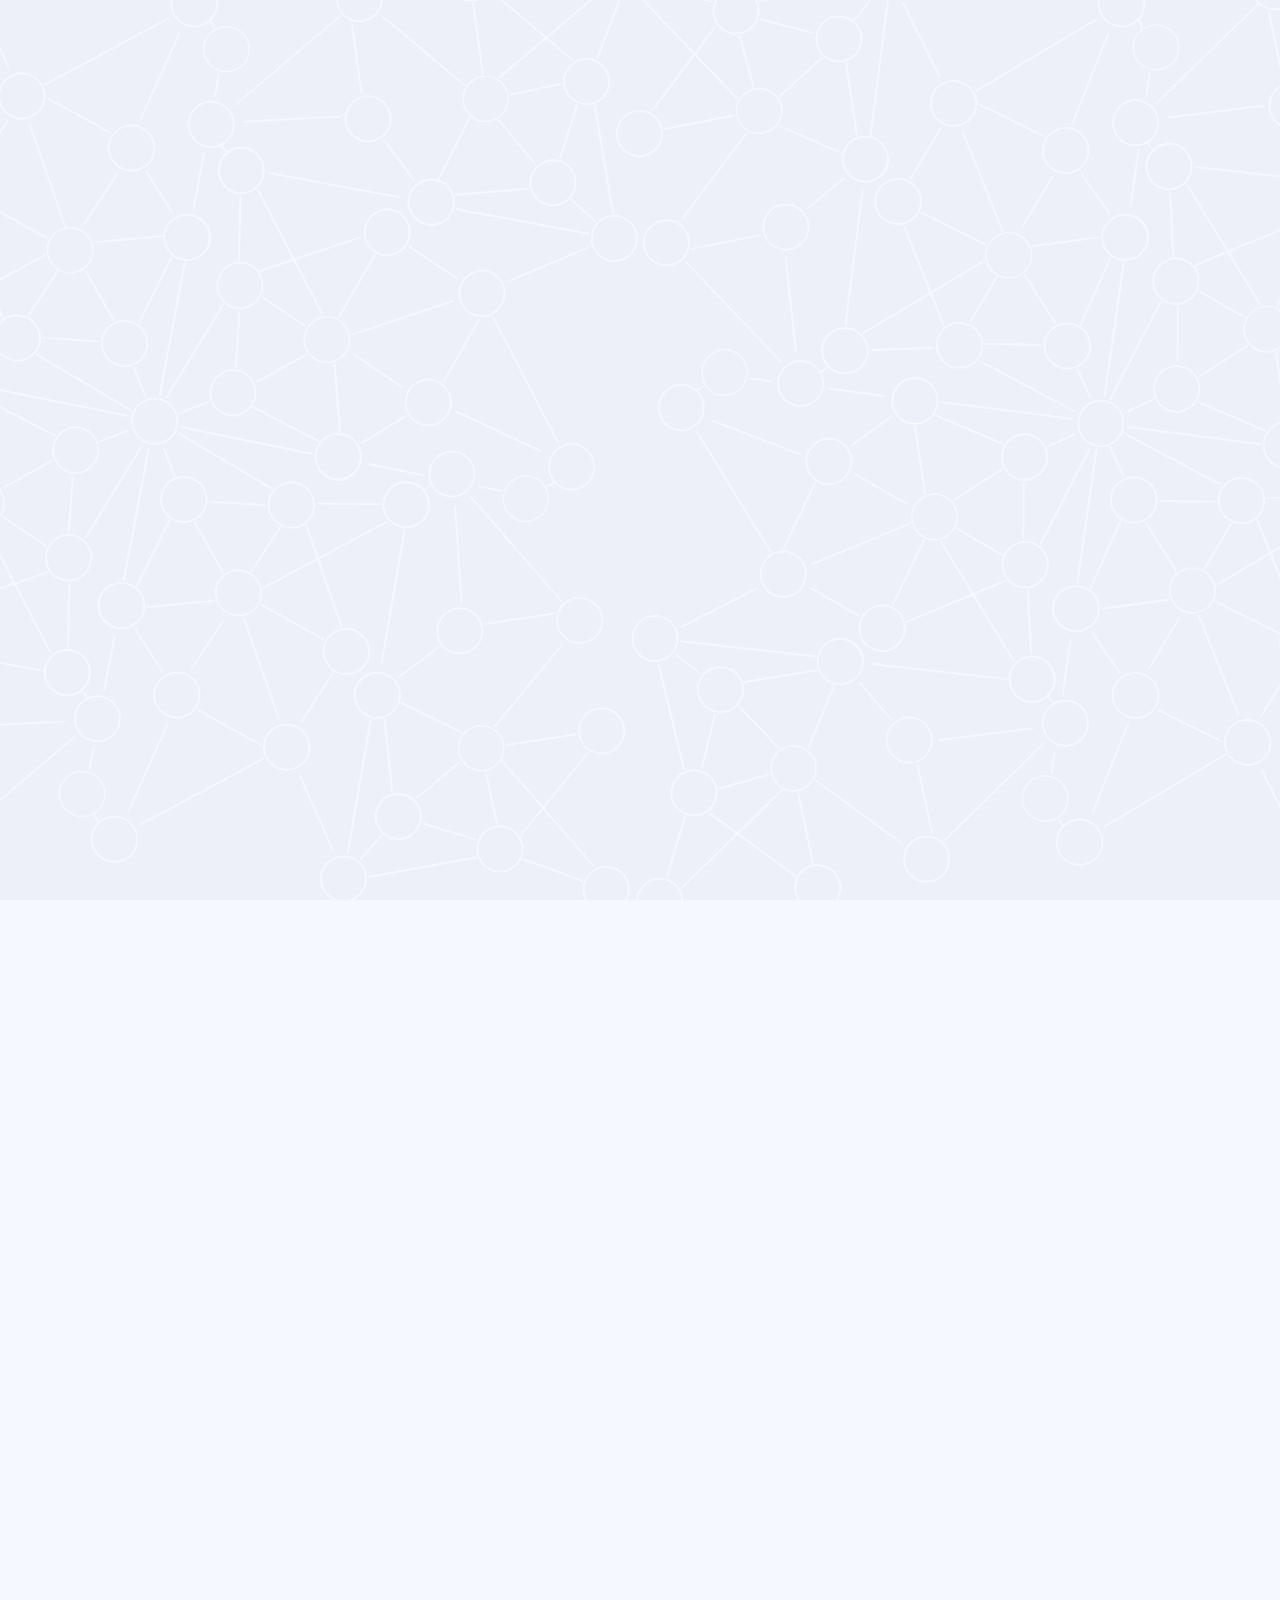
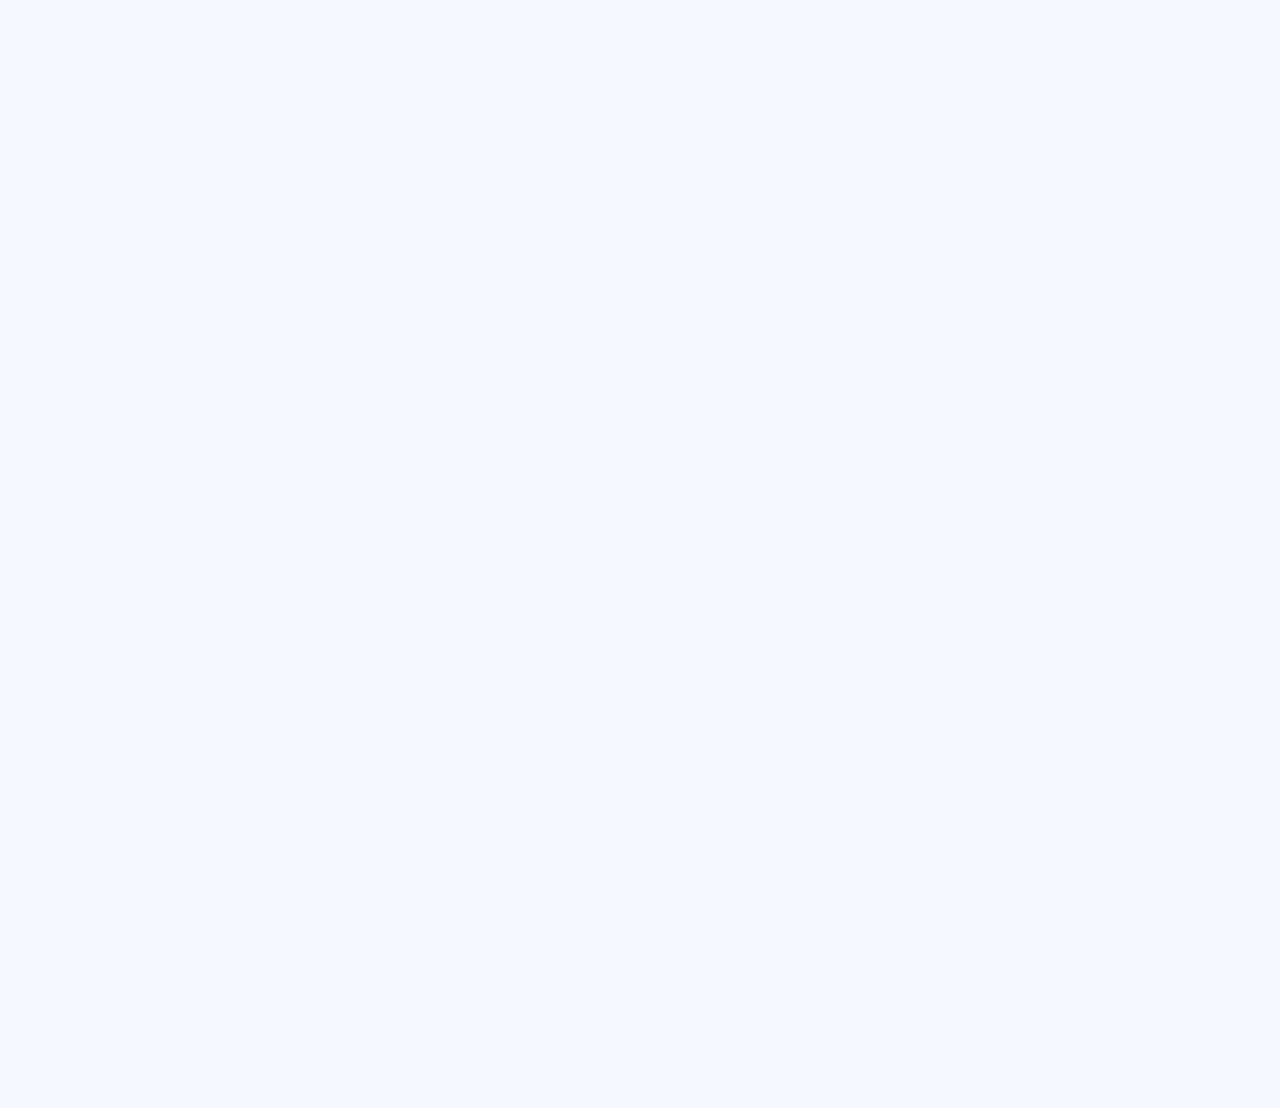
<file: index.html>
<!DOCTYPE html>
<html>
<head>
    <title>STEMmed In</title>
    <meta charset="UTF-8">
    <meta name="viewport" content="width=device-width, initial-scale=1">
    <link rel="stylesheet" href="styles.css">
    <link href="https://fonts.googleapis.com/css2?family=JetBrains+Mono:wght@400;500;600&family=Space+Grotesk:wght@400;500;600;700;800&display=swap" rel="stylesheet">
    <script defer src="theme.js"></script>
</head>
<body>
    <main class="page-wrap">
        <section class="card hero-card">
            <nav class="top-nav">
                <a class="nav-link nav-link-current" href="index.html">Home</a>
                <a class="nav-link" href="applications.html">Applications</a>
                <button class="theme-toggle" type="button" data-theme-toggle>Light Mode</button>
            </nav>
            <h1 class="site-title">STEMmed In</h1>
            <p class="site-motto">Making complex ideas simple & powerful.</p>
            <p class="hero-copy">A weekly deep dive into the ideas shaping our world — from data and algorithms to biology, physics, and beyond.</p>
        </section>

        <section class="card newsletter-card">
            <!-- Begin Brevo Form -->
            <!-- keep provider styles but override in our stylesheet -->
            <link rel="stylesheet" href="https://sibforms.com/forms/end-form/build/sib-styles.css">
            <link rel="stylesheet" href="styles.css">
            <!-- END provider styles -->

            <!-- START - We recommend to place the below code where you want the form in your website html  -->
            <div class="sib-form sib-form-center">
            <div id="sib-form-container" class="sib-form-container">
                <div id="error-message" class="sib-form-message-panel">
                <div class="sib-form-message-panel__text sib-form-message-panel__text--center">
                    <svg viewBox="0 0 512 512" class="sib-icon sib-notification__icon">
                    <path d="M256 40c118.621 0 216 96.075 216 216 0 119.291-96.61 216-216 216-119.244 0-216-96.562-216-216 0-119.203 96.602-216 216-216m0-32C119.043 8 8 119.083 8 256c0 136.997 111.043 248 248 248s248-111.003 248-248C504 119.083 392.957 8 256 8zm-11.49 120h22.979c6.823 0 12.274 5.682 11.99 12.5l-7 168c-.268 6.428-5.556 11.5-11.99 11.5h-8.979c-6.433 0-11.722-5.073-11.99-11.5l-7-168c-.283-6.818 5.167-12.5 11.99-12.5zM256 340c-15.464 0-28 12.536-28 28s12.536 28 28 28 28-12.536 28-28-12.536-28-28-28z" />
                    </svg>
                    <span class="sib-form-message-panel__inner-text">
                                    Your subscription could not be saved. Please try again.
                                </span>
                </div>
                </div>
                <div></div>
                <div id="success-message" class="sib-form-message-panel">
                <div class="sib-form-message-panel__text sib-form-message-panel__text--center">
                    <svg viewBox="0 0 512 512" class="sib-icon sib-notification__icon">
                    <path d="M256 8C119.033 8 8 119.033 8 256s111.033 248 248 248 248-111.033 248-248S392.967 8 256 8zm0 464c-118.664 0-216-96.055-216-216 0-118.663 96.055-216 216-216 118.664 0 216 96.055 216 216 0 118.663-96.055 216-216 216zm141.63-274.961L217.15 376.071c-4.705 4.667-12.303 4.637-16.97-.068l-85.878-86.572c-4.667-4.705-4.637-12.303.068-16.97l8.52-8.451c4.705-4.667 12.303-4.637 16.97.068l68.976 69.533 163.441-162.13c4.705-4.667 12.303-4.637 16.97.068l8.451 8.52c4.668 4.705 4.637 12.303-.068 16.97z" />
                    </svg>
                    <span class="sib-form-message-panel__inner-text">
                                    Thanks for subscribing! Confirm your email to get started.
                                    Gmail users: check Promotions or Spam, then drag us to Primary so you never miss an issue.
                                </span>
                </div>
                </div>
                <div></div>
                <div id="sib-container" class="sib-container--large sib-container--vertical" style="text-align:center; direction:ltr">
                <form id="sib-form" method="POST" action="https://139d06d8.sibforms.com/serve/[base64]" data-type="subscription">
                    <div class="sib-block-pad">
                    <div class="sib-form-block">
                        <p class="form-title">Join the Curious.</p>
                    </div>
                    </div>
                    <div class="sib-block-pad">
                    <div class="sib-form-block">
                        <div class="sib-text-form-block">
                        <p>Clear, thoughtful explorations of science, technology, and the systems behind them — delivered weekly.</p>
                        </div>
                    </div>
                    </div>
                    <div class="sib-block-pad">
                    <div class="sib-input sib-form-block">
                        <div class="form__entry entry_block">
                        <div class="form__label-row ">
                            <label class="entry__label" for="EMAIL" data-required="*">Enter your email address to subscribe</label>

                            <div class="entry__field">
                            <input class="input " type="text" id="EMAIL" name="EMAIL" autocomplete="off" placeholder="eg. johndoe@gmail.com" data-required="true" required />
                            </div>
                        </div>

                        <label class="entry__error entry__error--primary">
                        </label>
                        <label class="entry__specification">
                            Provide your email address to subscribe. For e.g abc@xyz.com
                        </label>
                        </div>
                    </div>
                    </div>
                    <div class="sib-block-pad">
                    <div class="sib-input sib-form-block">
                        <div class="form__entry entry_block">
                        <div class="form__label-row ">
                            <label class="entry__label" for="FULLNAME">Enter your full name</label>

                            <div class="entry__field">
                            <input class="input " maxlength="200" type="text" id="FULLNAME" name="FULLNAME" autocomplete="off" placeholder="eg. John Doe" />
                            </div>
                        </div>

                        <label class="entry__error entry__error--primary">
                        </label>
                        <label class="entry__specification">
                            Optional - But this will let us get to know you better!
                        </label>
                        </div>
                    </div>
                    </div>
                    <div class="sib-block-pad">
                    <div class="sib-captcha sib-form-block">
                        <div class="form__entry entry_block">
                        <div class="form__label-row ">
                            <script>
                            function handleCaptchaResponse() {
                                var event = new Event('captchaChange');
                                document.getElementById('sib-captcha').dispatchEvent(event);
                            }
                            </script>
                            <div class="g-recaptcha sib-visible-recaptcha" id="sib-captcha" data-sitekey="6LfoY3QsAAAAAG3Tmq5qartH45weFmtekddGCEQG" data-callback="handleCaptchaResponse" style="direction:ltr"></div>
                        </div>
                        <label class="entry__error entry__error--primary">
                        </label>
                        </div>
                    </div>
                    </div>

                    <div class="sib-block-pad">
                    <div class="sib-form-block sib-block-left">
                        <button class="sib-form-block__button sib-form-block__button-with-loader" form="sib-form" type="submit">
                        <svg class="icon clickable__icon progress-indicator__icon sib-hide-loader-icon" viewBox="0 0 512 512" style="">
                            <path d="M460.116 373.846l-20.823-12.022c-5.541-3.199-7.54-10.159-4.663-15.874 30.137-59.886 28.343-131.652-5.386-189.946-33.641-58.394-94.896-95.833-161.827-99.676C261.028 55.961 256 50.751 256 44.352V20.309c0-6.904 5.808-12.337 12.703-11.982 83.556 4.306 160.163 50.864 202.11 123.677 42.063 72.696 44.079 162.316 6.031 236.832-3.14 6.148-10.75 8.461-16.728 5.01z" />
                        </svg>
                        Subscribe!
                        </button>
                    </div>
                    </div>

                    <input type="text" name="email_address_check" value="" class="input--hidden">
                    <input type="hidden" name="locale" value="en">
                </form>
                </div>
            </div>
            </div>
            <!-- END - We recommend to place the above code where you want the form in your website html  -->

            <!-- START - We recommend to place the below code in footer or bottom of your website html  -->
            <script>
            window.REQUIRED_CODE_ERROR_MESSAGE = 'Please choose a country code';
            window.LOCALE = 'en';
            window.EMAIL_INVALID_MESSAGE = window.SMS_INVALID_MESSAGE = "The information provided is invalid. Please review the field format and try again.";

            window.REQUIRED_ERROR_MESSAGE = "This field cannot be left blank. ";

            window.GENERIC_INVALID_MESSAGE = "The information provided is invalid. Please review the field format and try again.";




            window.translation = {
                common: {
                selectedList: '{quantity} list selected',
                selectedLists: '{quantity} lists selected',
                selectedOption: '{quantity} selected',
                selectedOptions: '{quantity} selected',
                }
            };

            var AUTOHIDE = Boolean(0);
            </script>

            <script defer src="https://sibforms.com/forms/end-form/build/main.js"></script>
            <script src="https://www.google.com/recaptcha/api.js?hl=en"></script>


            <!-- END - We recommend to place the above code in footer or bottom of your website html  -->
            <!-- End Brevo Form -->
        </section>
    </main>
</body>
</html>
</file>
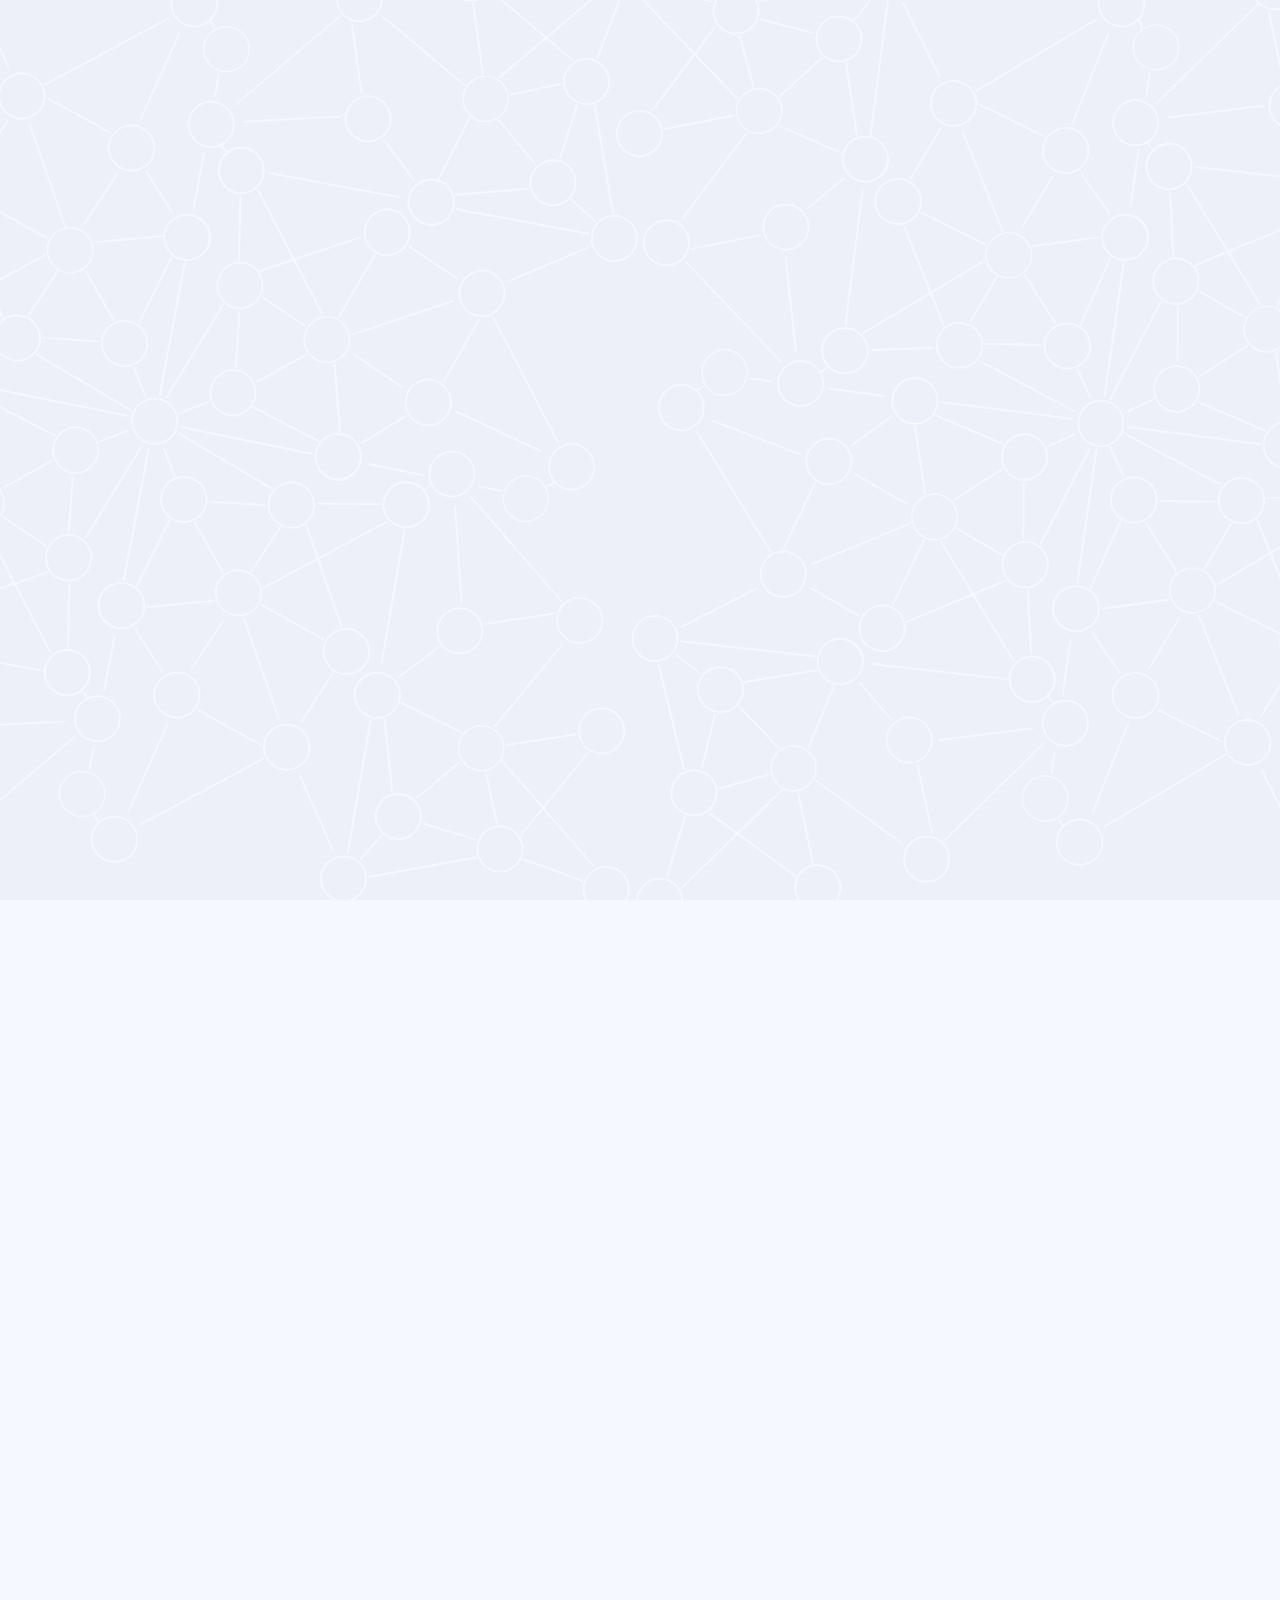
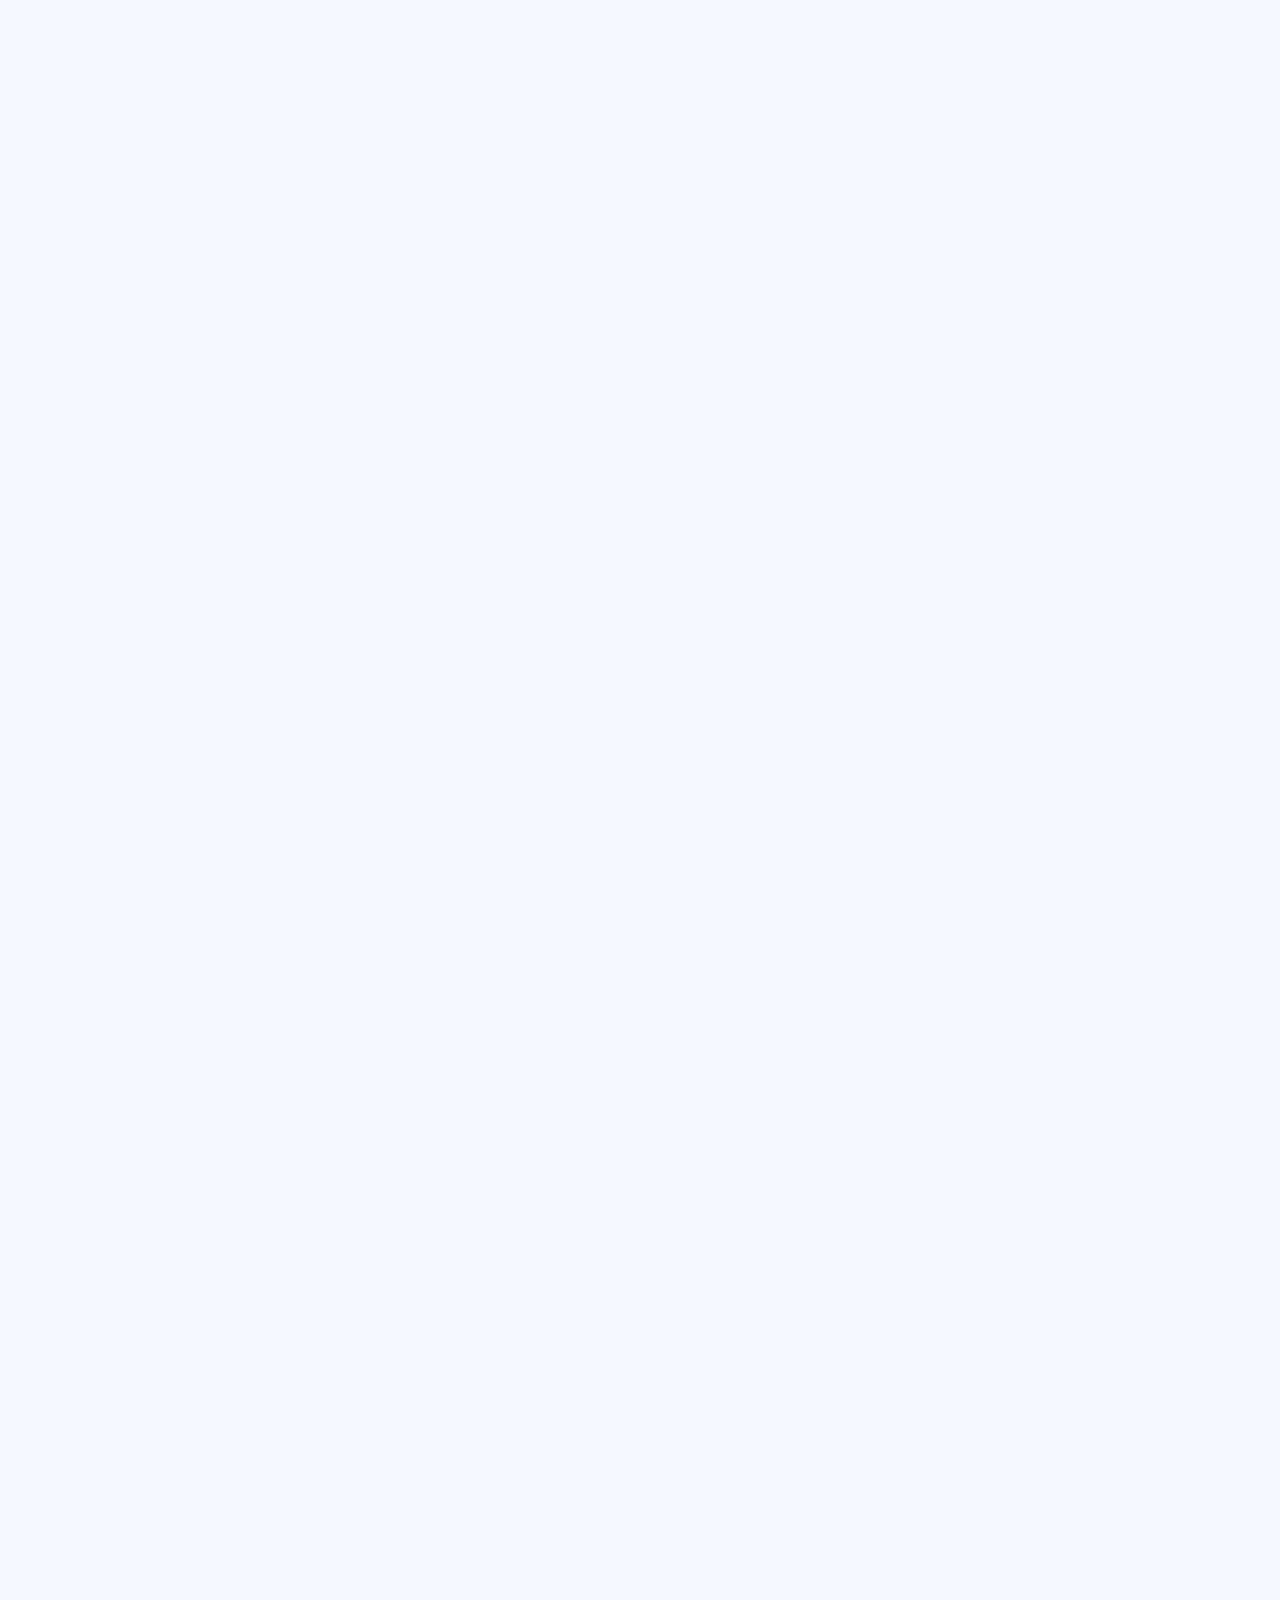
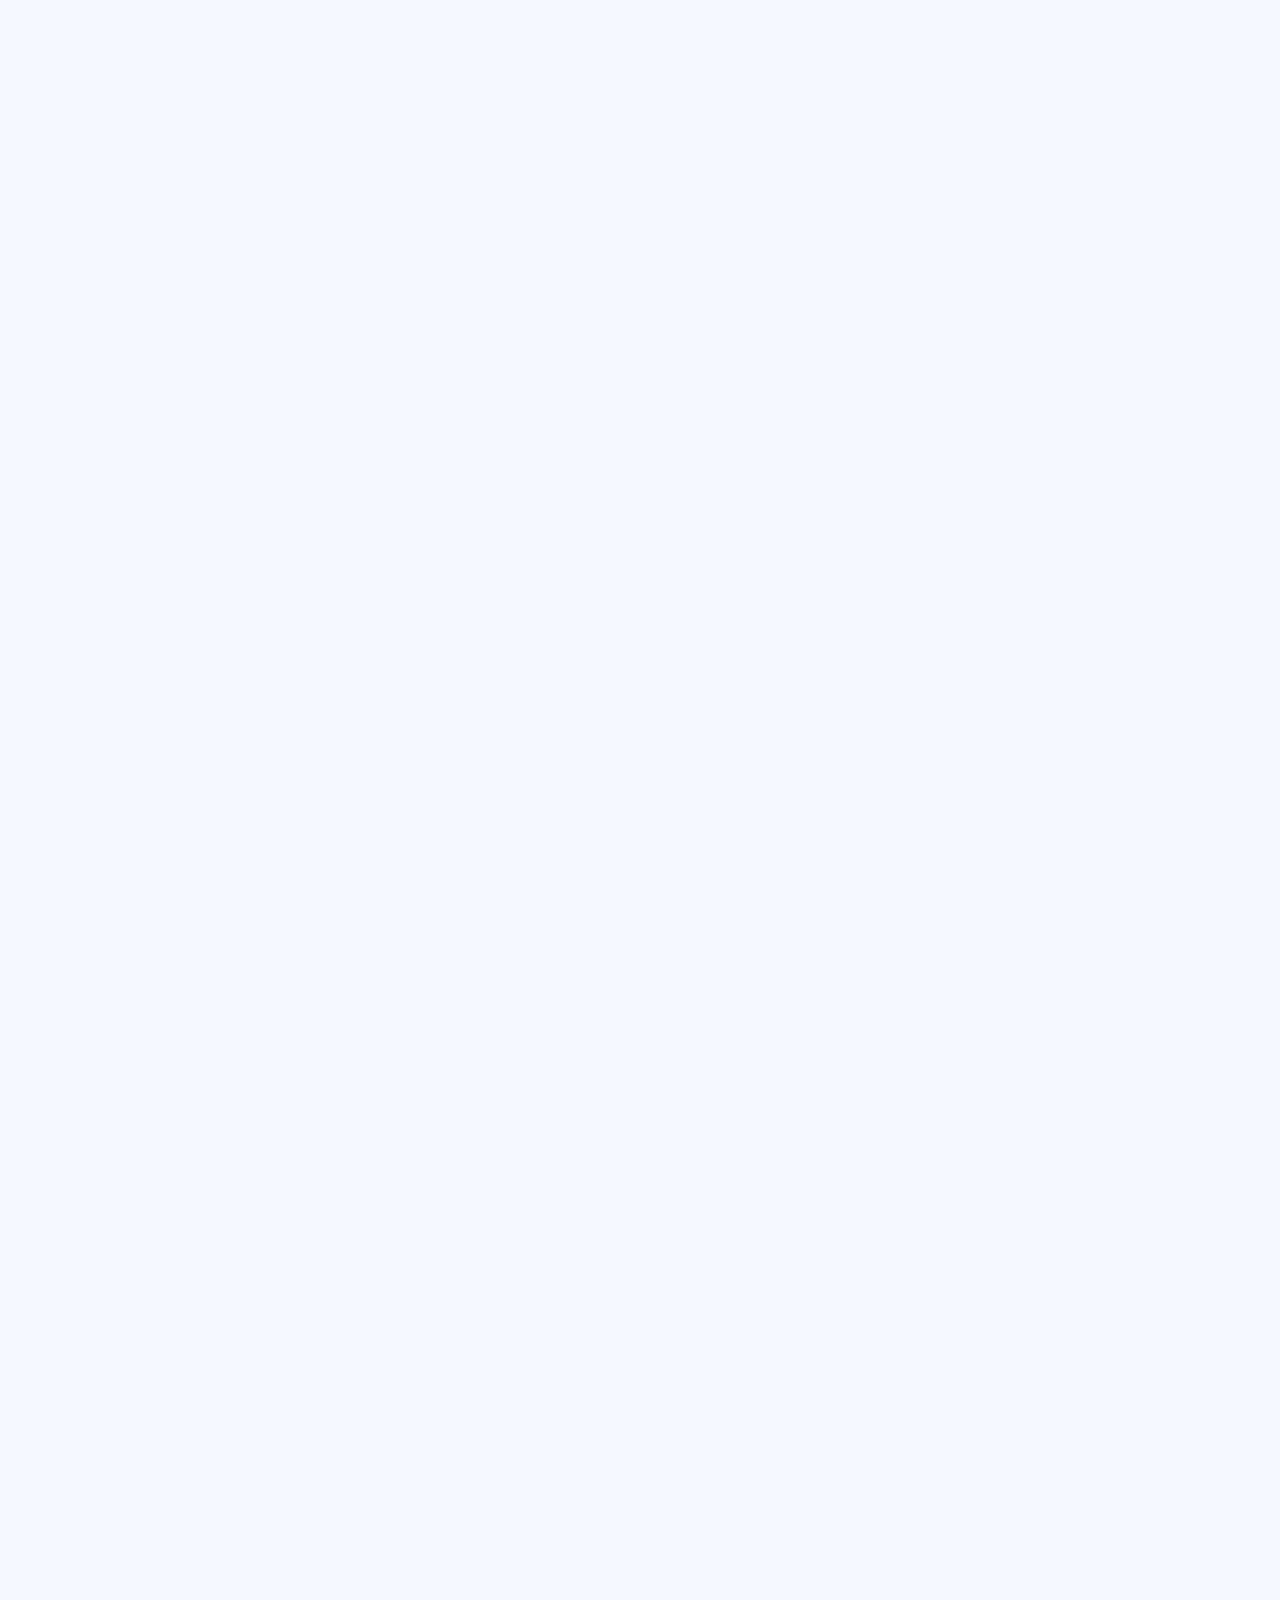
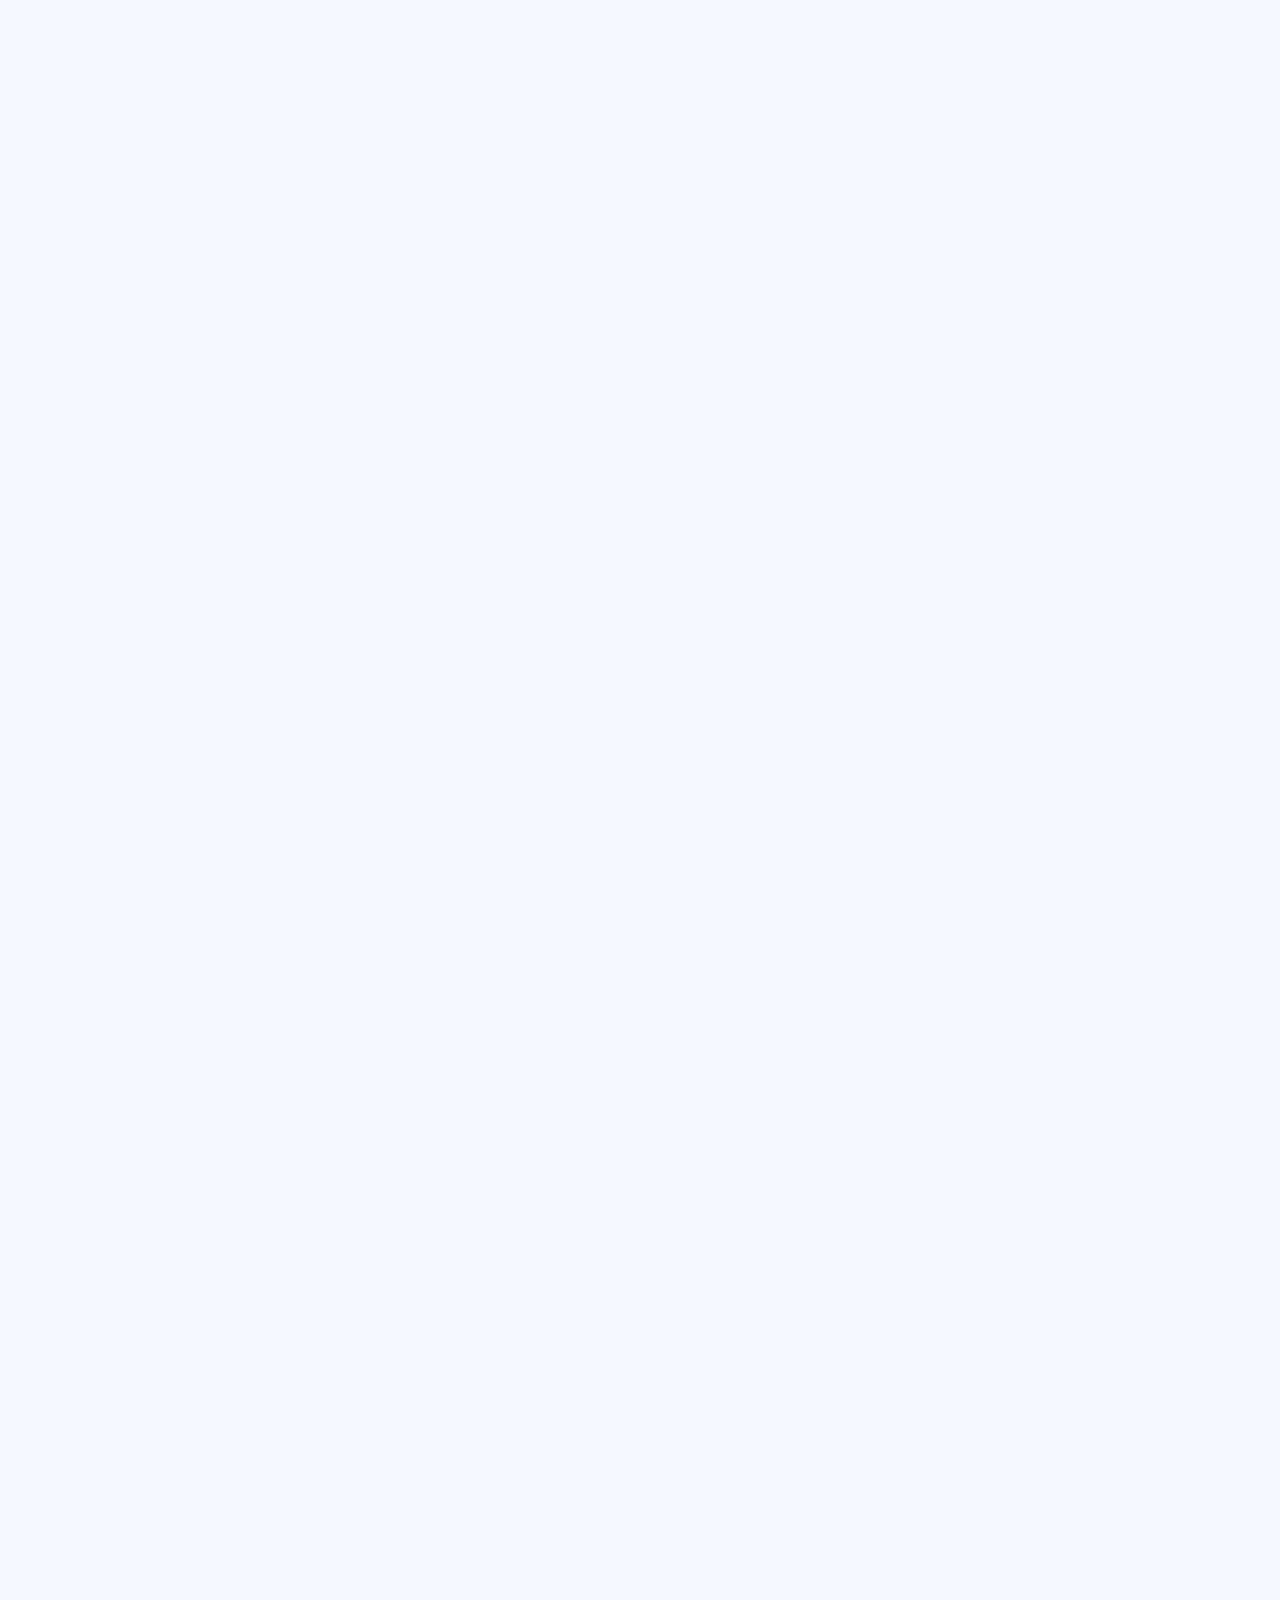
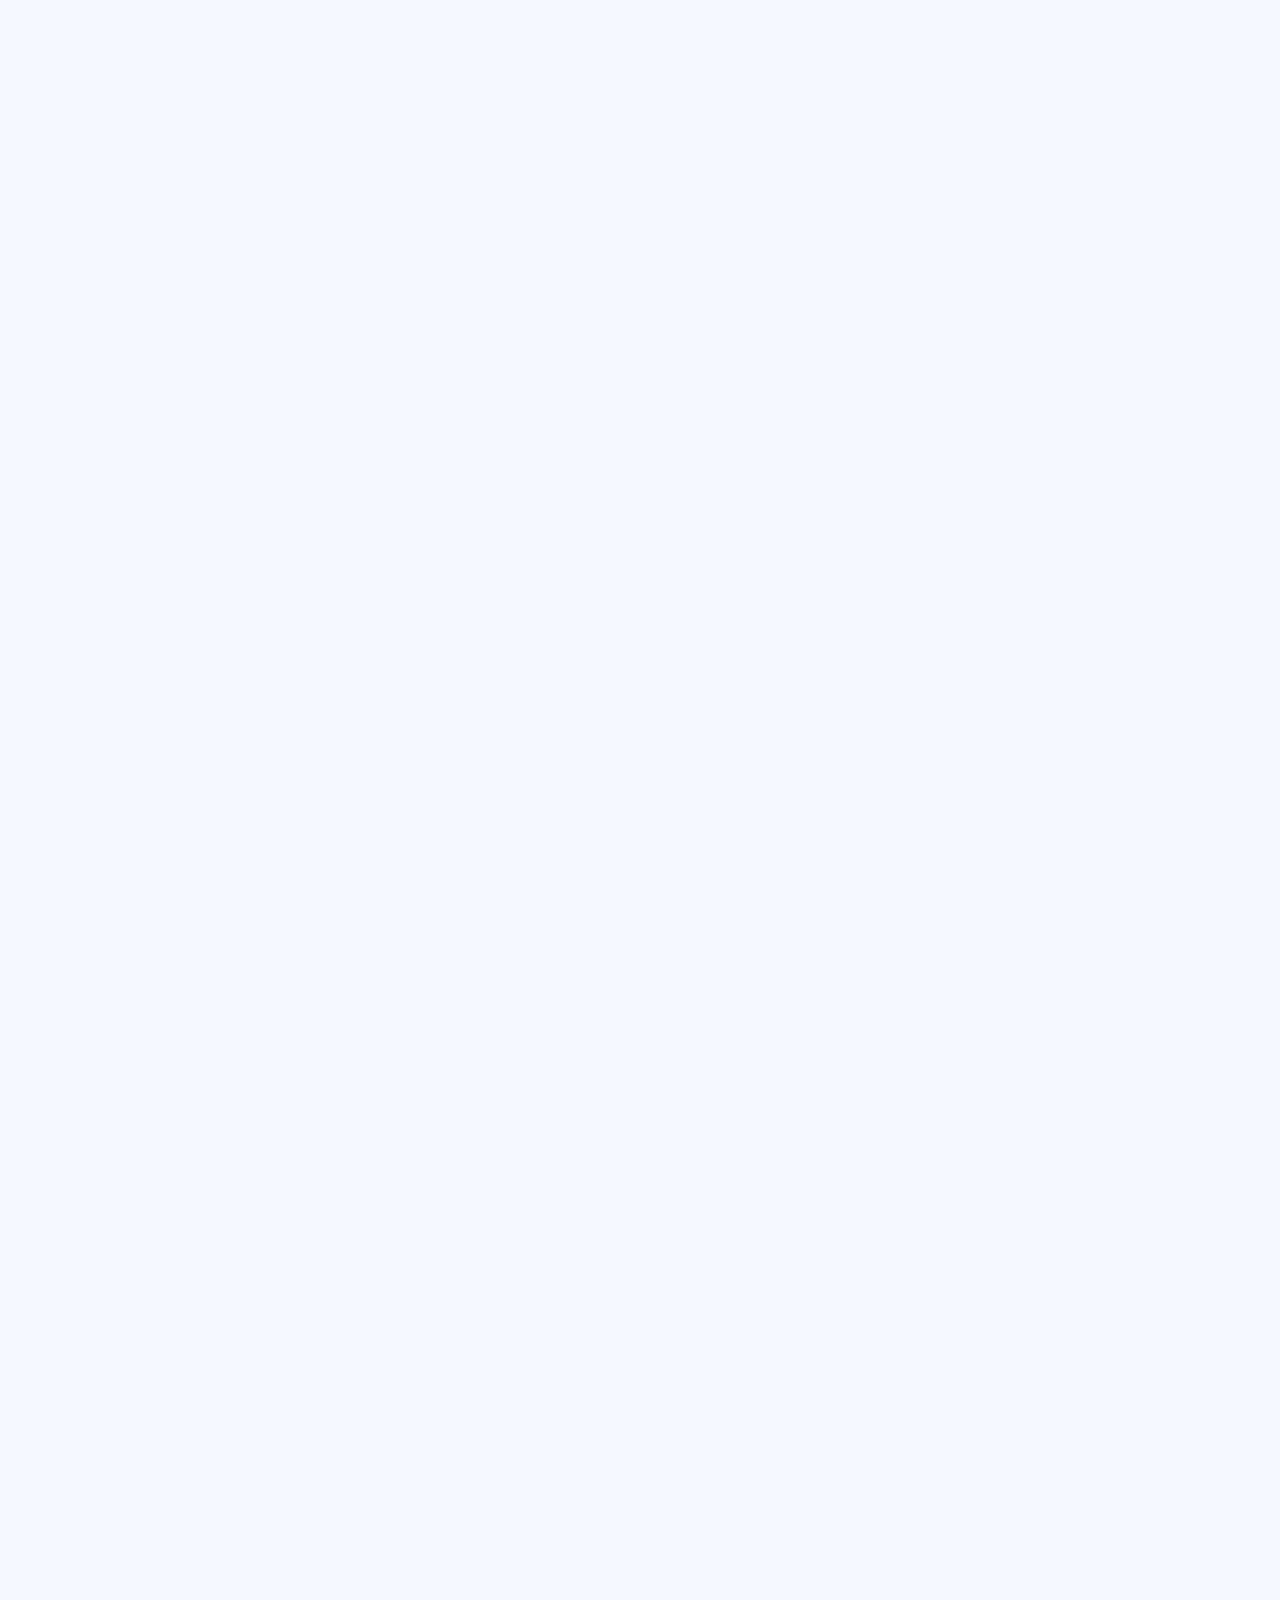
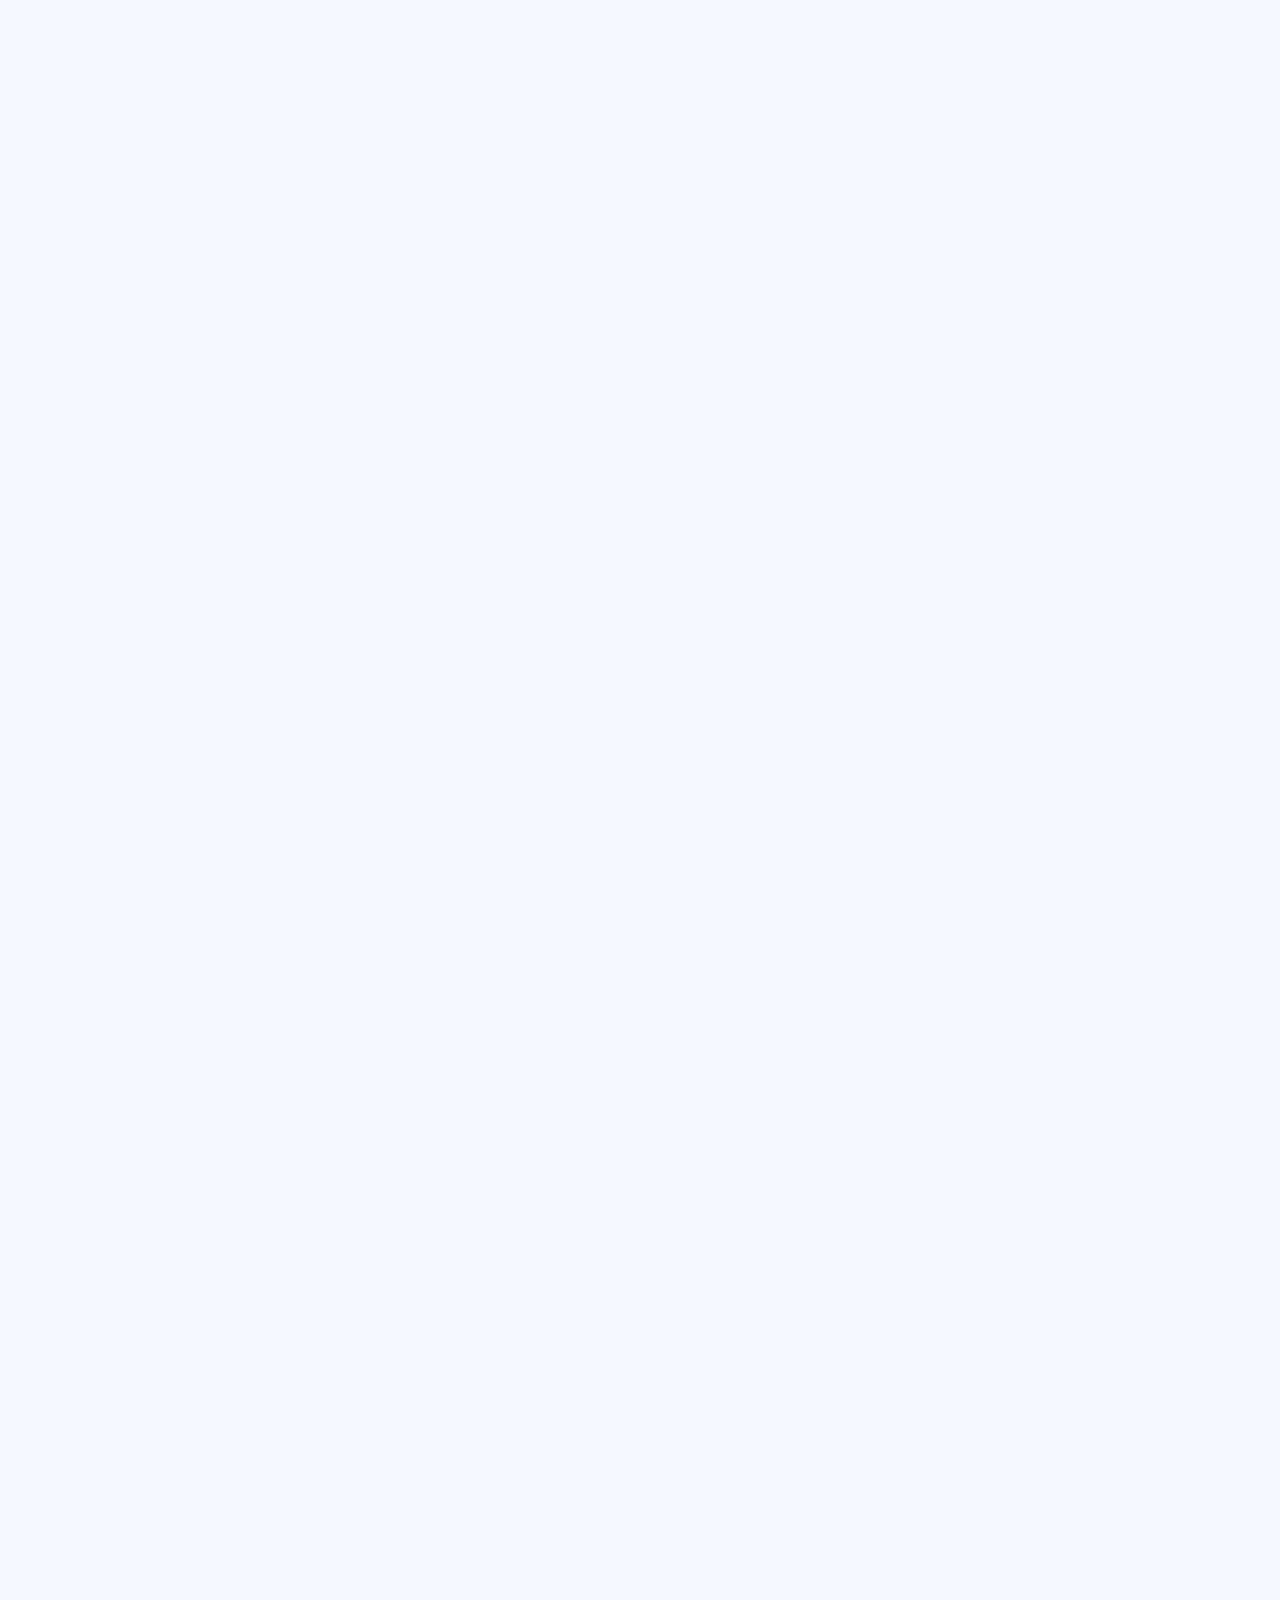
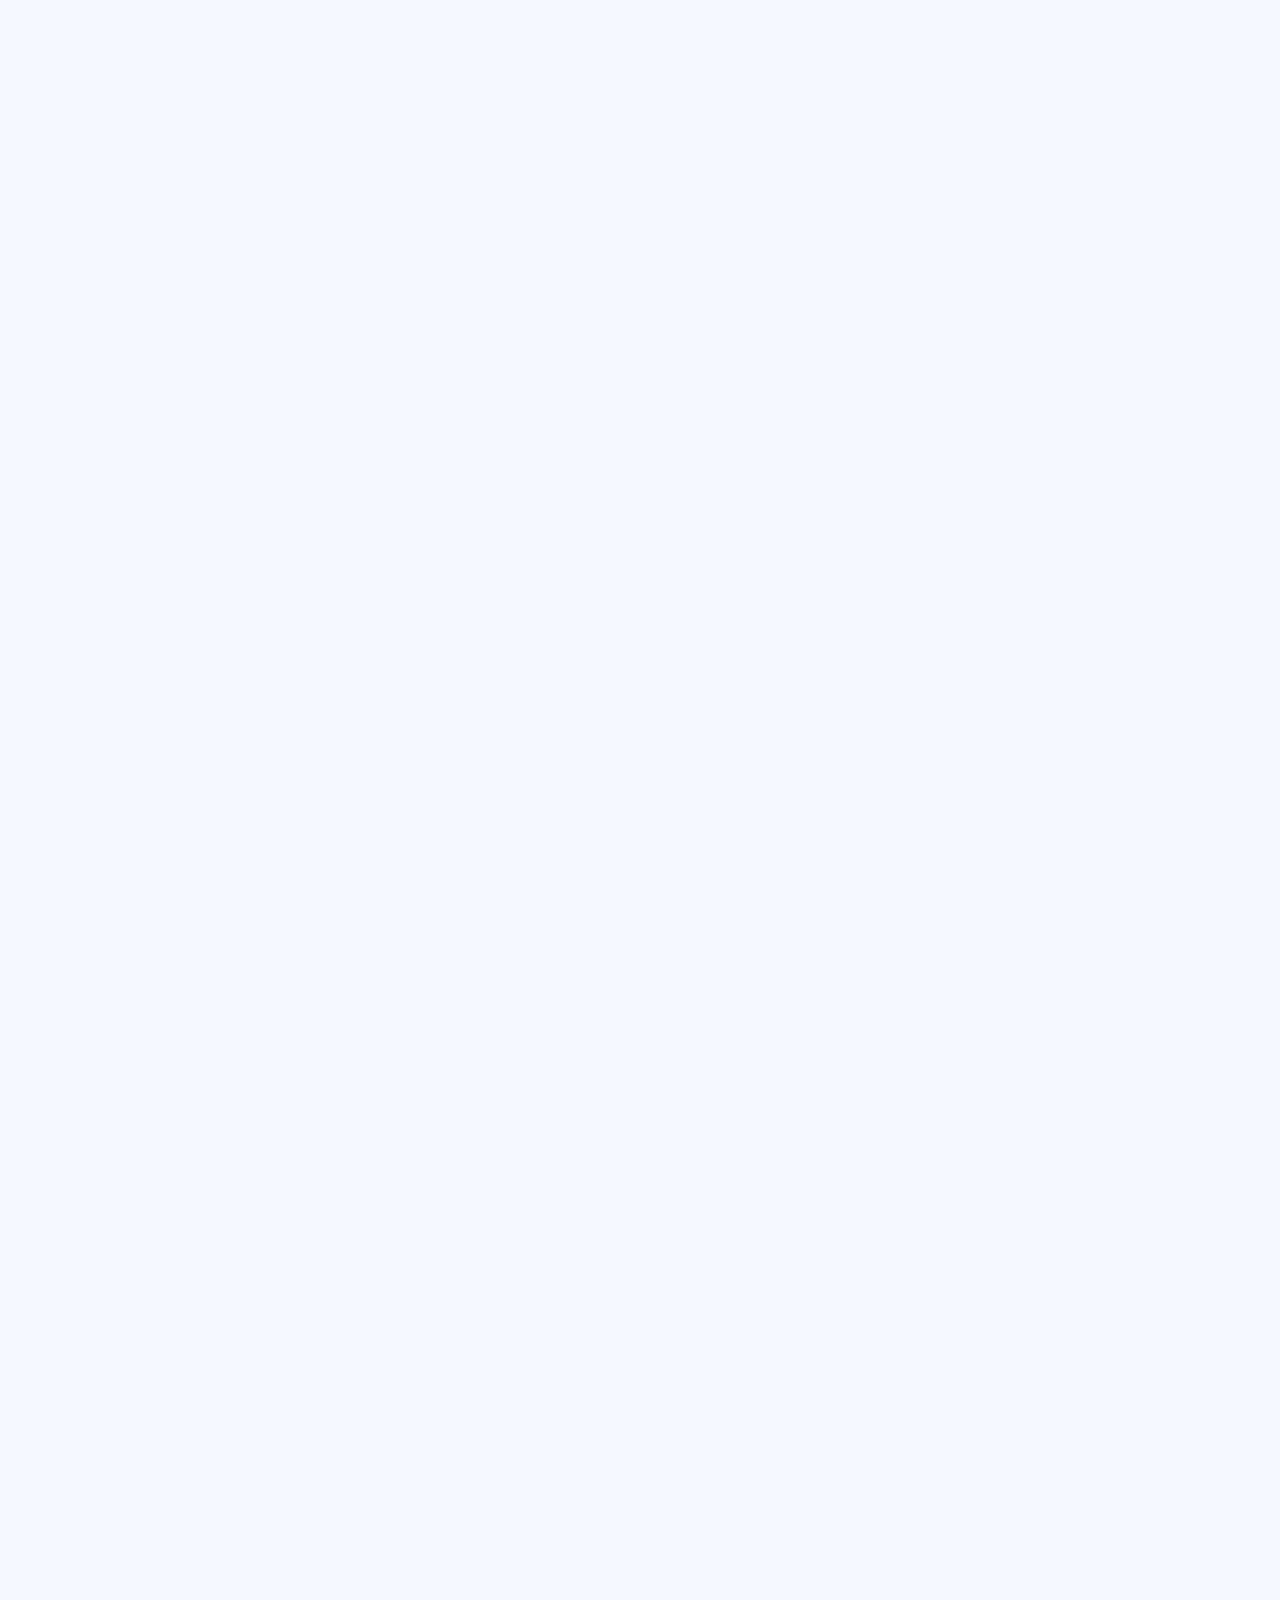
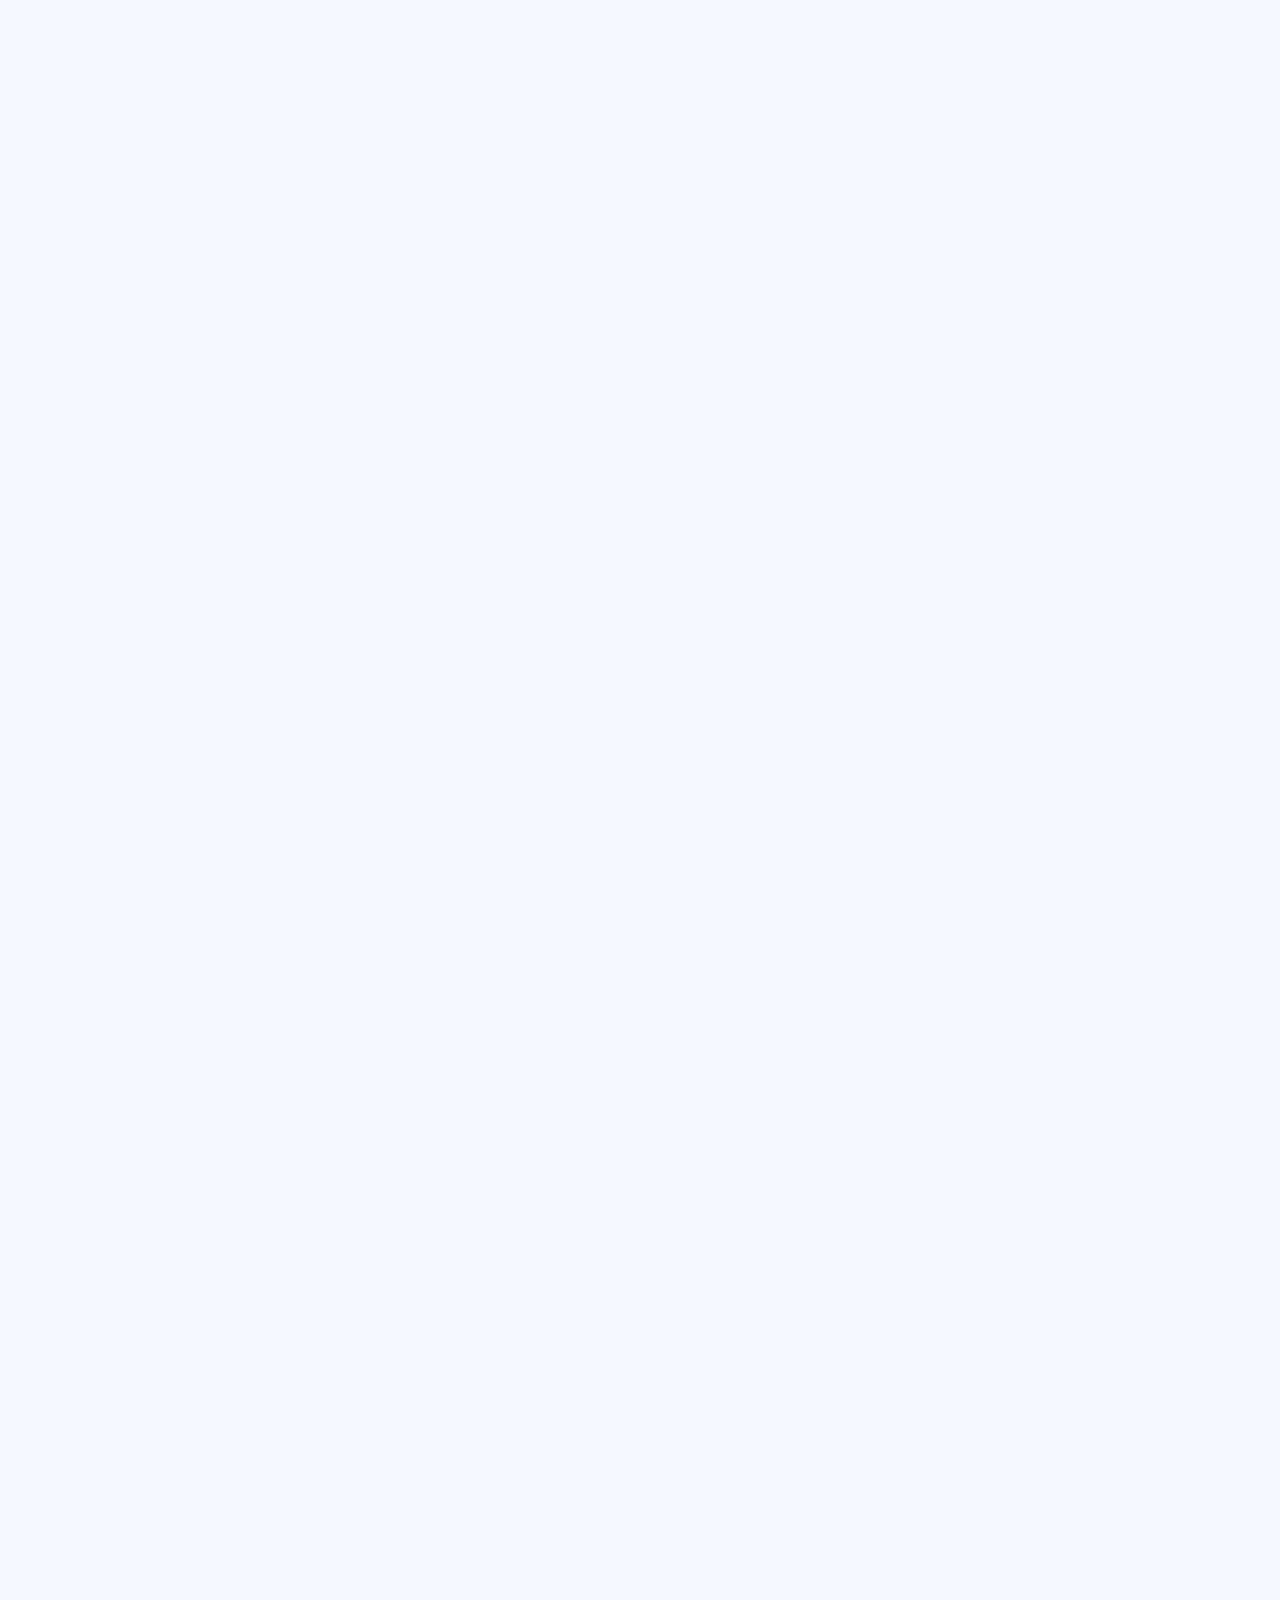
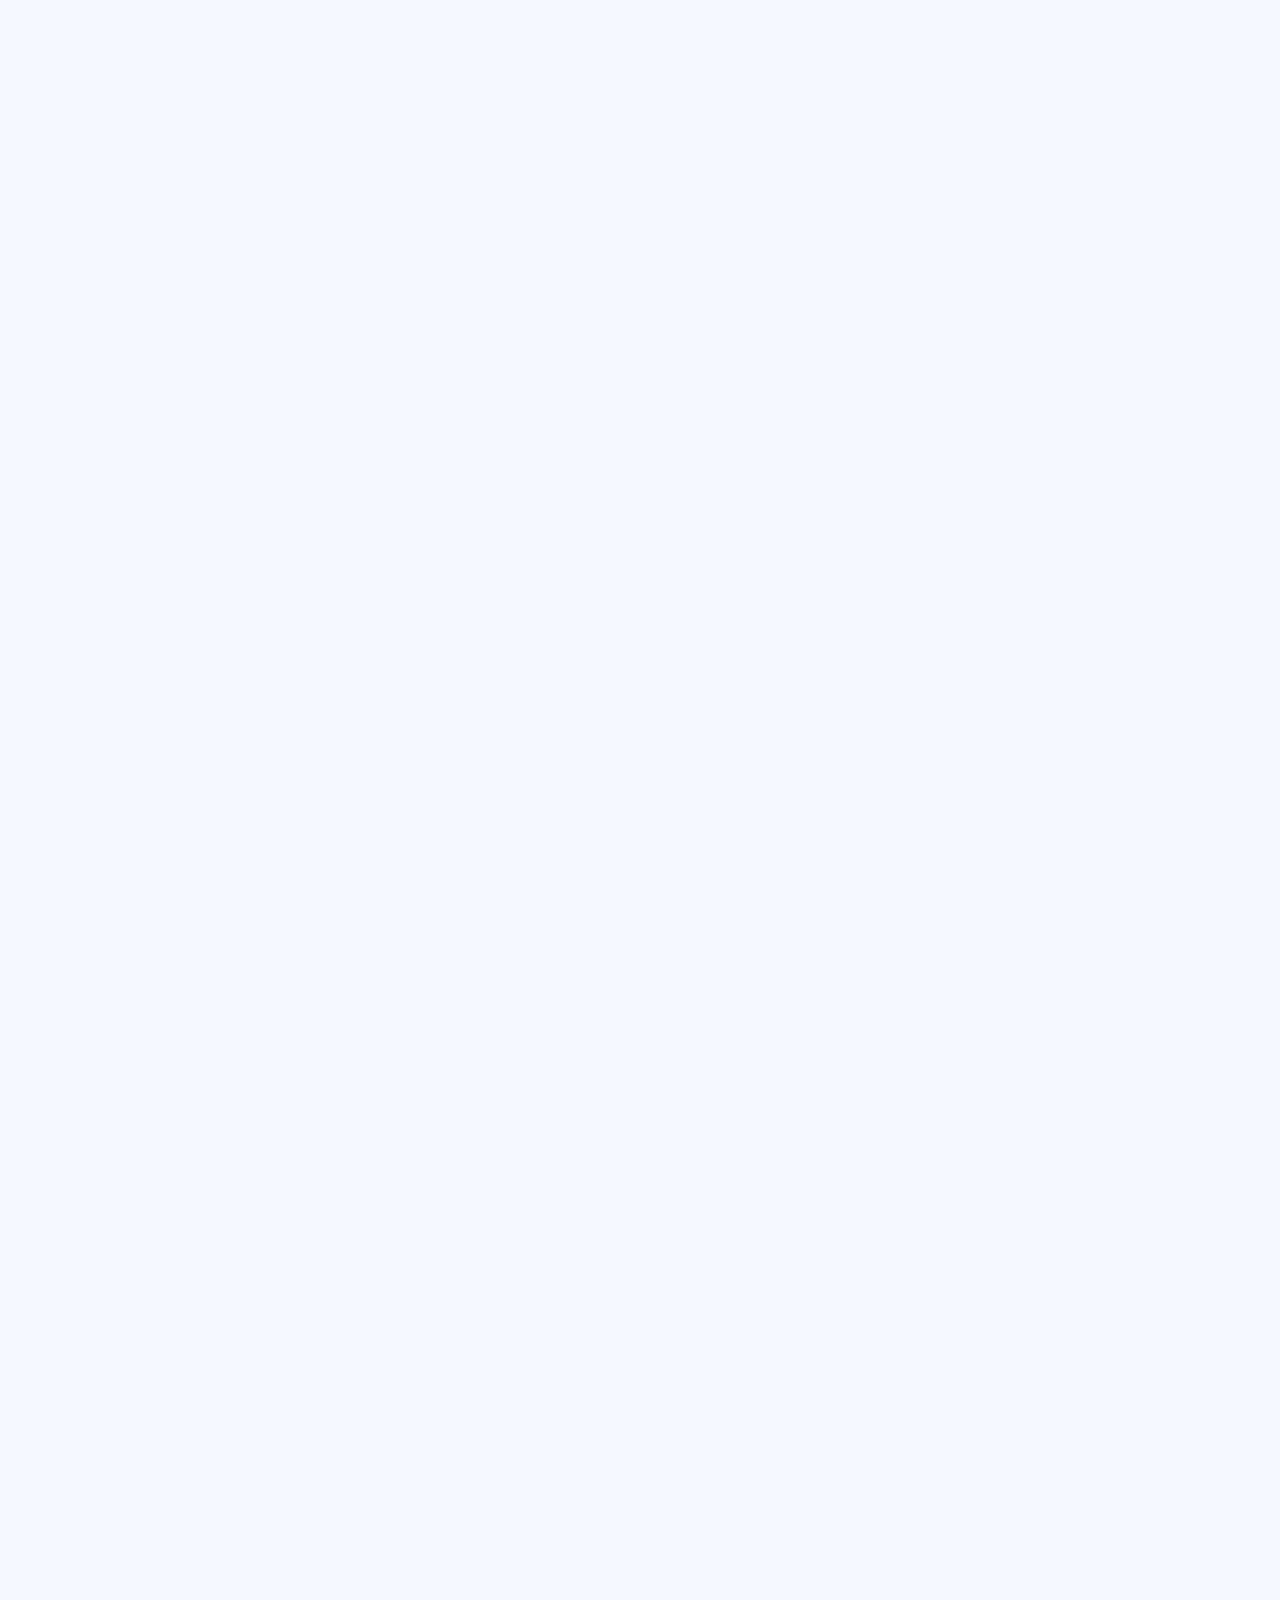
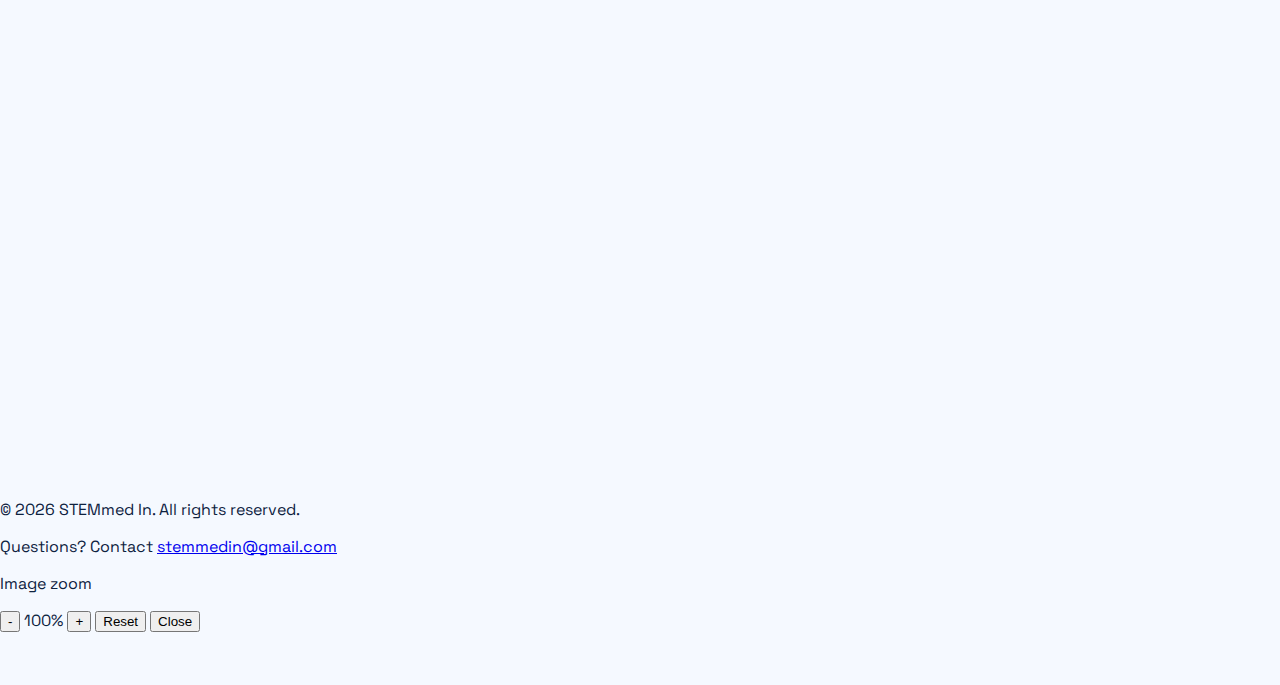
<file: applications/index.html>
<!DOCTYPE html>
<html>
<head>
    <title>Applications - STEMmed In</title>
    <meta charset="UTF-8">
    <meta name="viewport" content="width=device-width, initial-scale=1">
    <link rel="stylesheet" href="/styles.css">
    <link href="https://fonts.googleapis.com/css2?family=JetBrains+Mono:wght@400;500;600&family=Space+Grotesk:wght@400;500;600;700;800&display=swap" rel="stylesheet">
    <script defer src="/theme.js"></script>
</head>
<body>
    <main class="page-wrap">
        <section class="card hero-card">
            <nav class="top-nav">
                <a class="nav-link" href="/">Home</a>
                <a class="nav-link" href="/concepts/">Concepts Explained</a>
                <a class="nav-link" href="/resources/">Resources</a>
                <a class="nav-link" href="/contribute/">Contribute</a>
                <button class="theme-toggle" type="button" data-theme-toggle>Light Mode</button>
            </nav>
            <p class="eyebrow">Real-World Use Cases</p>
            <h1>AI/ML Applications Across Fields</h1>
            <p class="hero-copy">This page answers one practical question: "Where is this stuff used in real life?" We keep it simple and concrete, with examples you can immediately understand.</p>
            <div class="subpage-nav">
                <a class="subpage-link" href="/concepts/">Back to Roadmap</a>
                <a class="subpage-link" href="/concepts/domain-foundations/">Previous: Domain Foundations</a>
            </div>
        </section>

        <section class="card concept-section">
            <h2>Beginner Glossary for Applications</h2>
            <div class="glossary-grid">
                <article class="glossary-item">
                    <h3>Inference</h3>
                    <p>When a trained model makes a prediction on new data.</p>
                </article>
                <article class="glossary-item">
                    <h3>Workflow</h3>
                    <p>The sequence of steps teams use to get real outcomes from a model.</p>
                </article>
                <article class="glossary-item">
                    <h3>Decision Support</h3>
                    <p>Model helps a person make a better decision, instead of replacing them entirely.</p>
                </article>
                <article class="glossary-item">
                    <h3>Monitoring</h3>
                    <p>Tracking model quality after launch so it does not silently degrade.</p>
                </article>
            </div>
        </section>

	        <section class="card concept-section">
	            <h2>Medicine and Healthcare</h2>
            <div class="learning-block">
                <h3>Where It Helps</h3>
                <p>AI can help triage medical images, summarize clinical notes, predict readmission risk, and flag unusual patterns in patient monitoring streams. In most settings, it supports clinicians instead of replacing them.</p>
                <p class="analogy"><strong>Analogy:</strong> Think of the model as an extra pair of eyes that never gets tired, while the doctor remains the decision-maker.</p>
            </div>
            <div class="learning-block">
                <h3>What Makes It Hard</h3>
                <p>Medical data is noisy, privacy-sensitive, and often biased by site-specific processes. A model that looks strong in one hospital may fail in another if patient populations differ.</p>
	            </div>
	            <figure class="image-slot">
	                <img class="concept-image concept-image-large" src="/img/d1_clinical_ai_workflow.png" alt="Clinical AI workflow showing patient data input, model inference, clinician decision support, and feedback loops for auditing and improvement." />
	                <figcaption>Clinical AI workflow: patient data flows into a model, clinicians review outputs for decision support, and outcomes feed back into auditing and model updates.</figcaption>
	            </figure>
	        </section>

	        <section class="card concept-section">
	            <h2>Finance</h2>
            <div class="learning-block">
                <h3>Where It Helps</h3>
                <p>Common use cases include fraud detection, risk scoring, anti-money-laundering alerts, customer churn prediction, and portfolio support tools.</p>
                <p class="analogy"><strong>Analogy:</strong> In fraud detection, the model is like a vigilant security guard scanning thousands of transactions and highlighting suspicious ones for analysts.</p>
            </div>
            <div class="learning-block">
                <h3>What Makes It Hard</h3>
                <p>Financial patterns shift with market regimes and user behavior. A strategy that worked in last year's data can degrade fast. Strong validation and monitoring are non-negotiable.</p>
	            </div>
	            <figure class="image-slot">
	                <img class="concept-image concept-image-large" src="/img/d2_fraud_risk_pipeline.png" alt="Fraud and risk pipeline showing transaction data, feature processing, model scoring, alert queue, analyst review, and feedback to retraining." />
	                <figcaption>Fraud/risk pipeline: transactions are scored by a model, suspicious cases go to an alert queue for analyst review, and confirmed outcomes become feedback for retraining.</figcaption>
	            </figure>
	        </section>

	        <section class="card concept-section">
	            <h2>Biology and Chemistry</h2>
            <div class="learning-block">
                <h3>Where It Helps</h3>
                <p>AI is used for sequence analysis, protein structure tasks, molecule property prediction, lead prioritization, and experiment recommendation.</p>
                <p class="analogy"><strong>Analogy:</strong> Instead of testing every possible molecule in the lab, models help narrow to a smarter shortlist.</p>
            </div>
            <div class="learning-block">
                <h3>What Makes It Hard</h3>
                <p>Wet-lab data can be sparse, expensive, and noisy. Predictions need experimental confirmation, so the goal is often "better experiment planning" not blind automation.</p>
	            </div>
	            <figure class="image-slot">
	                <img class="concept-image concept-image-large" src="/img/d3_molecule_ranking.png" alt="Drug discovery pipeline showing molecule or sequence inputs, model predictions, candidate ranking, and wet-lab validation with feedback." />
	                <figcaption>Bio/chem pipeline: molecules or sequences go through a predictive model, candidates are ranked, and top picks are validated in the lab before looping results back into the dataset.</figcaption>
	            </figure>
	        </section>

	        <section class="card concept-section">
	            <h2>Physics and Engineering</h2>
            <div class="learning-block">
                <h3>Where It Helps</h3>
                <p>Applications include surrogate models for simulation, sensor anomaly detection, inverse problems, and control optimization in complex systems.</p>
                <p class="analogy"><strong>Analogy:</strong> A surrogate model is like a fast "stand-in" simulator that gives quick approximate answers before expensive full simulation.</p>
            </div>
            <div class="learning-block">
                <h3>What Makes It Hard</h3>
                <p>Physical systems often have strict constraints. Predictions must remain physically plausible, not just statistically accurate.</p>
	            </div>
	            <figure class="image-slot">
	                <img class="concept-image concept-image-large" src="/img/d4_simulation_loop.png" alt="Physics and engineering workflow showing simulation data, training an ML surrogate model, applying physics constraints, and validating outputs in a loop." />
	                <figcaption>Simulation + surrogate modeling: run or sample simulations, train an ML surrogate for speed, enforce physics constraints, and validate outputs before iterating.</figcaption>
	            </figure>
	        </section>

	        <section class="card concept-section">
	            <h2>Cross-Domain Pattern You Will See Everywhere</h2>
            <div class="learning-block">
                <p>Whether in medicine, finance, biology, or physics, the pattern is similar:</p>
                <ul class="learning-list">
                    <li>1. Define the decision you are trying to improve.</li>
                    <li>2. Collect and clean domain data.</li>
                    <li>3. Train and evaluate with proper validation.</li>
                    <li>4. Deploy into a workflow with human oversight.</li>
                    <li>5. Monitor, retrain, and document failures.</li>
                </ul>
                <p class="math-note">If step 5 is missing, model quality will drift and trust will collapse over time.</p>
	            </div>
	            <figure class="image-slot">
	                <img class="concept-image concept-image-xl" src="/img/d5_ml_lifecycle.png" alt="End-to-end applied ML lifecycle showing problem definition, data collection, training and evaluation, deployment, monitoring, and retraining." />
	                <figcaption>End-to-end applied ML lifecycle: define the decision, build the dataset, train/evaluate, deploy into a real workflow, then monitor drift and retrain as conditions change.</figcaption>
	            </figure>
	        </section>

        <section class="card concept-section">
            <h2>Keep Learning</h2>
            <p class="section-copy">If this page made you curious, the next step is the resource library with curated paths for ML, AI, and domain-specific tracks.</p>
            <div class="subpage-nav">
                <a class="subpage-link" href="/resources/">Open Resources Library</a>
            </div>
        </section>

        <section class="card">
            <h2>Want to Contribute?</h2>
            <p class="section-copy">Guest writer/editor applications are on a separate page.</p>
            <div class="subpage-nav">
                <a class="subpage-link" href="/contribute/">Open Contributor Applications</a>
            </div>
        </section>
    </main>
    <footer class="site-footer">
        <p>© 2026 STEMmed In. All rights reserved.</p>
        <p>Questions? Contact <a href="mailto:stemmedin@gmail.com">stemmedin@gmail.com</a></p>
    </footer>
</body>
</html>
</file>
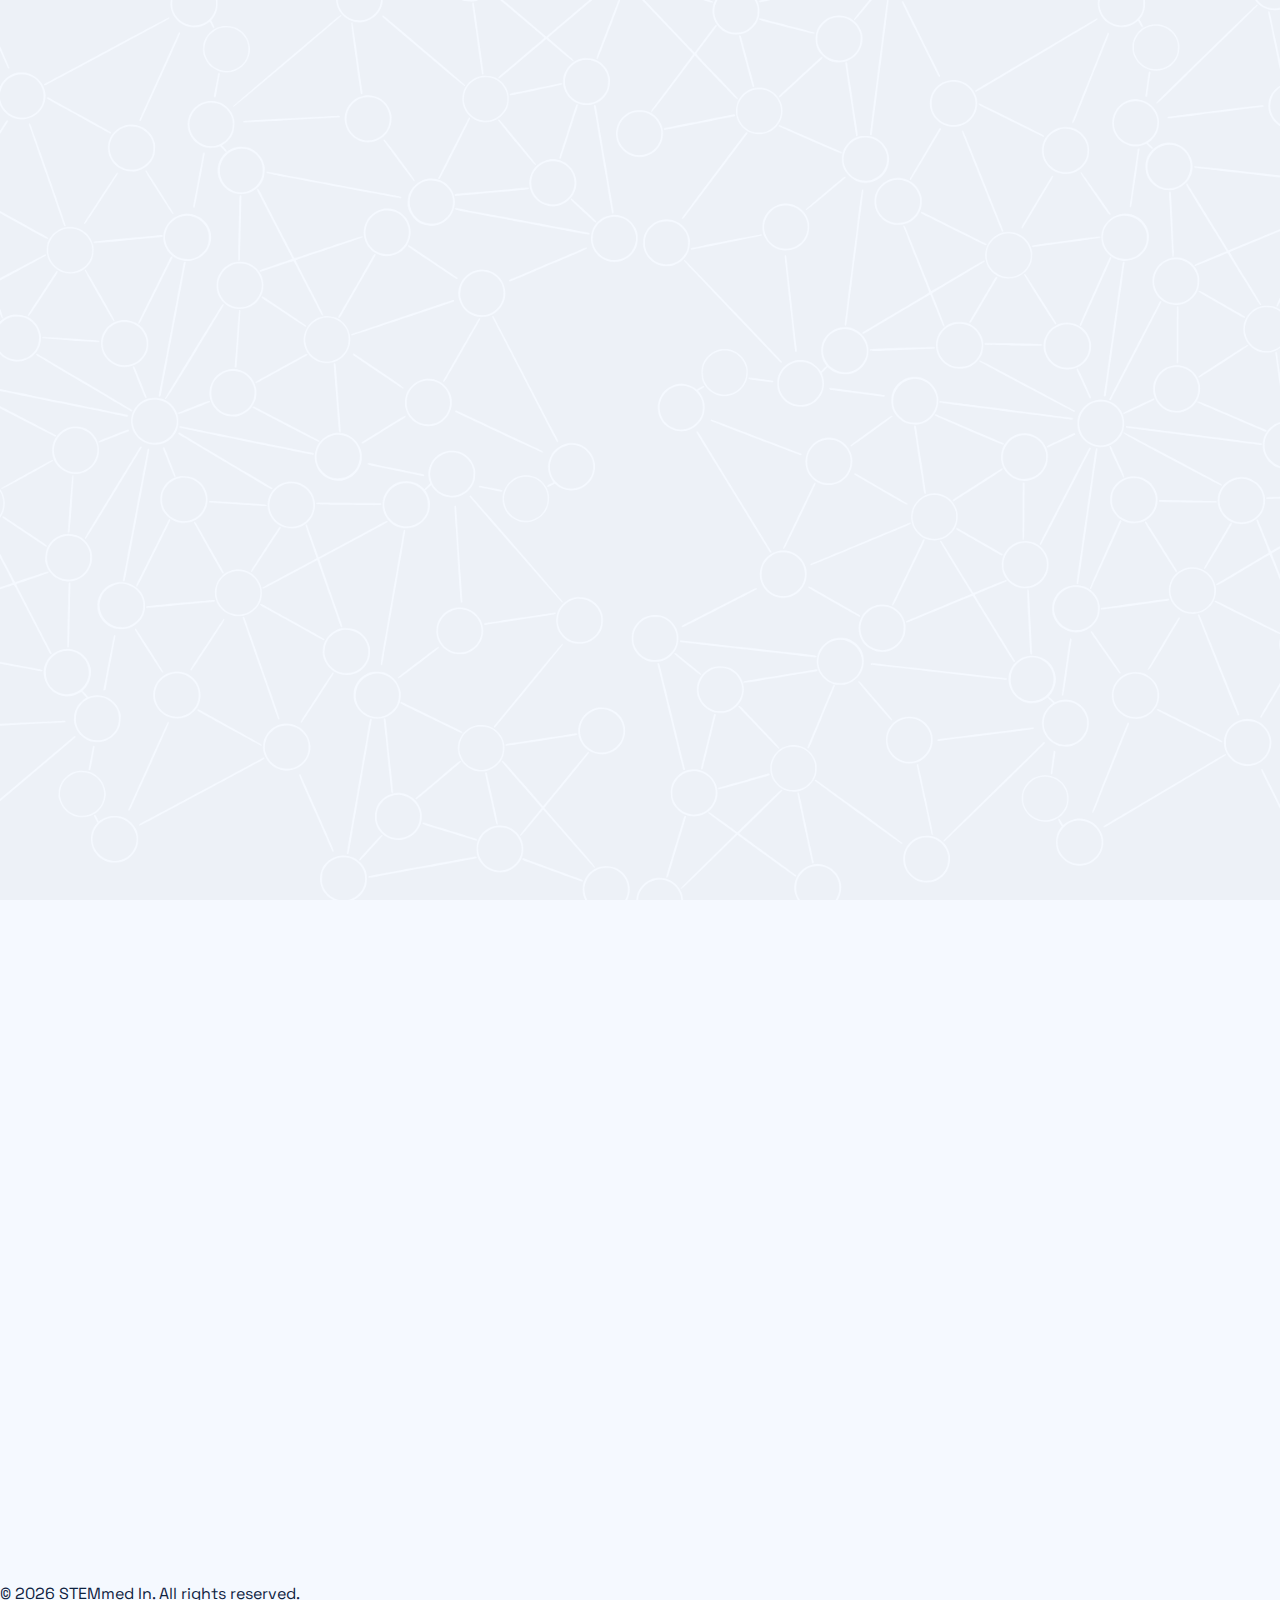
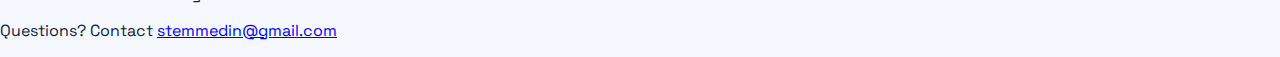
<file: concepts/index.html>
<!DOCTYPE html>
<html>
<head>
    <title>Concepts Explained - STEMmed In</title>
    <meta charset="UTF-8">
    <meta name="viewport" content="width=device-width, initial-scale=1">
    <link rel="stylesheet" href="/styles.css">
    <link href="https://fonts.googleapis.com/css2?family=JetBrains+Mono:wght@400;500;600&family=Space+Grotesk:wght@400;500;600;700;800&display=swap" rel="stylesheet">
    <script defer src="/theme.js"></script>
</head>
<body>
    <main class="page-wrap">
        <section class="card hero-card">
            <nav class="top-nav">
                <a class="nav-link" href="/">Home</a>
                <a class="nav-link nav-link-current" href="/concepts/">Concepts Explained</a>
                <a class="nav-link" href="/resources/">Resources</a>
                <a class="nav-link" href="/contribute/">Contribute</a>
                <button class="theme-toggle" type="button" data-theme-toggle>Light Mode</button>
            </nav>
            <p class="eyebrow">Learning Hub</p>
            <h1>Concepts Explained</h1>
            <p class="hero-copy">Layered explainers with analogies, intuition, and dedicated diagram space for every major AI/ML concept.<br></p>

            <p class="hero-copy"><br>NOTE: This is simply a basic summary of knowledge helpful for AI and Machine Learning. For further learning, check out our <a href="/resources/">resources</a>.</p>
        </section>

        <section class="card">
            <h2>Learning Roadmap</h2>
            <p class="section-copy">Start with fundamentals, then move through model-building and real-world systems.</p>
            <div class="concept-grid">
                <a class="concept-card" href="/concepts/fundamentals/">
                    <p class="concept-title">Part 1: Data + Statistics</p>
                    <p class="concept-text">Data science basics, CRISP-DM, cleaning, ethics, probability, and inferential statistics with beginner analogies.</p>
                </a>
                <a class="concept-card" href="/concepts/core-ml/">
                    <p class="concept-title">Part 2: Core ML</p>
                    <p class="concept-text">Supervised/unsupervised learning, RL, metrics, train/val/test, cross-validation, and optimization.</p>
                </a>
                <a class="concept-card" href="/concepts/deep-learning/">
                    <p class="concept-title">Part 3: Deep Learning</p>
                    <p class="concept-text">Neural network foundations, backpropagation, optimizers, architectures, and modern generative methods.</p>
                </a>
                <a class="concept-card" href="/concepts/advanced-applied/">
                    <p class="concept-title">Part 4: Advanced + Applied</p>
                    <p class="concept-text">NLP, computer vision, recommenders, fairness metrics (including equality of odds), and MLOps/LLMOps.</p>
                </a>
                <a class="concept-card" href="/concepts/domain-foundations/">
                    <p class="concept-title">Part 5: Domain Foundations</p>
                    <p class="concept-text">Baseline physics, medicine, finance, and bio/chem context for applied AI work.</p>
                </a>
                <a class="concept-card" href="/applications/">
                    <p class="concept-title">Part 6: Applications in Fields</p>
                    <p class="concept-text">Real-world AI/ML use-cases across medicine, finance, bio/chem, and physics/engineering.</p>
                </a>
            </div>
        </section>

        <section class="card">
            <h2>How We Explain</h2>
            <div class="tip-list">
                <p><strong>Use analogies:</strong> We map abstract math to intuitive stories (like gradient descent as foggy downhill hiking).</p>
                <p><strong>Use visuals:</strong> Every major concept is paired with diagrams, plots, or model flow sketches.</p>
                <p><strong>Progressive disclosure:</strong> Start simple, then open deeper math/details only when needed.</p>
            </div>
        </section>

        <section class="card">
            <h2>Learning Resources</h2>
            <p class="section-copy">Ready to go deeper? Use our curated resource library for AI/ML, data science, and domain-specific tracks.</p>
            <div class="subpage-nav">
                <a class="subpage-link" href="/resources/">Open Resources Library</a>
            </div>
        </section>
    </main>
    <footer class="site-footer">
        <p>© 2026 STEMmed In. All rights reserved.</p>
        <p>Questions? Contact <a href="mailto:stemmedin@gmail.com">stemmedin@gmail.com</a></p>
    </footer>
</body>
</html>
</file>
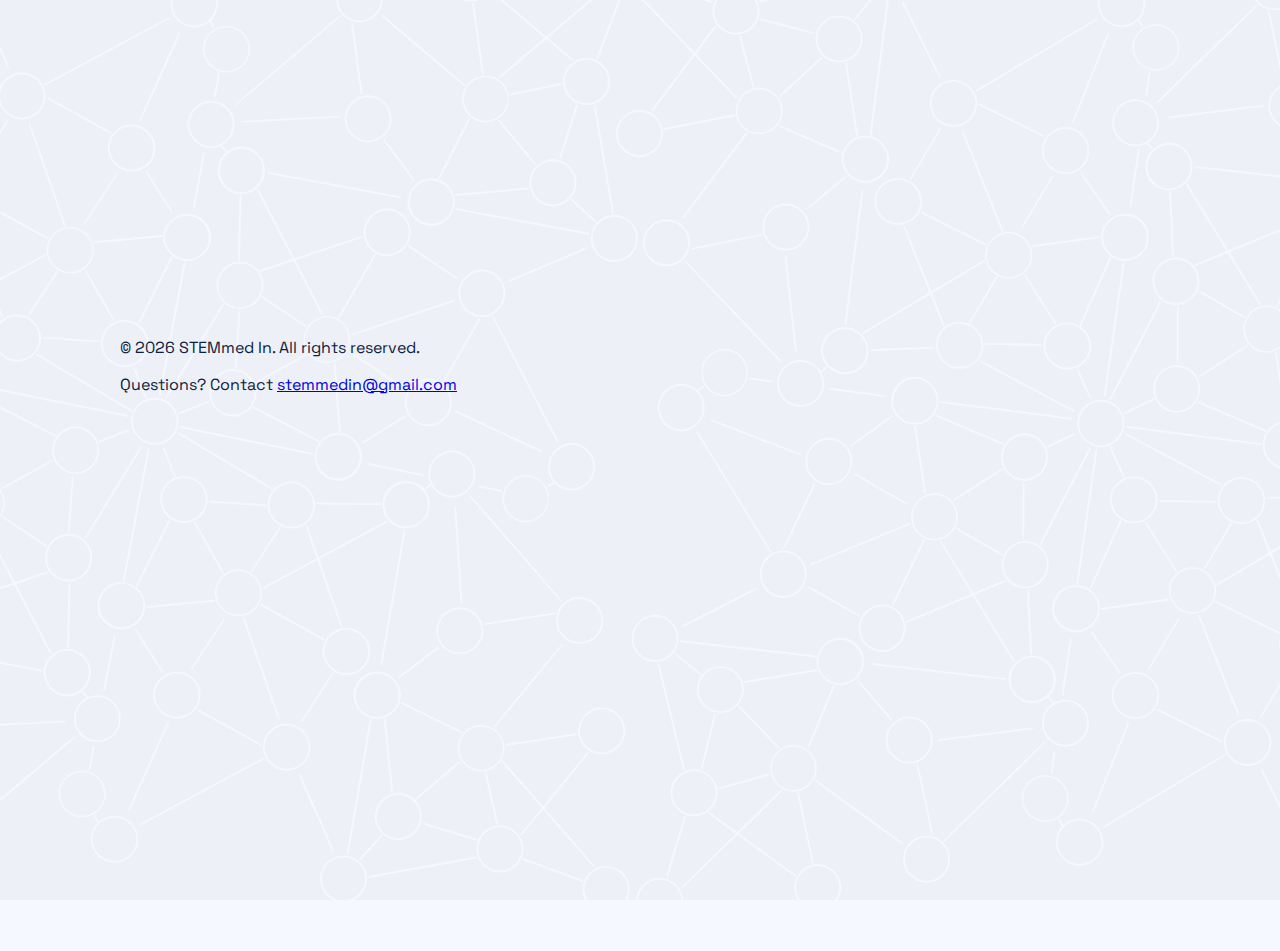
<file: contribute/index.html>
<!DOCTYPE html>
<html>
<head>
    <title>Contributor Applications - STEMmed In</title>
    <meta charset="UTF-8">
    <meta name="viewport" content="width=device-width, initial-scale=1">
    <link rel="stylesheet" href="/styles.css">
    <link href="https://fonts.googleapis.com/css2?family=JetBrains+Mono:wght@400;500;600&family=Space+Grotesk:wght@400;500;600;700;800&display=swap" rel="stylesheet">
    <script defer src="/theme.js"></script>
</head>
<body>
    <main class="page-wrap">
        <section class="card hero-card">
            <nav class="top-nav">
                <a class="nav-link" href="/">Home</a>
                <a class="nav-link" href="/concepts/">Concepts Explained</a>
                <a class="nav-link" href="/resources/">Resources</a>
                <a class="nav-link nav-link-current" href="/contribute/">Contribute</a>
                <button class="theme-toggle" type="button" data-theme-toggle>Light Mode</button>
            </nav>
            <p class="eyebrow">Join Our Team</p>
            <h1>Guest Writer & Editor Applications</h1>
            <p class="hero-copy">This page is only for contributor applications. Coming soon.</p>
        </section>
    <!-- 
        <section class="card">
            <h2>Choose Your Role</h2>
            <p class="section-copy">Pick the role that matches how you want to contribute.</p>

            <div class="role-grid">
                <label class="option-card">
                    <input type="radio" name="role" value="guest-writer" onchange="showSection('guest-writer')">
                    <div class="option-content">
                        <p class="option-title">Guest Writer</p>
                        <p class="option-text">Write beginner-friendly AI/ML explainers or domain application deep dives.</p>
                    </div>
                </label>

                <label class="option-card">
                    <input type="radio" name="role" value="editor" onchange="showSection('editor')">
                    <div class="option-content">
                        <p class="option-title">Editor</p>
                        <p class="option-text">Help improve clarity, accuracy, and accessibility for new learners.</p>
                    </div>
                </label>
            </div>
        </section>

        <section id="guest-writer" class="application-section" hidden>
            <h3>Guest Writer Application</h3>
            <p class="section-copy">Tell us about your STEM expertise and writing experience.</p>

            <form method="post" action="https://list.stemmedin.com/subscription/form" class="stacked-form">
                <input type="hidden" name="nonce" />
                <input type="hidden" name="l" value="217f649c-b753-4c29-b694-c31c5a05aa94" />

                <label class="label" for="writer-email">Email</label>
                <input id="writer-email" type="email" name="email" required placeholder="you@example.com" />

                <label class="label" for="writer-name">Full Name</label>
                <input id="writer-name" type="text" name="name" required placeholder="Your name" />

                <label class="label" for="writer-expertise">Areas of Expertise</label>
                <textarea id="writer-expertise" name="expertise" required placeholder="e.g., Biology, Data Science, Machine Learning..."></textarea>

                <label class="label" for="writer-portfolio">Writing Portfolio or Website (Optional)</label>
                <input id="writer-portfolio" type="url" name="portfolio" placeholder="https://example.com" />

                <label class="label" for="writer-bio">Tell us about yourself</label>
                <textarea id="writer-bio" name="bio" required placeholder="Share your background and why you're interested in contributing..."></textarea>

                <input class="btn btn-primary" type="submit" value="Submit Application" />
            </form>
        </section>

        <section id="editor" class="application-section" hidden>
            <h3>Editor Application</h3>
            <p class="section-copy">Help us maintain quality and clarity across our content.</p>

            <form method="post" action="https://list.stemmedin.com/subscription/form" class="stacked-form">
                <input type="hidden" name="nonce" />
                <input type="hidden" name="l" value="217f649c-b753-4c29-b694-c31c5a05aa94" />

                <label class="label" for="editor-email">Email</label>
                <input id="editor-email" type="email" name="email" required placeholder="you@example.com" />

                <label class="label" for="editor-name">Full Name</label>
                <input id="editor-name" type="text" name="name" required placeholder="Your name" />

                <label class="label" for="editor-experience">Editing Experience</label>
                <textarea id="editor-experience" name="experience" required placeholder="Describe your experience with editing or content review..."></textarea>

                <label class="label" for="editor-focus">Focus Areas</label>
                <input id="editor-focus" type="text" name="focus" required placeholder="e.g., Science writing, Technical clarity, Accessibility..." />

                <label class="label" for="editor-availability">Weekly Availability</label>
                <select id="editor-availability" name="availability" required>
                    <option value="">Select an option</option>
                    <option value="1-3">1-3 hours</option>
                    <option value="3-5">3-5 hours</option>
                    <option value="5-10">5-10 hours</option>
                    <option value="10+">10+ hours</option>
                </select>

                <input class="btn btn-primary" type="submit" value="Submit Application" />
            </form>
        </section>
    </main>

    <script>
        function showSection(roleId) {
            const guestWriter = document.getElementById('guest-writer');
            const editor = document.getElementById('editor');

            if (roleId === 'guest-writer') {
                guestWriter.hidden = false;
                editor.hidden = true;
            } else if (roleId === 'editor') {
                guestWriter.hidden = true;
                editor.hidden = false;
            }
        } -->
    </script>
    <footer class="site-footer">
        <p>© 2026 STEMmed In. All rights reserved.</p>
        <p>Questions? Contact <a href="mailto:stemmedin@gmail.com">stemmedin@gmail.com</a></p>
    </footer>
</body>
</html>
</file>
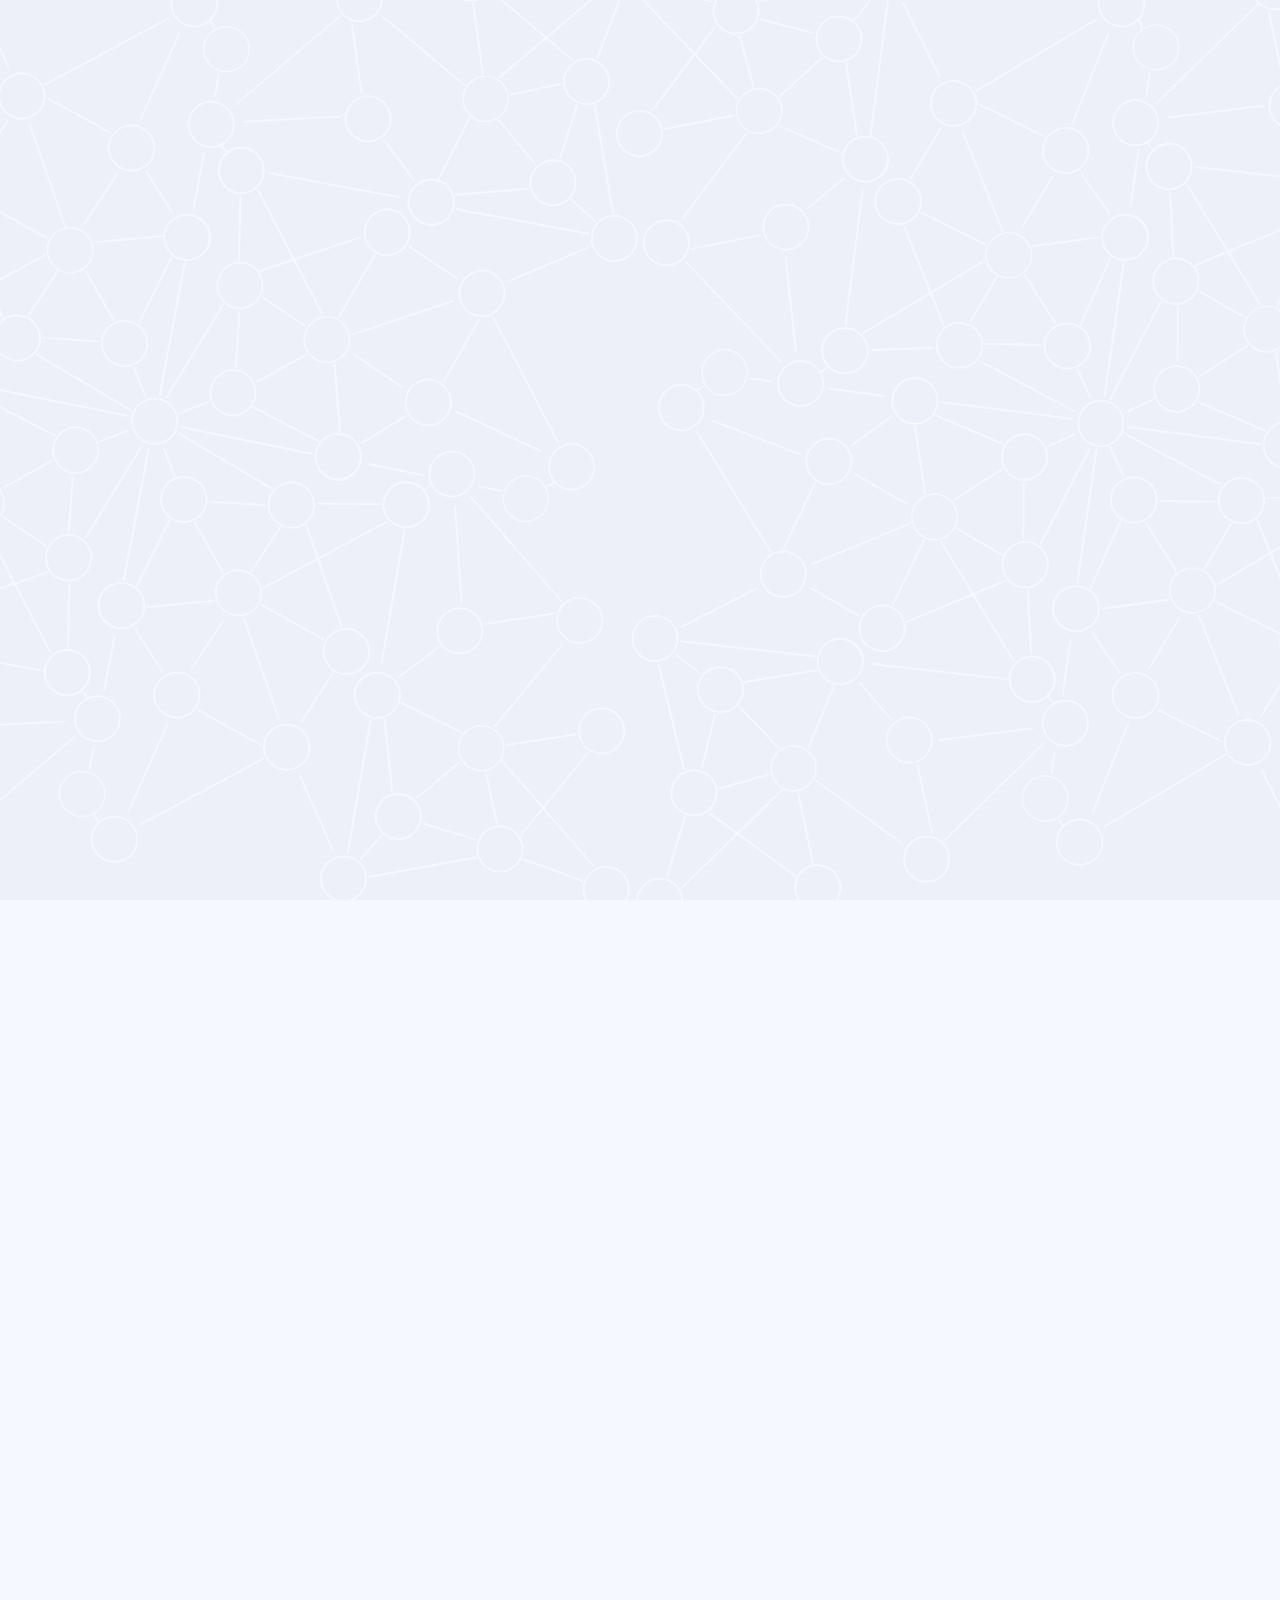
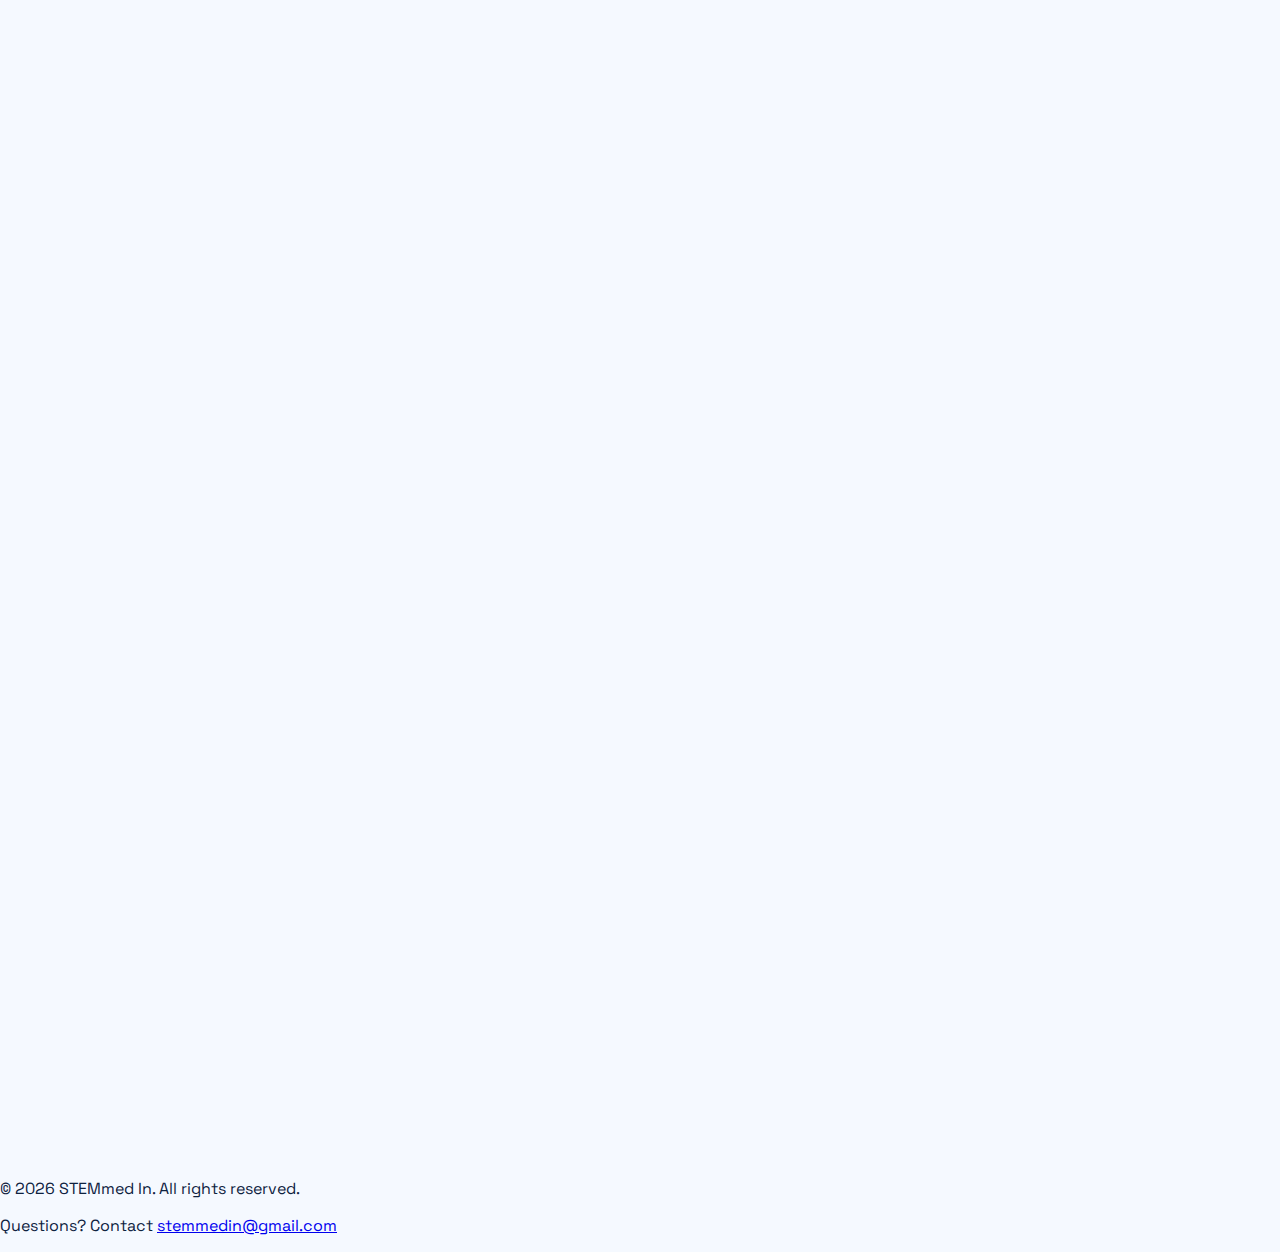
<file: resources/index.html>
<!DOCTYPE html>
<html>
<head>
    <title>Resources - STEMmed In</title>
    <meta charset="UTF-8">
    <meta name="viewport" content="width=device-width, initial-scale=1">
    <link rel="stylesheet" href="/styles.css">
    <link href="https://fonts.googleapis.com/css2?family=JetBrains+Mono:wght@400;500;600&family=Space+Grotesk:wght@400;500;600;700;800&display=swap" rel="stylesheet">
    <script defer src="/theme.js"></script>
</head>
<body>
    <main class="page-wrap">
        <section class="card hero-card">
            <nav class="top-nav">
                <a class="nav-link" href="/">Home</a>
                <a class="nav-link" href="/concepts/">Concepts Explained</a>
                <a class="nav-link nav-link-current" href="/resources/">Resources</a>
                <a class="nav-link" href="/contribute/">Contribute</a>
                <button class="theme-toggle" type="button" data-theme-toggle>Light Mode</button>
            </nav>
            <p class="eyebrow">Learning Library</p>
            <h1>Resources to Learn and Build</h1>
            <p class="hero-copy">Curated starting points for ML, AI, data science, and domain applications in bio, chemistry, medicine, finance, and physics. Prioritized for beginners who want practical progress.</p>
        </section>

        <section class="card concept-section">
            <h2>How to Use This Page</h2>
            <div class="learning-block">
                <p>Do not try to learn everything at once. Pick one track, spend 2-3 weeks on it, build one mini-project, then move to the next layer.</p>
                <ul class="learning-list">
                    <li><strong>Start here:</strong> Python + statistics + scikit-learn basics.</li>
                    <li><strong>Then:</strong> model evaluation and real-world workflows.</li>
                    <li><strong>Then:</strong> deep learning and domain-specific applications.</li>
                </ul>
            </div>
        </section>

        <section class="card concept-section">
            <h2>Core ML / AI Foundations</h2>
            <div class="resource-grid">
                <article class="resource-card">
                    <h3>Scikit-learn User Guide</h3>
                    <p>Best practical reference for classical ML (linear/logistic regression, trees, metrics, model selection).</p>
                    <ul class="resource-list">
                        <li><a href="https://scikit-learn.org/stable/user_guide.html" target="_blank" rel="noopener noreferrer">scikit-learn User Guide</a></li>
                    </ul>
                </article>
                <article class="resource-card">
                    <h3>PyTorch Tutorials</h3>
                    <p>Step-by-step deep learning tutorials from beginner to advanced.</p>
                    <ul class="resource-list">
                        <li><a href="https://docs.pytorch.org/tutorials/" target="_blank" rel="noopener noreferrer">PyTorch Official Tutorials</a></li>
                    </ul>
                </article>
                <article class="resource-card">
                    <h3>fast.ai Practical Deep Learning</h3>
                    <p>Very hands-on and beginner-friendly if you want to build quickly.</p>
                    <ul class="resource-list">
                        <li><a href="https://course.fast.ai/" target="_blank" rel="noopener noreferrer">Practical Deep Learning for Coders</a></li>
                    </ul>
                </article>
                <article class="resource-card">
                    <h3>Stanford CS229</h3>
                    <p>More theoretical but excellent for building strong ML fundamentals.</p>
                    <ul class="resource-list">
                        <li><a href="https://cs229.stanford.edu/" target="_blank" rel="noopener noreferrer">CS229 Course Page</a></li>
                    </ul>
                </article>
            </div>
        </section>

        <section class="card concept-section">
            <h2>Datasets and Practice Platforms</h2>
            <div class="resource-grid">
                <article class="resource-card">
                    <h3>Kaggle Learn + Notebooks</h3>
                    <p>Great for guided exercises and building an early project portfolio.</p>
                    <ul class="resource-list">
                        <li><a href="https://www.kaggle.com/learn" target="_blank" rel="noopener noreferrer">Kaggle Learn</a></li>
                    </ul>
                </article>
                <article class="resource-card">
                    <h3>UCI ML Repository</h3>
                    <p>Classic datasets for quick experimentation and model comparison.</p>
                    <ul class="resource-list">
                        <li><a href="https://archive.ics.uci.edu/" target="_blank" rel="noopener noreferrer">UCI Repository</a></li>
                    </ul>
                </article>
                <article class="resource-card">
                    <h3>World Bank Open Data</h3>
                    <p>Real macro and development data for economics/finance-related modeling.</p>
                    <ul class="resource-list">
                        <li><a href="https://data.worldbank.org/" target="_blank" rel="noopener noreferrer">World Bank Open Data</a></li>
                    </ul>
                </article>
                <article class="resource-card">
                    <h3>FRED Economic Data</h3>
                    <p>High-quality time-series data for forecasting and macro analysis.</p>
                    <ul class="resource-list">
                        <li><a href="https://fred.stlouisfed.org/" target="_blank" rel="noopener noreferrer">FRED (St. Louis Fed)</a></li>
                    </ul>
                </article>
            </div>
        </section>

        <section class="card concept-section">
            <h2>Domain Resources: Medicine, Bio/Chem, Physics, Finance</h2>
            <div class="resource-grid">
                <article class="resource-card">
                    <h3>Medicine</h3>
                    <p>Clinical and physiological datasets for applied healthcare ML.</p>
                    <ul class="resource-list">
                        <li><a href="https://www.physionet.org/" target="_blank" rel="noopener noreferrer">PhysioNet</a></li>
                        <li><a href="https://physionet.org/content/mimiciv/" target="_blank" rel="noopener noreferrer">MIMIC-IV</a></li>
                    </ul>
                </article>
                <article class="resource-card">
                    <h3>Bio / Chemistry</h3>
                    <p>Computational biology and molecular ML tooling and training.</p>
                    <ul class="resource-list">
                        <li><a href="https://deepchem.io/" target="_blank" rel="noopener noreferrer">DeepChem</a></li>
                        <li><a href="https://www.embl.org/training/self-paced-learning/" target="_blank" rel="noopener noreferrer">EMBL Self-Paced Training</a></li>
                    </ul>
                </article>
                <article class="resource-card">
                    <h3>Physics</h3>
                    <p>Open scientific datasets for simulation, inverse problems, and model discovery.</p>
                    <ul class="resource-list">
                        <li><a href="https://opendata.cern.ch/" target="_blank" rel="noopener noreferrer">CERN Open Data</a></li>
                        <li><a href="https://data.nasa.gov/" target="_blank" rel="noopener noreferrer">NASA Open Data</a></li>
                    </ul>
                </article>
                <article class="resource-card">
                    <h3>Finance</h3>
                    <p>Primary-source filings and economic indicators for robust financial analysis.</p>
                    <ul class="resource-list">
                        <li><a href="https://www.sec.gov/edgar/search-and-access" target="_blank" rel="noopener noreferrer">SEC EDGAR Filings</a></li>
                        <li><a href="https://fred.stlouisfed.org/" target="_blank" rel="noopener noreferrer">FRED Time-Series Data</a></li>
                    </ul>
                </article>
            </div>
        </section>

        <section class="card concept-section">
            <h2>Suggested Beginner Path (8 Weeks)</h2>
            <div class="learning-block">
                <ul class="learning-list">
                    <li><strong>Weeks 1-2:</strong> Python + stats + scikit-learn basics.</li>
                    <li><strong>Weeks 3-4:</strong> train/validation/test, metrics, cross-validation, and one tabular project.</li>
                    <li><strong>Weeks 5-6:</strong> PyTorch basics + one neural network project.</li>
                    <li><strong>Weeks 7-8:</strong> choose one domain (medicine, finance, bio/chem, or physics) and build a focused mini-project.</li>
                </ul>
            </div>
        </section>
    </main>
    <footer class="site-footer">
        <p>© 2026 STEMmed In. All rights reserved.</p>
        <p>Questions? Contact <a href="mailto:stemmedin@gmail.com">stemmedin@gmail.com</a></p>
    </footer>
</body>
</html>
</file>
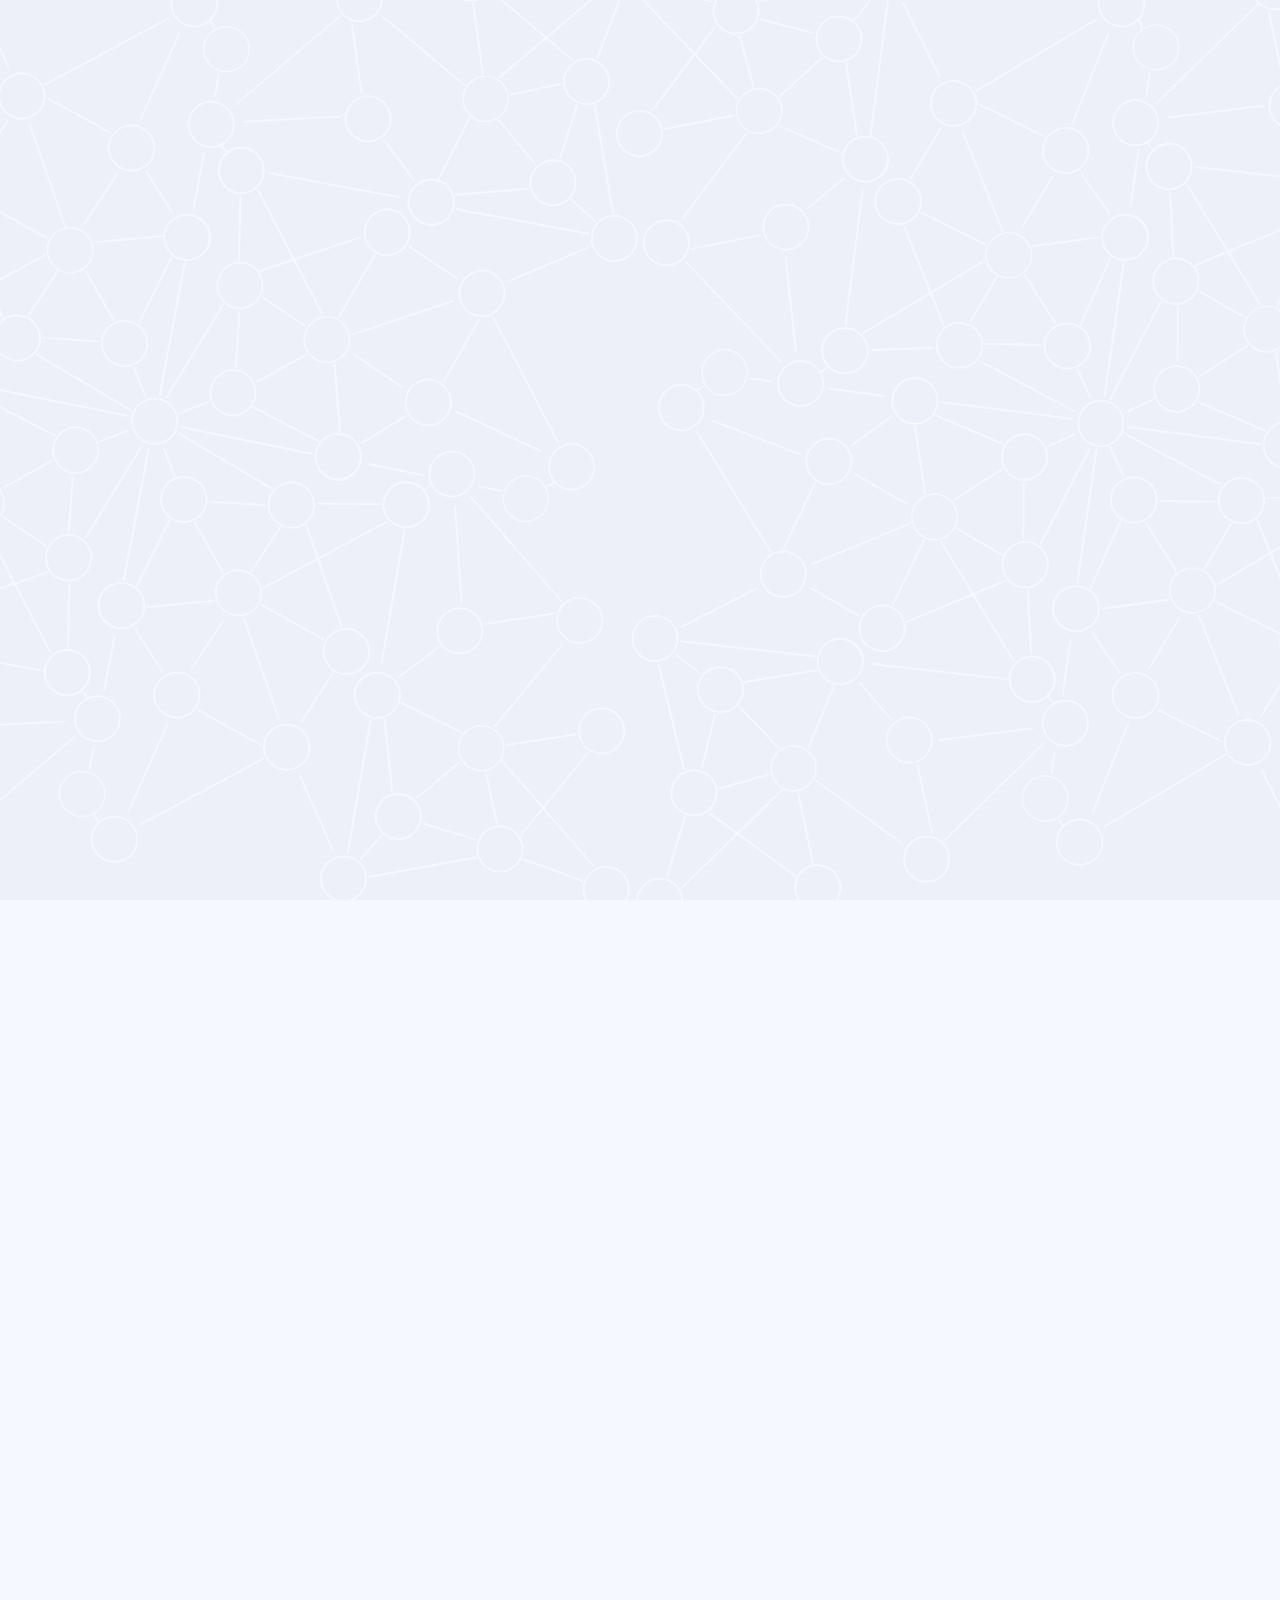
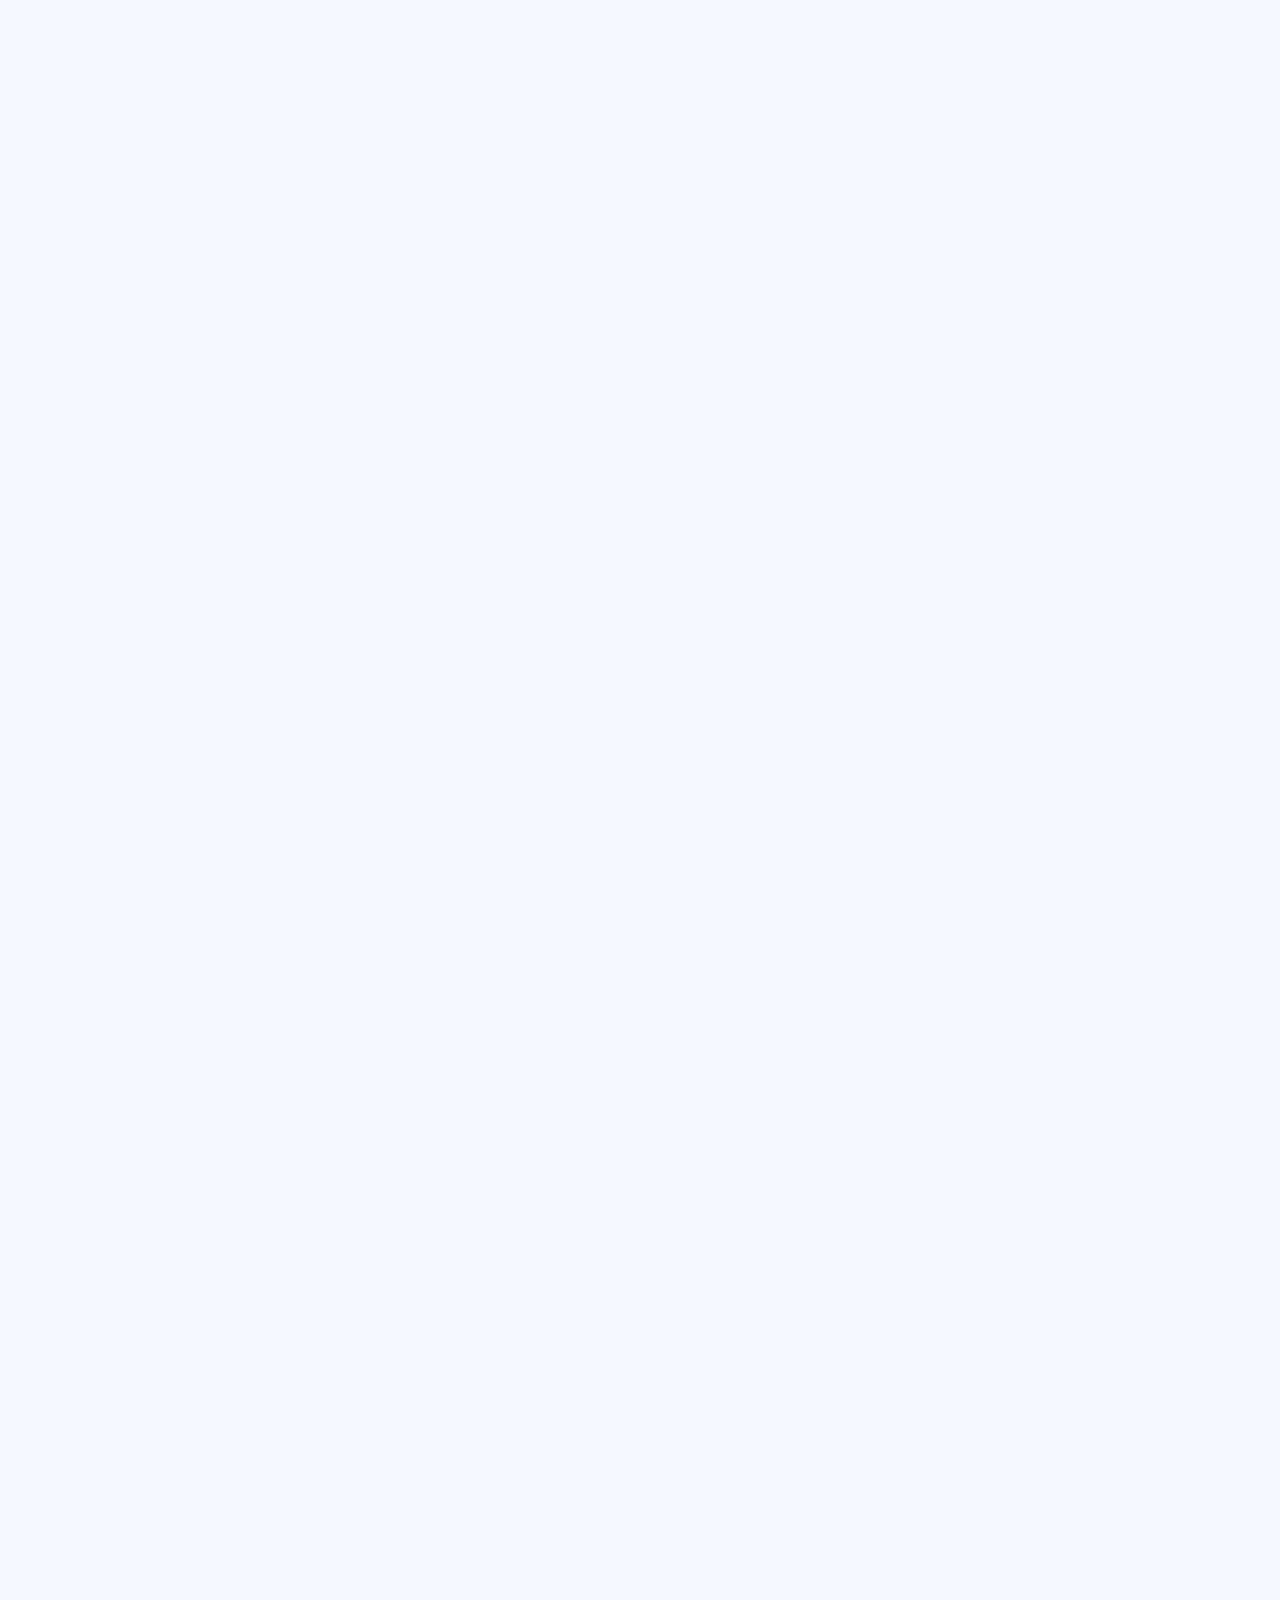
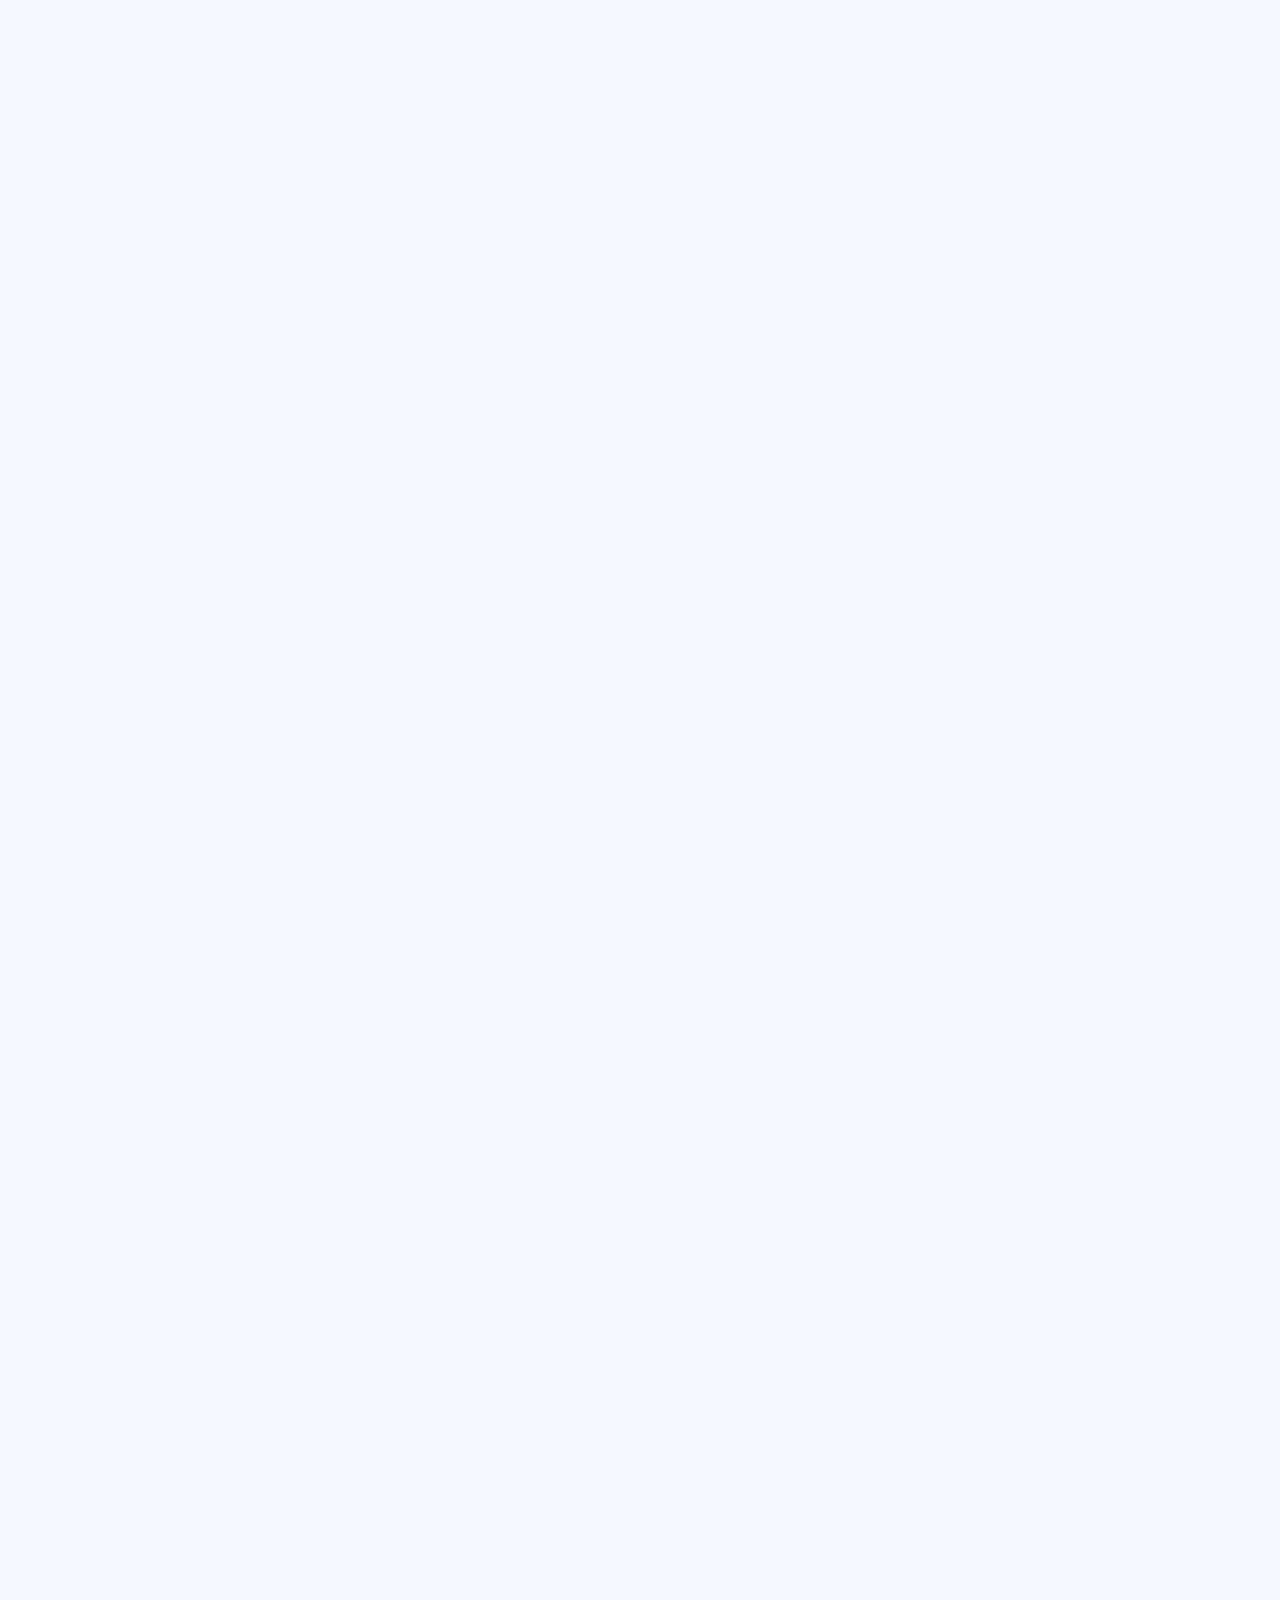
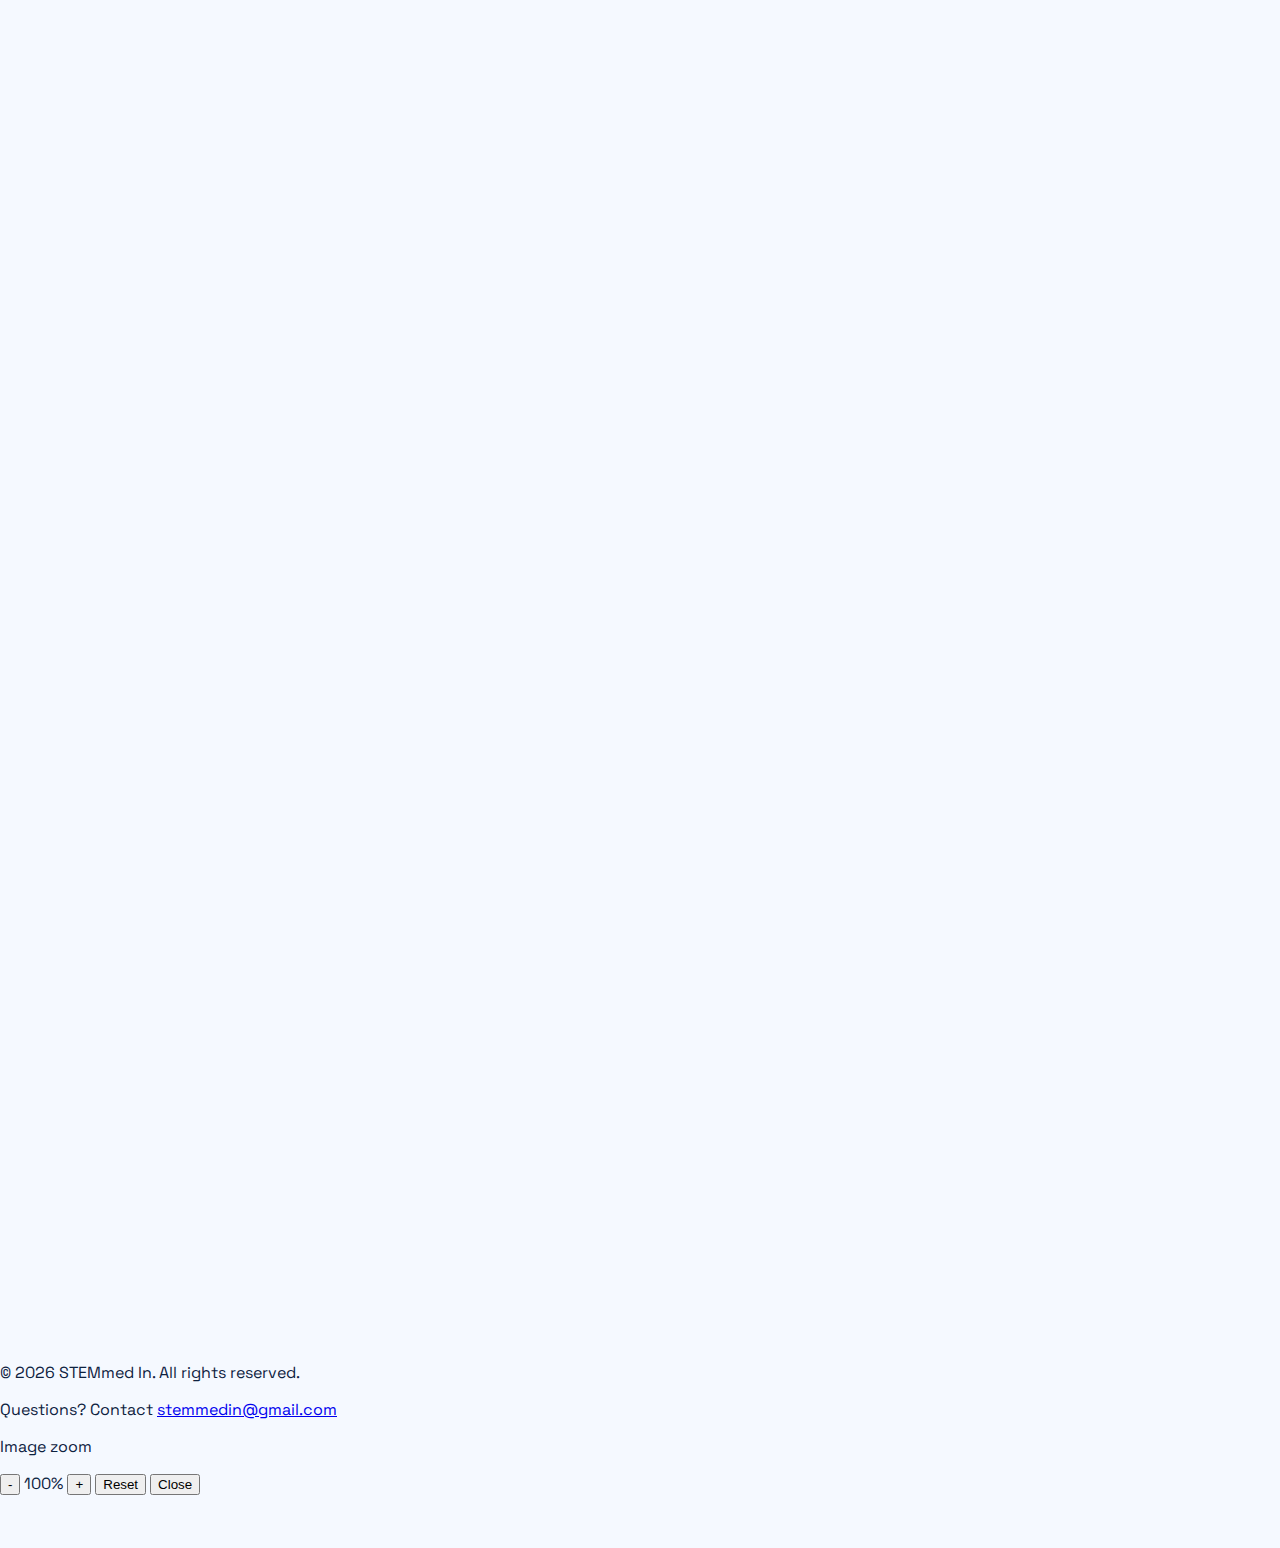
<file: concepts/advanced-applied/index.html>
<!DOCTYPE html>
<html>
<head>
    <title>Part 4: Advanced + Applied Topics - STEMmed In</title>
    <meta charset="UTF-8">
    <meta name="viewport" content="width=device-width, initial-scale=1">
    <link rel="stylesheet" href="/styles.css">
    <link href="https://fonts.googleapis.com/css2?family=JetBrains+Mono:wght@400;500;600&family=Space+Grotesk:wght@400;500;600;700;800&display=swap" rel="stylesheet">
    <script defer src="/theme.js"></script>
</head>
<body>
    <main class="page-wrap">
        <section class="card hero-card">
            <nav class="top-nav">
                <a class="nav-link" href="/">Home</a>
                <a class="nav-link" href="/concepts/">Concepts Explained</a>
                <a class="nav-link" href="/resources/">Resources</a>
                <a class="nav-link" href="/contribute/">Contribute</a>
                <button class="theme-toggle" type="button" data-theme-toggle>Light Mode</button>
            </nav>
            <p class="eyebrow">Part 4</p>
            <h1>Advanced & Applied Topics</h1>
            <p class="hero-copy">This section covers how models become products, how fairness is measured, and how teams keep systems reliable after launch.</p>
            <div class="subpage-nav">
                <a class="subpage-link" href="/concepts/">Back to Roadmap</a>
                <a class="subpage-link" href="/concepts/deep-learning/">Previous: Deep Learning</a>
                <a class="subpage-link" href="/concepts/domain-foundations/">Next: Domain Foundations</a>
            </div>
        </section>

        <section class="card concept-section">
            <h2>Quick Glossary (Applied ML Terms)</h2>
            <div class="glossary-grid">
                <article class="glossary-item">
                    <h3>Drift</h3>
                    <p>When real-world data changes and model performance starts slipping.</p>
                </article>
                <article class="glossary-item">
                    <h3>Calibration</h3>
                    <p>How well a predicted probability matches actual outcomes.</p>
                </article>
                <article class="glossary-item">
                    <h3>Equality of Odds</h3>
                    <p>A fairness goal where key error rates are similar across groups.</p>
                </article>
                <article class="glossary-item">
                    <h3>MLOps</h3>
                    <p>The engineering work needed to keep models reliable in production.</p>
                </article>
            </div>
        </section>

	        <section class="card concept-section">
	            <h2>Applied ML Systems (NLP, Vision, Recommenders)</h2>
            <div class="learning-block">
                <h3>Natural Language Processing (NLP)</h3>
                <p>NLP pipelines usually include tokenization, embeddings, modeling, and post-processing. In production, teams also manage prompt templates, retrieval components, safety filters, and response evaluation.</p>
                <p class="analogy"><strong>Analogy:</strong> Tokenization is chopping a sentence into puzzle pieces; embeddings place pieces in a meaning map.</p>
            </div>
            <div class="learning-block">
                <h3>Computer Vision</h3>
                <p>Vision systems answer three common questions: what is present (classification), where it is (detection), and exact object boundaries (segmentation). Dataset quality and annotation consistency often matter more than architecture tweaks.</p>
            </div>
	            <div class="learning-block">
	                <h3>Recommender Systems</h3>
	                <p>Recommenders combine user behavior, item metadata, and context to rank what to show next. Good systems optimize not only clicks, but also diversity, novelty, and long-term user value.</p>
	            </div>
	            <figure class="image-slot">
	                <img class="concept-image concept-image-xl" src="/img/diagram1_pipelines.png" alt="End-to-end applied ML pipelines comparing NLP, computer vision, and recommender system stages from input through monitoring." />
		                <figcaption>End-to-end applied ML system pipelines for NLP, vision, and recommenders: ingestion → representation/feature building → model inference → serving → monitoring.</figcaption>
	            </figure>
	        </section>

	        <section class="card concept-section">
	            <h2>Fairness and Responsible ML</h2>
            <div class="learning-block">
                <h3>Why Fairness Metrics Exist</h3>
                <p>A single accuracy score can hide unequal error patterns across groups. Fairness metrics make these differences visible so teams can diagnose and reduce harm.</p>
            </div>
            <div class="learning-block">
                <h3>Equality of Odds</h3>
                <p>Equality of odds requires equal true positive rates and false positive rates across protected groups. Intuitively, each group should have similar chances of correct positives and similar exposure to false alarms.</p>
                <p class="analogy"><strong>Analogy:</strong> If two smoke detectors are installed in two buildings, equality of odds means both detectors should miss real fires and raise false alarms at similar rates.</p>
                <p class="math-note">Operationally, teams compare confusion-matrix rates per group and tune thresholds or training procedures when disparities are large.</p>
            </div>
	            <div class="learning-block">
	                <h3>Tradeoffs and Limits</h3>
	                <p>Different fairness definitions can conflict in real data distributions. Responsible practice means selecting metrics aligned with domain risk, documenting tradeoffs, and involving domain stakeholders in decisions.</p>
	            </div>
	            <figure class="image-slot">
	                <div class="diagram-grid diagram-grid-stack">
	                    <img class="concept-image concept-image-xl" src="/img/diagram2_confusion_matrices.png" alt="Group-wise confusion matrices comparing true positives, false positives, true negatives, and false negatives across groups." />
	                    <img class="concept-image concept-image-xl" src="/img/diagram3_equality_of_odds.png" alt="Equality of odds rate comparison showing matching true positive rates and false positive rates across groups." />
	                </div>
		                <figcaption>Fairness evaluation visuals: group-wise confusion matrices (error patterns by group) and the TPR/FPR comparisons used to check equality of odds.</figcaption>
	            </figure>
	        </section>

	        <section class="card concept-section">
	            <h2>MLOps and LLMOps in Practice</h2>
            <div class="learning-block">
                <h3>From Prototype to Reliable Service</h3>
                <p>A notebook proves feasibility; production requires repeatable pipelines, robust data contracts, versioned models/prompts, rollout strategy, and incident response playbooks.</p>
            </div>
            <div class="learning-block">
                <h3>Monitoring What Actually Breaks</h3>
                <ul class="learning-list">
                    <li><strong>Data drift:</strong> Input distribution changes over time.</li>
                    <li><strong>Concept drift:</strong> Relationship between features and target changes.</li>
                    <li><strong>Performance drift:</strong> Metrics degrade in live environment.</li>
                    <li><strong>Cost/latency drift:</strong> Operational constraints worsen even if accuracy holds.</li>
                </ul>
            </div>
	            <div class="learning-block">
	                <h3>Explainability and Human Oversight</h3>
	                <p>Feature attribution, example-based explanations, and confidence reporting support debugging and trust. For high-stakes workflows, humans should remain in the loop for escalation paths.</p>
	                <p class="analogy"><strong>Analogy:</strong> A model is a junior analyst: fast and useful, but a senior reviewer is still needed for important decisions.</p>
	            </div>
	            <figure class="image-slot">
	                <img class="concept-image concept-image-xl" src="/img/mlops-cycle.png" alt="MLOps lifecycle loop showing deployment, monitoring, alerting, retraining, and governance responsibilities." />
		                <figcaption>MLOps lifecycle loop: versioning → deployment → monitoring/alerts → investigation → retraining → governance, with clear ownership across teams. (Source: Databricks)</figcaption>
	            </figure>
	        </section>

        <section class="card">
            <div class="subpage-nav">
                <a class="subpage-link" href="/concepts/">Back to Roadmap</a>
                <a class="subpage-link" href="/concepts/deep-learning/">Previous: Deep Learning</a>
                <a class="subpage-link" href="/concepts/domain-foundations/">Next: Domain Foundations</a>
            </div>
        </section>
    </main>
    <footer class="site-footer">
        <p>© 2026 STEMmed In. All rights reserved.</p>
        <p>Questions? Contact <a href="mailto:stemmedin@gmail.com">stemmedin@gmail.com</a></p>
    </footer>
</body>
</html>
</file>
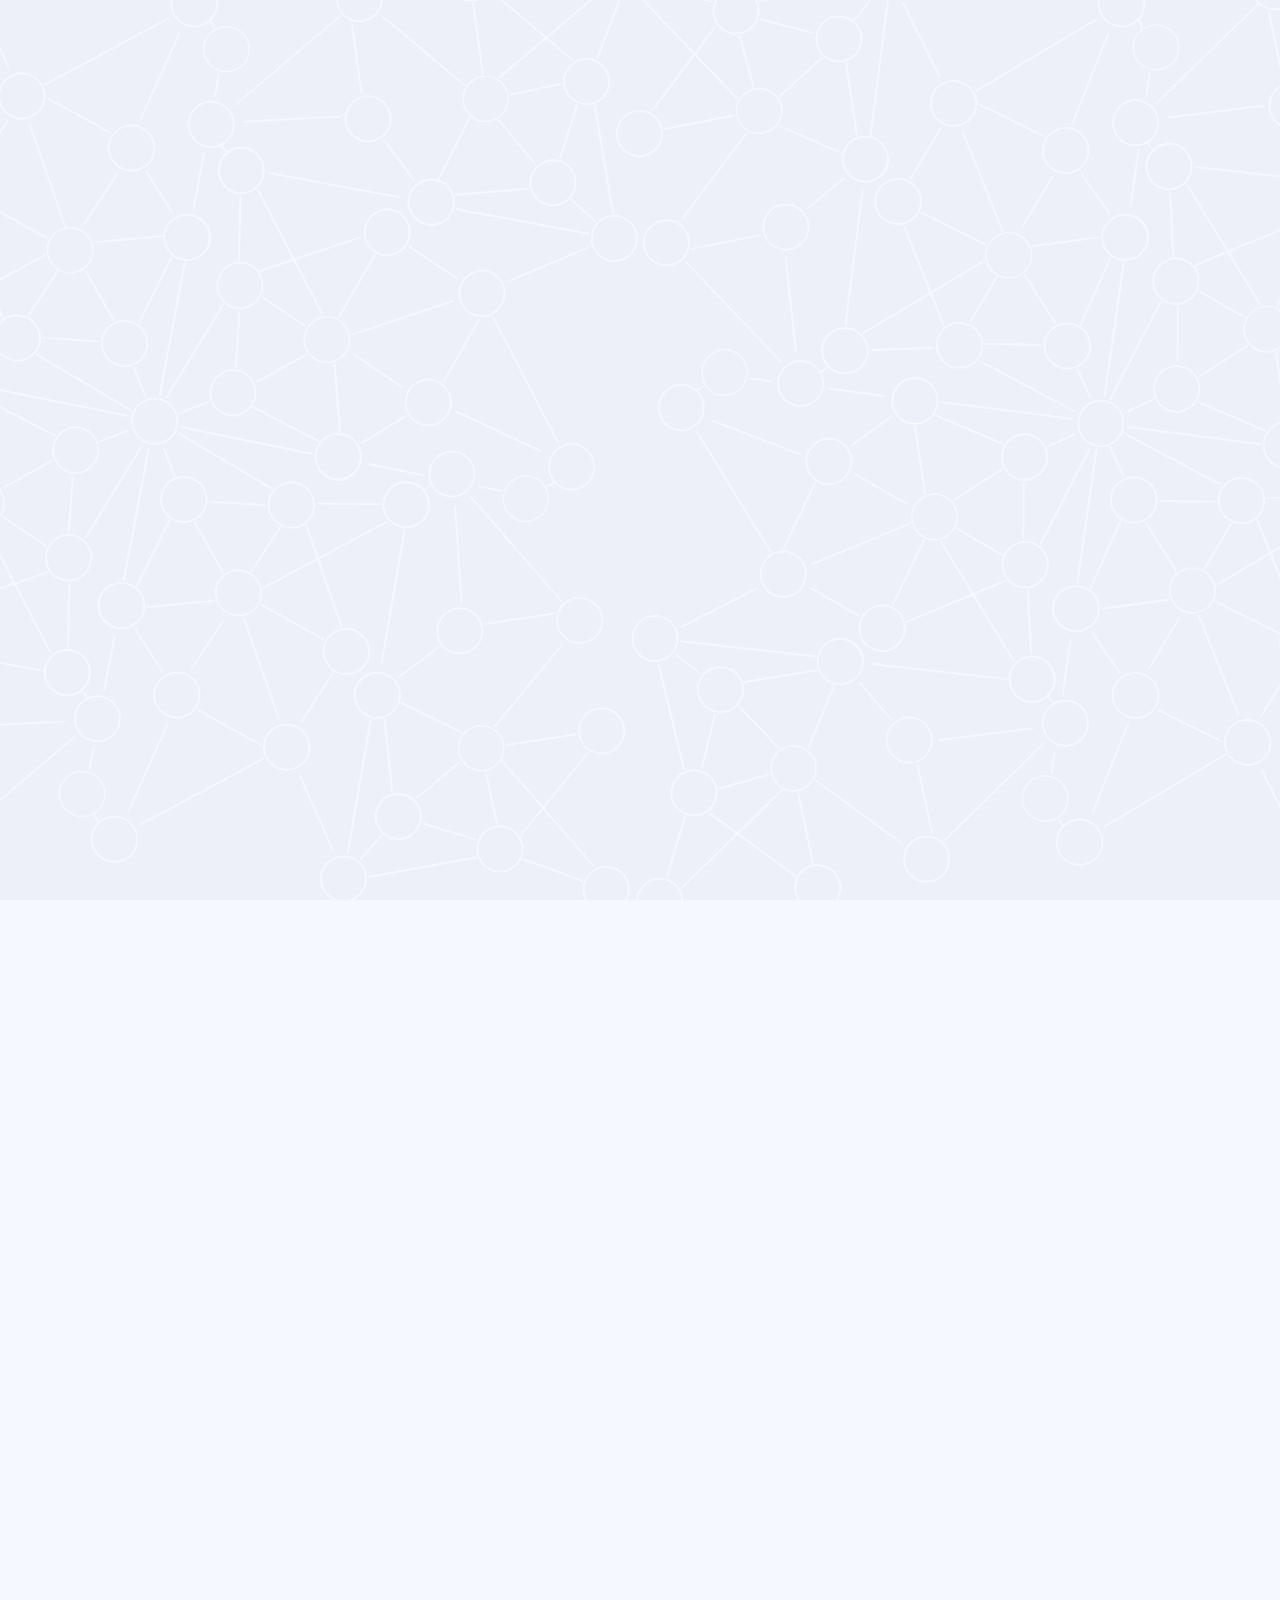
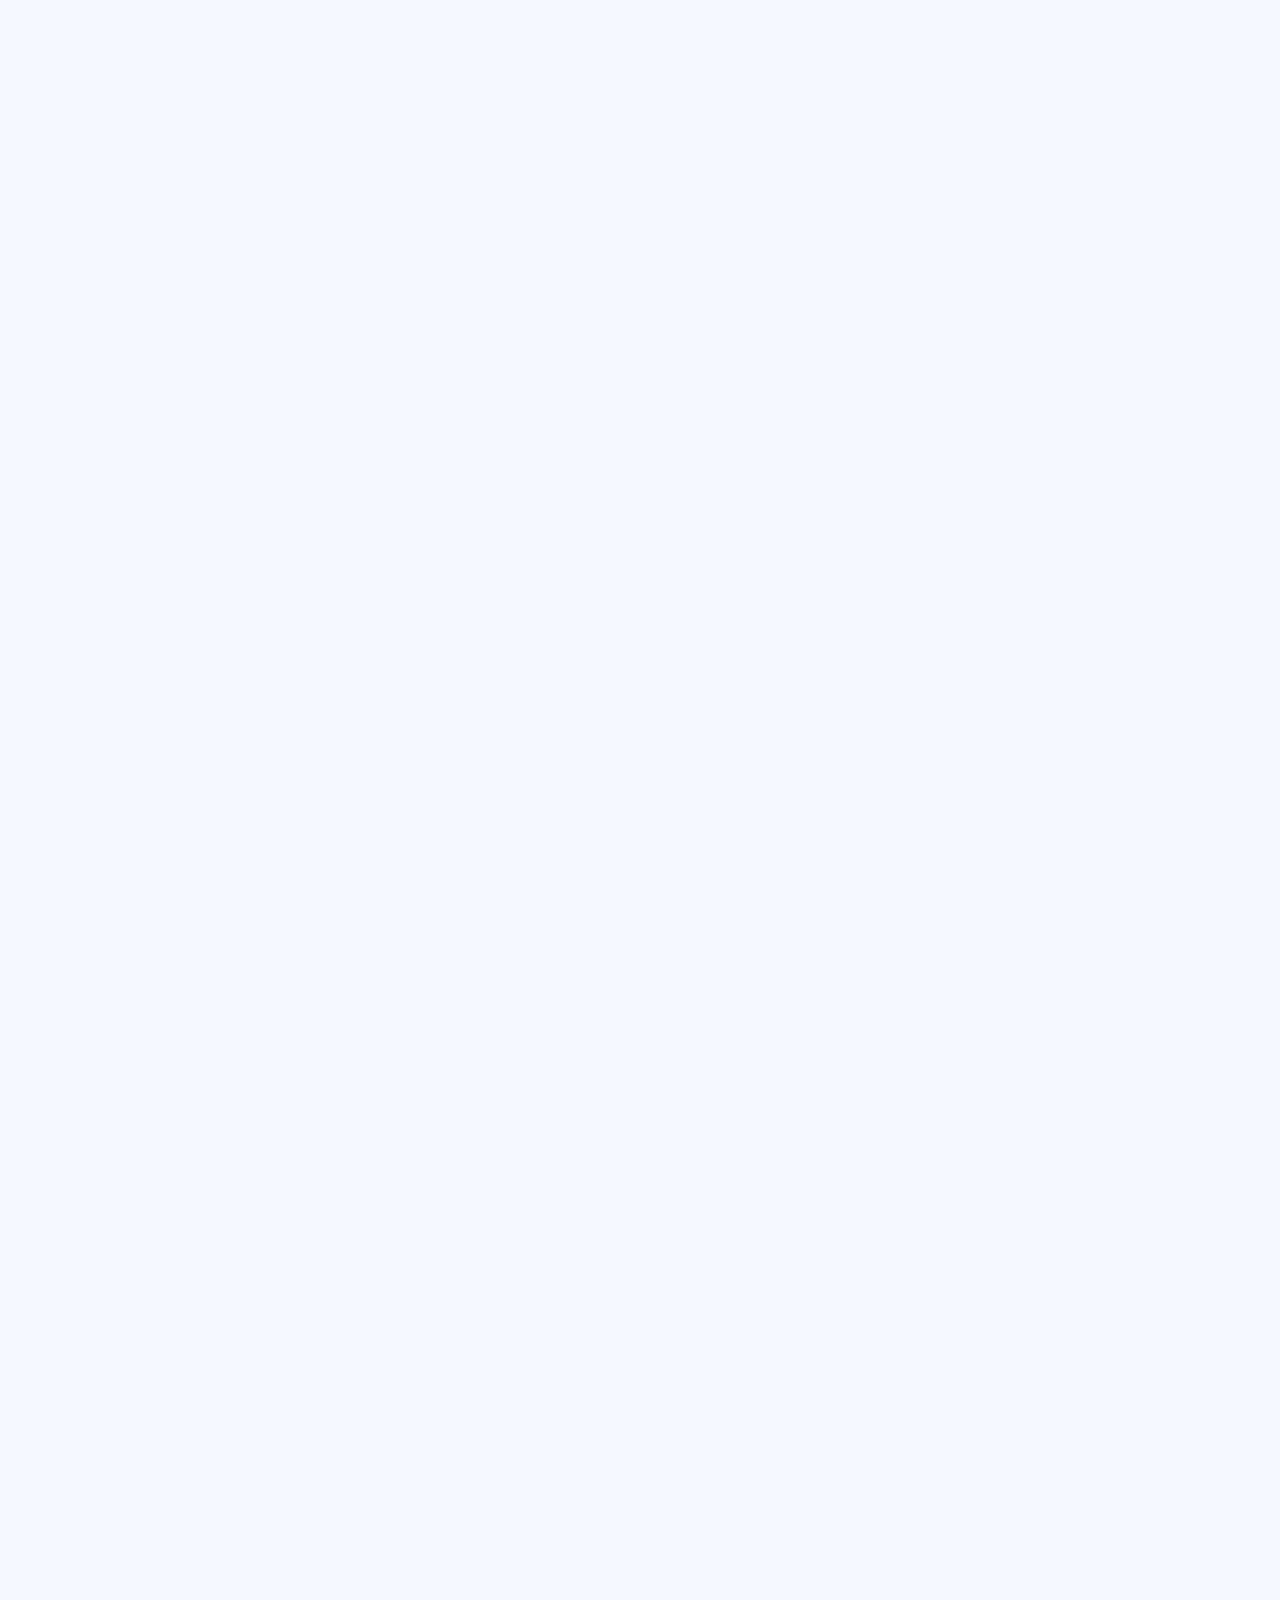
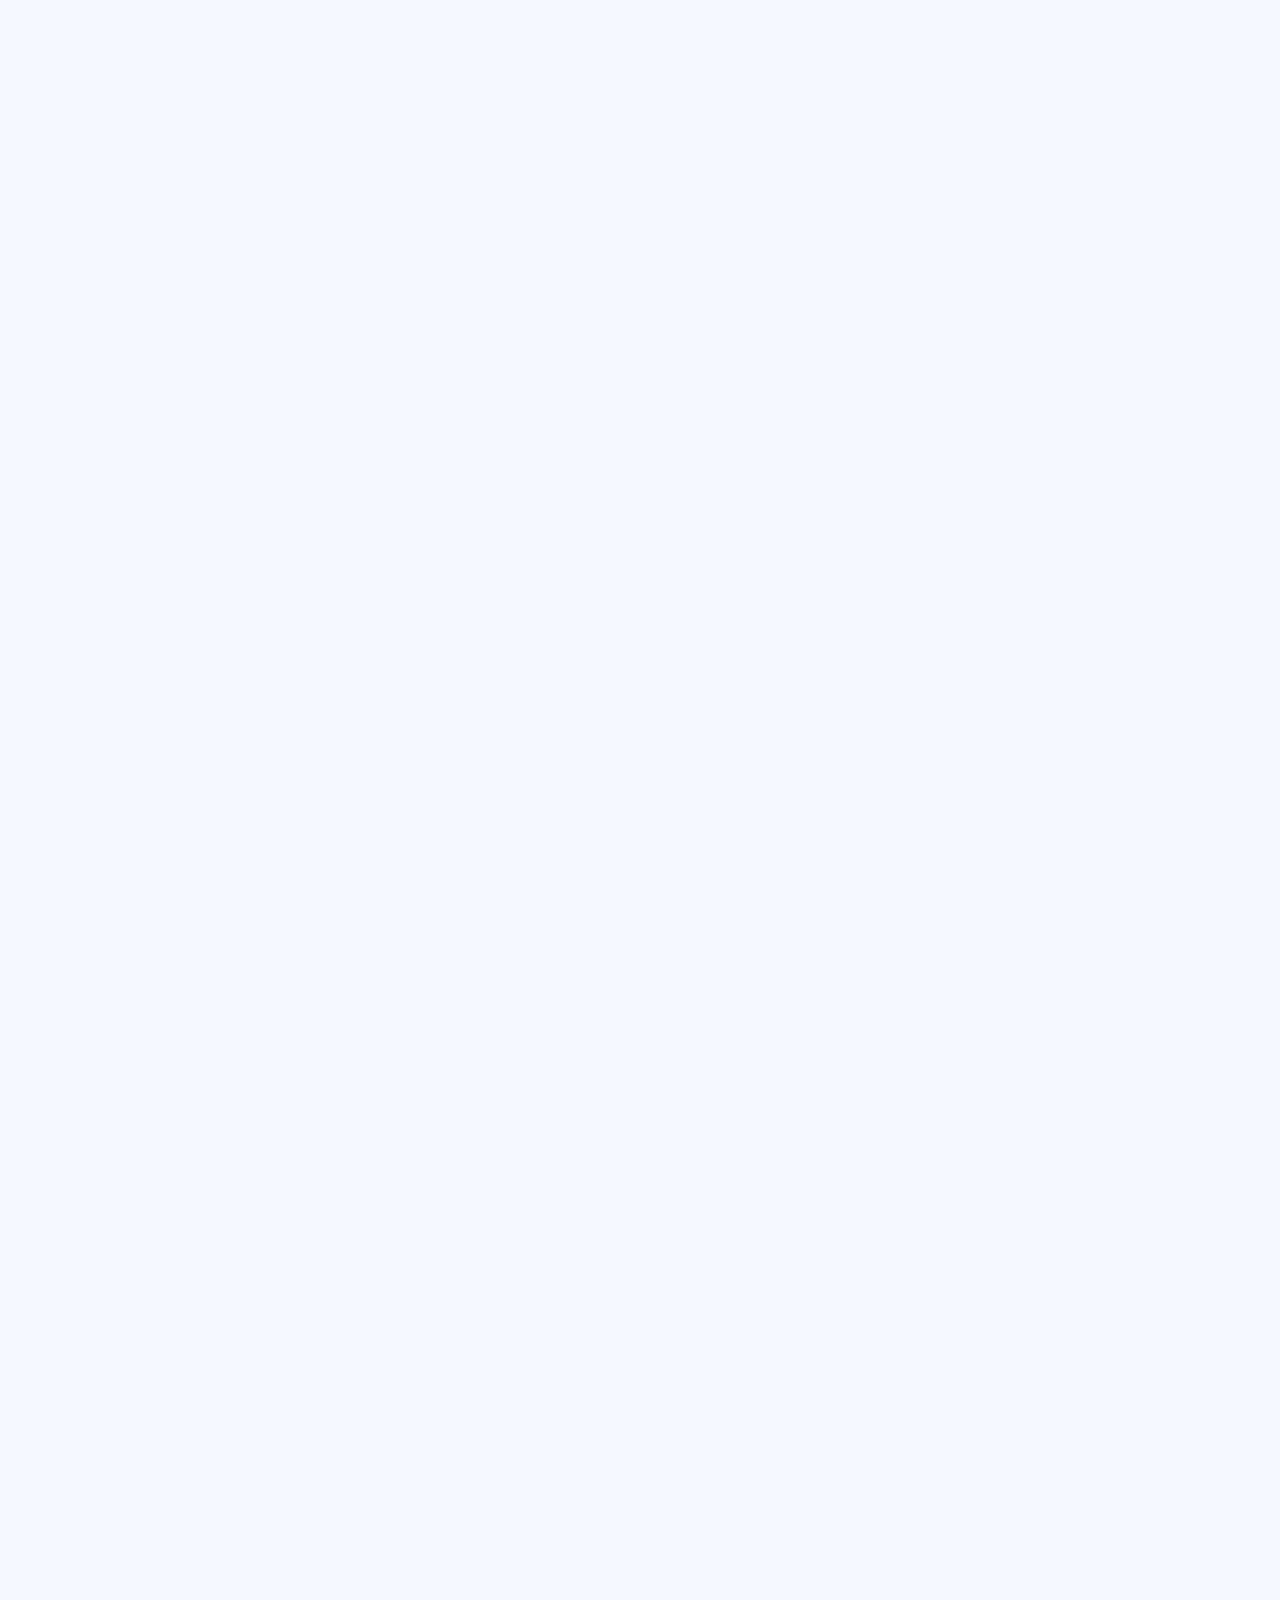
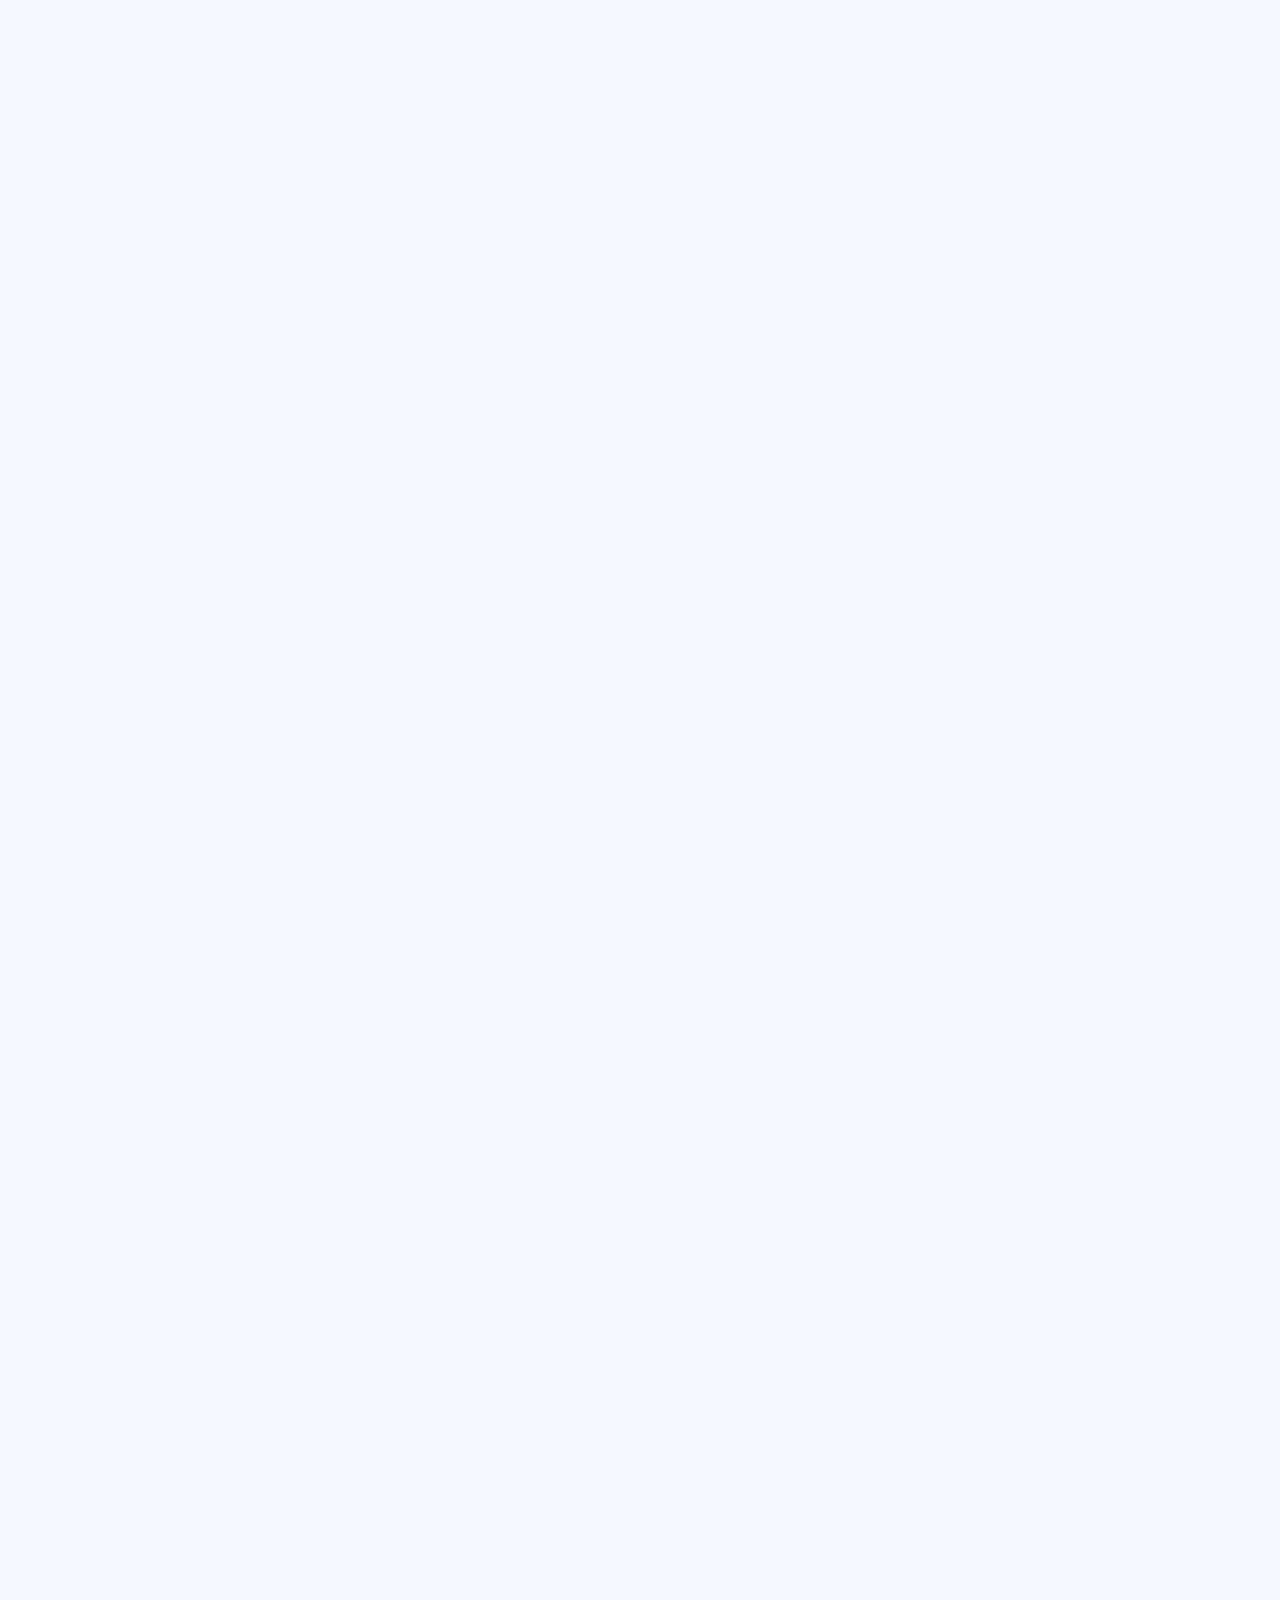
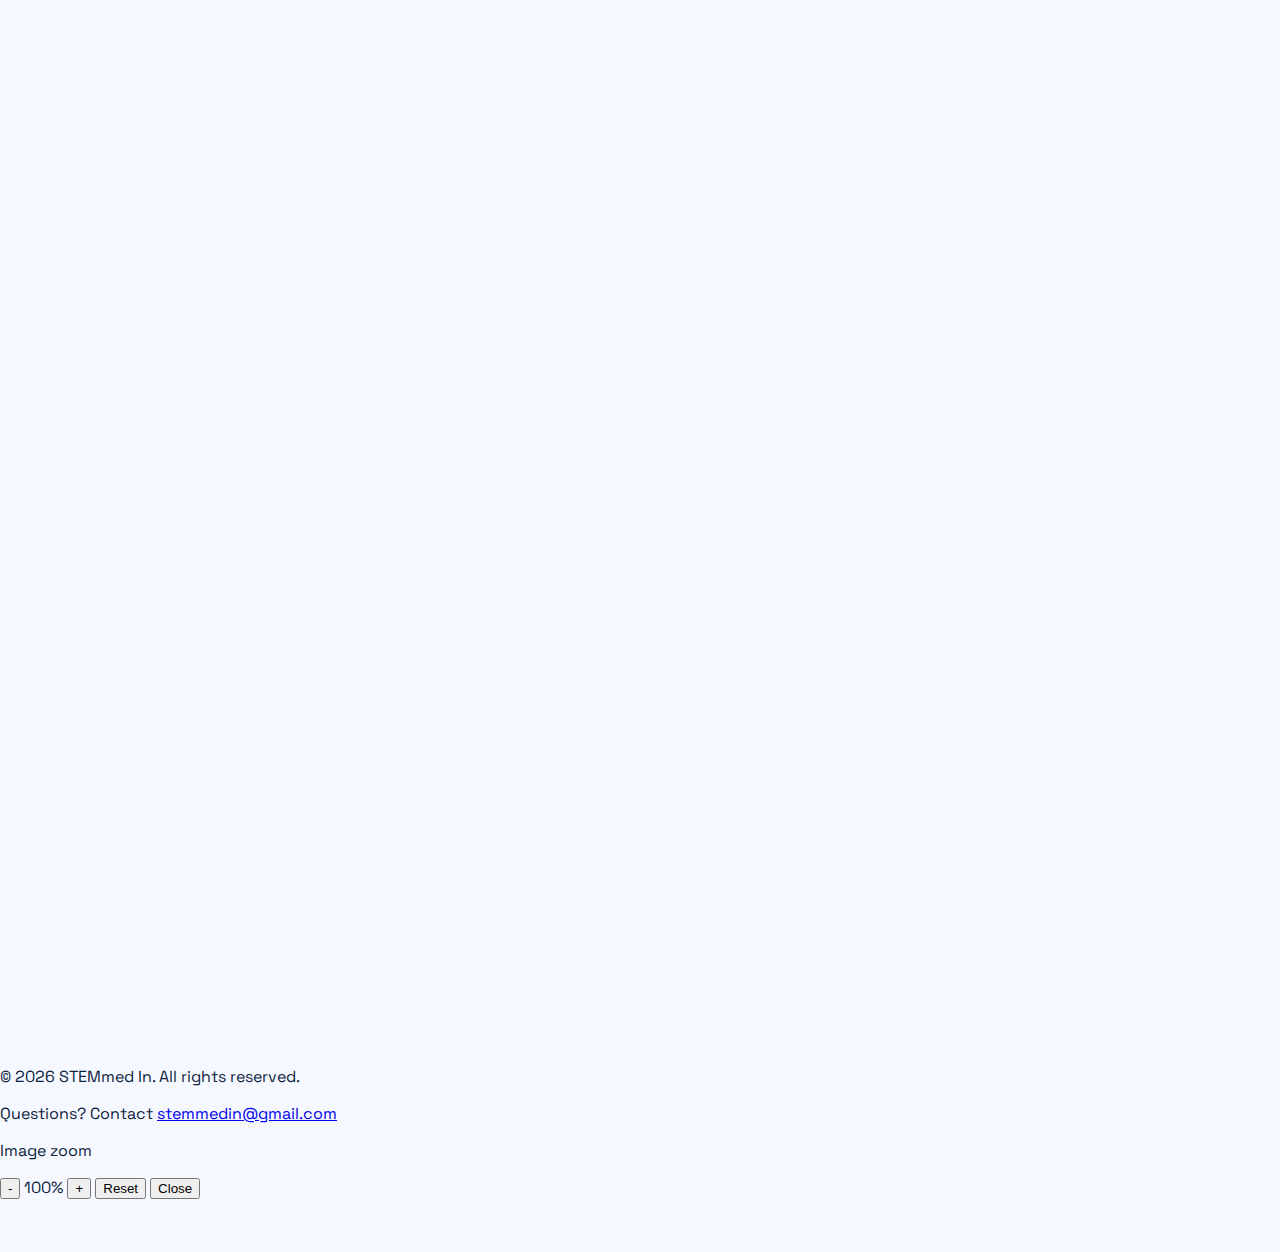
<file: concepts/core-ml/index.html>
<!DOCTYPE html>
<html>
<head>
    <title>Part 2: Core Machine Learning - STEMmed In</title>
    <meta charset="UTF-8">
    <meta name="viewport" content="width=device-width, initial-scale=1">
    <link rel="stylesheet" href="/styles.css">
    <link href="https://fonts.googleapis.com/css2?family=JetBrains+Mono:wght@400;500;600&family=Space+Grotesk:wght@400;500;600;700;800&display=swap" rel="stylesheet">
    <script defer src="/theme.js"></script>
</head>
<body>
    <main class="page-wrap">
        <section class="card hero-card">
            <nav class="top-nav">
                <a class="nav-link" href="/">Home</a>
                <a class="nav-link" href="/concepts/">Concepts Explained</a>
                <a class="nav-link" href="/resources/">Resources</a>
                <a class="nav-link" href="/contribute/">Contribute</a>
                <button class="theme-toggle" type="button" data-theme-toggle>Light Mode</button>
            </nav>
            <p class="eyebrow">Part 2</p>
            <h1>The Core of Machine Learning</h1>
            <p class="hero-copy">This is the "how models actually work" page. We keep the language direct, define terms quickly, and focus on practical intuition.</p>
            <div class="subpage-nav">
                <a class="subpage-link" href="/concepts/">Back to Roadmap</a>
                <a class="subpage-link" href="/concepts/fundamentals/">Previous: Fundamentals</a>
                <a class="subpage-link" href="/concepts/deep-learning/">Next: Deep Learning</a>
            </div>
        </section>

        <section class="card concept-section">
            <h2>Quick Glossary (Before We Start)</h2>
            <div class="glossary-grid">
                <article class="glossary-item">
                    <h3>Model</h3>
                    <p>A function that maps inputs to predictions.</p>
                </article>
                <article class="glossary-item">
                    <h3>Parameter</h3>
                    <p>Values learned during training (like weights).</p>
                </article>
                <article class="glossary-item">
                    <h3>Hyperparameter</h3>
                    <p>Settings you choose before training (like tree depth, learning rate).</p>
                </article>
                <article class="glossary-item">
                    <h3>Generalization</h3>
                    <p>How well the model performs on new, unseen data.</p>
                </article>
            </div>
        </section>

        <section class="card concept-section">
            <h2>Train / Validation / Test and Cross-Validation</h2>
            <div class="learning-block">
                <h3>Why We Split Data</h3>
                <p>If you test a model on the same examples it studied, the score can look great for the wrong reason. You need unseen data to tell whether the model truly learned a pattern instead of memorizing.</p>
                <p class="analogy"><strong>Analogy:</strong> Memorizing practice questions is not the same as understanding the chapter.</p>
                <ul class="learning-list">
                    <li><strong>Train set:</strong> where the model learns.</li>
                    <li><strong>Validation set:</strong> where you tune settings and choose between models.</li>
                    <li><strong>Test set:</strong> final exam, used once at the end.</li>
                </ul>
            </div>
            <div class="learning-block">
                <h3>Cross-Validation (When Data Is Limited)</h3>
                <p>Cross-validation rotates which fold is held out. This gives a more reliable estimate than one random split, especially in smaller datasets.</p>
                <p class="analogy"><strong>Analogy:</strong> Instead of one referee making the call, multiple referees rotate and you average their judgments.</p>
            </div>
            <figure class="image-slot">
                <img class="concept-image concept-image-xl" src="/img/cross-validation.png" alt="Diagram showing train, validation, test split and k-fold cross-validation workflow." />
                <figcaption>Hold-out split vs k-fold cross-validation: rotate the held-out fold and average results for a more reliable estimate.</figcaption>
            </figure>
        </section>

        <section class="card concept-section">
            <h2>Core Supervised Models (Conversational Intuition)</h2>
            <div class="learning-block">
                <h3>Linear Regression</h3>
                <p>Use this when your target is a number (price, demand, length of stay). It draws the best line through data to predict a continuous value.</p>
                <p class="analogy"><strong>Analogy:</strong> You are fitting a ruler through scattered dots so the average miss is as small as possible.</p>
                <p class="math-note">Basic form: <code>y = b0 + b1*x1 + b2*x2 + ...</code></p>
            </div>
            <div class="learning-block">
                <h3>Logistic Regression</h3>
                <p>Use this for yes/no predictions. It returns a probability (like 0.82 chance of fraud) and then you choose a threshold to convert that probability into a decision.</p>
                <p class="analogy"><strong>Analogy:</strong> Think of a confidence meter. You decide at what confidence level to act.</p>
            </div>
            <div class="learning-block">
                <h3>Decision Trees</h3>
                <p>Trees split data into branches using simple questions. They are very explainable, which is why people love them, but they can overfit when grown too deep.</p>
                <p class="analogy"><strong>Analogy:</strong> A medical triage flowchart with yes/no branches.</p>
            </div>
            <div class="learning-block">
                <h3>Random Forest</h3>
                <p>Random forest builds many trees and combines them. This often improves stability and accuracy compared to one tree.</p>
                <p class="analogy"><strong>Analogy:</strong> One doctor can miss something; a panel discussion is usually more reliable.</p>
            </div>
            <figure class="image-slot">
                <div class="diagram-grid">
                    <img class="concept-image concept-image-large" src="/img/lin-log-reg.png" alt="Comparison of linear regression and logistic regression output behavior." />
                    <img class="concept-image concept-image-large" src="/img/random-forest.jpg" alt="Decision tree and random forest ensemble voting illustration." />
                </div>
                <figcaption>Left: linear regression predicts a continuous line; logistic regression maps inputs to a probability curve. Right: random forest combines many decision trees by voting/averaging to improve stability.</figcaption>
            </figure>
        </section>

        <section class="card concept-section">
            <h2>Reinforcement Learning and Unsupervised Learning</h2>
            <div class="learning-block">
                <h3>Unsupervised Learning</h3>
                <p>Here you do not have labels. You ask the model to find structure, such as clusters or compressed representations.</p>
                <p class="analogy"><strong>Analogy:</strong> You are sorting a box of mixed Lego pieces without any instructions.</p>
            </div>
            <div class="learning-block">
                <h3>Reinforcement Learning (RL)</h3>
                <p>In RL, an agent learns by acting and receiving rewards or penalties. The goal is long-term strategy, not just immediate reward.</p>
                <ul class="learning-list">
                    <li><strong>State:</strong> the situation right now.</li>
                    <li><strong>Action:</strong> what the agent can do.</li>
                    <li><strong>Reward:</strong> immediate feedback.</li>
                    <li><strong>Policy:</strong> the action strategy.</li>
                </ul>
                <p class="analogy"><strong>Analogy:</strong> Learning chess by playing many games, not by being given perfect move labels.</p>
            </div>
            <figure class="image-slot">
                <img class="concept-image concept-image-large" src="/img/rl-loop.ppm" alt="Reinforcement learning loop showing agent, environment, actions, and rewards." />
                <figcaption>Reinforcement learning loop: observe state → take action → receive reward and next state → update the policy.</figcaption>
            </figure>
        </section>

        <section class="card concept-section">
            <h2>Metrics You Should Actually Understand</h2>
            <div class="learning-block">
                <h3>Precision and Recall</h3>
                <p>Precision = of the things I flagged, how many were truly positive? Recall = of all true positives, how many did I catch? You usually trade one for the other by moving threshold.</p>
                <p class="analogy"><strong>Analogy:</strong> Spam filter: strict filter catches more spam (high recall) but may block good emails (lower precision).</p>
            </div>
            <div class="learning-block">
                <h3>ROC and AUC</h3>
                <p>ROC curve shows the tradeoff between true positive rate and false positive rate across thresholds. AUC summarizes how well the model ranks positives above negatives overall.</p>
                <p class="math-note">AUC near 0.5 means almost random ranking. AUC closer to 1.0 is stronger ranking ability.</p>
            </div>
            <figure class="image-slot">
                <div class="diagram-grid">
                    <img class="concept-image concept-image-large" src="/img/precision-recall.png" alt="Precision-recall tradeoff chart across thresholds." />
                    <img class="concept-image concept-image-large" src="/img/roc-auc.png" alt="ROC curves and AUC comparison between models." />
                </div>
                <figcaption>Left: precision–recall curve across thresholds (especially informative with class imbalance). Right: ROC curve (TPR vs FPR) with AUC as an overall ranking summary.</figcaption>
            </figure>
        </section>

        <section class="card concept-section">
            <h2>Bias-Variance, Gradient Descent, and Double Descent</h2>
            <div class="learning-block">
                <h3>Bias-Variance Tradeoff</h3>
                <p>Too simple: misses patterns (high bias). Too flexible: learns noise (high variance). You want the middle where model complexity matches data complexity.</p>
                <p class="analogy"><strong>Analogy:</strong> A suit can be too loose (bias) or too tailored to one posture (variance). Best fit is in-between.</p>
            </div>
            <div class="learning-block">
                <h3>Gradient Descent</h3>
                <p>This is how many models learn. Compute the slope of error and step downhill to reduce it. Learning rate controls step size.</p>
                <p class="analogy"><strong>Analogy:</strong> Hiking downhill in fog by feeling local slope with your feet.</p>
            </div>
            <div class="learning-block">
                <h3>Double Descent (Why Bigger Models Sometimes Help)</h3>
                <p>Older intuition said "bigger model always overfits more." Modern behavior can show a second improvement region where larger models generalize better again, depending on data and optimization setup.</p>
                <p class="math-note">Do not treat this as a magic rule. It is a pattern seen in many modern settings, not all settings.</p>
            </div>
            <figure class="image-slot">
                <img class="concept-image concept-image-xl" src="/img/double-descent.png" alt="Double descent curve showing test error behavior as model complexity increases." />
                <figcaption>Double descent: test error vs model capacity can peak near interpolation, then improve again for larger models under some training regimes.</figcaption>
            </figure>
        </section>

        <section class="card">
            <div class="subpage-nav">
                <a class="subpage-link" href="/concepts/">Back to Roadmap</a>
                <a class="subpage-link" href="/concepts/fundamentals/">Previous: Fundamentals</a>
                <a class="subpage-link" href="/concepts/deep-learning/">Next: Deep Learning</a>
            </div>
        </section>
    </main>
    <footer class="site-footer">
        <p>© 2026 STEMmed In. All rights reserved.</p>
        <p>Questions? Contact <a href="mailto:stemmedin@gmail.com">stemmedin@gmail.com</a></p>
    </footer>
</body>
</html>
</file>
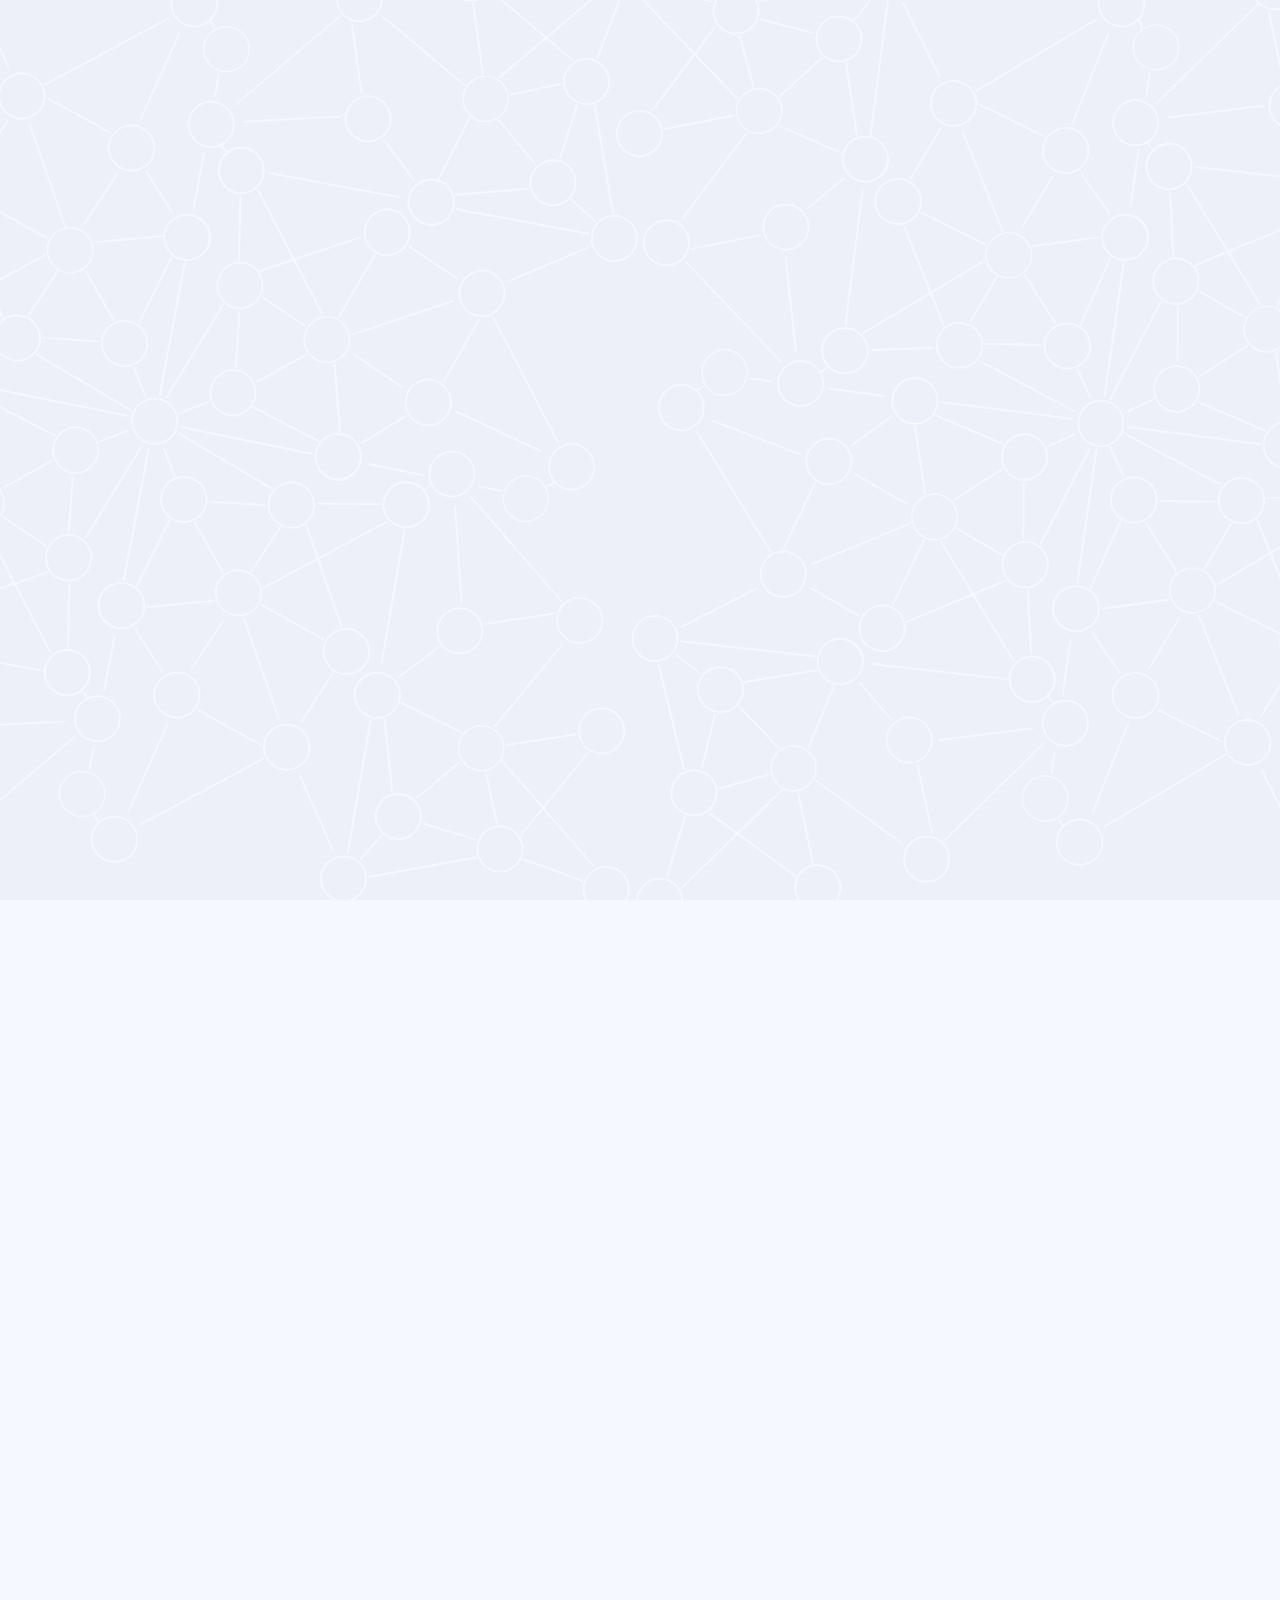
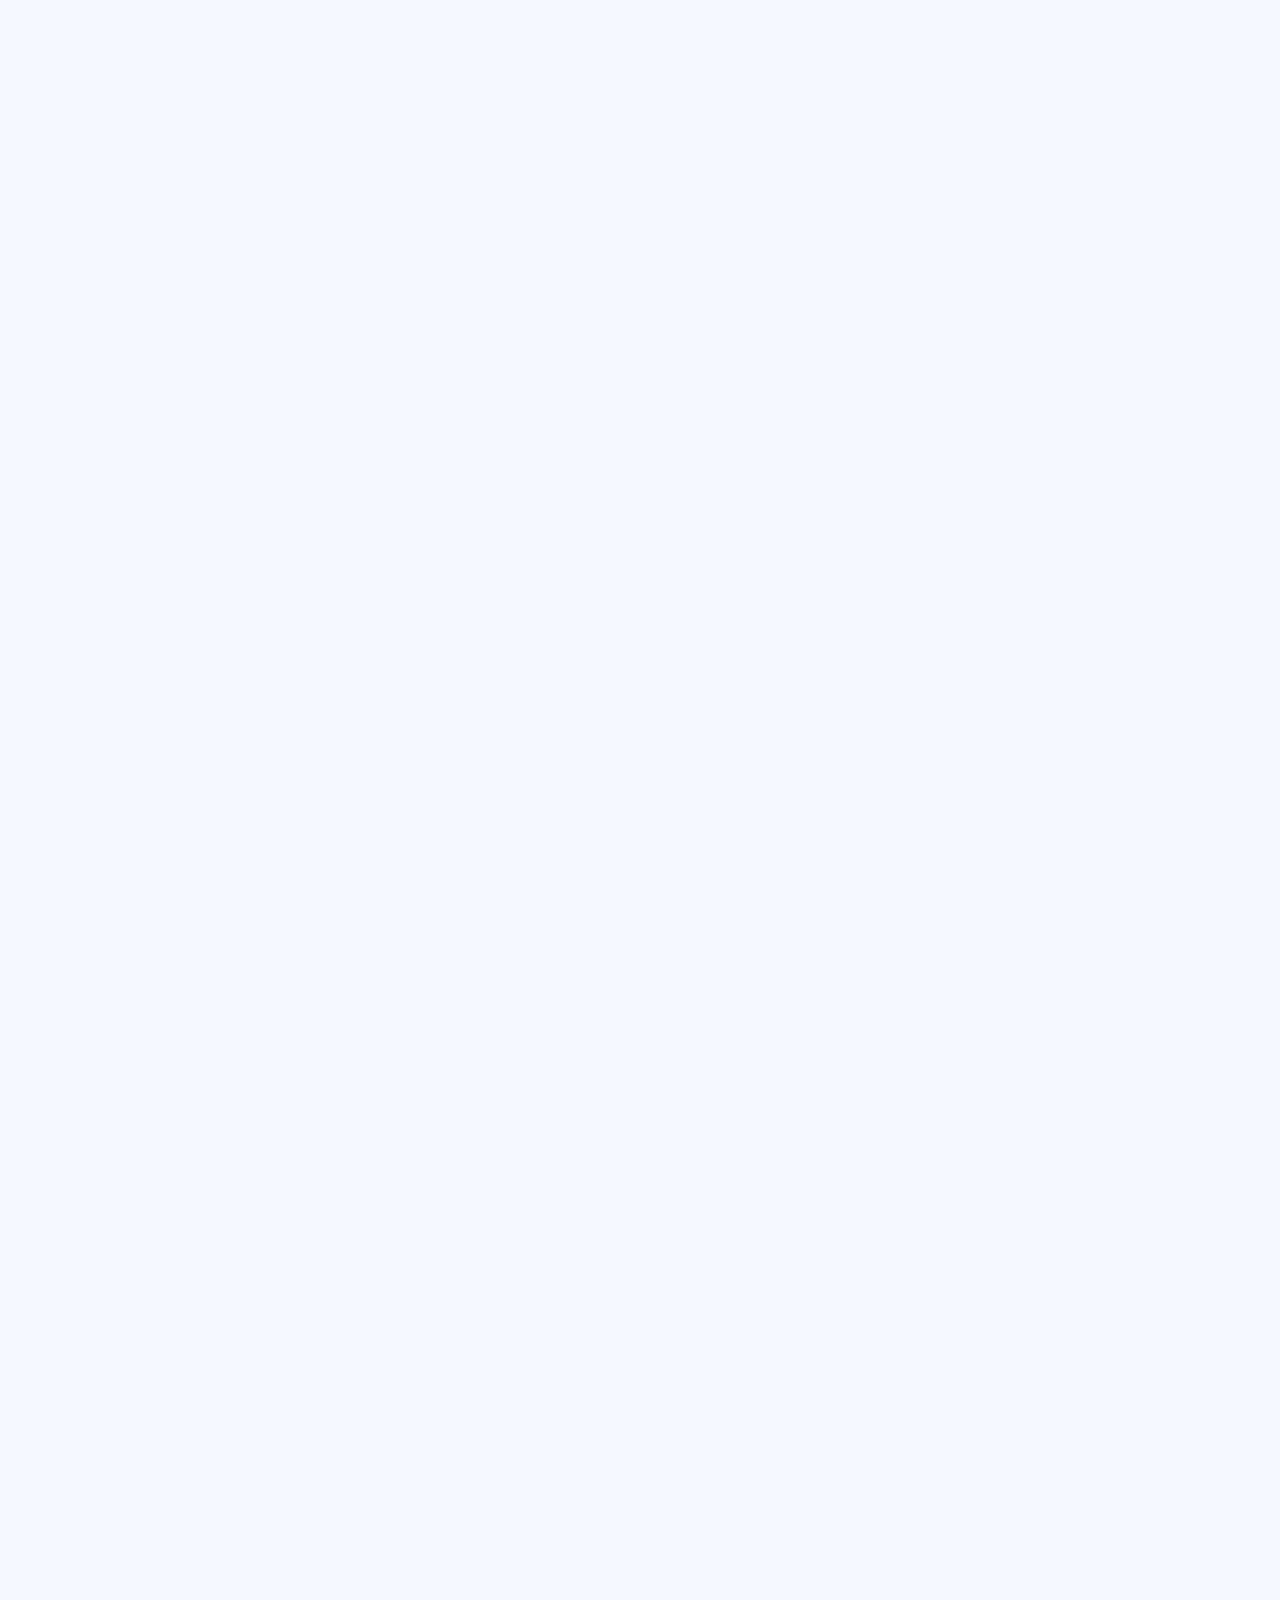
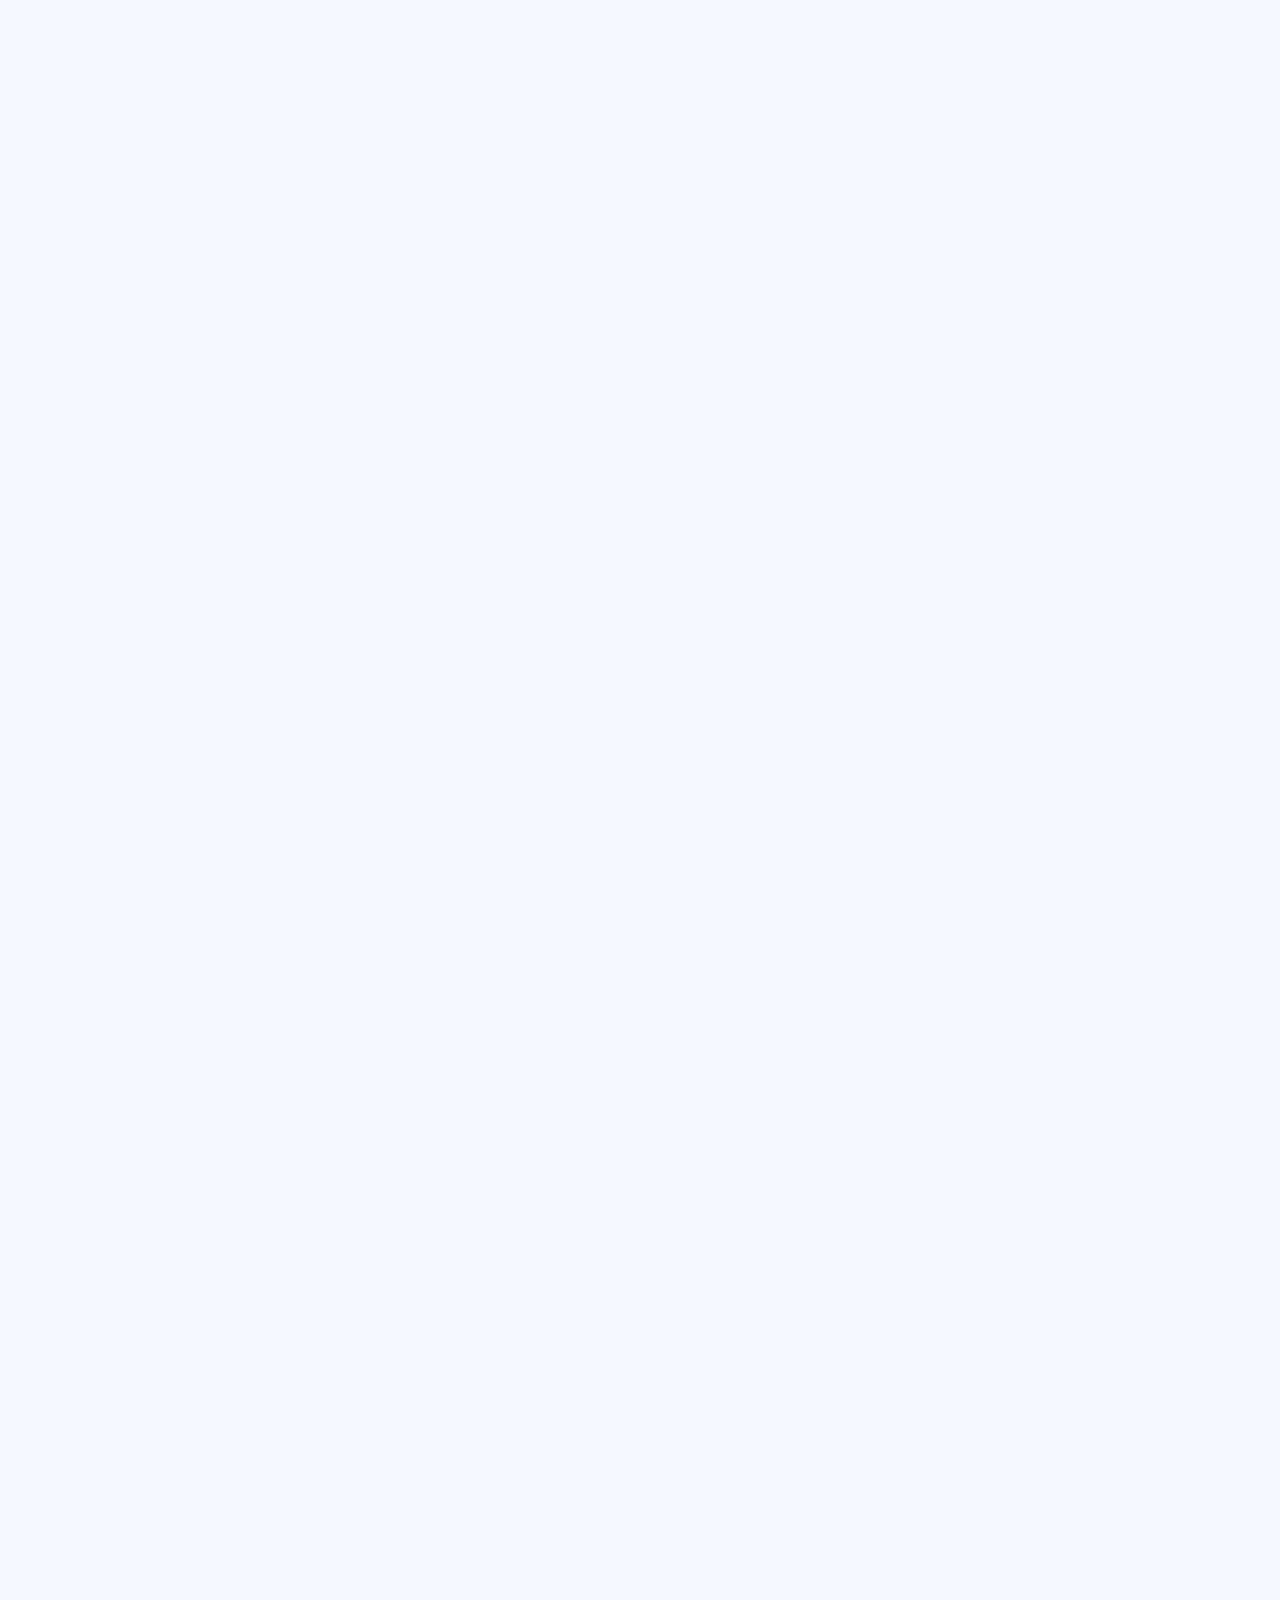
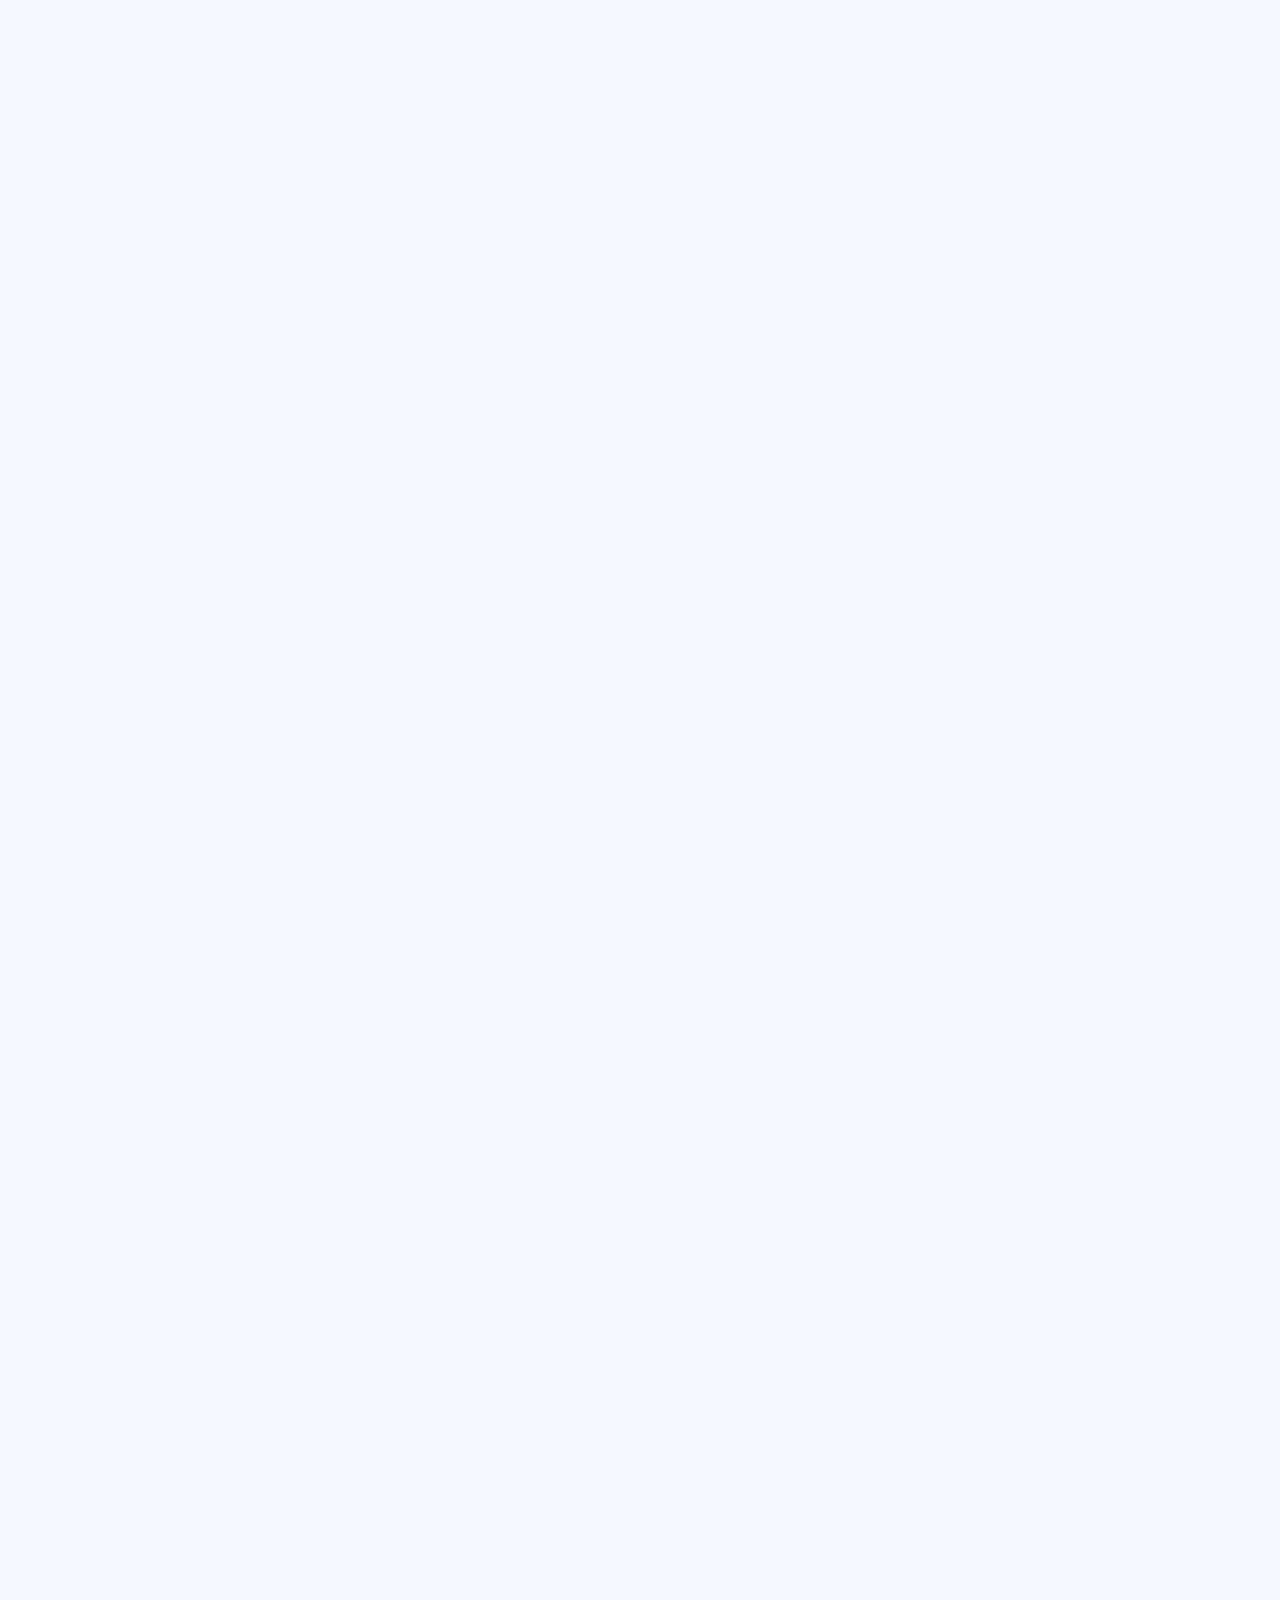
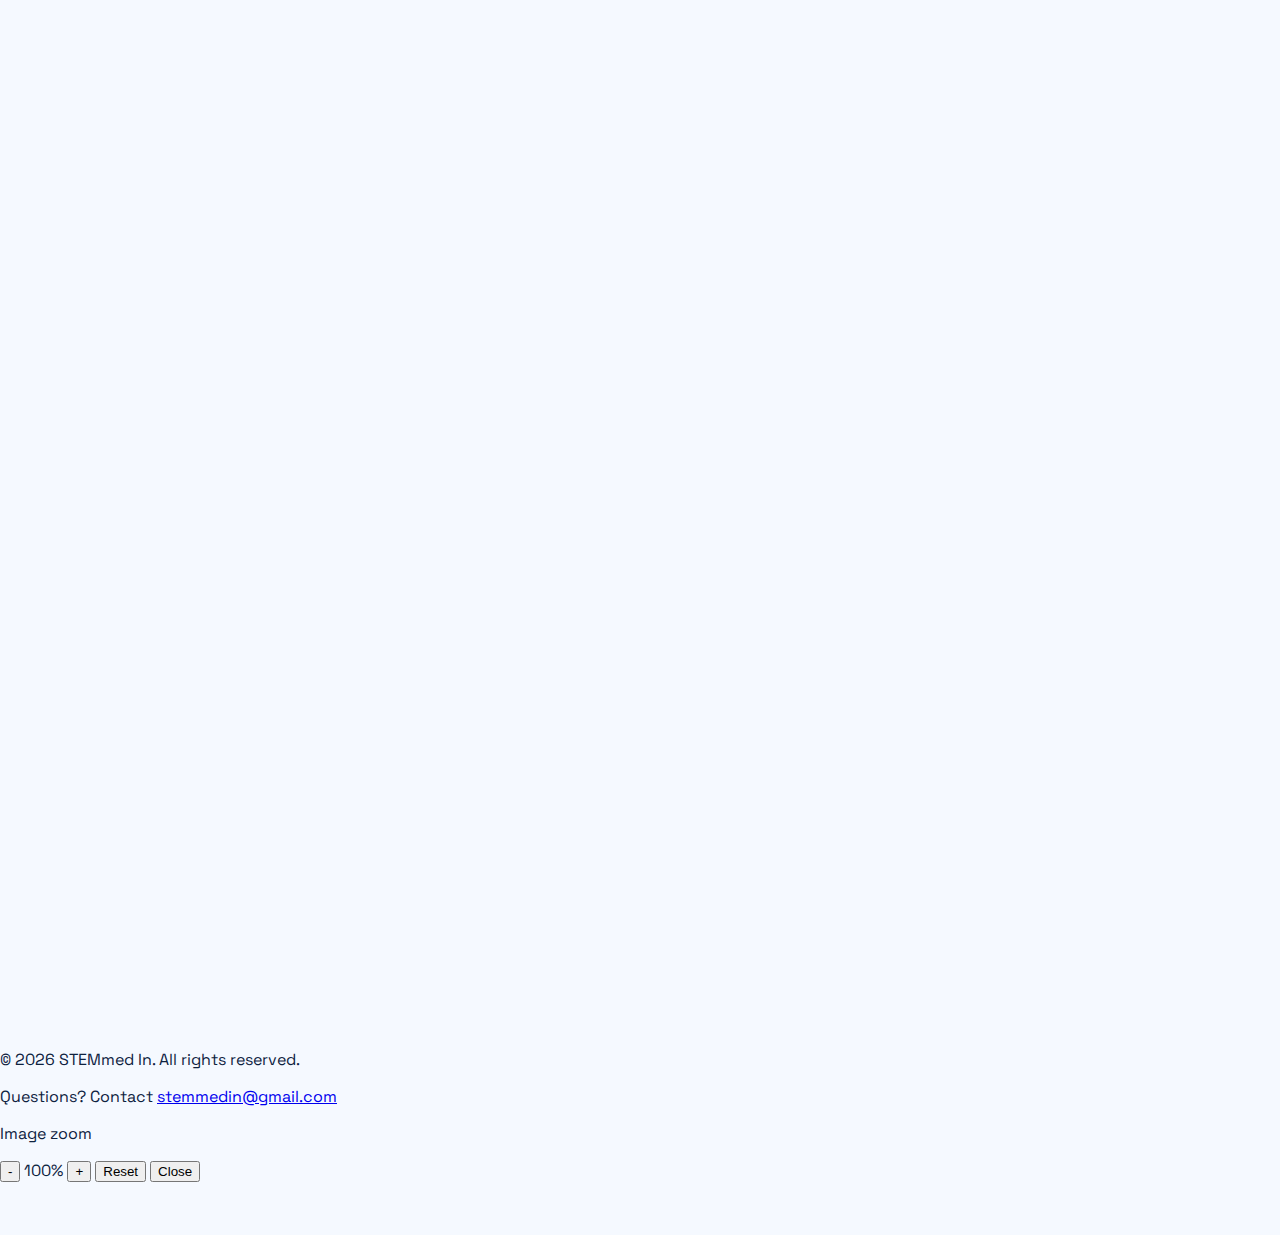
<file: concepts/deep-learning/index.html>
<!DOCTYPE html>
<html>
<head>
    <title>Part 3: Deep Learning - STEMmed In</title>
    <meta charset="UTF-8">
    <meta name="viewport" content="width=device-width, initial-scale=1">
    <link rel="stylesheet" href="/styles.css">
    <link href="https://fonts.googleapis.com/css2?family=JetBrains+Mono:wght@400;500;600&family=Space+Grotesk:wght@400;500;600;700;800&display=swap" rel="stylesheet">
    <script defer src="/theme.js"></script>
</head>
<body>
    <main class="page-wrap">
        <section class="card hero-card">
            <nav class="top-nav">
                <a class="nav-link" href="/">Home</a>
                <a class="nav-link" href="/concepts/">Concepts Explained</a>
                <a class="nav-link" href="/resources/">Resources</a>
                <a class="nav-link" href="/contribute/">Contribute</a>
                <button class="theme-toggle" type="button" data-theme-toggle>Light Mode</button>
            </nav>
            <p class="eyebrow">Part 3</p>
            <h1>Diving Into Deep Learning</h1>
            <p class="hero-copy">This page explains neural networks as clearly as possible for first-time learners, while still covering the pieces used in modern models.</p>
            <div class="subpage-nav">
                <a class="subpage-link" href="/concepts/">Back to Roadmap</a>
                <a class="subpage-link" href="/concepts/core-ml/">Previous: Core ML</a>
                <a class="subpage-link" href="/concepts/advanced-applied/">Next: Advanced + Applied</a>
            </div>
        </section>

        <section class="card concept-section">
            <h2>Quick Glossary (Deep Learning Terms)</h2>
            <div class="glossary-grid">
                <article class="glossary-item">
                    <h3>Weight</h3>
                    <p>A learned number that controls how strongly an input matters.</p>
                </article>
                <article class="glossary-item">
                    <h3>Activation</h3>
                    <p>A function that adds non-linearity so networks can model complex patterns.</p>
                </article>
                <article class="glossary-item">
                    <h3>Loss</h3>
                    <p>A score of how wrong the model currently is.</p>
                </article>
                <article class="glossary-item">
                    <h3>Backpropagation</h3>
                    <p>The process of sending error information backward to update weights.</p>
                </article>
            </div>
        </section>

        <section class="card concept-section">
            <h2>Neural Networks from Zero</h2>
            <div class="learning-block">
                <h3>What a Neural Network Is</h3>
                <p>A neural network is a stack of mathematical functions that transforms input into output. Each layer extracts more useful structure from the previous one. With enough data and training, this layered structure can represent very complex relationships.</p>
                <p class="analogy"><strong>Analogy:</strong> Think of a newsroom. First team collects raw facts, second team organizes themes, third team writes conclusions. Each layer refines information.</p>
            </div>
            <div class="learning-block">
                <h3>Neurons, Weights, and Biases</h3>
                <p>A neuron computes a weighted sum of inputs, adds a bias, then applies an activation. Weights control importance; bias shifts the decision boundary. During training, these numbers are adjusted so predictions improve.</p>
                <p class="math-note">Single neuron: <code>z = w1*x1 + w2*x2 + ... + b</code>, output <code>a = activation(z)</code>.</p>
            </div>
            <div class="learning-block">
                <h3>Activation Functions</h3>
                <p>Activations add nonlinearity, which is essential. Without them, many layers collapse to an effectively linear model. ReLU is common due to efficient gradients, while sigmoid/tanh are still useful in specific outputs and recurrent settings.</p>
                <p class="analogy"><strong>Analogy:</strong> Activations are gatekeepers deciding when a signal is strong enough to pass through.</p>
            </div>
            <figure class="image-slot">
                <div class="diagram-grid">
                    <img class="concept-image concept-image-large" src="/img/single-neuron.png" alt="Single neuron equation and signal flow diagram." />
                    <img class="concept-image concept-image-large" src="/img/layered-network.png" alt="Layered neural network with input, hidden, and output layers." />
                </div>
                <figcaption>Left: one neuron in detail. Right: how many neurons stack into a full network.</figcaption>
            </figure>
        </section>

        <section class="card concept-section">
            <h2>Forward Pass, Loss, Backpropagation, Gradient Descent</h2>
            <div class="learning-block">
                <h3>Forward Pass</h3>
                <p>Input data flows through each layer until the model outputs a prediction. Nothing is updated yet; this is only prediction generation.</p>
            </div>
            <div class="learning-block">
                <h3>Loss Function</h3>
                <p>The loss measures how wrong the prediction is. Different tasks use different losses: mean squared error for regression, cross-entropy for classification.</p>
                <p class="analogy"><strong>Analogy:</strong> Loss is a scoreboard. The model practices until the score improves.</p>
            </div>
            <div class="learning-block">
                <h3>Backpropagation</h3>
                <p>Backpropagation applies the chain rule to compute how each weight contributed to the final error. It sends error signals backward through layers so each parameter gets a useful update direction.</p>
                <p class="math-note"><strong>Core idea:</strong> Reuse intermediate derivatives efficiently. This is what makes deep learning computationally feasible.</p>
            </div>
            <div class="learning-block">
                <h3>Gradient Descent Variants</h3>
                <p>After gradients are computed, an optimizer updates parameters. SGD, Momentum, RMSProp, and Adam differ in how they scale and smooth updates, affecting training speed and stability.</p>
                <p class="analogy"><strong>Analogy:</strong> Backprop tells you slope direction; optimizer decides step style: cautious, fast, or adaptive.</p>
            </div>
            <figure class="image-slot">
                <img class="concept-image concept-image-xl" src="/img/forward-backward-pass.png" alt="Forward pass and backward pass gradient flow through a neural network." />
                <figcaption>Forward pass makes predictions; backward pass sends gradients back to update weights.</figcaption>
            </figure>
        </section>

        <section class="card concept-section">
            <h2>Architectures and Why They Exist</h2>
            <div class="learning-block">
                <h3>CNNs for Images</h3>
                <p>Convolutions share weights across local regions, making CNNs efficient and effective for spatial data. Pooling and depth help detect patterns from simple edges to complex objects.</p>
                <p class="analogy"><strong>Analogy:</strong> Reading a map block by block, then combining local clues into a full route.</p>
            </div>
            <div class="learning-block">
                <h3>RNN / LSTM / GRU for Sequences</h3>
                <p>Sequence models keep memory of prior steps. LSTM/GRU add gates to decide what to remember, what to forget, and what to output, improving long-range pattern capture.</p>
                <p class="analogy"><strong>Analogy:</strong> While listening to a sentence, you keep important words in mind and drop irrelevant ones.</p>
            </div>
            <div class="learning-block">
                <h3>Transformers for Long Context</h3>
                <p>Transformers use attention so each token can look at other relevant tokens directly. This avoids strict sequential bottlenecks and scales well to long contexts and large datasets.</p>
                <p class="math-note">Self-attention builds weighted relationships among tokens; positional encoding injects order information.</p>
            </div>
            <figure class="image-slot">
                <div class="diagram-grid">
                    <img class="concept-image concept-image-large" src="/img/cnn-feature-maps.png" alt="CNN feature maps showing how convolutional layers detect visual patterns." />
                    <img class="concept-image concept-image-large" src="/img/lstm-gates.jpeg" alt="LSTM gates diagram showing forget, input, and output gate behavior." />
                    <img class="concept-image concept-image-large" src="/img/transformer-attention.png" alt="Transformer attention map showing token-to-token attention weights." />
                </div>
                <figcaption>CNNs extract image features, LSTMs manage sequence memory, and transformers use attention for long context.</figcaption>
            </figure>
        </section>

        <section class="card concept-section">
            <h2>Modern Directions: Generative AI, Autoencoders, GANs, GNNs</h2>
            <div class="learning-block">
                <h3>Generative AI</h3>
                <p>Generative models learn data distributions and sample new outputs. In practice, they are used for drafting text, synthetic images, design ideation, simulation acceleration, and data augmentation.</p>
            </div>
            <div class="learning-block">
                <h3>Autoencoders</h3>
                <p>An encoder compresses input into latent space; a decoder reconstructs it. This supports compression, denoising, anomaly detection, and representation learning.</p>
            </div>
            <div class="learning-block">
                <h3>GANs</h3>
                <p>GANs train a generator against a discriminator. The generator tries to fool the discriminator; the discriminator learns to detect fakes. This game can produce highly realistic outputs when stable.</p>
                <p class="analogy"><strong>Analogy:</strong> A forger and detective improve together; each round forces the other to get better.</p>
            </div>
            <div class="learning-block">
                <h3>Graph Neural Networks</h3>
                <p>GNNs operate on nodes and edges, passing messages through graph structure. They are powerful for molecular prediction, recommendation graphs, and fraud detection networks.</p>
            </div>
            <figure class="image-slot">
                <div class="diagram-grid">
                    <img class="concept-image concept-image-large" src="/img/latent-space.png" alt="Latent space visualization for representation learning." />
                    <img class="concept-image concept-image-large" src="/img/gan-training.png" alt="GAN training loop between generator and discriminator." />
                </div>
                <figcaption>Latent space helps represent structure compactly; GAN training shows generator-versus-discriminator learning.</figcaption>
            </figure>
        </section>

        <section class="card">
            <div class="subpage-nav">
                <a class="subpage-link" href="/concepts/">Back to Roadmap</a>
                <a class="subpage-link" href="/concepts/core-ml/">Previous: Core ML</a>
                <a class="subpage-link" href="/concepts/advanced-applied/">Next: Advanced + Applied</a>
            </div>
        </section>
    </main>
    <footer class="site-footer">
        <p>© 2026 STEMmed In. All rights reserved.</p>
        <p>Questions? Contact <a href="mailto:stemmedin@gmail.com">stemmedin@gmail.com</a></p>
    </footer>
</body>
</html>
</file>
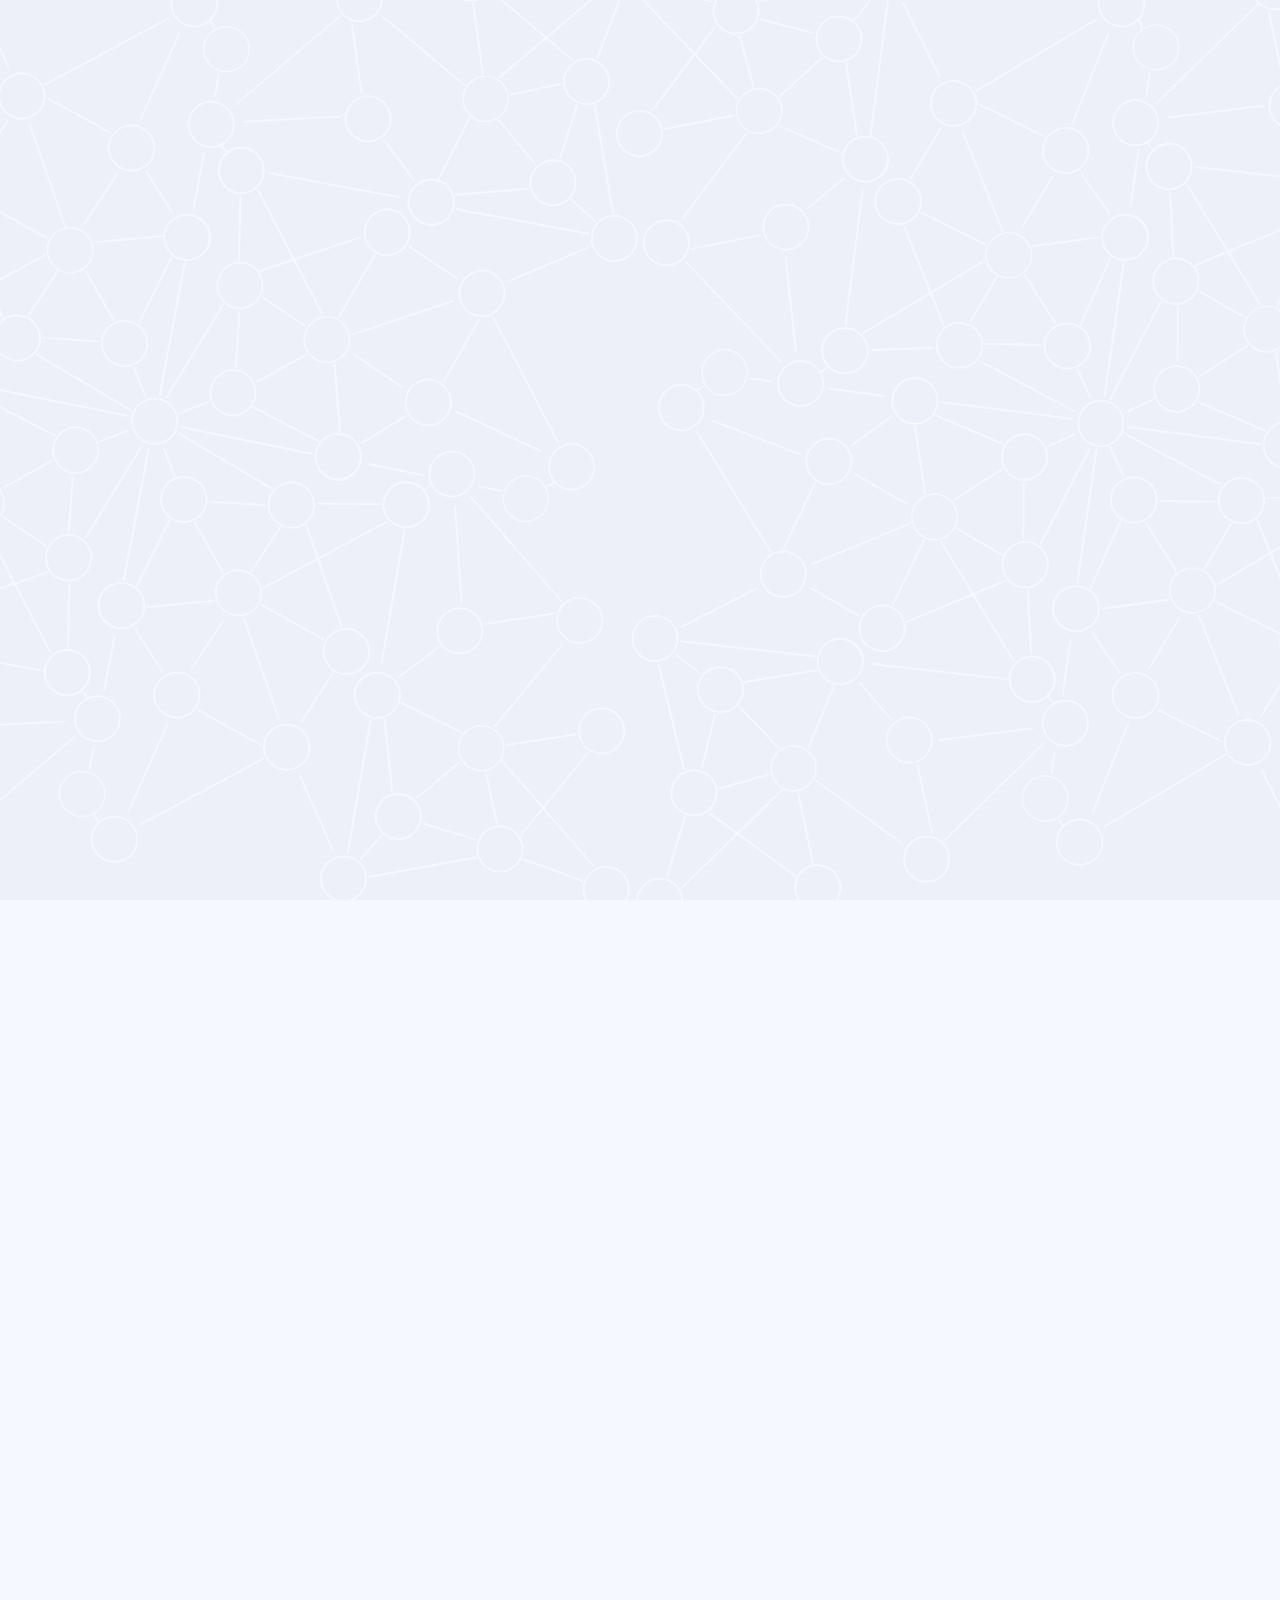
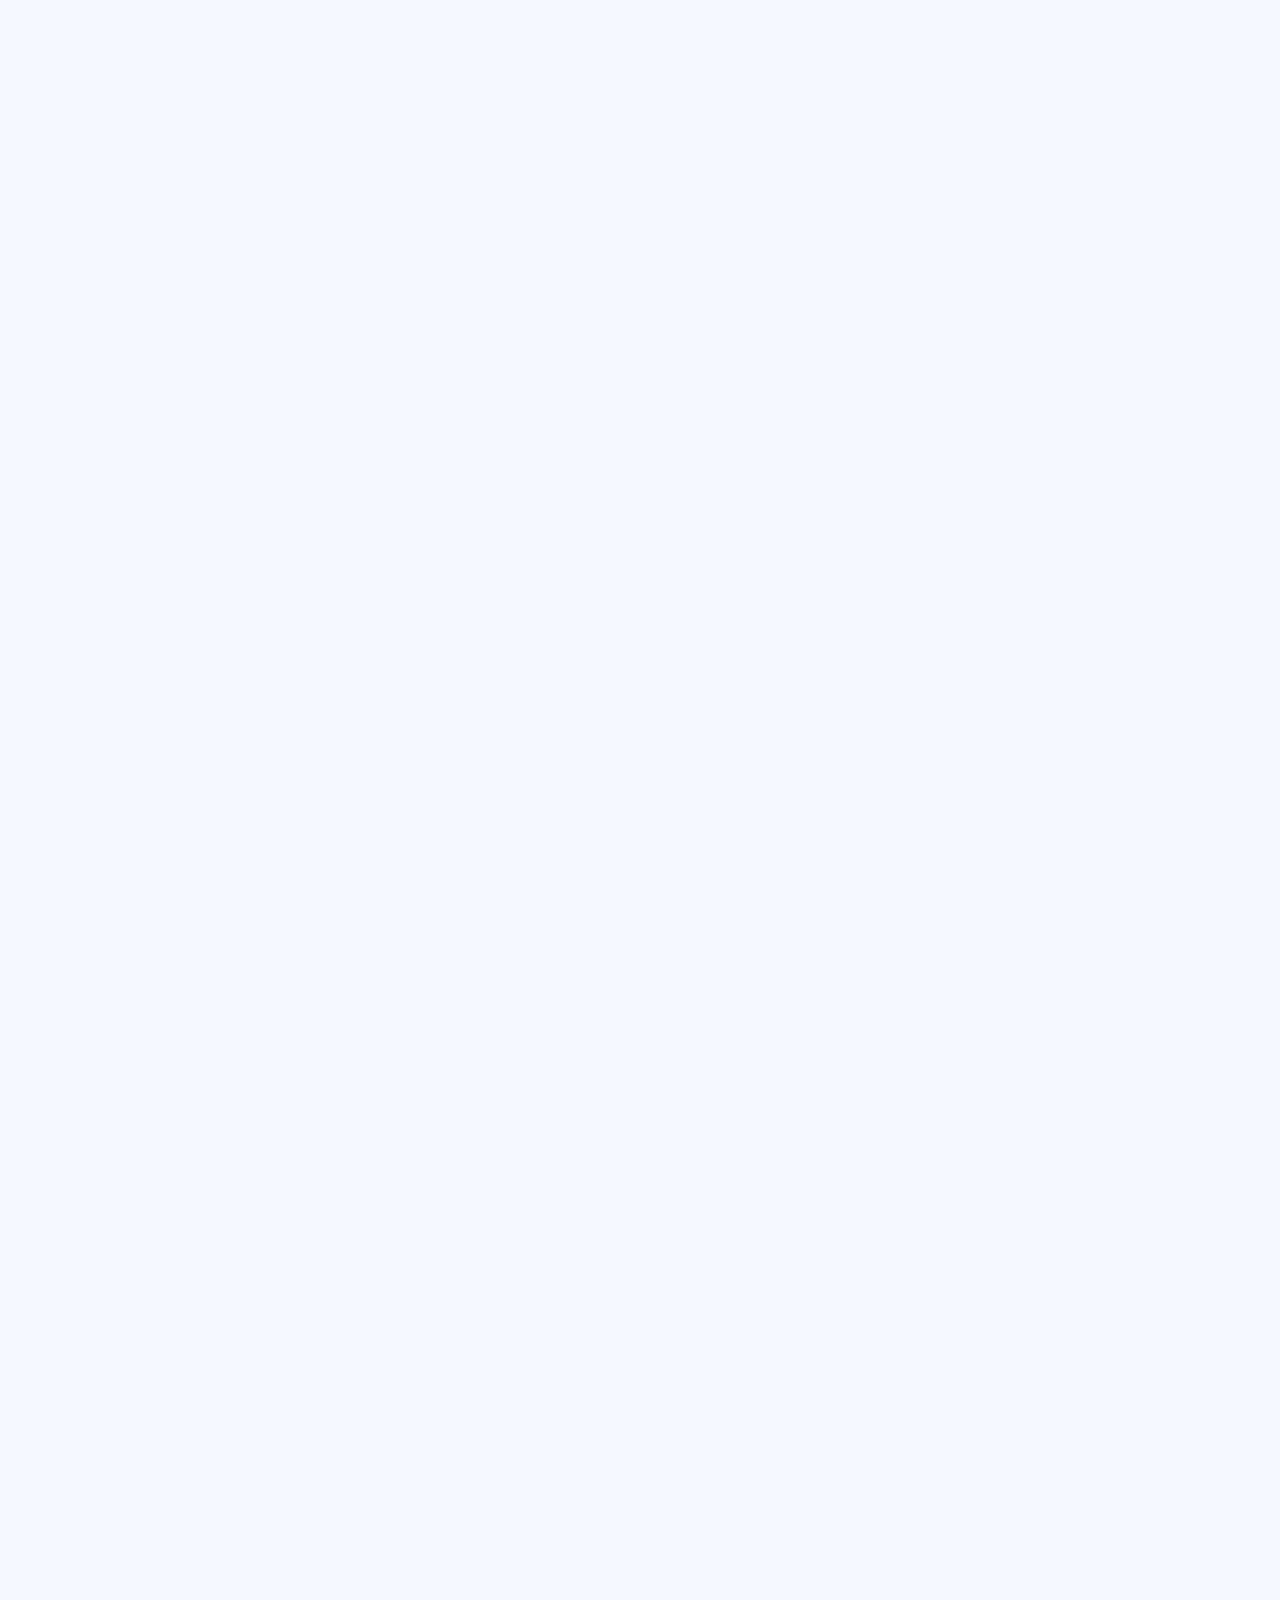
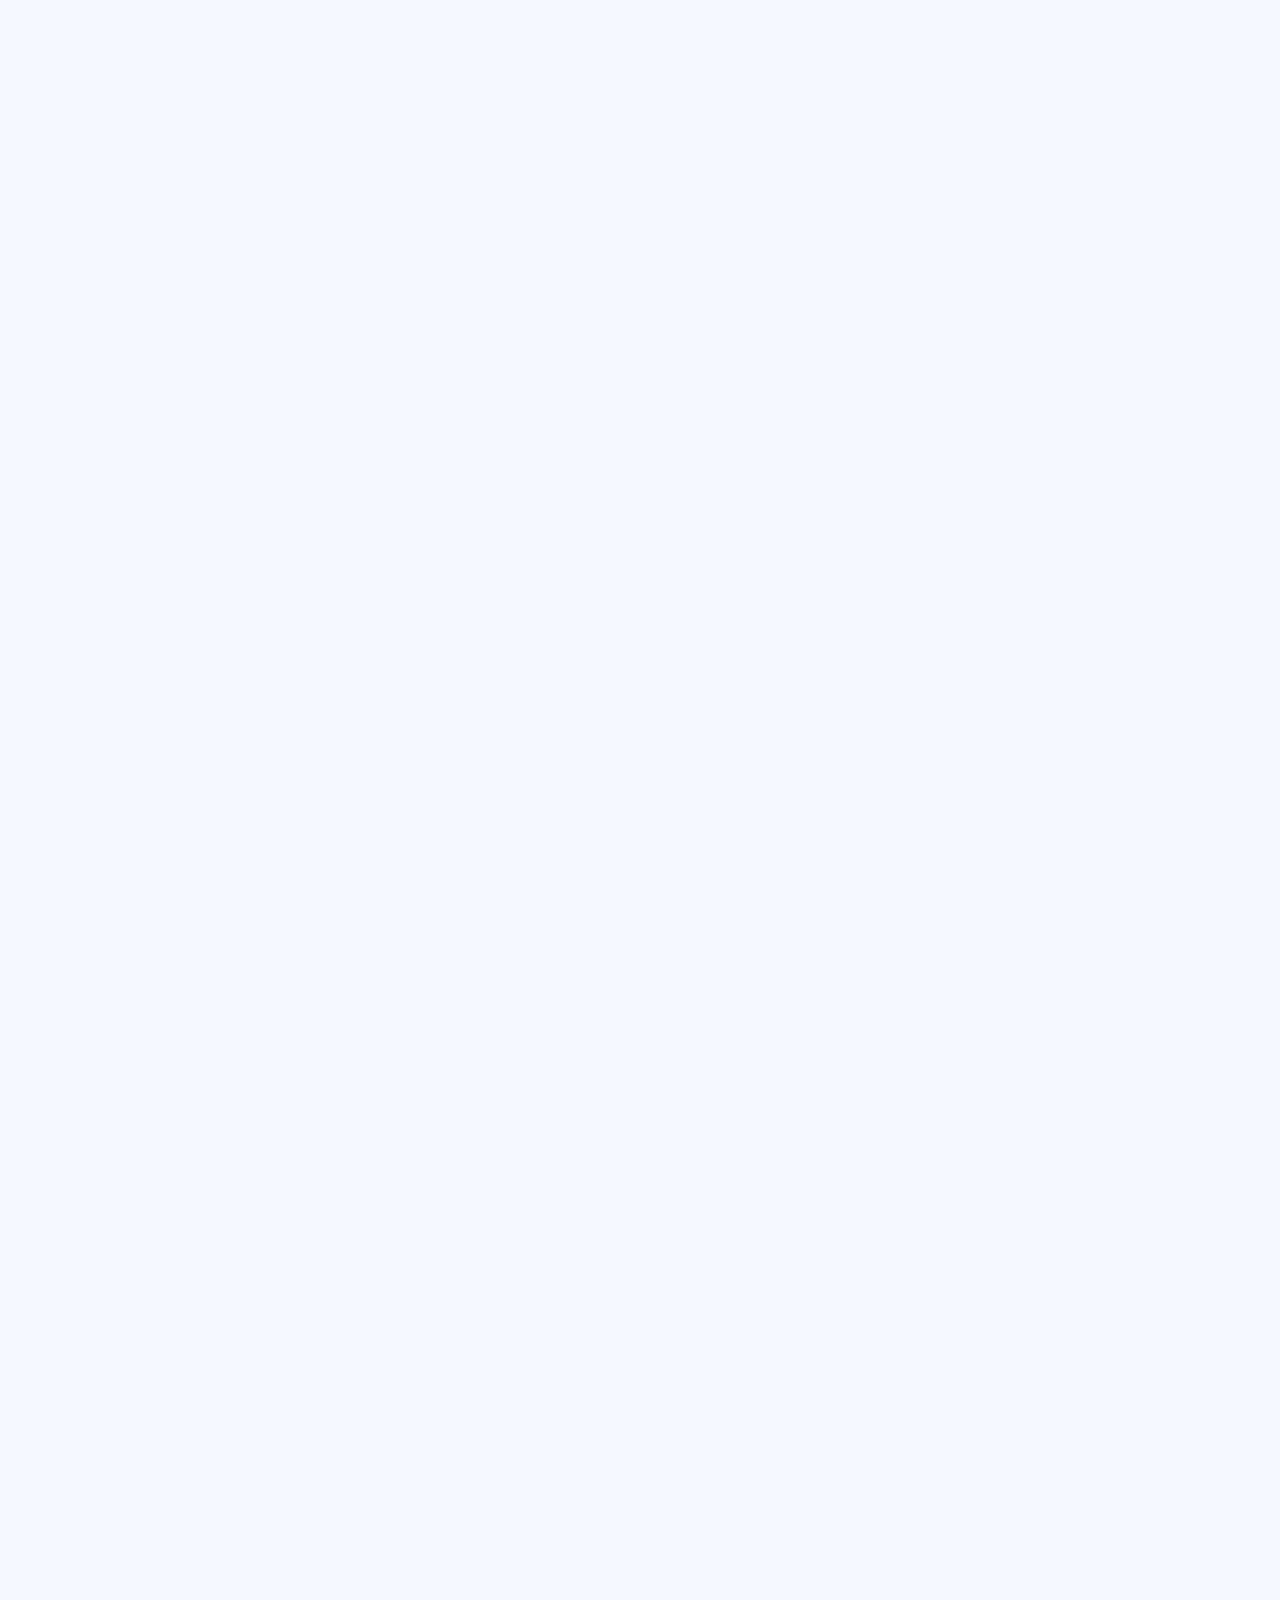
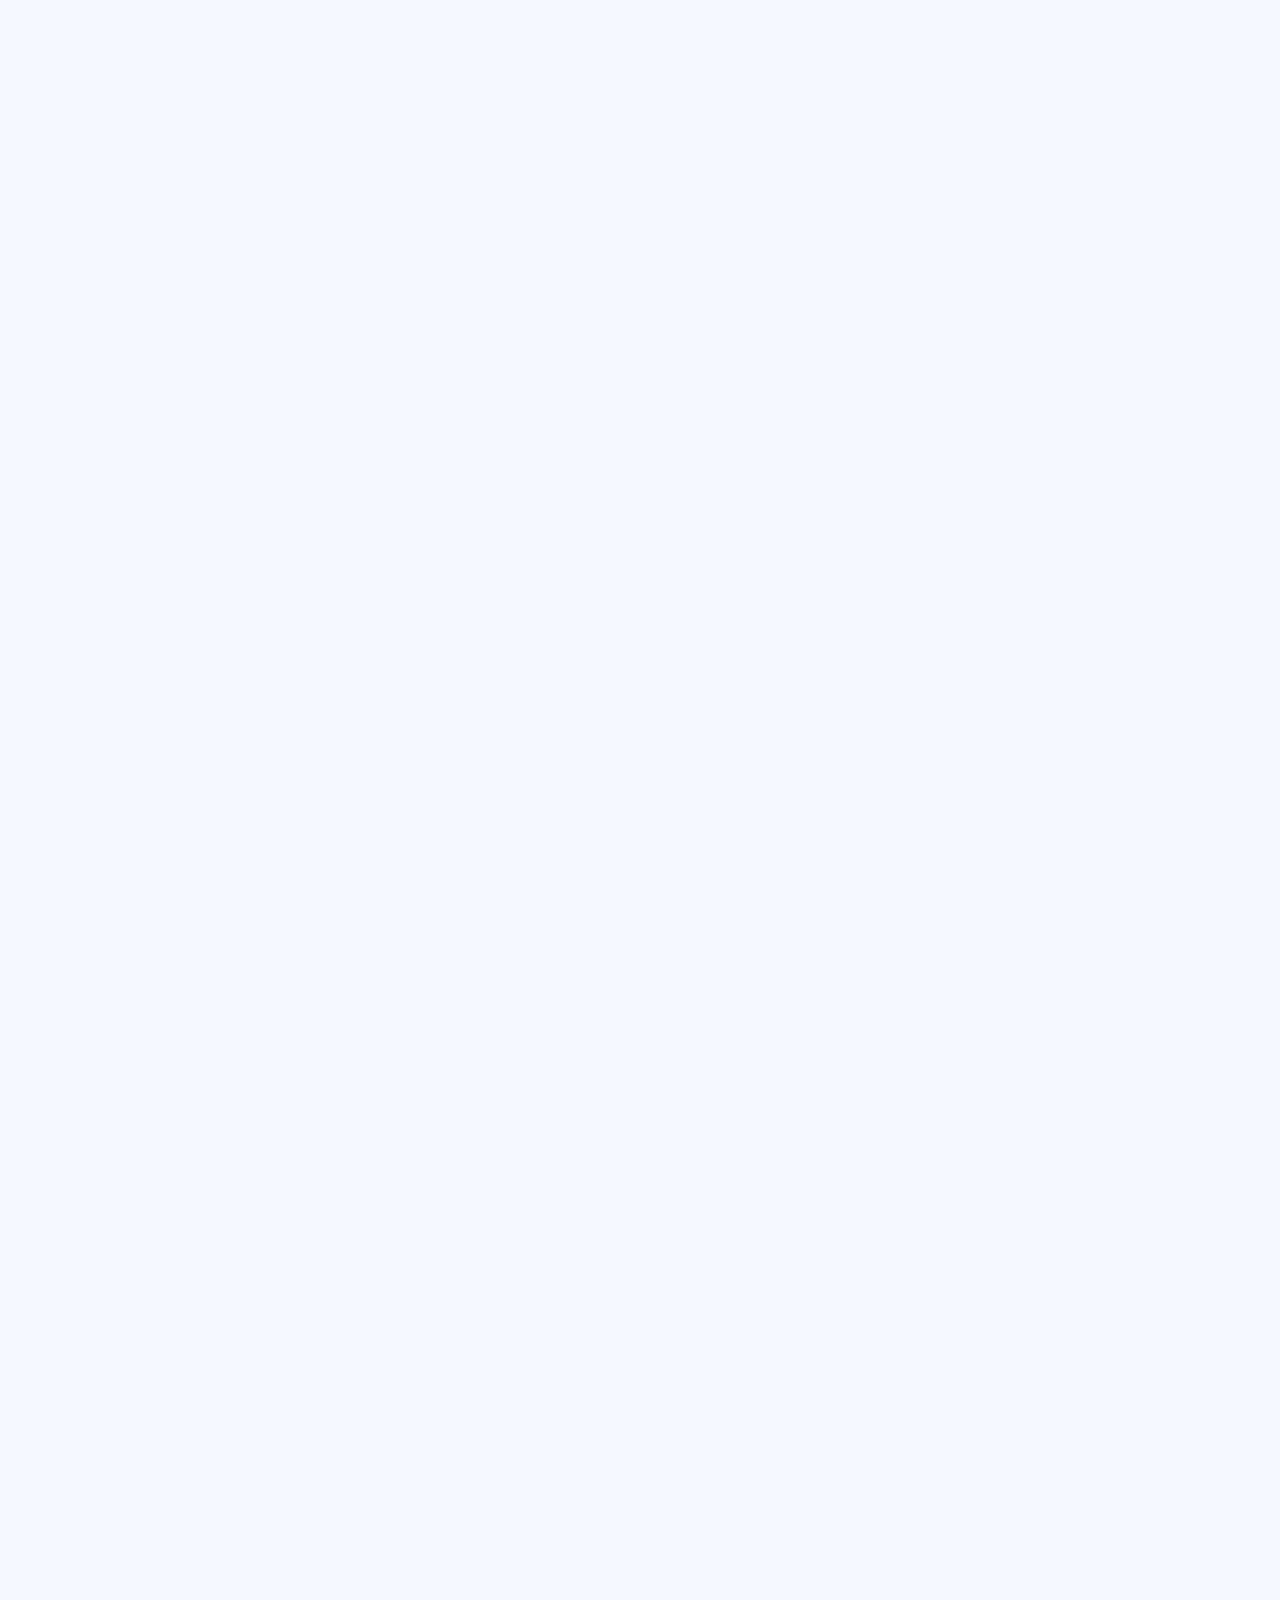
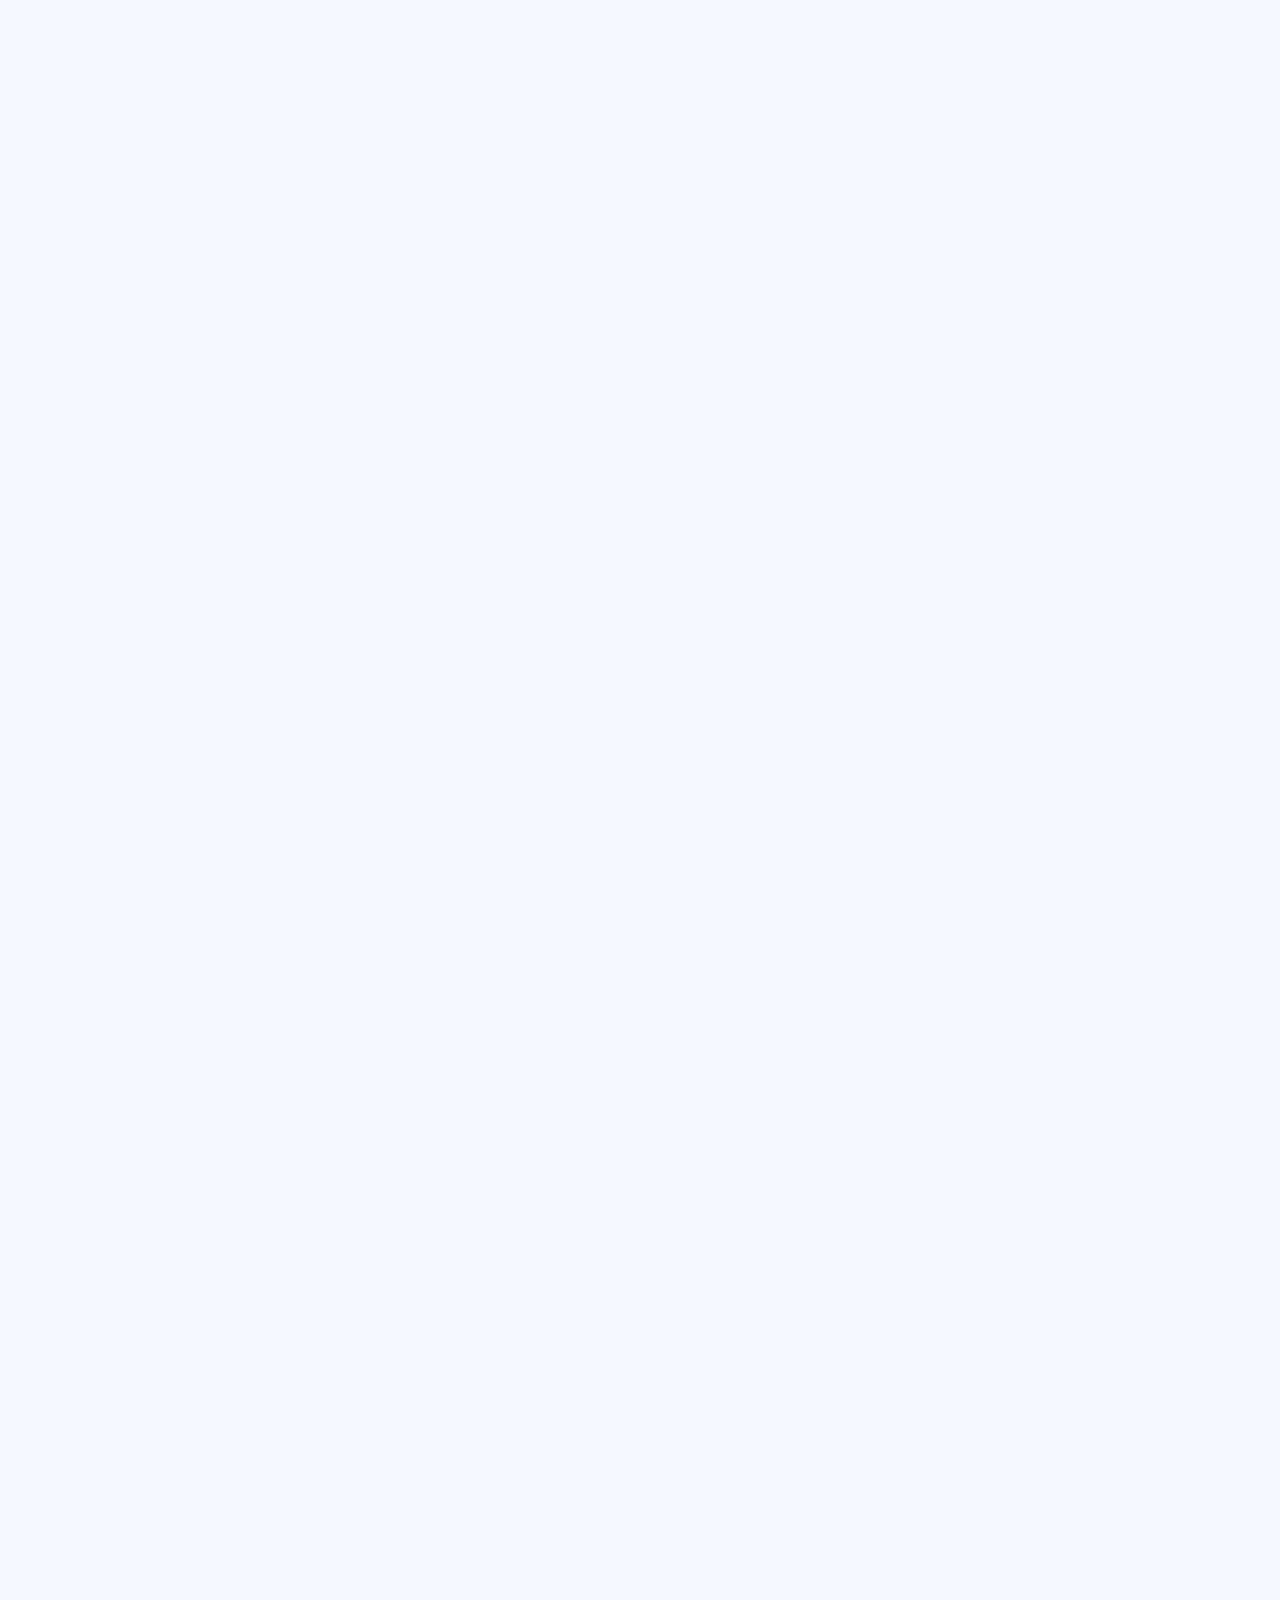
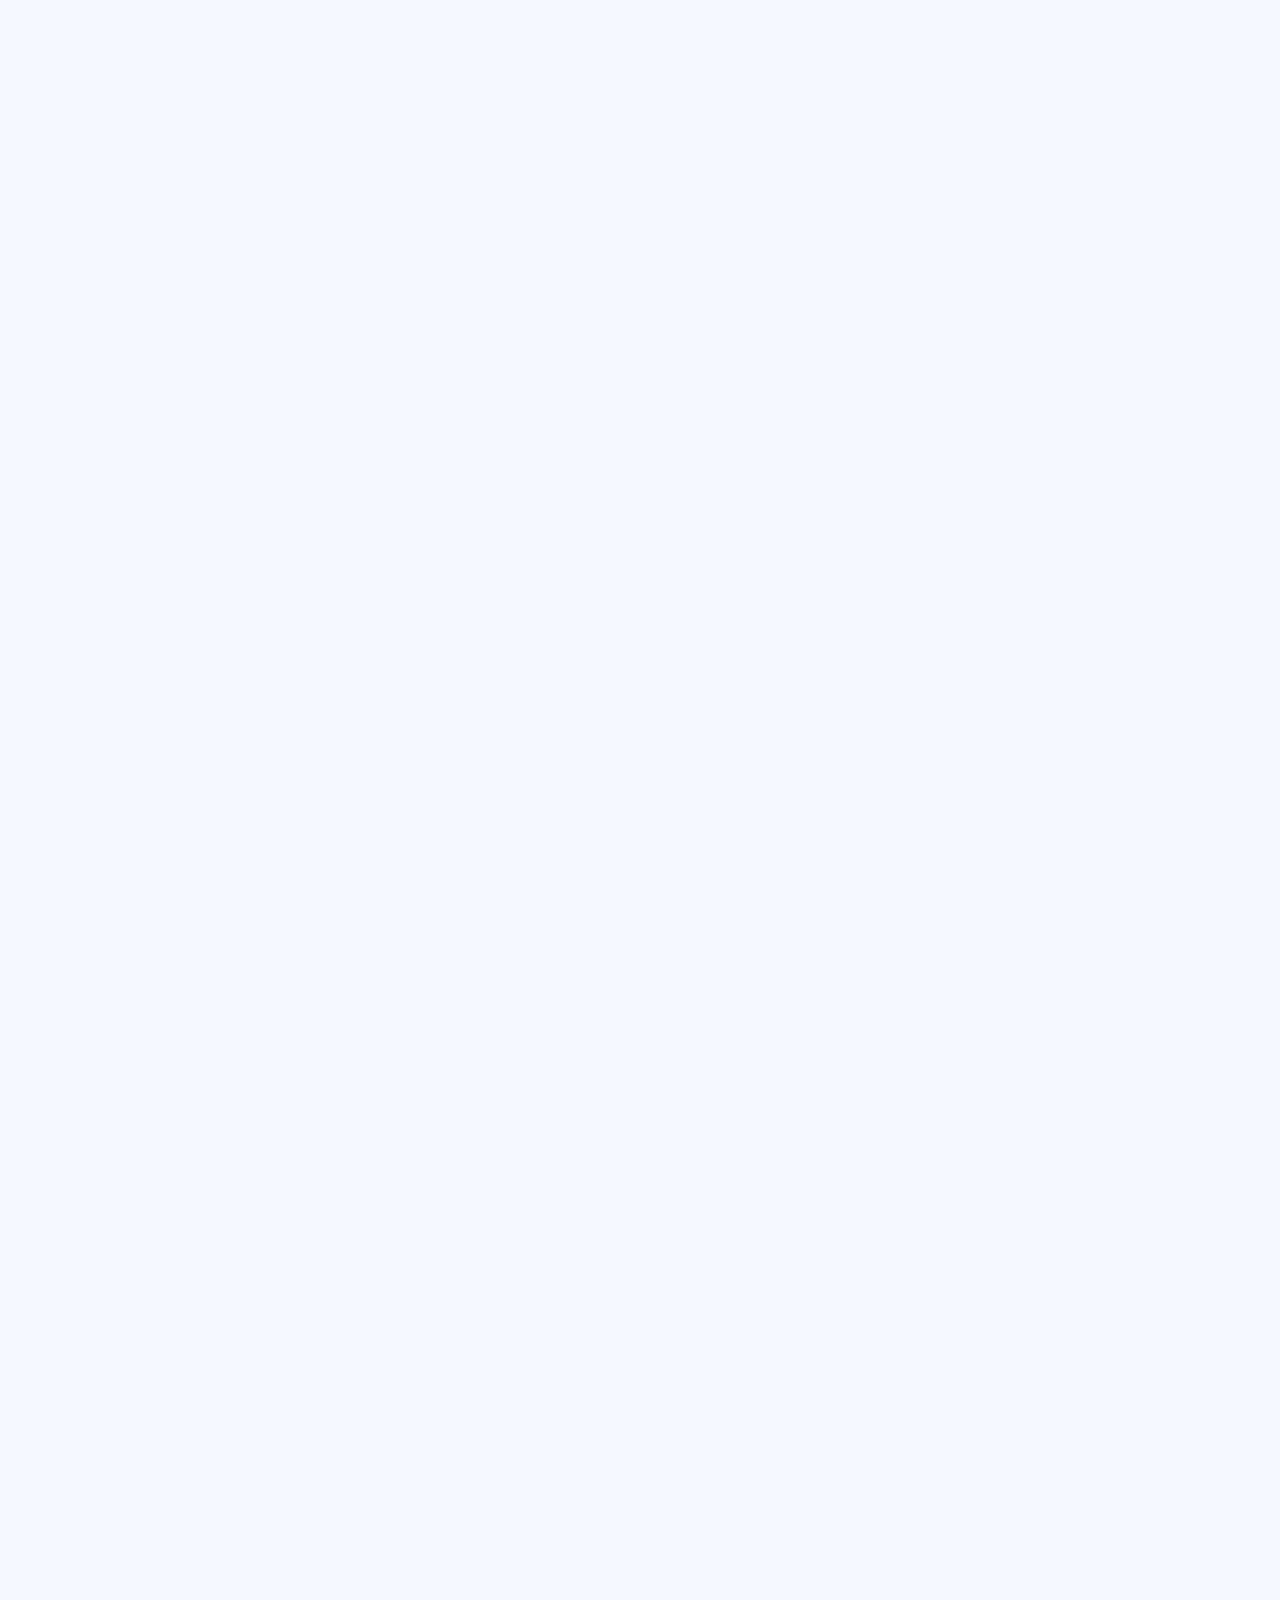
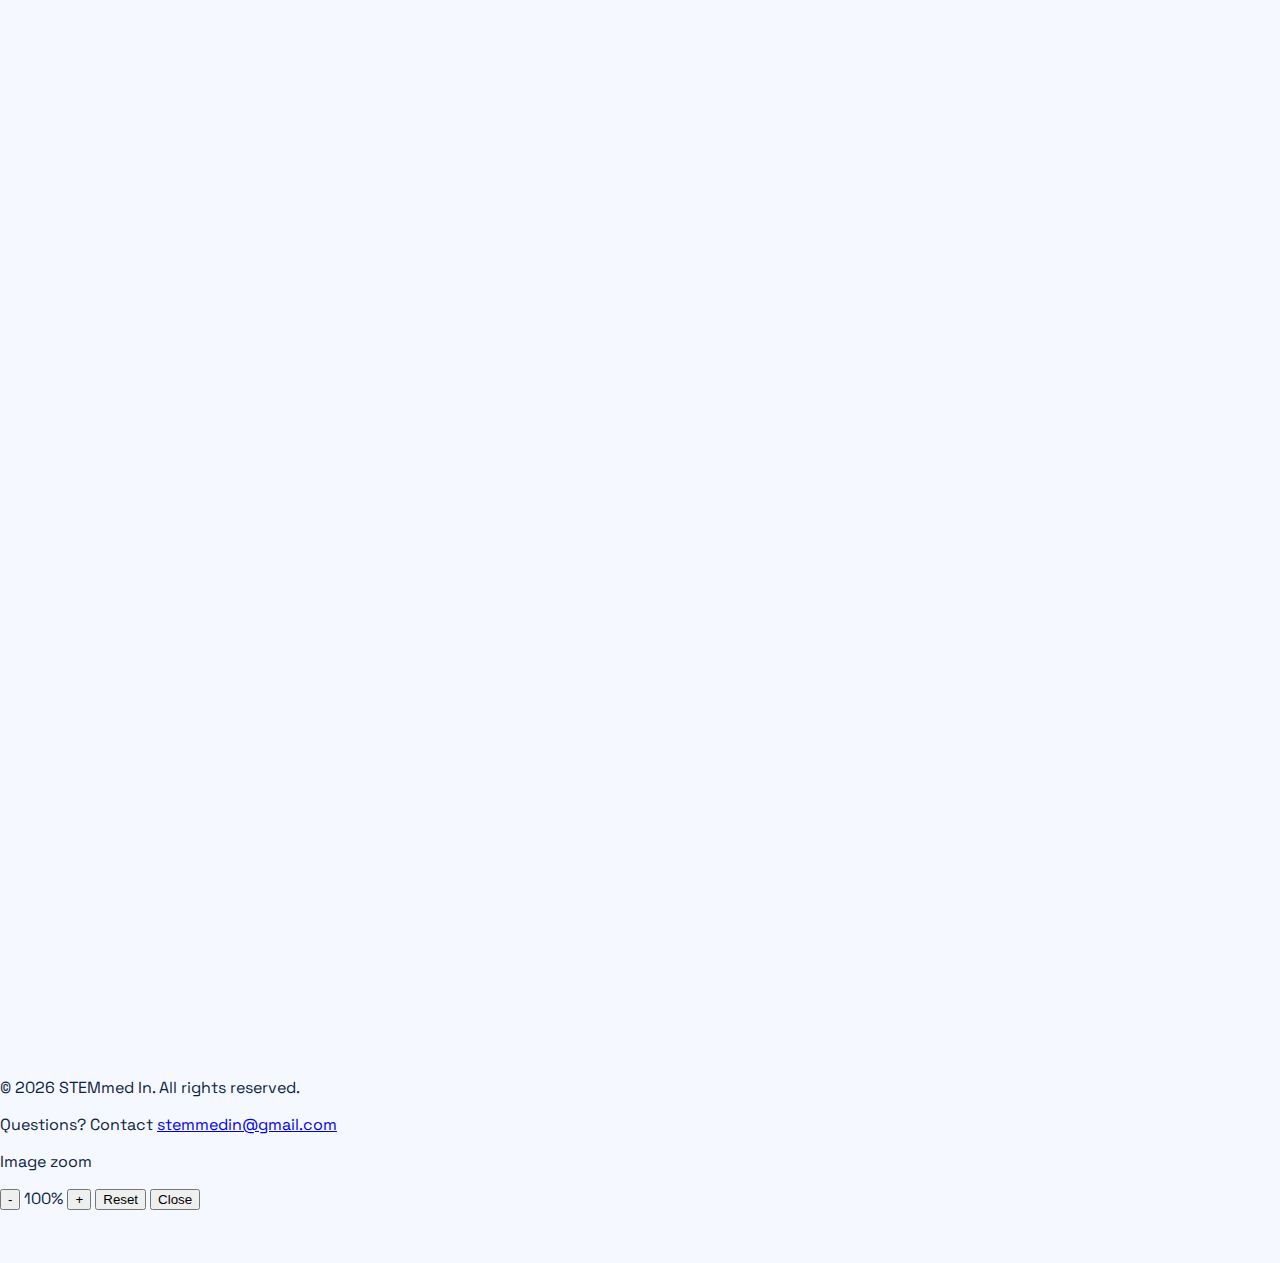
<file: concepts/domain-foundations/index.html>
<!DOCTYPE html>
<html>
<head>
    <title>Domain Foundations - STEMmed In</title>
    <meta charset="UTF-8">
    <meta name="viewport" content="width=device-width, initial-scale=1">
    <link rel="stylesheet" href="/styles.css">
    <link href="https://fonts.googleapis.com/css2?family=JetBrains+Mono:wght@400;500;600&family=Space+Grotesk:wght@400;500;600;700;800&display=swap" rel="stylesheet">
    <script defer src="/theme.js"></script>
</head>
<body>
    <main class="page-wrap">
        <section class="card hero-card">
            <nav class="top-nav">
                <a class="nav-link" href="/">Home</a>
                <a class="nav-link" href="/concepts/">Concepts Explained</a>
                <a class="nav-link" href="/resources/">Resources</a>
                <a class="nav-link" href="/contribute/">Contribute</a>
                <button class="theme-toggle" type="button" data-theme-toggle>Light Mode</button>
            </nav>
            <p class="eyebrow">Domain Baselines</p>
            <h1>Physics, Medicine, Finance, Bio/Chem</h1>
            <p class="hero-copy">These are the essential baseline concepts that make computational work in each domain meaningful and responsible.</p>
            <div class="subpage-nav">
                <a class="subpage-link" href="/concepts/">Back to Roadmap</a>
                <a class="subpage-link" href="/concepts/advanced-applied/">Previous: Advanced + Applied</a>
                <a class="subpage-link" href="/applications/">Next: Applications Across Fields</a>
            </div>
        </section>

        <section class="card concept-section">
            <h2>Quick Glossary (Domain Work)</h2>
            <div class="glossary-grid">
                <article class="glossary-item">
                    <h3>Inverse Problem</h3>
                    <p>Working backward from effects you observe to causes you cannot directly see.</p>
                </article>
                <article class="glossary-item">
                    <h3>Calibration</h3>
                    <p>Making sure model confidence lines up with real-world success rates.</p>
                </article>
                <article class="glossary-item">
                    <h3>Backtest</h3>
                    <p>Testing a finance strategy on historical data before live use.</p>
                </article>
                <article class="glossary-item">
                    <h3>Representation</h3>
                    <p>The format used to encode domain objects like molecules, signals, or patient records.</p>
                </article>
            </div>
        </section>

	        <section class="card concept-section">
	            <h2>Physics Foundations</h2>
            <div class="learning-block">
                <h3>Math and Modeling Baseline</h3>
                <p>Computational physics depends on linear algebra, differential equations, and numerical methods. These tools let you represent physical laws and simulate systems that are too complex to solve analytically.</p>
            </div>
            <div class="learning-block">
                <h3>Uncertainty and Inverse Problems</h3>
                <p>Many tasks in physics infer hidden causes from observed effects, such as recovering material properties from sensor readings. This is an inverse problem and is usually uncertain. Probabilistic modeling and uncertainty quantification are therefore core requirements.</p>
	            </div>
	            <figure class="image-slot">
	                <img class="concept-image concept-image-xl" src="/img/img1_forward_inverse.png" alt="Forward vs inverse problem diagram showing how known parameters produce measurements (forward) and how measurements are used to estimate unknown parameters (inverse)." />
	                <figcaption>Forward vs inverse problems: simulate measurements from known parameters (forward) vs infer unknown parameters from observed measurements (inverse).</figcaption>
	            </figure>
	        </section>

	        <section class="card concept-section">
	            <h2>Medicine Foundations</h2>
            <div class="learning-block">
                <h3>Clinical Evidence Basics</h3>
                <p>Medical AI must align with clinical evidence standards. Understand trial design, inclusion/exclusion criteria, endpoints, and how confounding variables can mislead conclusions.</p>
            </div>
            <div class="learning-block">
                <h3>Diagnostic Metrics and Risk</h3>
                <p>Sensitivity and specificity measure different failure types. In many settings, false negatives are costly, so recall-oriented operating points may be preferred. Calibration is also critical when probabilities guide treatment decisions.</p>
            </div>
            <div class="learning-block">
                <h3>Data Governance and Equity</h3>
                <p>Protected health information requires strict privacy safeguards. Bias audits are mandatory because uneven representation can create harmful performance gaps across populations.</p>
	            </div>
	            <figure class="image-slot">
	                <img class="concept-image concept-image-xl" src="/img/img2_confusion_calibration.png" alt="Combined diagram showing a confusion matrix alongside a calibration curve to compare classification performance and probability reliability." />
	                <figcaption>Performance + reliability together: confusion matrix counts for classification errors and a calibration curve comparing predicted probabilities to observed outcomes.</figcaption>
	            </figure>
	        </section>

	        <section class="card concept-section">
	            <h2>Finance Foundations</h2>
            <div class="learning-block">
                <h3>Time-Series Thinking</h3>
                <p>Financial data is sequential and non-stationary. Regimes change, correlations shift, and noise is high. Models need robust validation that respects time order to avoid leakage.</p>
            </div>
            <div class="learning-block">
                <h3>Risk, Return, and Constraints</h3>
                <p>A model with high average return can still be unacceptable if drawdowns or volatility are too high. Portfolio design balances expected return with risk limits, transaction costs, and liquidity constraints.</p>
            </div>
            <div class="learning-block">
                <h3>Backtesting Discipline</h3>
                <p>Backtests can look strong for the wrong reasons. You must control for look-ahead bias, survivorship bias, and overfitting to historical noise.</p>
	            </div>
	            <figure class="image-slot">
	                <img class="concept-image concept-image-xl" src="/img/img3_backtest_leakage.png" alt="Backtest timeline visual showing train, validation, and test windows over time and common data leakage pitfalls." />
	                <figcaption>Backtesting timeline: rolling train/validation/test windows, plus common leakage pitfalls (look-ahead bias, survivorship bias, and overfitting).</figcaption>
	            </figure>
	        </section>

	        <section class="card concept-section">
	            <h2>Bio/Chem Foundations</h2>
            <div class="learning-block">
                <h3>Biological and Chemical Representations</h3>
                <p>In computational biology, sequences, expression matrices, and interaction networks are common data forms. In chemistry, molecules may be represented as graphs, strings, or fingerprints. Representation choice heavily shapes model performance.</p>
            </div>
            <div class="learning-block">
                <h3>Dynamics, Thermodynamics, and Noise</h3>
                <p>Biological systems are dynamic and noisy, so models must account for experimental variability. In chemistry, kinetics and thermodynamics provide physical constraints that improve plausibility.</p>
            </div>
            <div class="learning-block">
                <h3>Practical Goal: Decision Support, Not Just Prediction</h3>
                <p>Good models accelerate hypothesis generation, prioritize experiments, and reduce search space. The value is in guiding better experiments, not replacing them blindly.</p>
	            </div>
	            <figure class="image-slot">
	                <img class="concept-image concept-image-xl" src="/img/img4_molecule_pipeline.png" alt="Bio/chem representation diagram showing a molecule graph representation and a sequence-to-prediction pipeline." />
	                <figcaption>Bio/chem representations: molecule-as-graph encoding and a sequence-to-property prediction pipeline from raw inputs to model outputs.</figcaption>
	            </figure>
	        </section>

        <section class="card">
            <div class="subpage-nav">
                <a class="subpage-link" href="/concepts/">Back to Roadmap</a>
                <a class="subpage-link" href="/concepts/advanced-applied/">Previous: Advanced + Applied</a>
                <a class="subpage-link" href="/applications/">Next: Applications Across Fields</a>
            </div>
        </section>
    </main>
    <footer class="site-footer">
        <p>© 2026 STEMmed In. All rights reserved.</p>
        <p>Questions? Contact <a href="mailto:stemmedin@gmail.com">stemmedin@gmail.com</a></p>
    </footer>
</body>
</html>
</file>
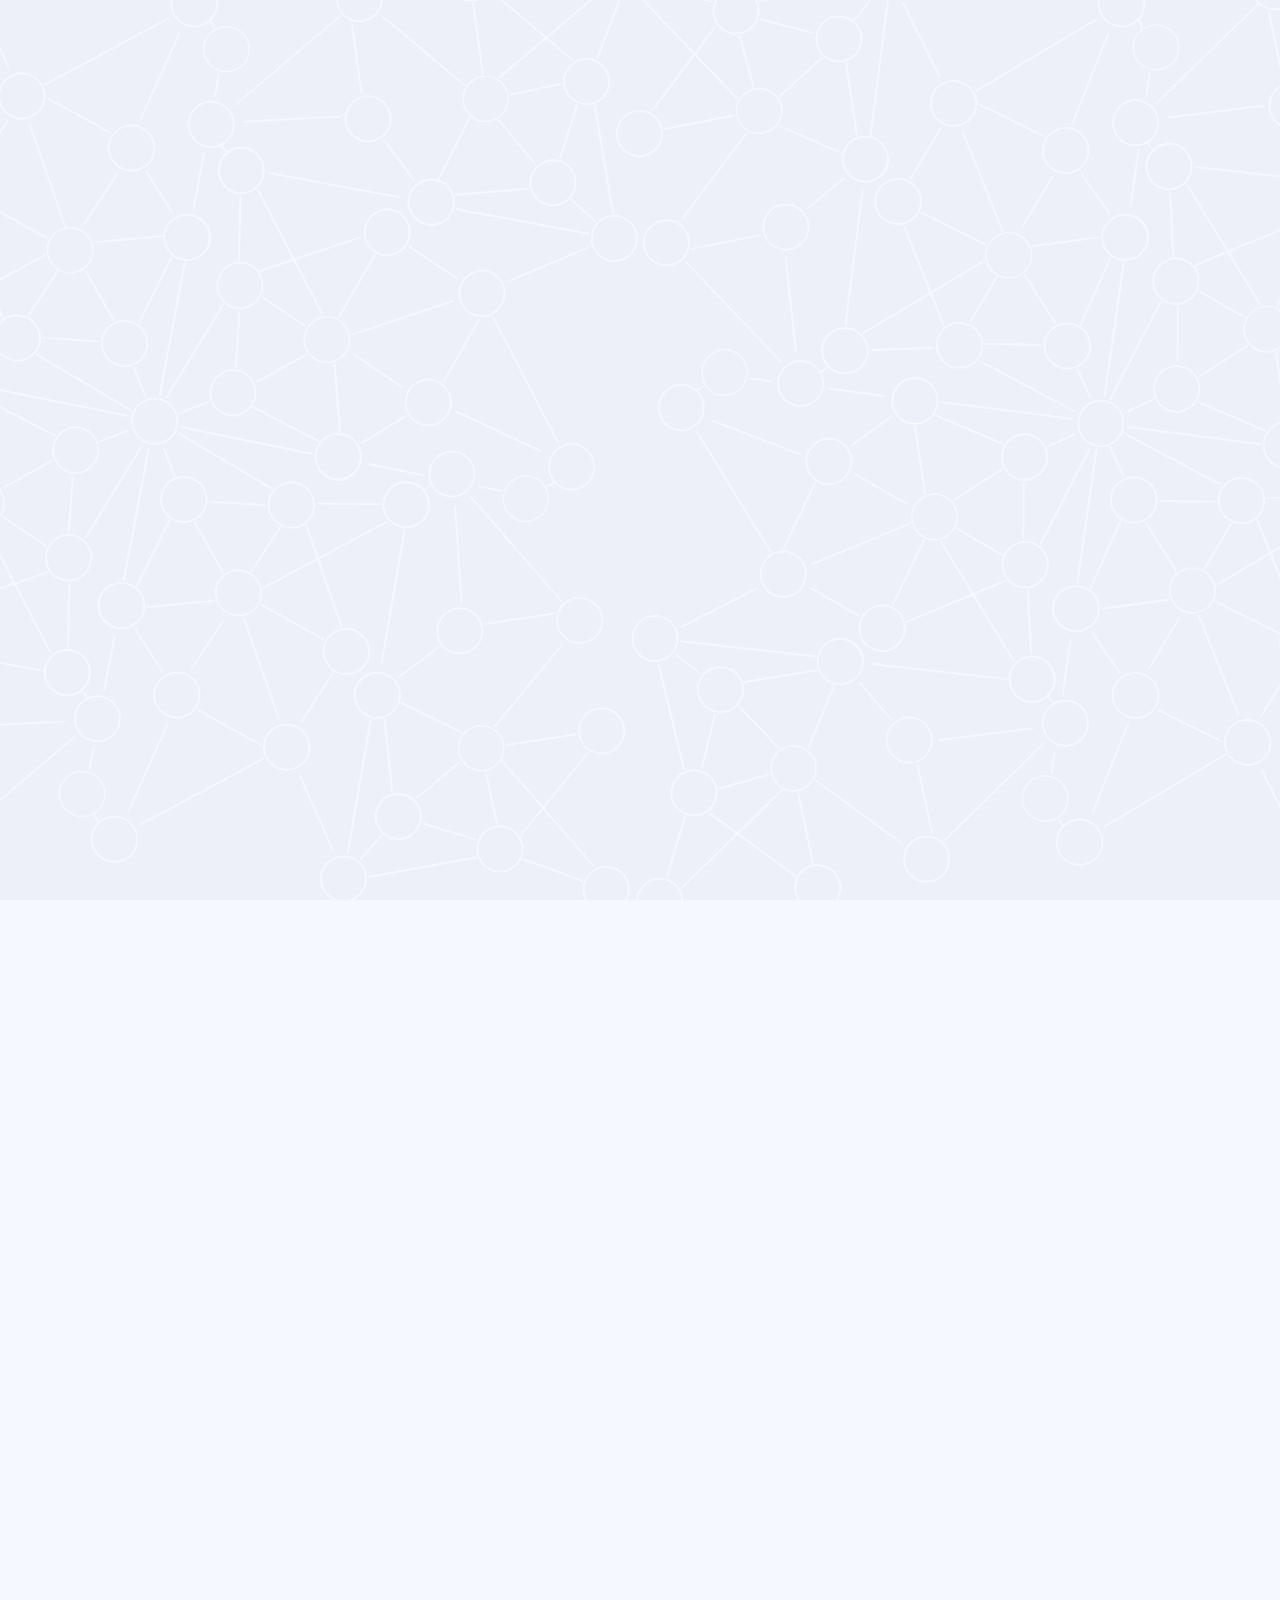
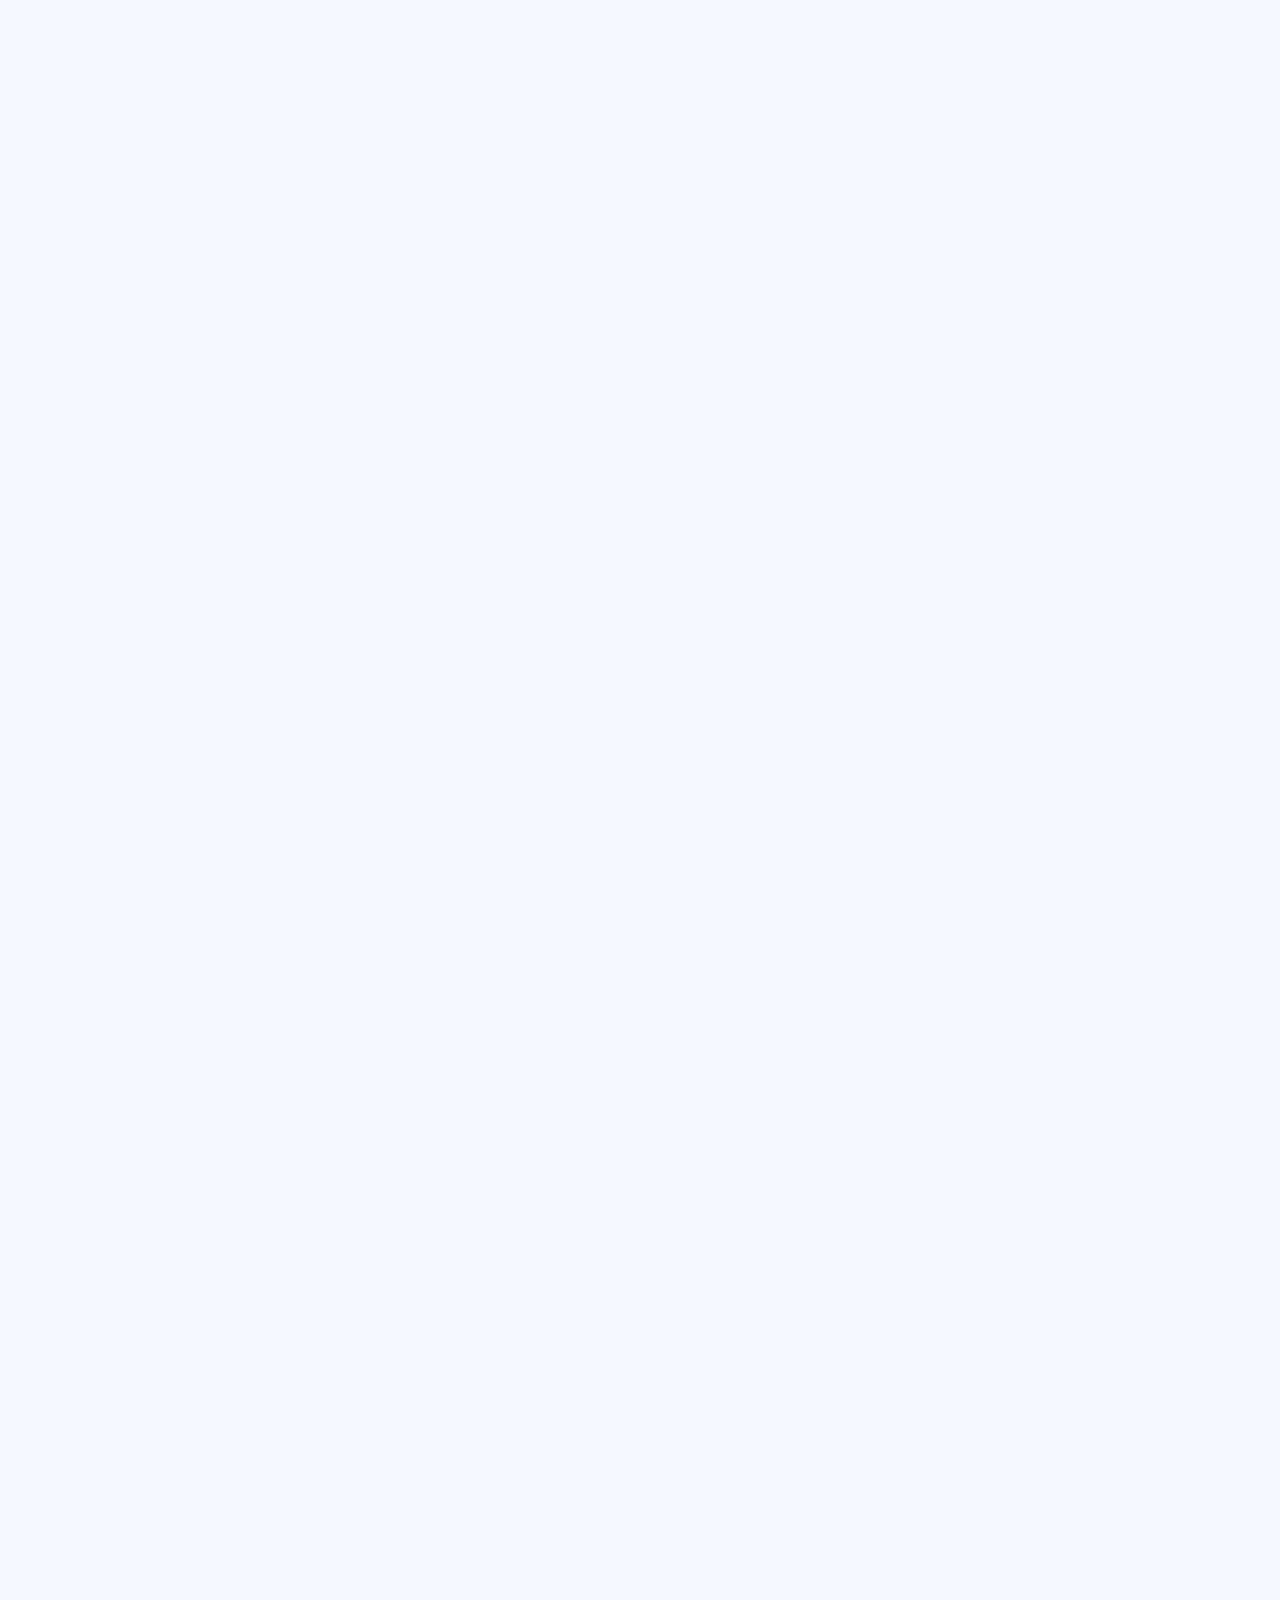
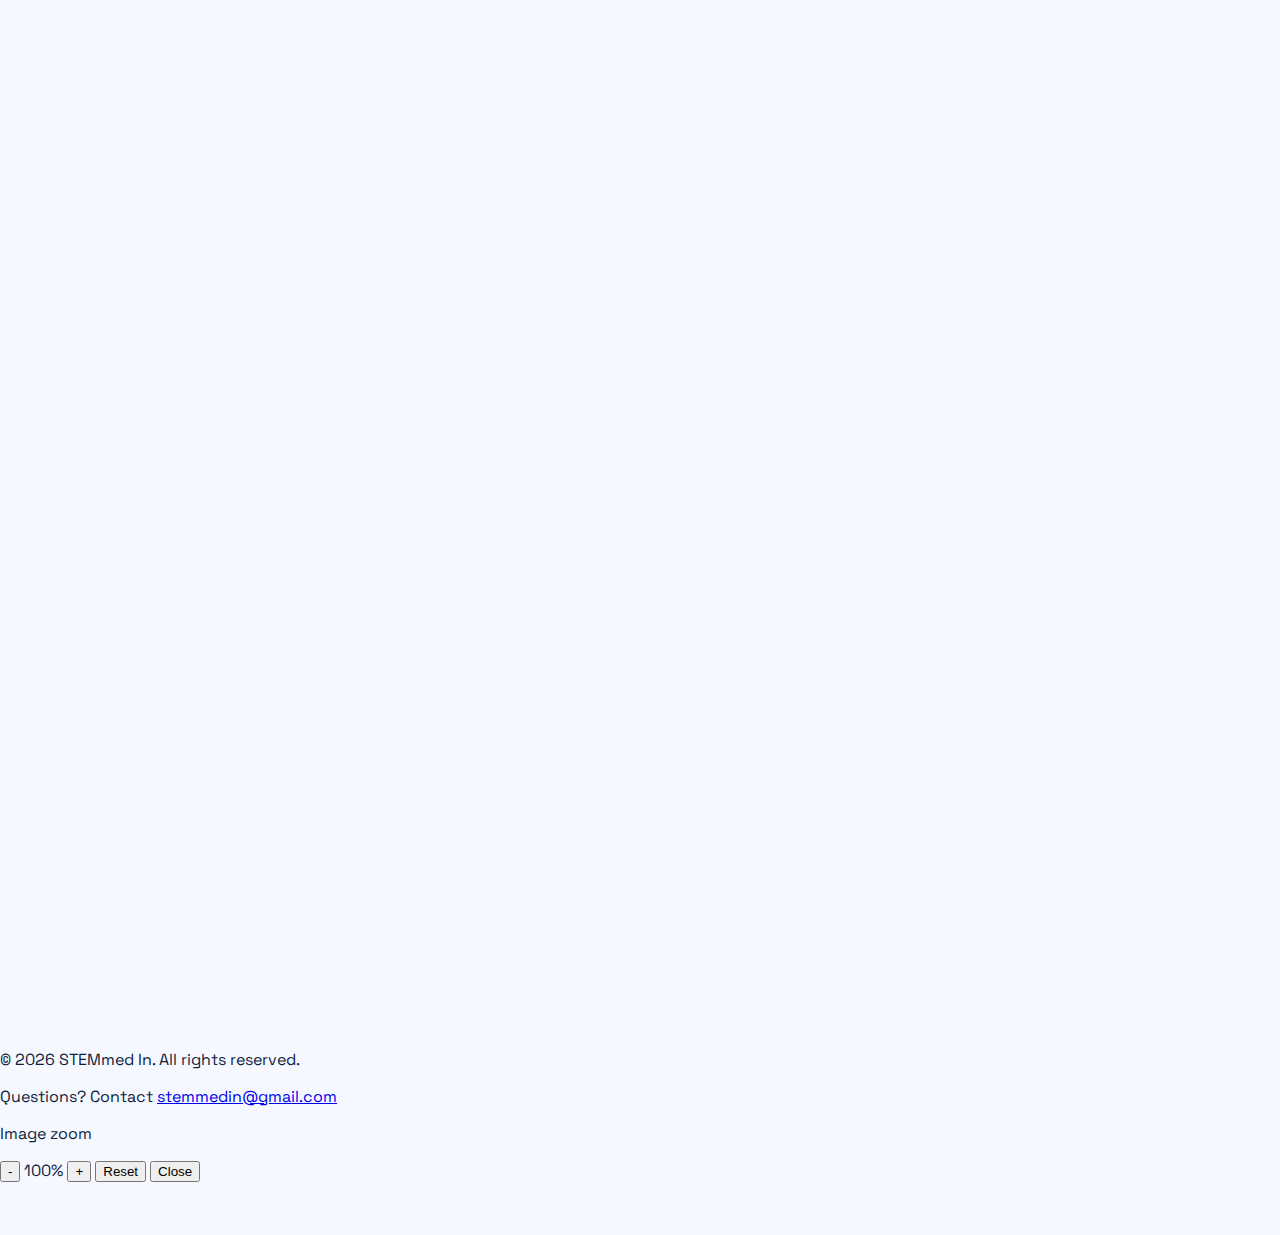
<file: concepts/fundamentals/index.html>
<!DOCTYPE html>
<html>
<head>
    <title>Part 1: Data + Statistics - STEMmed In</title>
    <meta charset="UTF-8">
    <meta name="viewport" content="width=device-width, initial-scale=1">
    <link rel="stylesheet" href="/styles.css">
    <link href="https://fonts.googleapis.com/css2?family=JetBrains+Mono:wght@400;500;600&family=Space+Grotesk:wght@400;500;600;700;800&display=swap" rel="stylesheet">
    <script defer src="/theme.js"></script>
</head>
<body>
    <main class="page-wrap">
        <section class="card hero-card">
            <nav class="top-nav">
                <a class="nav-link" href="/">Home</a>
                <a class="nav-link" href="/concepts/">Concepts Explained</a>
                <a class="nav-link" href="/resources/">Resources</a>
                <a class="nav-link" href="/contribute/">Contribute</a>
                <button class="theme-toggle" type="button" data-theme-toggle>Light Mode</button>
            </nav>
            <p class="eyebrow">Part 1</p>
            <h1>Data & Statistics Fundamentals</h1>
            <p class="hero-copy">If you are new to this, you are in the right place. We will keep this conversational, define terms as we go, and focus on what each idea is actually useful for.</p>
            <div class="subpage-nav">
                <a class="subpage-link" href="/concepts/">Back to Roadmap</a>
                <a class="subpage-link" href="/concepts/core-ml/">Next: Core ML</a>
            </div>
        </section>

        <section class="card concept-section">
            <h2>Quick Glossary (Plain English)</h2>
            <div class="glossary-grid">
                <article class="glossary-item">
                    <h3>Dataset</h3>
                    <p>A collection of examples. Think of it as your study material for a model.</p>
                </article>
                <article class="glossary-item">
                    <h3>Feature</h3>
                    <p>An input variable used to make predictions, like age, income, or blood pressure.</p>
                </article>
                <article class="glossary-item">
                    <h3>Label / Target</h3>
                    <p>The answer you want to predict, like disease/no disease or next-month sales.</p>
                </article>
                <article class="glossary-item">
                    <h3>Noise</h3>
                    <p>Messy randomness in data that does not represent real signal.</p>
                </article>
            </div>
        </section>

        <section class="card concept-section">
            <h2>Data Science Fundamentals</h2>
            <div class="learning-block">
                <h3>What Data Science Really Is</h3>
                <p>Data science is problem solving with evidence. You start with a practical question, gather data, clean it, analyze it, and then make a decision. If a model is accurate but doesn't help anyone make a better decision, it is not very useful.</p>
                <p class="analogy"><strong>Analogy:</strong> It is like planning a road trip. You do not just stare at maps. You choose a destination, check routes, account for weather, then pick a plan you can actually drive.</p>
            </div>
            <div class="learning-block">
                <h3>CRISP-DM (Simple Version)</h3>
                <p>CRISP-DM is just a reliable checklist so you do not skip important steps.</p>
                <ul class="learning-list">
                    <li><strong>1. Business understanding:</strong> What decision are we trying to improve?</li>
                    <li><strong>2. Data understanding:</strong> What data do we have, and how messy is it?</li>
                    <li><strong>3. Data prep:</strong> Fix missing values, wrong formats, and inconsistent labels.</li>
                    <li><strong>4. Modeling:</strong> Try a few models, not just one.</li>
                    <li><strong>5. Evaluation:</strong> Check if results are useful and safe.</li>
                    <li><strong>6. Deployment:</strong> Put it into a real workflow and monitor drift.</li>
                </ul>
            </div>
            <div class="learning-block">
                <h3>Structured vs Unstructured vs Time-Series Data</h3>
                <p><strong>Structured</strong> data fits nicely in tables. <strong>Unstructured</strong> data includes text, images, audio, and PDFs. <strong>Time-series</strong> data is ordered by time, like stock prices or heart-rate streams. Each type needs different cleaning and modeling choices.</p>
                <p class="math-note"><strong>Important:</strong> Time-series data must respect time order. Randomly shuffling it can create fake performance.</p>
            </div>
            <div class="learning-block">
                <h3>Cleaning Data (The Unpopular but Critical Step)</h3>
                <p>Most beginner mistakes happen here. Bad data causes bad models. Cleaning includes fixing missing values, removing duplicates, handling outliers, and checking if labels are consistent.</p>
                <p class="analogy"><strong>Analogy:</strong> If your ingredients are spoiled, no recipe can save the meal.</p>
            </div>
            <div class="learning-block">
                <h3>Ethics and Bias (No, This Is Not Optional)</h3>
                <p>If one group is underrepresented in your data, the model may perform worse for that group. That is not just a technical issue; it can become a fairness and trust issue. Good practice means asking early: who benefits, who might be harmed, and how do we check?</p>
            </div>
            <figure class="image-slot">
                <img class="concept-image concept-image-xl" src="/img/crisp-dm.png" alt="CRISP-DM lifecycle diagram showing business understanding, data understanding, preparation, modeling, evaluation, and deployment." />
                <figcaption>CRISP-DM lifecycle overview: a practical roadmap for organizing data science projects from problem framing to deployment and monitoring.</figcaption>
            </figure>
        </section>

        <section class="card concept-section">
            <h2>Statistics Without Intimidation</h2>
            <div class="learning-block">
                <h3>Descriptive Statistics</h3>
                <p>These are quick summary tools. Mean and median tell you "typical" values. Variance and standard deviation tell you how spread out values are. Correlation tells you whether two variables move together.</p>
                <p class="analogy"><strong>Analogy:</strong> Before reading an entire book, you read the back cover and chapter titles. Descriptive stats are that quick preview.</p>
            </div>
            <div class="learning-block">
                <h3>Probability and Distributions</h3>
                <p>Probability answers "how likely is this?" A distribution is just the shape of likely outcomes. Normal distribution is bell-shaped, binomial handles repeated yes/no outcomes, and poisson handles counts in time windows.</p>
                <p>Bayes' theorem helps you update beliefs after new evidence. If a test result comes in, Bayes tells you how much you should revise your confidence.</p>
                <p class="math-note">Bayes in plain words: Updated belief = old belief + strength of new evidence.</p>
            </div>
            <div class="learning-block">
                <h3>Inference, Confidence Intervals, and Hypothesis Tests</h3>
                <p>You usually cannot observe everyone, so you sample. Inference asks: what can we say about the whole population from this sample? Confidence intervals give a plausible range. Hypothesis tests ask if an observed effect might just be random luck.</p>
                <p class="analogy"><strong>Analogy:</strong> You do not taste every spoonful of soup. A few good samples can tell you if the whole pot needs salt.</p>
            </div>
            <div class="learning-block">
                <h3>Correlation Is Not Causation</h3>
                <p>Just because two things move together does not mean one causes the other. Maybe a third hidden factor drives both. This matters a lot when decisions affect people, health, or money.</p>
            </div>
            <figure class="image-slot">
                <div class="diagram-grid">
                    <img class="concept-image concept-image-large" src="/img/mean-median-mode.jpg" alt="Chart illustrating mean, median, and mode differences across a distribution." />
                    <img class="concept-image concept-image-large" src="/img/hyp-test.jpg" alt="Hypothesis testing workflow and confidence interval illustration." />
                </div>
                <figcaption>Left: descriptive statistics (mean/median/mode) and distribution intuition. Right: inferential statistics workflow for confidence intervals and hypothesis testing.</figcaption>
            </figure>
        </section>

        <section class="card">
            <div class="subpage-nav">
                <a class="subpage-link" href="/concepts/">Back to Roadmap</a>
                <a class="subpage-link" href="/concepts/core-ml/">Next: Core ML</a>
            </div>
        </section>
    </main>
    <footer class="site-footer">
        <p>© 2026 STEMmed In. All rights reserved.</p>
        <p>Questions? Contact <a href="mailto:stemmedin@gmail.com">stemmedin@gmail.com</a></p>
    </footer>
</body>
</html>
</file>
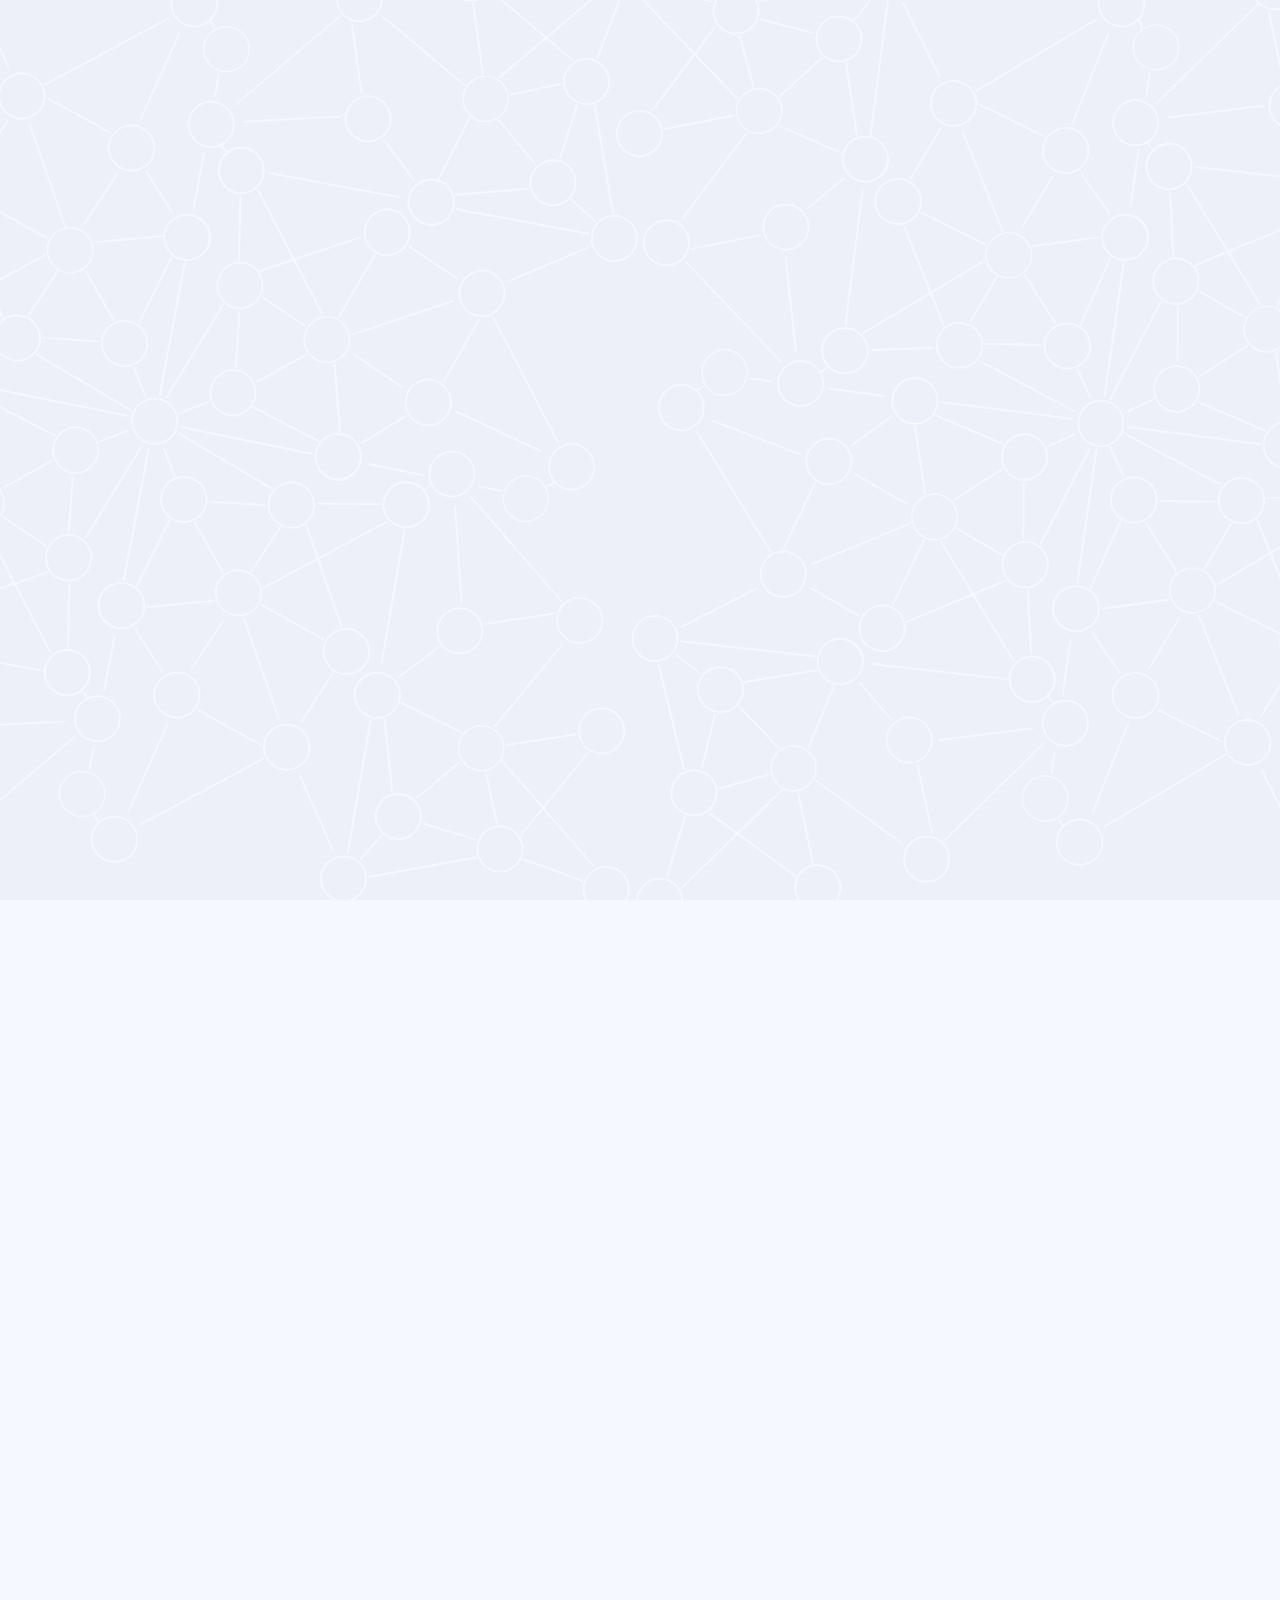
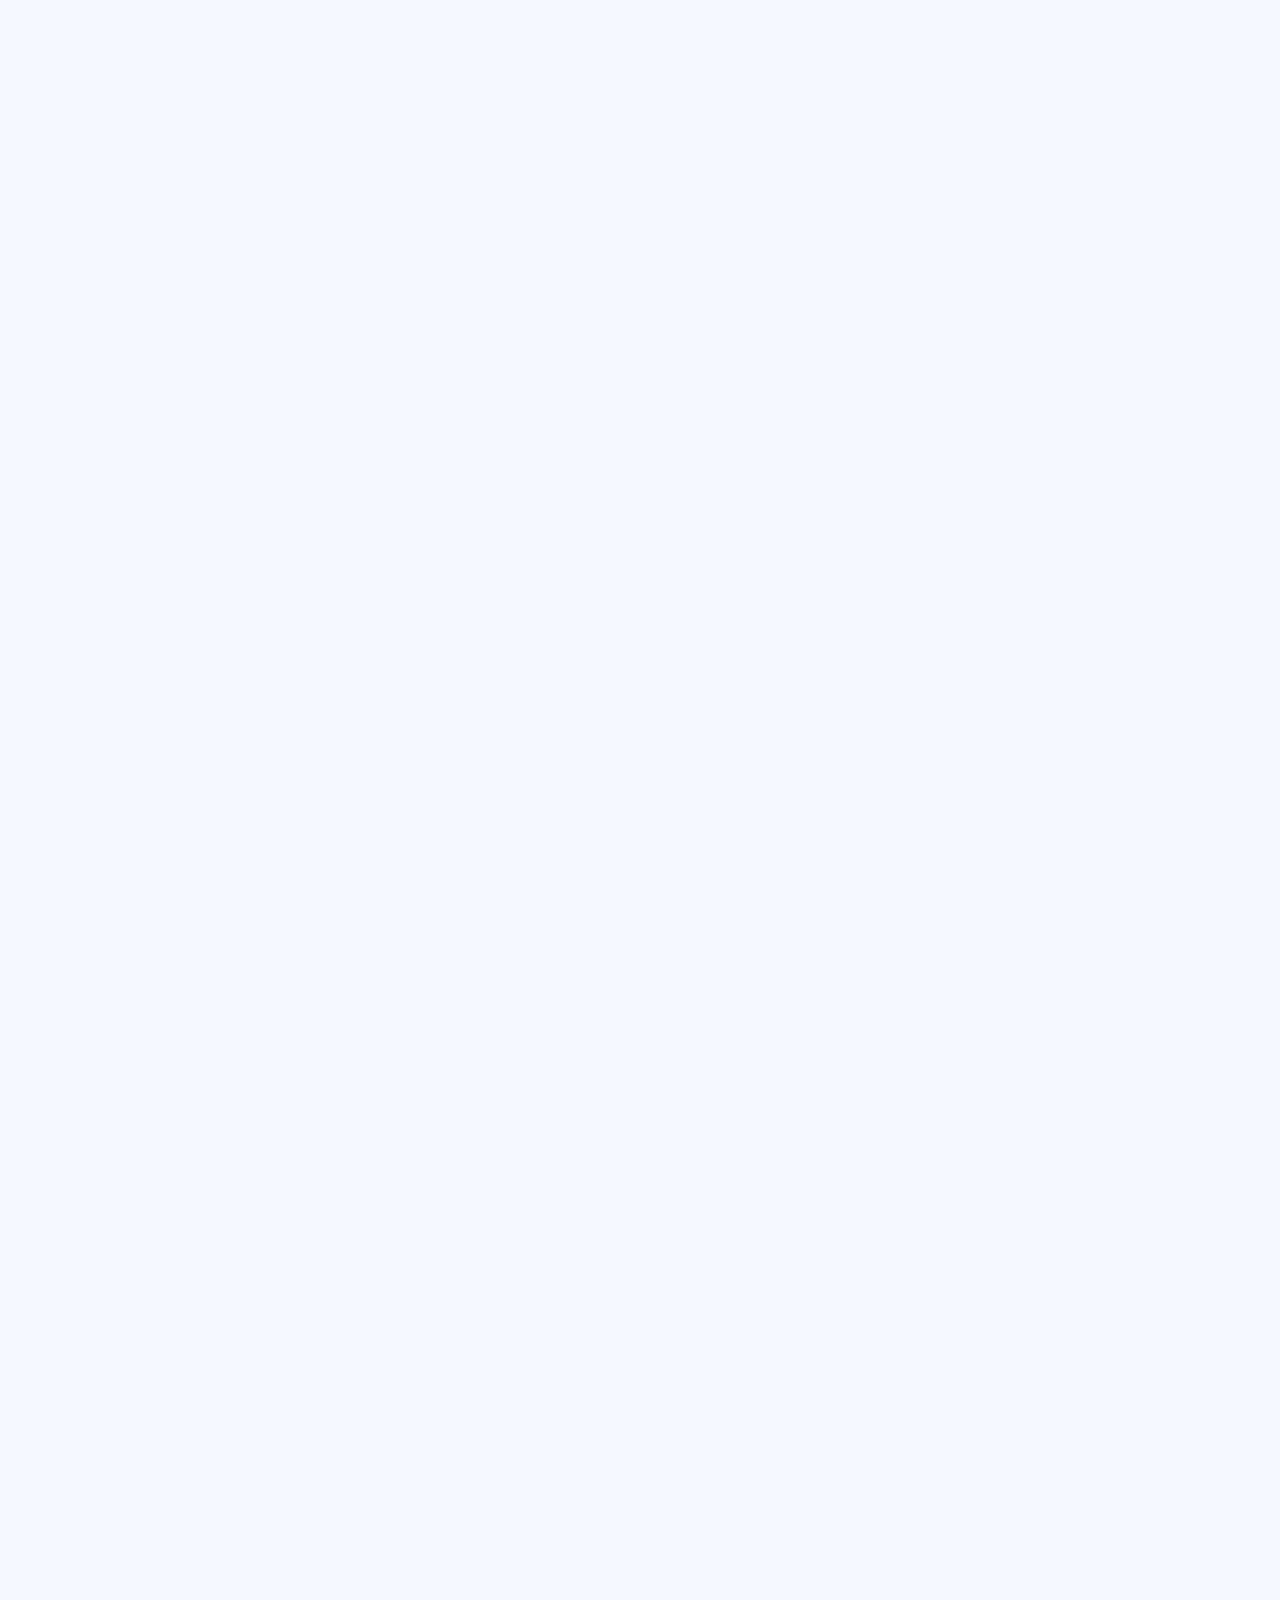
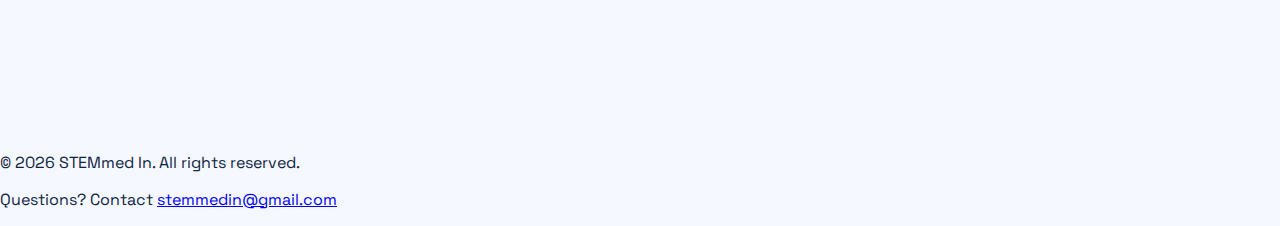
<file: applications.html>
<!DOCTYPE html>
<html>
<head>
    <title>Applications - STEMmed In</title>
    <meta charset="UTF-8">
    <meta name="viewport" content="width=device-width, initial-scale=1">
    <link rel="stylesheet" href="styles.css">
    <link href="https://fonts.googleapis.com/css2?family=JetBrains+Mono:wght@400;500;600&family=Space+Grotesk:wght@400;500;600;700;800&display=swap" rel="stylesheet">
    <script defer src="theme.js"></script>
</head>
<body>
    <main class="page-wrap">
        <section class="card hero-card">
            <nav class="top-nav">
                <a class="nav-link" href="index.html">Home</a>
                <a class="nav-link" href="concepts.html">Concepts Explained</a>
                <a class="nav-link" href="resources.html">Resources</a>
                <a class="nav-link" href="contributor-applications.html">Contribute</a>
                <button class="theme-toggle" type="button" data-theme-toggle>Light Mode</button>
            </nav>
            <p class="eyebrow">Real-World Use Cases</p>
            <h1>AI/ML Applications Across Fields</h1>
            <p class="hero-copy">This page answers one practical question: "Where is this stuff used in real life?" We keep it simple and concrete, with examples you can immediately understand.</p>
        </section>

        <section class="card concept-section">
            <h2>Beginner Glossary for Applications</h2>
            <div class="glossary-grid">
                <article class="glossary-item">
                    <h3>Inference</h3>
                    <p>When a trained model makes a prediction on new data.</p>
                </article>
                <article class="glossary-item">
                    <h3>Workflow</h3>
                    <p>The sequence of steps teams use to get real outcomes from a model.</p>
                </article>
                <article class="glossary-item">
                    <h3>Decision Support</h3>
                    <p>Model helps a person make a better decision, instead of replacing them entirely.</p>
                </article>
                <article class="glossary-item">
                    <h3>Monitoring</h3>
                    <p>Tracking model quality after launch so it does not silently degrade.</p>
                </article>
            </div>
        </section>

        <section class="card concept-section">
            <h2>Medicine and Healthcare</h2>
            <div class="learning-block">
                <h3>Where It Helps</h3>
                <p>AI can help triage medical images, summarize clinical notes, predict readmission risk, and flag unusual patterns in patient monitoring streams. In most settings, it supports clinicians instead of replacing them.</p>
                <p class="analogy"><strong>Analogy:</strong> Think of the model as an extra pair of eyes that never gets tired, while the doctor remains the decision-maker.</p>
            </div>
            <div class="learning-block">
                <h3>What Makes It Hard</h3>
                <p>Medical data is noisy, privacy-sensitive, and often biased by site-specific processes. A model that looks strong in one hospital may fail in another if patient populations differ.</p>
            </div>
            <figure class="image-slot">
                <div class="image-placeholder image-large">Diagram Space: Clinical AI Workflow (Input -> Model -> Clinician Decision -> Feedback)</div>
                <figcaption>Include where humans review predictions and where performance is re-audited.</figcaption>
            </figure>
        </section>

        <section class="card concept-section">
            <h2>Finance</h2>
            <div class="learning-block">
                <h3>Where It Helps</h3>
                <p>Common use cases include fraud detection, risk scoring, anti-money-laundering alerts, customer churn prediction, and portfolio support tools.</p>
                <p class="analogy"><strong>Analogy:</strong> In fraud detection, the model is like a vigilant security guard scanning thousands of transactions and highlighting suspicious ones for analysts.</p>
            </div>
            <div class="learning-block">
                <h3>What Makes It Hard</h3>
                <p>Financial patterns shift with market regimes and user behavior. A strategy that worked in last year's data can degrade fast. Strong validation and monitoring are non-negotiable.</p>
            </div>
            <figure class="image-slot">
                <div class="image-placeholder image-large">Diagram Space: Fraud/Risk Pipeline with Alerts and Human Review</div>
                <figcaption>Show feedback loop: analyst outcomes return to training data for retraining.</figcaption>
            </figure>
        </section>

        <section class="card concept-section">
            <h2>Biology and Chemistry</h2>
            <div class="learning-block">
                <h3>Where It Helps</h3>
                <p>AI is used for sequence analysis, protein structure tasks, molecule property prediction, lead prioritization, and experiment recommendation.</p>
                <p class="analogy"><strong>Analogy:</strong> Instead of testing every possible molecule in the lab, models help narrow to a smarter shortlist.</p>
            </div>
            <div class="learning-block">
                <h3>What Makes It Hard</h3>
                <p>Wet-lab data can be sparse, expensive, and noisy. Predictions need experimental confirmation, so the goal is often "better experiment planning" not blind automation.</p>
            </div>
            <figure class="image-slot">
                <div class="image-placeholder image-large">Diagram Space: Molecule/Sequence -> Model -> Candidate Ranking -> Lab Validation</div>
                <figcaption>Show clearly where computational prediction hands off to real experiments.</figcaption>
            </figure>
        </section>

        <section class="card concept-section">
            <h2>Physics and Engineering</h2>
            <div class="learning-block">
                <h3>Where It Helps</h3>
                <p>Applications include surrogate models for simulation, sensor anomaly detection, inverse problems, and control optimization in complex systems.</p>
                <p class="analogy"><strong>Analogy:</strong> A surrogate model is like a fast "stand-in" simulator that gives quick approximate answers before expensive full simulation.</p>
            </div>
            <div class="learning-block">
                <h3>What Makes It Hard</h3>
                <p>Physical systems often have strict constraints. Predictions must remain physically plausible, not just statistically accurate.</p>
            </div>
            <figure class="image-slot">
                <div class="image-placeholder image-large">Diagram Space: Simulation Loop + ML Surrogate + Physics Constraints</div>
                <figcaption>Include where domain equations are used to validate model outputs.</figcaption>
            </figure>
        </section>

        <section class="card concept-section">
            <h2>Cross-Domain Pattern You Will See Everywhere</h2>
            <div class="learning-block">
                <p>Whether in medicine, finance, biology, or physics, the pattern is similar:</p>
                <ul class="learning-list">
                    <li>1. Define the decision you are trying to improve.</li>
                    <li>2. Collect and clean domain data.</li>
                    <li>3. Train and evaluate with proper validation.</li>
                    <li>4. Deploy into a workflow with human oversight.</li>
                    <li>5. Monitor, retrain, and document failures.</li>
                </ul>
                <p class="math-note">If step 5 is missing, model quality will drift and trust will collapse over time.</p>
            </div>
            <figure class="image-slot">
                <div class="image-placeholder image-xl">Diagram Space: End-to-End Applied ML Lifecycle (All Domains)</div>
                <figcaption>Use one big lifecycle visual so readers recognize shared structure across disciplines.</figcaption>
            </figure>
        </section>

        <section class="card concept-section">
            <h2>Keep Learning</h2>
            <p class="section-copy">If this page made you curious, the next step is the resource library with curated paths for ML, AI, and domain-specific tracks.</p>
            <div class="subpage-nav">
                <a class="subpage-link" href="resources.html">Open Resources Library</a>
            </div>
        </section>

        <section class="card">
            <h2>Want to Contribute?</h2>
            <p class="section-copy">Guest writer/editor applications are on a separate page.</p>
            <div class="subpage-nav">
                <a class="subpage-link" href="contributor-applications.html">Open Contributor Applications</a>
            </div>
        </section>
    </main>
    <footer class="site-footer">
        <p>© 2026 STEMmed In. All rights reserved.</p>
        <p>Questions? Contact <a href="mailto:stemmedin@gmail.com">stemmedin@gmail.com</a></p>
    </footer>
</body>
</html>
</file>
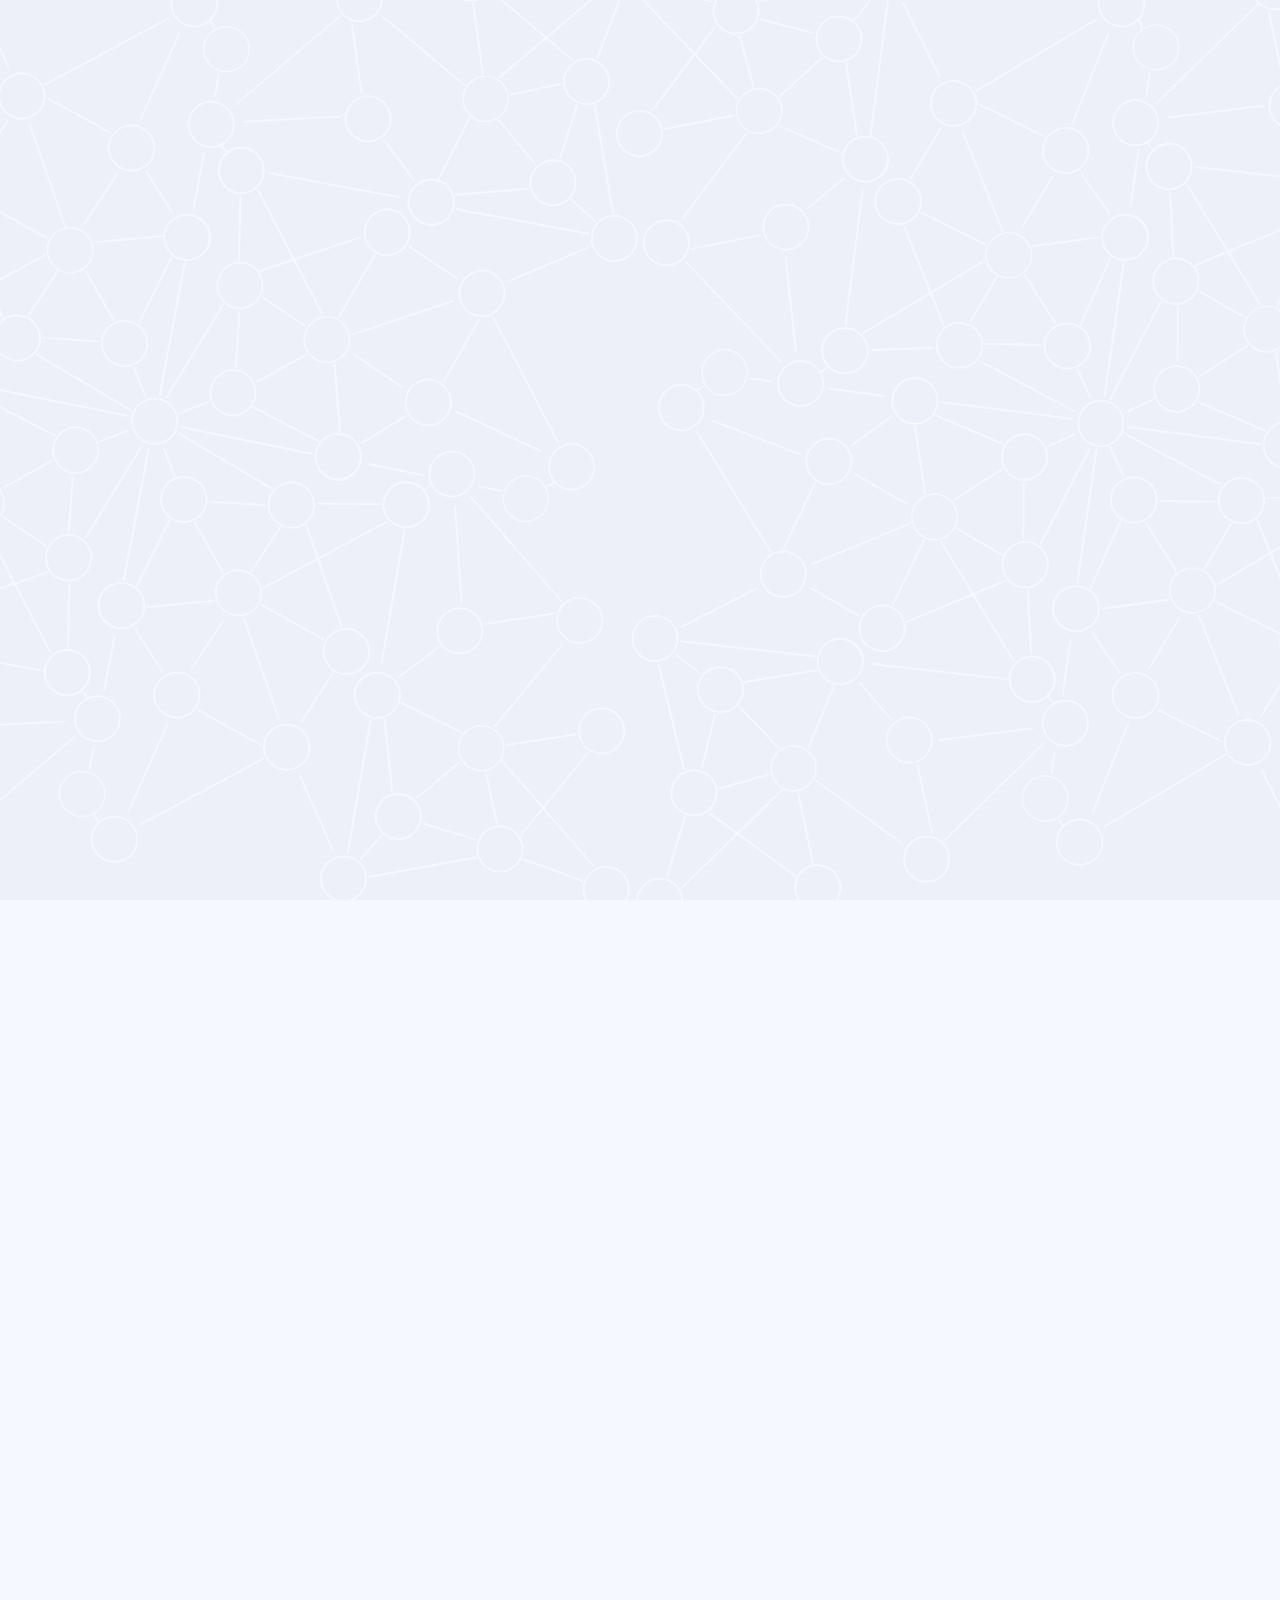
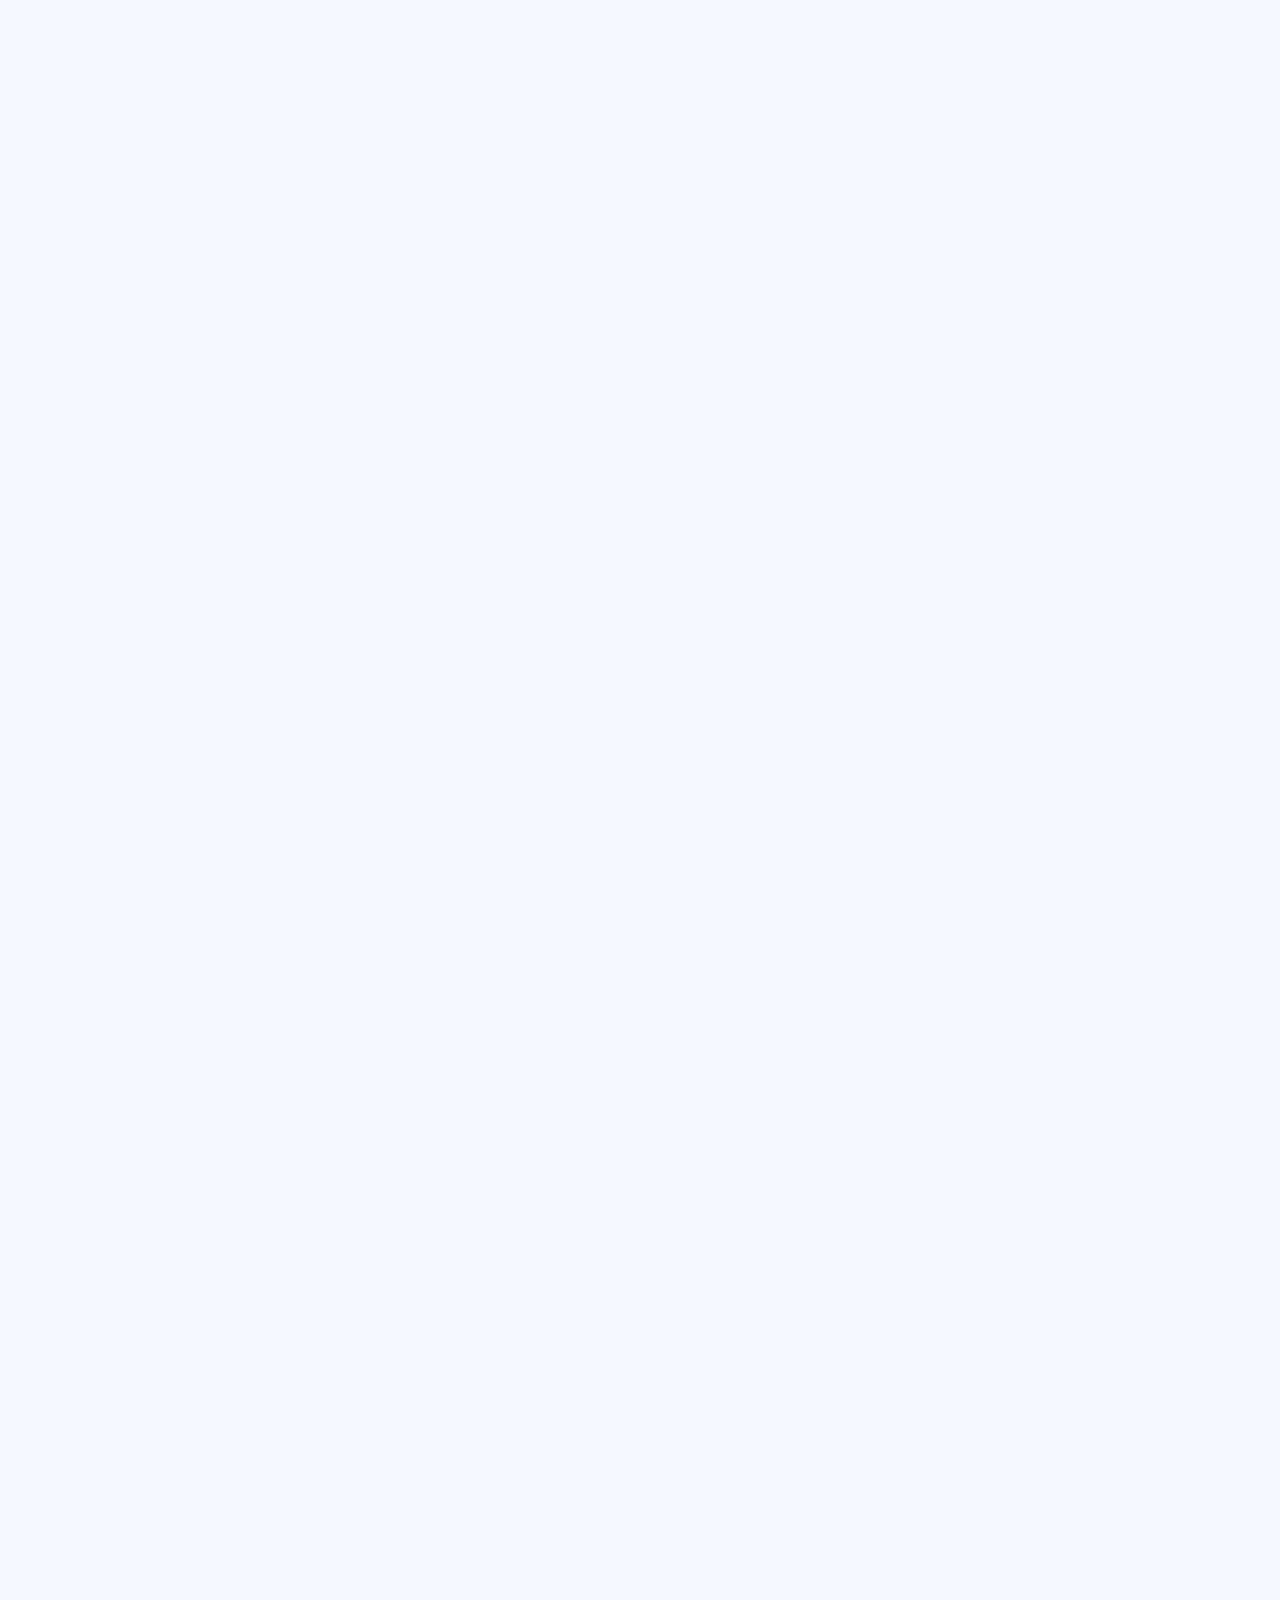
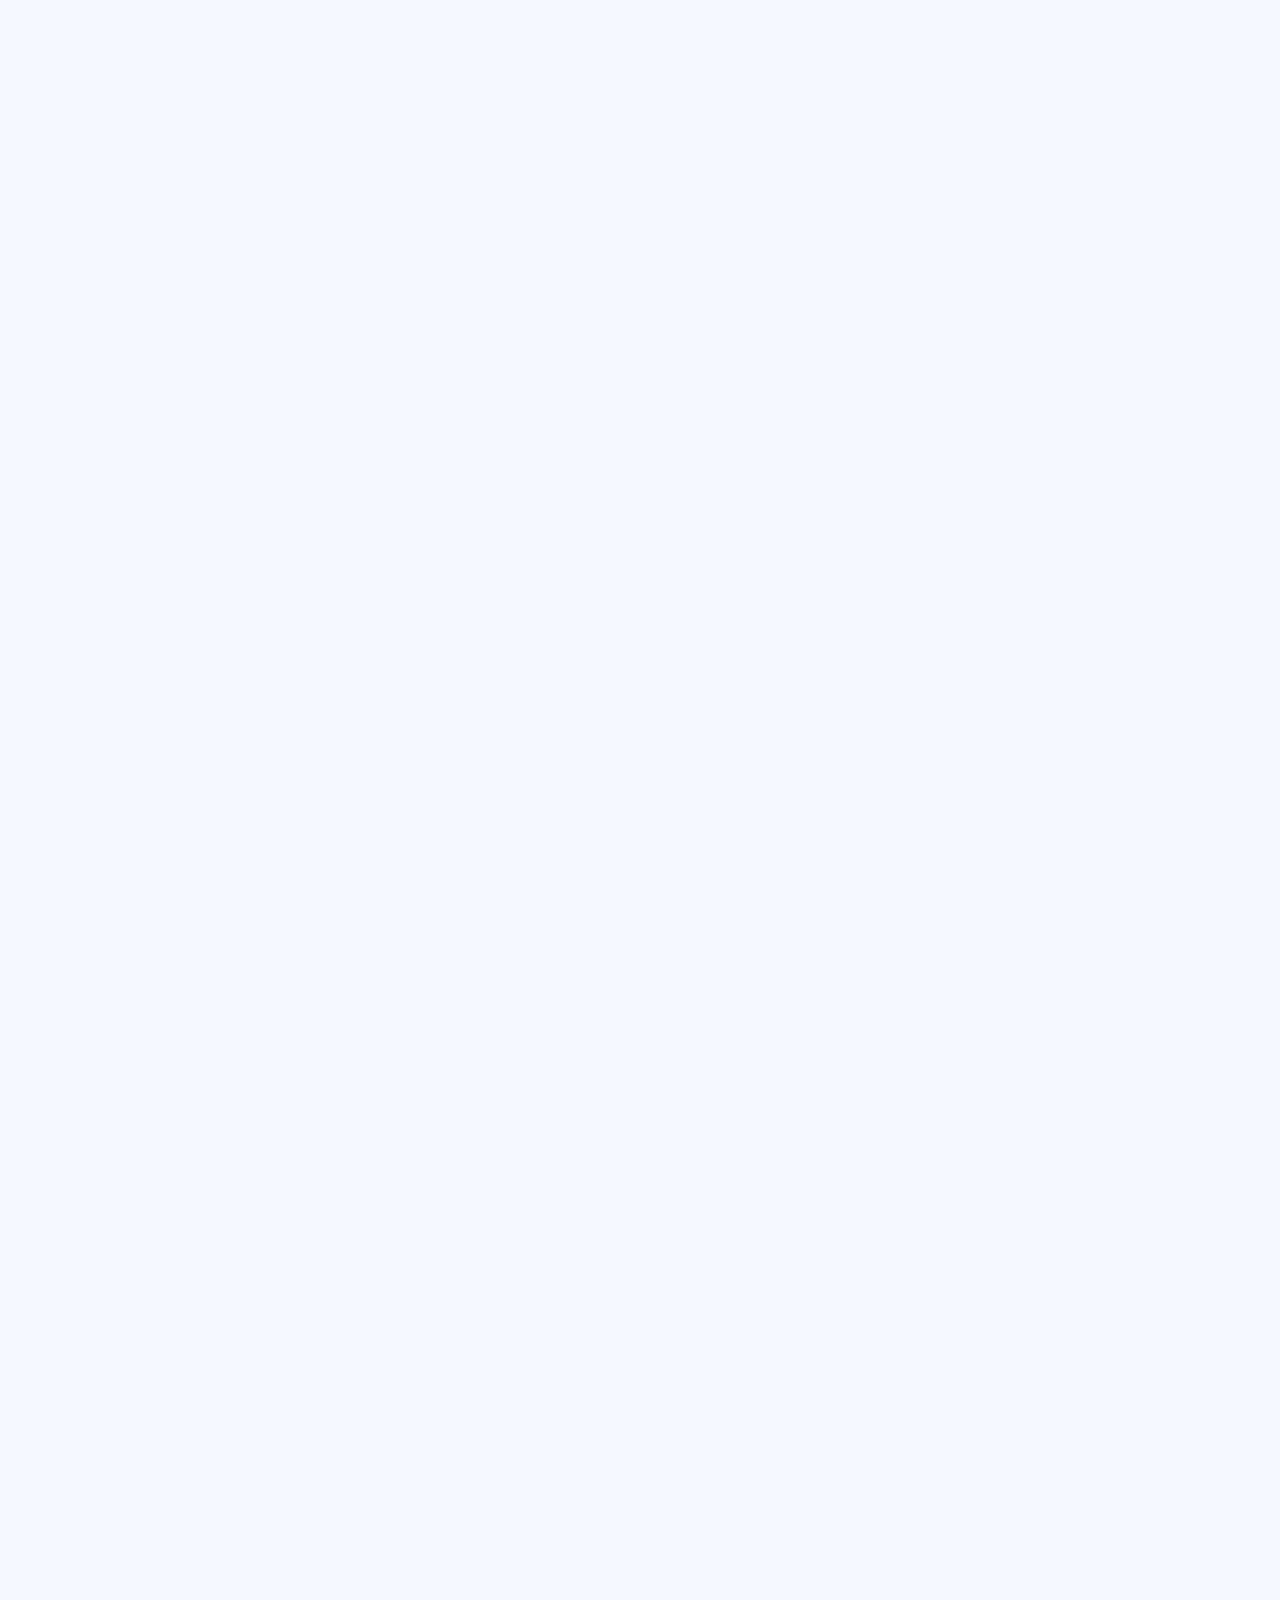
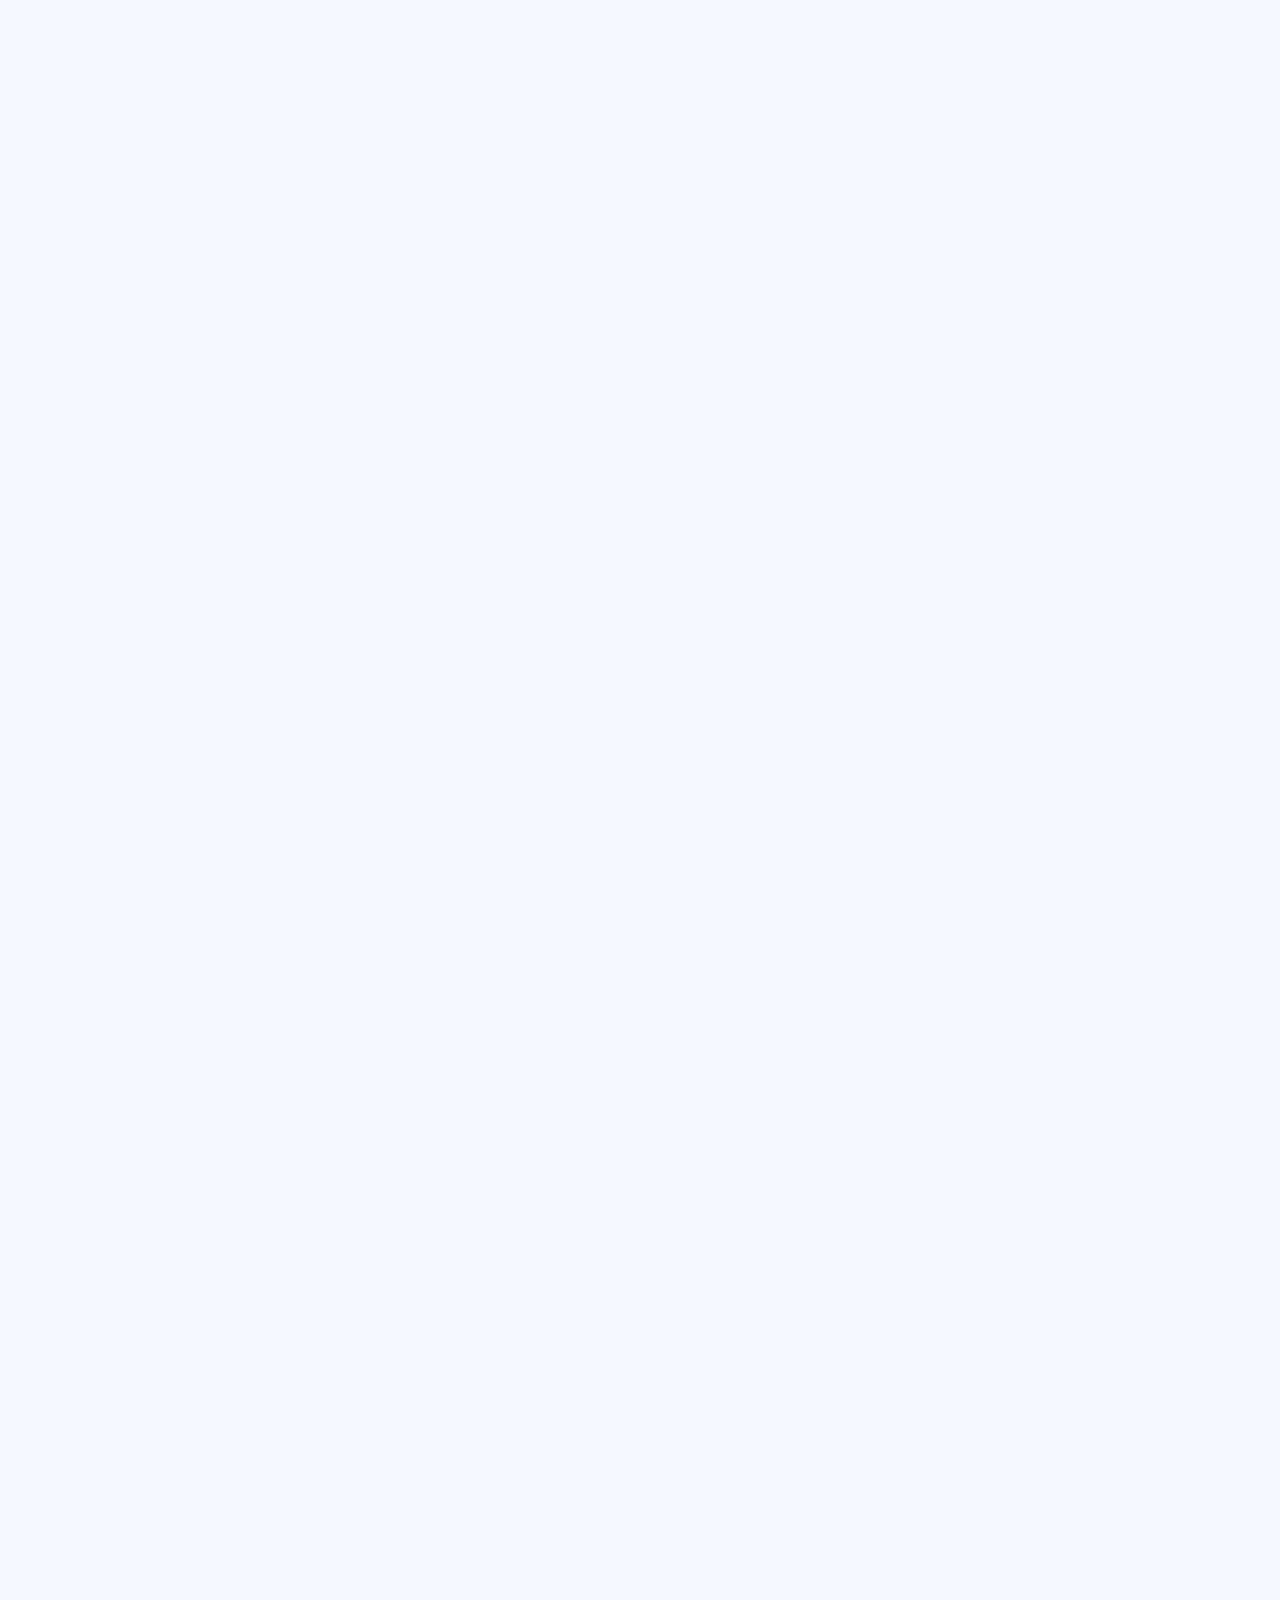
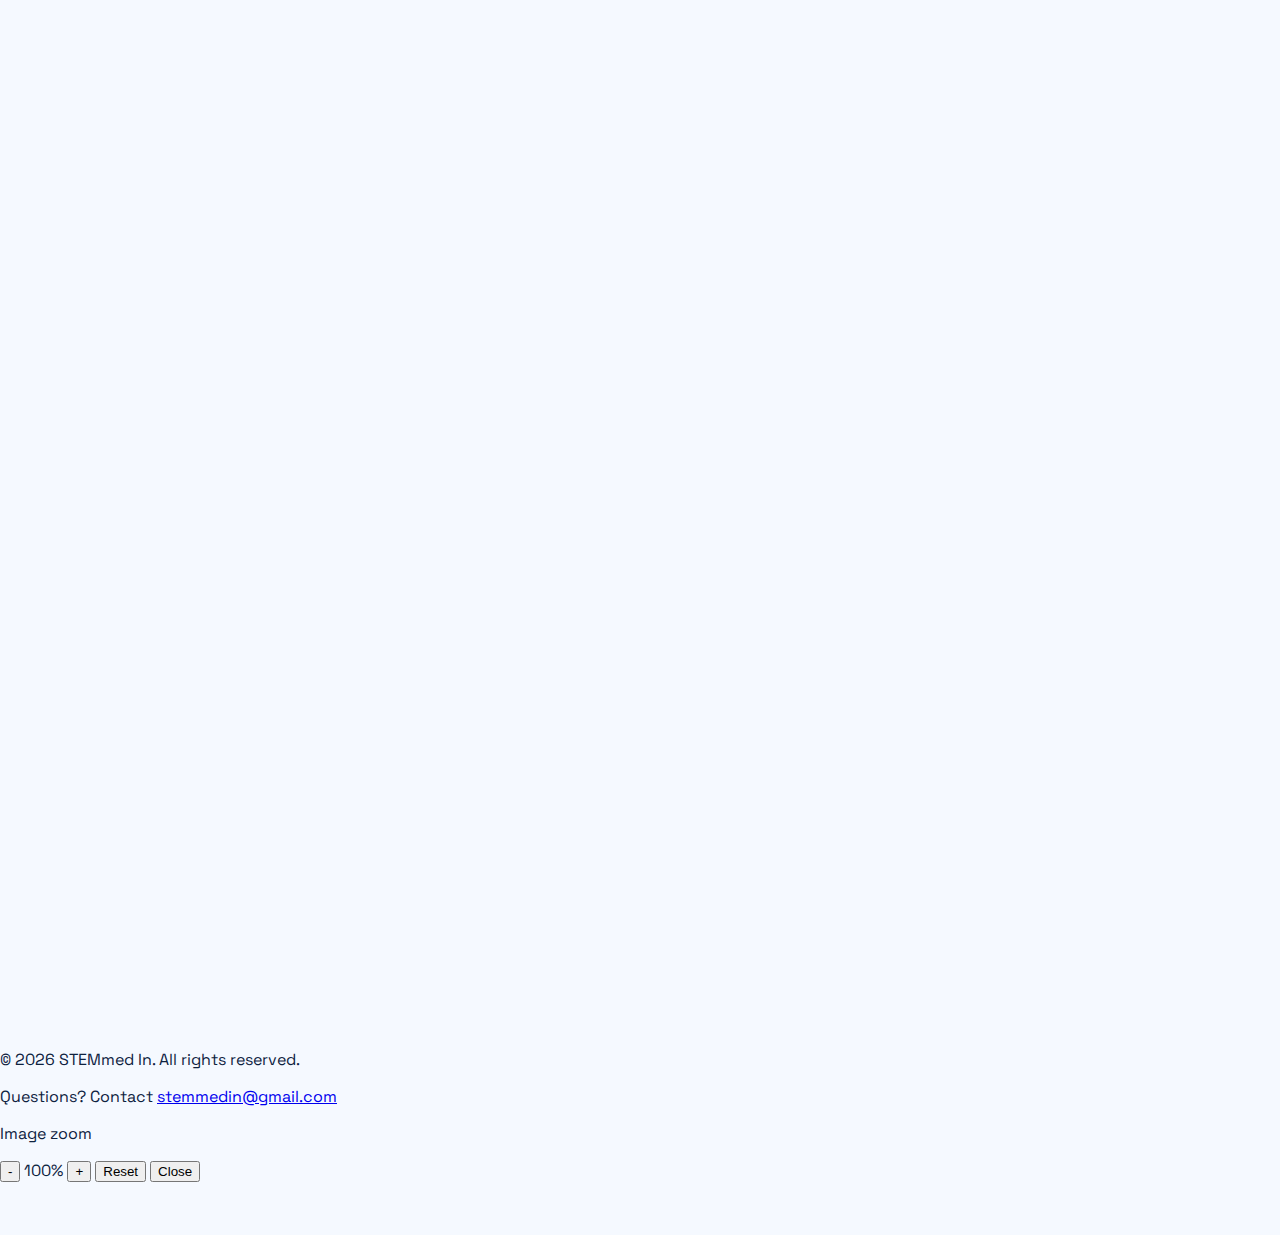
<file: concepts-deep-learning.html>
<!DOCTYPE html>
<html>
<head>
    <title>Part 3: Deep Learning - STEMmed In</title>
    <meta charset="UTF-8">
    <meta name="viewport" content="width=device-width, initial-scale=1">
    <link rel="stylesheet" href="styles.css">
    <link href="https://fonts.googleapis.com/css2?family=JetBrains+Mono:wght@400;500;600&family=Space+Grotesk:wght@400;500;600;700;800&display=swap" rel="stylesheet">
    <script defer src="theme.js"></script>
</head>
<body>
    <main class="page-wrap">
        <section class="card hero-card">
            <nav class="top-nav">
                <a class="nav-link" href="index.html">Home</a>
                <a class="nav-link" href="concepts.html">Concepts Explained</a>
                <a class="nav-link" href="resources.html">Resources</a>
                <a class="nav-link" href="contributor-applications.html">Contribute</a>
                <button class="theme-toggle" type="button" data-theme-toggle>Light Mode</button>
            </nav>
            <p class="eyebrow">Part 3</p>
            <h1>Diving Into Deep Learning</h1>
            <p class="hero-copy">This page explains neural networks as clearly as possible for first-time learners, while still covering the pieces used in modern models.</p>
            <div class="subpage-nav">
                <a class="subpage-link" href="concepts.html">Back to Roadmap</a>
                <a class="subpage-link" href="concepts-ml-core.html">Previous: Core ML</a>
                <a class="subpage-link" href="concepts-advanced-applied.html">Next: Advanced + Applied</a>
            </div>
        </section>

        <section class="card concept-section">
            <h2>Quick Glossary (Deep Learning Terms)</h2>
            <div class="glossary-grid">
                <article class="glossary-item">
                    <h3>Weight</h3>
                    <p>A learned number that controls how strongly an input matters.</p>
                </article>
                <article class="glossary-item">
                    <h3>Activation</h3>
                    <p>A function that adds non-linearity so networks can model complex patterns.</p>
                </article>
                <article class="glossary-item">
                    <h3>Loss</h3>
                    <p>A score of how wrong the model currently is.</p>
                </article>
                <article class="glossary-item">
                    <h3>Backpropagation</h3>
                    <p>The process of sending error information backward to update weights.</p>
                </article>
            </div>
        </section>

        <section class="card concept-section">
            <h2>Neural Networks from Zero</h2>
            <div class="learning-block">
                <h3>What a Neural Network Is</h3>
                <p>A neural network is a stack of mathematical functions that transforms input into output. Each layer extracts more useful structure from the previous one. With enough data and training, this layered structure can represent very complex relationships.</p>
                <p class="analogy"><strong>Analogy:</strong> Think of a newsroom. First team collects raw facts, second team organizes themes, third team writes conclusions. Each layer refines information.</p>
            </div>
            <div class="learning-block">
                <h3>Neurons, Weights, and Biases</h3>
                <p>A neuron computes a weighted sum of inputs, adds a bias, then applies an activation. Weights control importance; bias shifts the decision boundary. During training, these numbers are adjusted so predictions improve.</p>
                <p class="math-note">Single neuron: <code>z = w1*x1 + w2*x2 + ... + b</code>, output <code>a = activation(z)</code>.</p>
            </div>
            <div class="learning-block">
                <h3>Activation Functions</h3>
                <p>Activations add nonlinearity, which is essential. Without them, many layers collapse to an effectively linear model. ReLU is common due to efficient gradients, while sigmoid/tanh are still useful in specific outputs and recurrent settings.</p>
                <p class="analogy"><strong>Analogy:</strong> Activations are gatekeepers deciding when a signal is strong enough to pass through.</p>
            </div>
            <figure class="image-slot">
                <div class="diagram-grid">
                    <img class="concept-image concept-image-large" src="img/single-neuron.png" alt="Single neuron equation and signal flow diagram." />
                    <img class="concept-image concept-image-large" src="img/layered-network.png" alt="Layered neural network with input, hidden, and output layers." />
                </div>
                <figcaption>Left: one neuron in detail. Right: how many neurons stack into a full network.</figcaption>
            </figure>
        </section>

        <section class="card concept-section">
            <h2>Forward Pass, Loss, Backpropagation, Gradient Descent</h2>
            <div class="learning-block">
                <h3>Forward Pass</h3>
                <p>Input data flows through each layer until the model outputs a prediction. Nothing is updated yet; this is only prediction generation.</p>
            </div>
            <div class="learning-block">
                <h3>Loss Function</h3>
                <p>The loss measures how wrong the prediction is. Different tasks use different losses: mean squared error for regression, cross-entropy for classification.</p>
                <p class="analogy"><strong>Analogy:</strong> Loss is a scoreboard. The model practices until the score improves.</p>
            </div>
            <div class="learning-block">
                <h3>Backpropagation</h3>
                <p>Backpropagation applies the chain rule to compute how each weight contributed to the final error. It sends error signals backward through layers so each parameter gets a useful update direction.</p>
                <p class="math-note"><strong>Core idea:</strong> Reuse intermediate derivatives efficiently. This is what makes deep learning computationally feasible.</p>
            </div>
            <div class="learning-block">
                <h3>Gradient Descent Variants</h3>
                <p>After gradients are computed, an optimizer updates parameters. SGD, Momentum, RMSProp, and Adam differ in how they scale and smooth updates, affecting training speed and stability.</p>
                <p class="analogy"><strong>Analogy:</strong> Backprop tells you slope direction; optimizer decides step style: cautious, fast, or adaptive.</p>
            </div>
            <figure class="image-slot">
                <img class="concept-image concept-image-xl" src="img/forward-backward-pass.png" alt="Forward pass and backward pass gradient flow through a neural network." />
                <figcaption>Forward pass makes predictions; backward pass sends gradients back to update weights.</figcaption>
            </figure>
        </section>

        <section class="card concept-section">
            <h2>Architectures and Why They Exist</h2>
            <div class="learning-block">
                <h3>CNNs for Images</h3>
                <p>Convolutions share weights across local regions, making CNNs efficient and effective for spatial data. Pooling and depth help detect patterns from simple edges to complex objects.</p>
                <p class="analogy"><strong>Analogy:</strong> Reading a map block by block, then combining local clues into a full route.</p>
            </div>
            <div class="learning-block">
                <h3>RNN / LSTM / GRU for Sequences</h3>
                <p>Sequence models keep memory of prior steps. LSTM/GRU add gates to decide what to remember, what to forget, and what to output, improving long-range pattern capture.</p>
                <p class="analogy"><strong>Analogy:</strong> While listening to a sentence, you keep important words in mind and drop irrelevant ones.</p>
            </div>
            <div class="learning-block">
                <h3>Transformers for Long Context</h3>
                <p>Transformers use attention so each token can look at other relevant tokens directly. This avoids strict sequential bottlenecks and scales well to long contexts and large datasets.</p>
                <p class="math-note">Self-attention builds weighted relationships among tokens; positional encoding injects order information.</p>
            </div>
            <figure class="image-slot">
                <div class="diagram-grid">
                    <img class="concept-image concept-image-large" src="img/cnn-feature-maps.png" alt="CNN feature maps showing how convolutional layers detect visual patterns." />
                    <img class="concept-image concept-image-large" src="img/lstm-gates.jpeg" alt="LSTM gates diagram showing forget, input, and output gate behavior." />
                    <img class="concept-image concept-image-large" src="img/transformer-attention.png" alt="Transformer attention map showing token-to-token attention weights." />
                </div>
                <figcaption>CNNs extract image features, LSTMs manage sequence memory, and transformers use attention for long context.</figcaption>
            </figure>
        </section>

        <section class="card concept-section">
            <h2>Modern Directions: Generative AI, Autoencoders, GANs, GNNs</h2>
            <div class="learning-block">
                <h3>Generative AI</h3>
                <p>Generative models learn data distributions and sample new outputs. In practice, they are used for drafting text, synthetic images, design ideation, simulation acceleration, and data augmentation.</p>
            </div>
            <div class="learning-block">
                <h3>Autoencoders</h3>
                <p>An encoder compresses input into latent space; a decoder reconstructs it. This supports compression, denoising, anomaly detection, and representation learning.</p>
            </div>
            <div class="learning-block">
                <h3>GANs</h3>
                <p>GANs train a generator against a discriminator. The generator tries to fool the discriminator; the discriminator learns to detect fakes. This game can produce highly realistic outputs when stable.</p>
                <p class="analogy"><strong>Analogy:</strong> A forger and detective improve together; each round forces the other to get better.</p>
            </div>
            <div class="learning-block">
                <h3>Graph Neural Networks</h3>
                <p>GNNs operate on nodes and edges, passing messages through graph structure. They are powerful for molecular prediction, recommendation graphs, and fraud detection networks.</p>
            </div>
            <figure class="image-slot">
                <div class="diagram-grid">
                    <img class="concept-image concept-image-large" src="img/latent-space.png" alt="Latent space visualization for representation learning." />
                    <img class="concept-image concept-image-large" src="img/gan-training.png" alt="GAN training loop between generator and discriminator." />
                </div>
                <figcaption>Latent space helps represent structure compactly; GAN training shows generator-versus-discriminator learning.</figcaption>
            </figure>
        </section>

        <section class="card">
            <div class="subpage-nav">
                <a class="subpage-link" href="concepts.html">Back to Roadmap</a>
                <a class="subpage-link" href="concepts-ml-core.html">Previous: Core ML</a>
                <a class="subpage-link" href="concepts-advanced-applied.html">Next: Advanced + Applied</a>
            </div>
        </section>
    </main>
    <footer class="site-footer">
        <p>© 2026 STEMmed In. All rights reserved.</p>
        <p>Questions? Contact <a href="mailto:stemmedin@gmail.com">stemmedin@gmail.com</a></p>
    </footer>
</body>
</html>
</file>
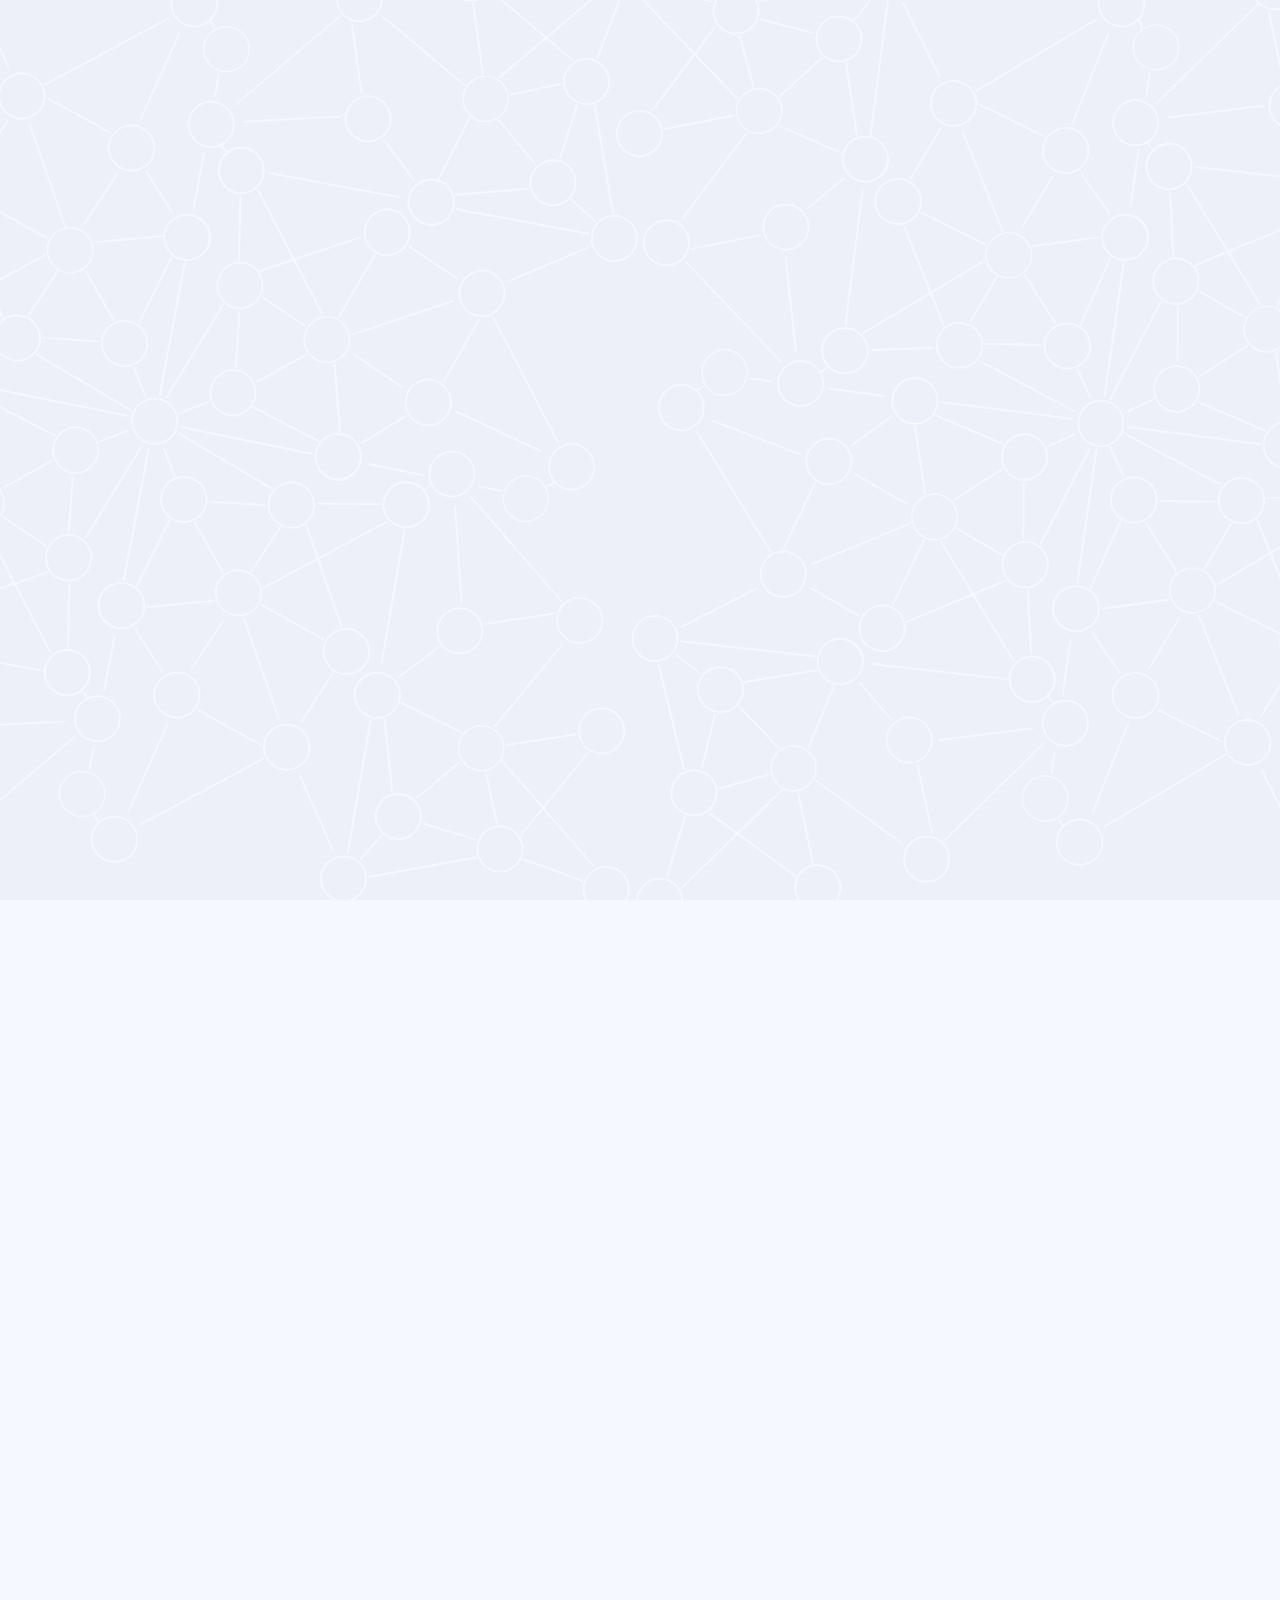
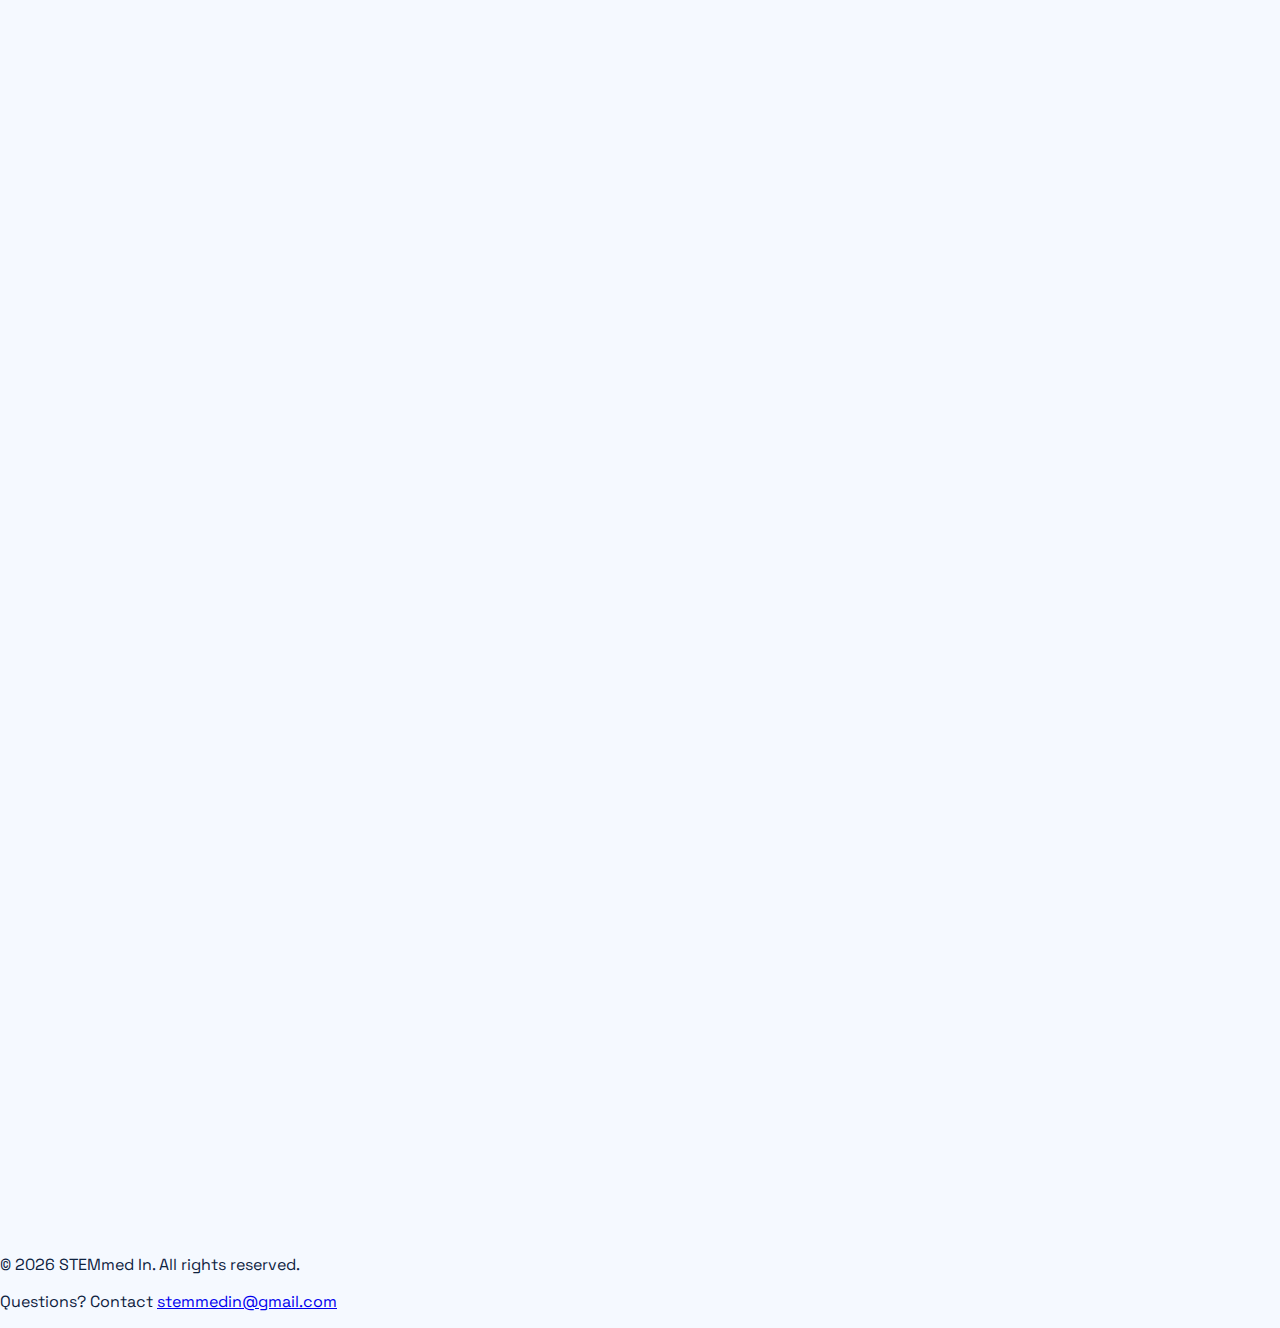
<file: concepts-domain-foundations.html>
<!DOCTYPE html>
<html>
<head>
    <title>Domain Foundations - STEMmed In</title>
    <meta charset="UTF-8">
    <meta name="viewport" content="width=device-width, initial-scale=1">
    <link rel="stylesheet" href="styles.css">
    <link href="https://fonts.googleapis.com/css2?family=JetBrains+Mono:wght@400;500;600&family=Space+Grotesk:wght@400;500;600;700;800&display=swap" rel="stylesheet">
    <script defer src="theme.js"></script>
</head>
<body>
    <main class="page-wrap">
        <section class="card hero-card">
            <nav class="top-nav">
                <a class="nav-link" href="index.html">Home</a>
                <a class="nav-link" href="concepts.html">Concepts Explained</a>
                <a class="nav-link" href="resources.html">Resources</a>
                <a class="nav-link" href="contributor-applications.html">Contribute</a>
                <button class="theme-toggle" type="button" data-theme-toggle>Light Mode</button>
            </nav>
            <p class="eyebrow">Domain Baselines</p>
            <h1>Physics, Medicine, Finance, Bio/Chem</h1>
            <p class="hero-copy">These are the essential baseline concepts that make computational work in each domain meaningful and responsible.</p>
            <div class="subpage-nav">
                <a class="subpage-link" href="concepts.html">Back to Roadmap</a>
                <a class="subpage-link" href="concepts-advanced-applied.html">Previous: Advanced + Applied</a>
            </div>
        </section>

        <section class="card concept-section">
            <h2>Quick Glossary (Domain Work)</h2>
            <div class="glossary-grid">
                <article class="glossary-item">
                    <h3>Inverse Problem</h3>
                    <p>Working backward from effects you observe to causes you cannot directly see.</p>
                </article>
                <article class="glossary-item">
                    <h3>Calibration</h3>
                    <p>Making sure model confidence lines up with real-world success rates.</p>
                </article>
                <article class="glossary-item">
                    <h3>Backtest</h3>
                    <p>Testing a finance strategy on historical data before live use.</p>
                </article>
                <article class="glossary-item">
                    <h3>Representation</h3>
                    <p>The format used to encode domain objects like molecules, signals, or patient records.</p>
                </article>
            </div>
        </section>

        <section class="card concept-section">
            <h2>Physics Foundations</h2>
            <div class="learning-block">
                <h3>Math and Modeling Baseline</h3>
                <p>Computational physics depends on linear algebra, differential equations, and numerical methods. These tools let you represent physical laws and simulate systems that are too complex to solve analytically.</p>
            </div>
            <div class="learning-block">
                <h3>Uncertainty and Inverse Problems</h3>
                <p>Many tasks in physics infer hidden causes from observed effects, such as recovering material properties from sensor readings. This is an inverse problem and is usually uncertain. Probabilistic modeling and uncertainty quantification are therefore core requirements.</p>
            </div>
            <figure class="image-slot">
                <div class="image-placeholder">Image Spot: Forward vs Inverse Problem Diagram</div>
                <figcaption>Show how known parameters produce measurements (forward) and how measurements are used to estimate unknown parameters (inverse).</figcaption>
            </figure>
        </section>

        <section class="card concept-section">
            <h2>Medicine Foundations</h2>
            <div class="learning-block">
                <h3>Clinical Evidence Basics</h3>
                <p>Medical AI must align with clinical evidence standards. Understand trial design, inclusion/exclusion criteria, endpoints, and how confounding variables can mislead conclusions.</p>
            </div>
            <div class="learning-block">
                <h3>Diagnostic Metrics and Risk</h3>
                <p>Sensitivity and specificity measure different failure types. In many settings, false negatives are costly, so recall-oriented operating points may be preferred. Calibration is also critical when probabilities guide treatment decisions.</p>
            </div>
            <div class="learning-block">
                <h3>Data Governance and Equity</h3>
                <p>Protected health information requires strict privacy safeguards. Bias audits are mandatory because uneven representation can create harmful performance gaps across populations.</p>
            </div>
            <figure class="image-slot">
                <div class="image-placeholder">Image Spot: Confusion Matrix + Calibration Curve</div>
                <figcaption>Pair a confusion matrix with a calibration plot to teach performance and reliability together.</figcaption>
            </figure>
        </section>

        <section class="card concept-section">
            <h2>Finance Foundations</h2>
            <div class="learning-block">
                <h3>Time-Series Thinking</h3>
                <p>Financial data is sequential and non-stationary. Regimes change, correlations shift, and noise is high. Models need robust validation that respects time order to avoid leakage.</p>
            </div>
            <div class="learning-block">
                <h3>Risk, Return, and Constraints</h3>
                <p>A model with high average return can still be unacceptable if drawdowns or volatility are too high. Portfolio design balances expected return with risk limits, transaction costs, and liquidity constraints.</p>
            </div>
            <div class="learning-block">
                <h3>Backtesting Discipline</h3>
                <p>Backtests can look strong for the wrong reasons. You must control for look-ahead bias, survivorship bias, and overfitting to historical noise.</p>
            </div>
            <figure class="image-slot">
                <div class="image-placeholder">Image Spot: Backtest Timeline and Leakage Warning</div>
                <figcaption>Use a timeline visual to show train/validation/test windows and where leakage often occurs.</figcaption>
            </figure>
        </section>

        <section class="card concept-section">
            <h2>Bio/Chem Foundations</h2>
            <div class="learning-block">
                <h3>Biological and Chemical Representations</h3>
                <p>In computational biology, sequences, expression matrices, and interaction networks are common data forms. In chemistry, molecules may be represented as graphs, strings, or fingerprints. Representation choice heavily shapes model performance.</p>
            </div>
            <div class="learning-block">
                <h3>Dynamics, Thermodynamics, and Noise</h3>
                <p>Biological systems are dynamic and noisy, so models must account for experimental variability. In chemistry, kinetics and thermodynamics provide physical constraints that improve plausibility.</p>
            </div>
            <div class="learning-block">
                <h3>Practical Goal: Decision Support, Not Just Prediction</h3>
                <p>Good models accelerate hypothesis generation, prioritize experiments, and reduce search space. The value is in guiding better experiments, not replacing them blindly.</p>
            </div>
            <figure class="image-slot">
                <div class="image-placeholder">Image Spot: Molecule Graph + Sequence Pipeline</div>
                <figcaption>Add one panel for molecular graph representation and one for sequence-to-prediction workflow.</figcaption>
            </figure>
        </section>

        <section class="card">
            <div class="subpage-nav">
                <a class="subpage-link" href="concepts.html">Back to Roadmap</a>
                <a class="subpage-link" href="concepts-advanced-applied.html">Previous: Advanced + Applied</a>
            </div>
        </section>
    </main>
    <footer class="site-footer">
        <p>© 2026 STEMmed In. All rights reserved.</p>
        <p>Questions? Contact <a href="mailto:stemmedin@gmail.com">stemmedin@gmail.com</a></p>
    </footer>
</body>
</html>
</file>
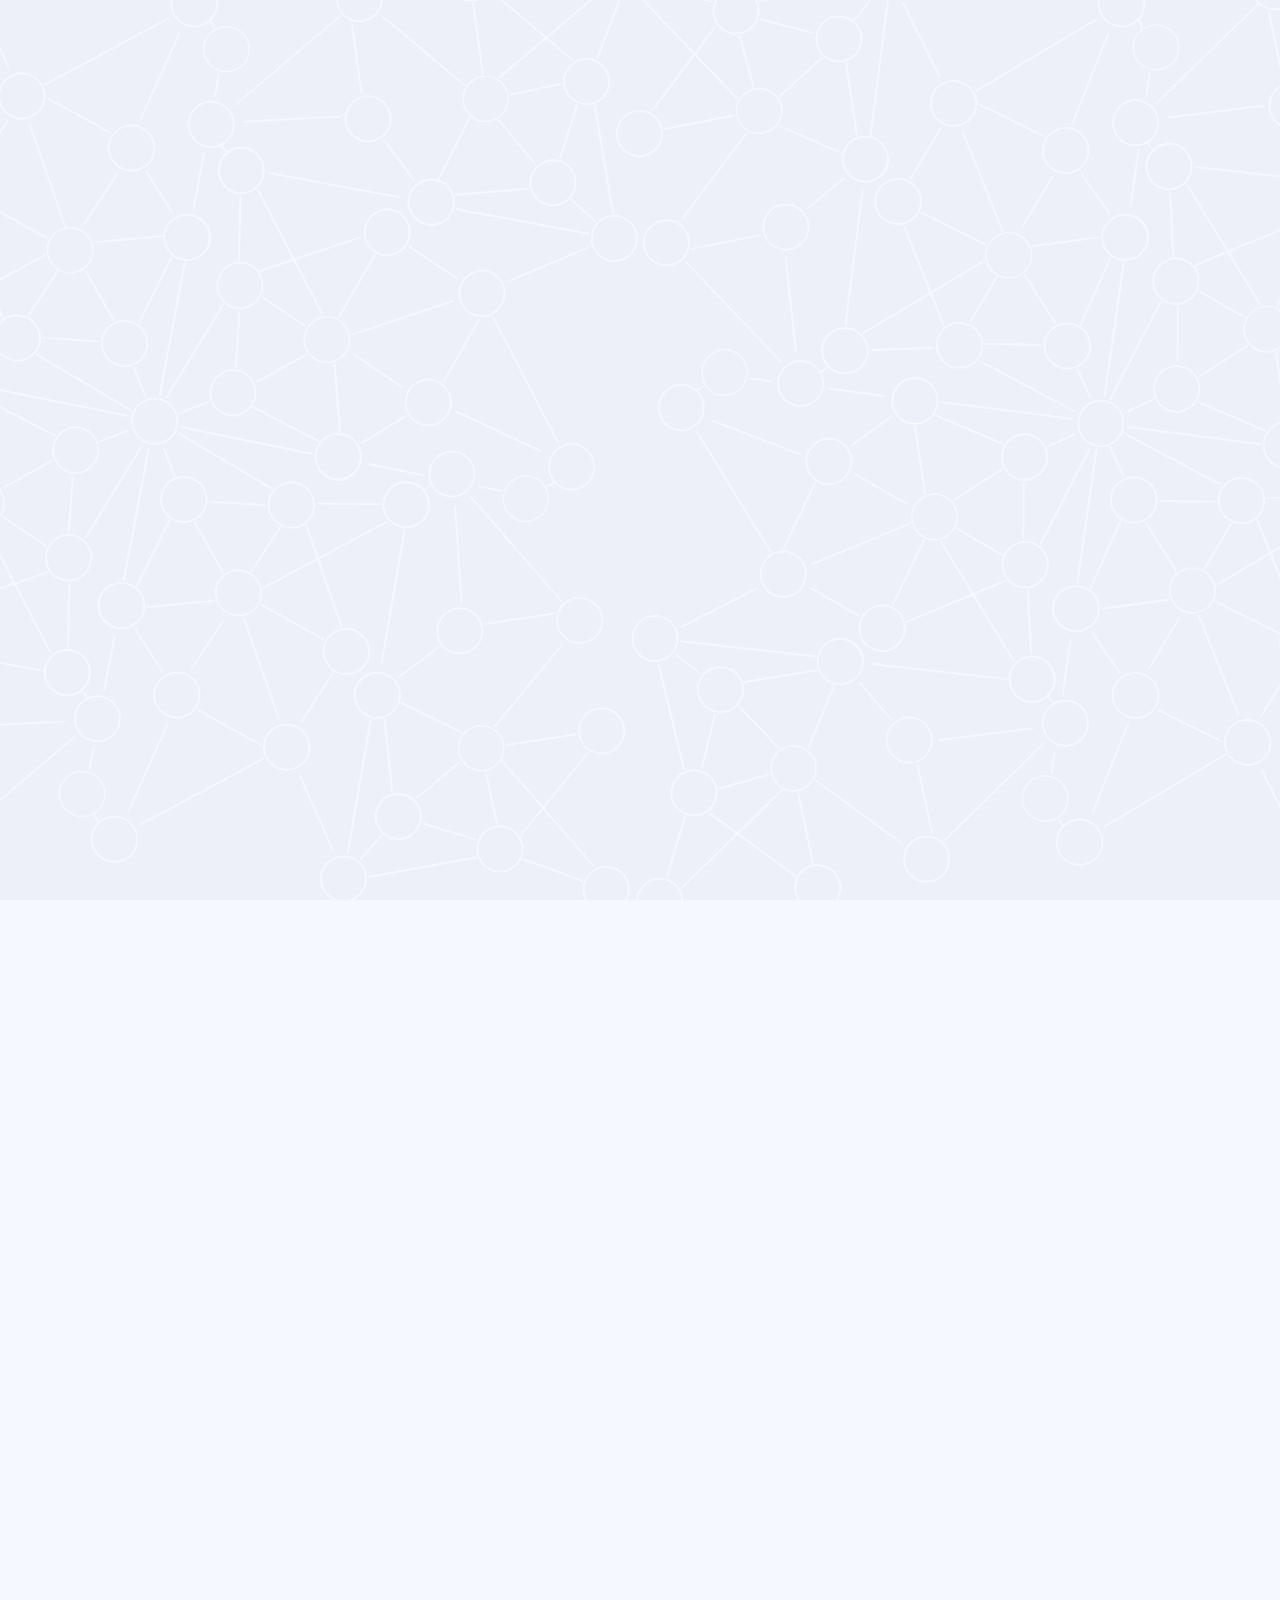
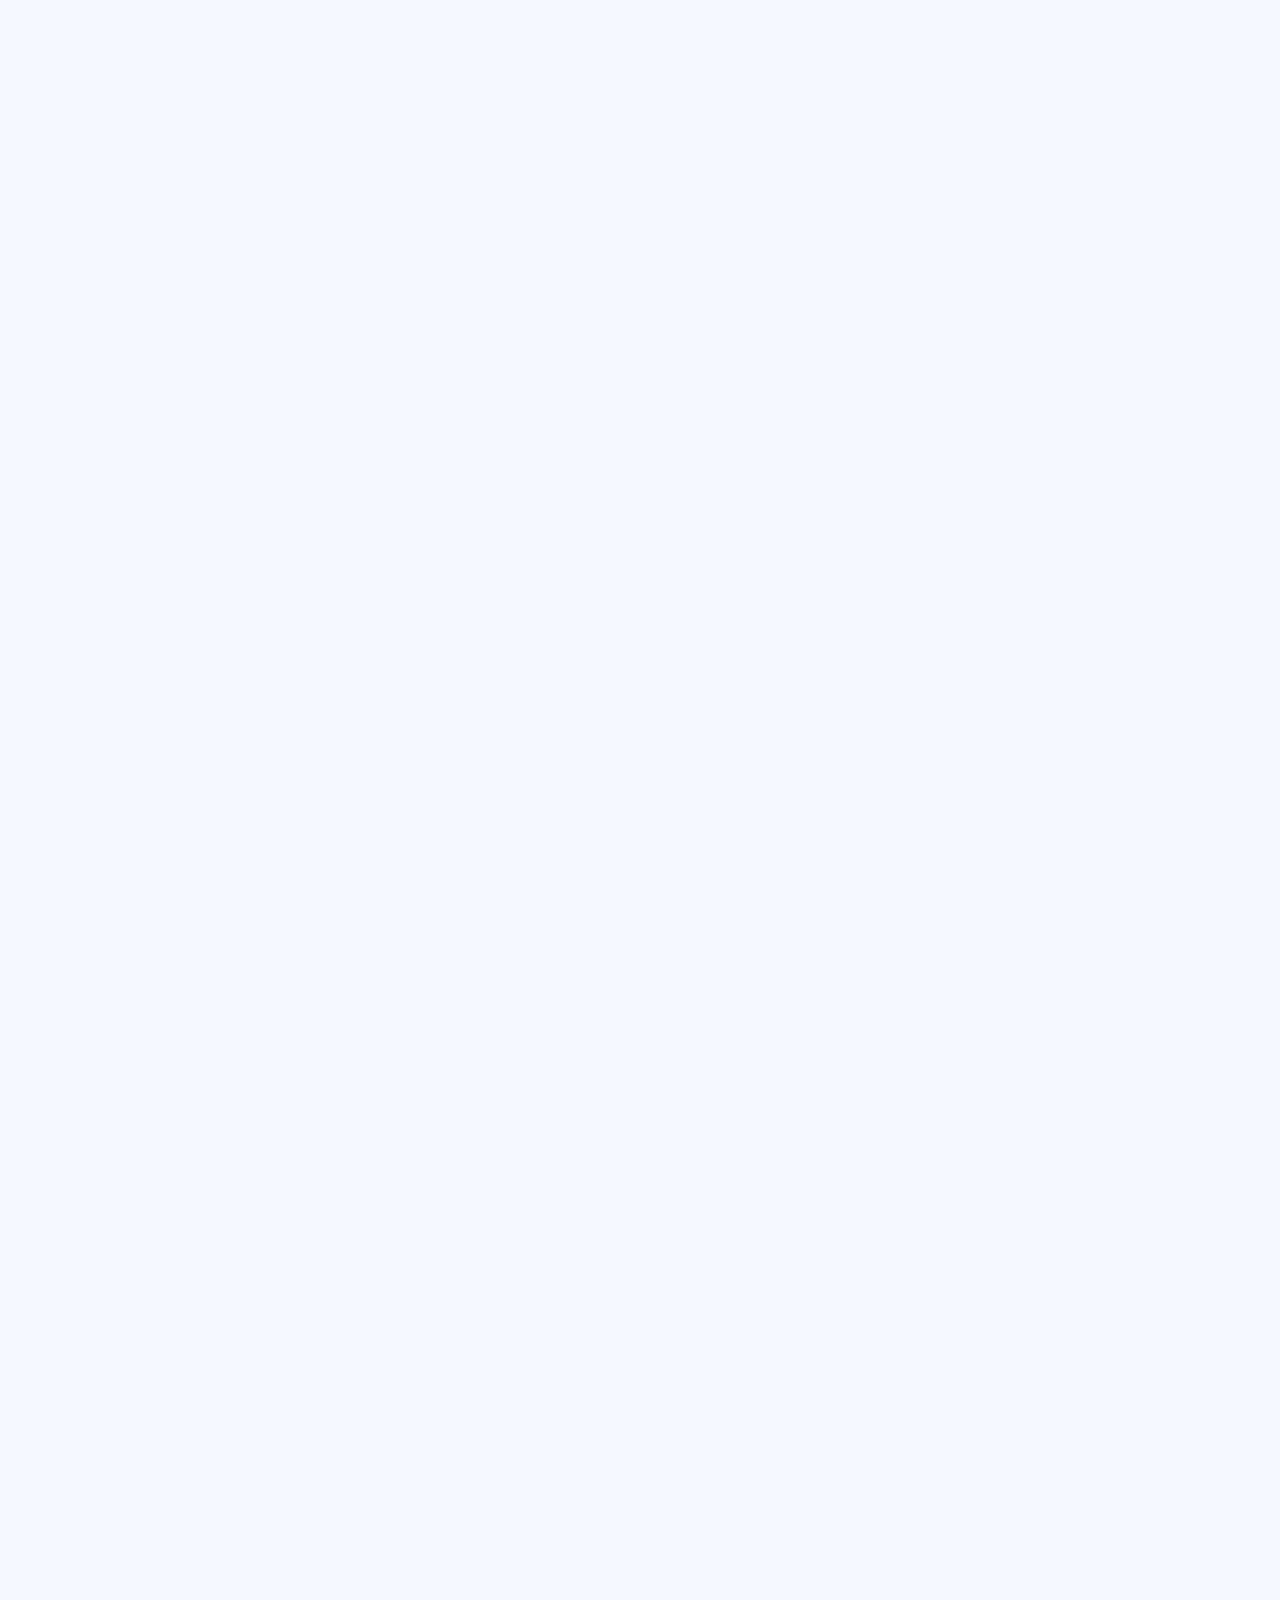
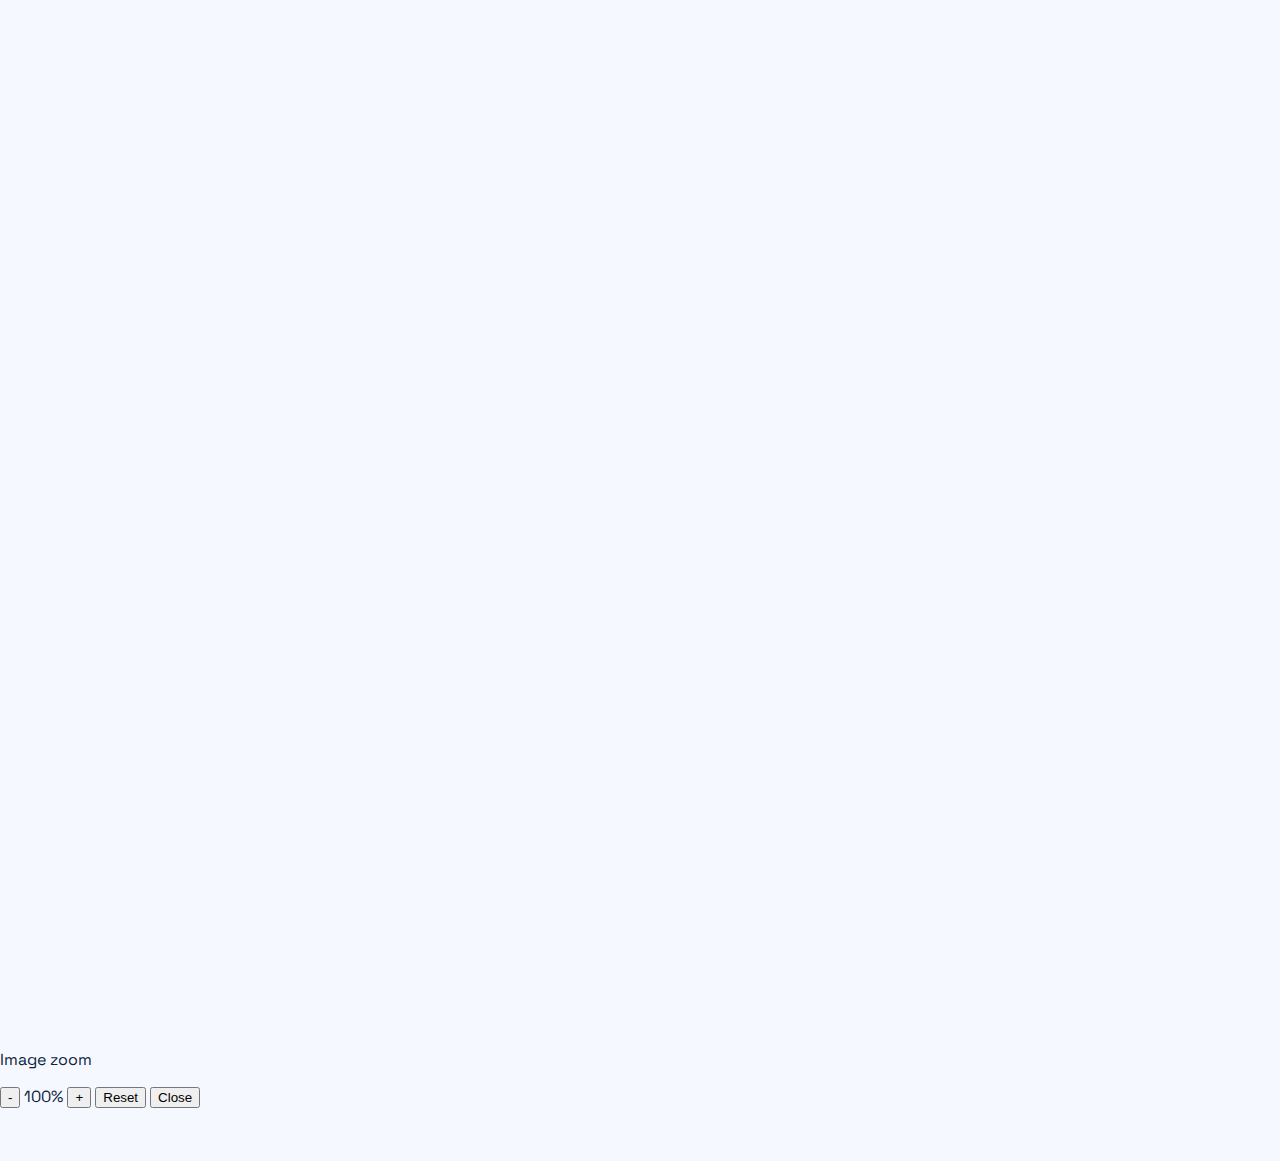
<file: concepts-fundamentals.html>
<!DOCTYPE html>
<html>
<head>
    <title>Part 1: Data + Statistics - STEMmed In</title>
    <meta charset="UTF-8">
    <meta name="viewport" content="width=device-width, initial-scale=1">
    <link rel="stylesheet" href="styles.css">
    <link href="https://fonts.googleapis.com/css2?family=JetBrains+Mono:wght@400;500;600&family=Space+Grotesk:wght@400;500;600;700;800&display=swap" rel="stylesheet">
    <script defer src="theme.js"></script>
</head>
<body>
    <main class="page-wrap">
        <section class="card hero-card">
            <nav class="top-nav">
                <a class="nav-link" href="index.html">Home</a>
                <a class="nav-link" href="concepts.html">Concepts Explained</a>
                <a class="nav-link" href="resources.html">Resources</a>
                <a class="nav-link" href="contributor-applications.html">Contribute</a>
                <button class="theme-toggle" type="button" data-theme-toggle>Light Mode</button>
            </nav>
            <p class="eyebrow">Part 1</p>
            <h1>Data & Statistics Fundamentals</h1>
            <p class="hero-copy">If you are new to this, you are in the right place. We will keep this conversational, define terms as we go, and focus on what each idea is actually useful for.</p>
            <div class="subpage-nav">
                <a class="subpage-link" href="concepts.html">Back to Roadmap</a>
                <a class="subpage-link" href="concepts-ml-core.html">Next: Core ML</a>
            </div>
        </section>

        <section class="card concept-section">
            <h2>Quick Glossary (Plain English)</h2>
            <div class="glossary-grid">
                <article class="glossary-item">
                    <h3>Dataset</h3>
                    <p>A collection of examples. Think of it as your study material for a model.</p>
                </article>
                <article class="glossary-item">
                    <h3>Feature</h3>
                    <p>An input variable used to make predictions, like age, income, or blood pressure.</p>
                </article>
                <article class="glossary-item">
                    <h3>Label / Target</h3>
                    <p>The answer you want to predict, like disease/no disease or next-month sales.</p>
                </article>
                <article class="glossary-item">
                    <h3>Noise</h3>
                    <p>Messy randomness in data that does not represent real signal.</p>
                </article>
            </div>
        </section>

        <section class="card concept-section">
            <h2>Data Science Fundamentals</h2>
            <div class="learning-block">
                <h3>What Data Science Really Is</h3>
                <p>Data science is problem solving with evidence. You start with a practical question, gather data, clean it, analyze it, and then make a decision. If a model is accurate but doesn't help anyone make a better decision, it is not very useful.</p>
                <p class="analogy"><strong>Analogy:</strong> It is like planning a road trip. You do not just stare at maps. You choose a destination, check routes, account for weather, then pick a plan you can actually drive.</p>
            </div>
            <div class="learning-block">
                <h3>CRISP-DM (Simple Version)</h3>
                <p>CRISP-DM is just a reliable checklist so you do not skip important steps.</p>
                <ul class="learning-list">
                    <li><strong>1. Business understanding:</strong> What decision are we trying to improve?</li>
                    <li><strong>2. Data understanding:</strong> What data do we have, and how messy is it?</li>
                    <li><strong>3. Data prep:</strong> Fix missing values, wrong formats, and inconsistent labels.</li>
                    <li><strong>4. Modeling:</strong> Try a few models, not just one.</li>
                    <li><strong>5. Evaluation:</strong> Check if results are useful and safe.</li>
                    <li><strong>6. Deployment:</strong> Put it into a real workflow and monitor drift.</li>
                </ul>
            </div>
            <div class="learning-block">
                <h3>Structured vs Unstructured vs Time-Series Data</h3>
                <p><strong>Structured</strong> data fits nicely in tables. <strong>Unstructured</strong> data includes text, images, audio, and PDFs. <strong>Time-series</strong> data is ordered by time, like stock prices or heart-rate streams. Each type needs different cleaning and modeling choices.</p>
                <p class="math-note"><strong>Important:</strong> Time-series data must respect time order. Randomly shuffling it can create fake performance.</p>
            </div>
            <div class="learning-block">
                <h3>Cleaning Data (The Unpopular but Critical Step)</h3>
                <p>Most beginner mistakes happen here. Bad data causes bad models. Cleaning includes fixing missing values, removing duplicates, handling outliers, and checking if labels are consistent.</p>
                <p class="analogy"><strong>Analogy:</strong> If your ingredients are spoiled, no recipe can save the meal.</p>
            </div>
            <div class="learning-block">
                <h3>Ethics and Bias (No, This Is Not Optional)</h3>
                <p>If one group is underrepresented in your data, the model may perform worse for that group. That is not just a technical issue; it can become a fairness and trust issue. Good practice means asking early: who benefits, who might be harmed, and how do we check?</p>
            </div>
            <figure class="image-slot">
                <img class="concept-image concept-image-xl" src="img/crisp-dm.png" alt="CRISP-DM lifecycle diagram showing business understanding, data understanding, preparation, modeling, evaluation, and deployment." />
                <figcaption>CRISP-DM lifecycle overview: a practical roadmap for organizing data science projects from problem framing to deployment and monitoring.</figcaption>
            </figure>
        </section>

        <section class="card concept-section">
            <h2>Statistics Without Intimidation</h2>
            <div class="learning-block">
                <h3>Descriptive Statistics</h3>
                <p>These are quick summary tools. Mean and median tell you "typical" values. Variance and standard deviation tell you how spread out values are. Correlation tells you whether two variables move together.</p>
                <p class="analogy"><strong>Analogy:</strong> Before reading an entire book, you read the back cover and chapter titles. Descriptive stats are that quick preview.</p>
            </div>
            <div class="learning-block">
                <h3>Probability and Distributions</h3>
                <p>Probability answers "how likely is this?" A distribution is just the shape of likely outcomes. Normal distribution is bell-shaped, binomial handles repeated yes/no outcomes, and poisson handles counts in time windows.</p>
                <p>Bayes' theorem helps you update beliefs after new evidence. If a test result comes in, Bayes tells you how much you should revise your confidence.</p>
                <p class="math-note">Bayes in plain words: Updated belief = old belief + strength of new evidence.</p>
            </div>
            <div class="learning-block">
                <h3>Inference, Confidence Intervals, and Hypothesis Tests</h3>
                <p>You usually cannot observe everyone, so you sample. Inference asks: what can we say about the whole population from this sample? Confidence intervals give a plausible range. Hypothesis tests ask if an observed effect might just be random luck.</p>
                <p class="analogy"><strong>Analogy:</strong> You do not taste every spoonful of soup. A few good samples can tell you if the whole pot needs salt.</p>
            </div>
            <div class="learning-block">
                <h3>Correlation Is Not Causation</h3>
                <p>Just because two things move together does not mean one causes the other. Maybe a third hidden factor drives both. This matters a lot when decisions affect people, health, or money.</p>
            </div>
            <figure class="image-slot">
                <div class="diagram-grid">
                    <img class="concept-image concept-image-large" src="img/mean-median-mode.jpg" alt="Chart illustrating mean, median, and mode differences across a distribution." />
                    <img class="concept-image concept-image-large" src="img/hyp-test.jpg" alt="Hypothesis testing workflow and confidence interval illustration." />
                </div>
                <figcaption>Left: descriptive statistics (mean/median/mode) and distribution intuition. Right: inferential statistics workflow for confidence intervals and hypothesis testing.</figcaption>
            </figure>
        </section>

        <section class="card">
            <div class="subpage-nav">
                <a class="subpage-link" href="concepts.html">Back to Roadmap</a>
                <a class="subpage-link" href="concepts-ml-core.html">Next: Core ML</a>
            </div>
        </section>
    </main>
</body>
</html>
</file>
<file: styles.css>
:root {
  color-scheme: dark;
  --font-display: 'Space Grotesk', -apple-system, BlinkMacSystemFont, 'Segoe UI', sans-serif;
  --font-mono: 'JetBrains Mono', 'Cascadia Mono', 'SFMono-Regular', Menlo, Consolas, monospace;

  --bg-base: #040d1d;
  --bg-elevated: #0a1b33;
  --bg-overlay: rgba(84, 146, 224, 0.1);
  --card-bg: rgba(9, 27, 51, 0.78);
  --card-strong: rgba(12, 34, 62, 0.9);
  --text-main: #e7f1ff;
  --text-muted: #9cb8da;
  --line: rgba(164, 198, 242, 0.24);
  --brand: #58c3ff;
  --brand-strong: #2d96ff;
  --accent: #7ef0d2;
  --ok-bg: rgba(21, 96, 63, 0.22);
  --ok-line: #33c487;
  --shadow: 0 20px 40px rgba(1, 7, 18, 0.45);
}

body[data-theme='light'] {
  color-scheme: light;
  --bg-base: #f5f9ff;
  --bg-elevated: #e4edf8;
  --bg-overlay: rgba(98, 130, 189, 0.18);
  --card-bg: rgba(255, 255, 255, 0.86);
  --card-strong: rgba(249, 252, 255, 0.95);
  --text-main: #0e223f;
  --text-muted: #4f6889;
  --line: rgba(52, 83, 124, 0.22);
  --brand: #006dd6;
  --brand-strong: #0051b8;
  --accent: #007f8d;
  --ok-bg: rgba(16, 185, 129, 0.14);
  --ok-line: #0f8f64;
  --shadow: 0 18px 34px rgba(37, 74, 124, 0.16);
}

* {
  box-sizing: border-box;
}

html,
body {
  margin: 0;
  min-height: 100%;
}

body {
  min-height: 100vh;
  font-family: var(--font-display);
  color: var(--text-main);
  background: var(--bg-base);
  -webkit-font-smoothing: antialiased;
  -moz-osx-font-smoothing: grayscale;
  transition: background 0.28s ease, color 0.28s ease;
}

body::before {
  content: '';
  position: fixed; /* fixed so it doesn't scroll with the page */
  top: 0;
  left: 0;
  right: 0;
  bottom: 0;
  background-image: url('img/overlay-bg.png');
  background-size: cover;
  background-position: center;
  background-repeat: no-repeat;
  opacity: 0.03; /* lower than the card since it covers everything */
  pointer-events: none;
  z-index: 0;
}

body[data-theme="dark"]::before {
  opacity: 0.10;
}

.page-wrap {
  width: min(1040px, 92vw);
  margin: 3.2rem auto 4.4rem;
  display: grid;
  gap: 1.9rem;
}

.card {
  background: var(--card-bg);
  border: 1px solid var(--line);
  border-radius: 0;
  padding: 2.25rem;
  box-shadow: var(--shadow);
}

.newsletter-card {
  display: flex;
  justify-content: flex-start;
  position: relative;
  isolation: isolate;
}

/* Image overlay */
.newsletter-card::before {
  content: '';
  position: absolute;
  top: 0;
  left: 0;
  right: 0;
  bottom: 0;
  background-image: url('/img/overlay.png');
  background-size: cover;
  background-position: center;
  background-repeat: no-repeat;
  opacity:0.2;  /* Adjust to your liking */
  pointer-events: none;
  z-index: 1;
  border-radius: inherit;  /* Matches card's border radius */
}

/* Ensure content stays above overlay */
.newsletter-card > * {
  position: relative;
  z-index: 2;
}

/* Optional: Dark mode overlay adjustment (if you have theme.js) */
[data-theme="dark"] .newsletter-card::before {
  background-image: url('img/overlay.png'), linear-gradient(
    135deg,
    rgba(0, 0, 0, 0.25) 0%,
    rgba(0, 0, 0, 0.1) 100%
  );
  background-size: cover;
  background-position: center;
}

.hero-card {
  padding-top: 1.8rem;
}

.page-wrap > .card {
  opacity: 0;
  animation: loadRise 0.72s cubic-bezier(0.22, 1, 0.36, 1) forwards;
}

.page-wrap > .card:nth-child(1) {
  animation-delay: 0.08s;
}

.page-wrap > .card:nth-child(2) {
  animation-delay: 0.2s;
}

.page-wrap > .card:nth-child(3) {
  animation-delay: 0.32s;
}

.page-wrap > .card:nth-child(4) {
  animation-delay: 0.44s;
}

h1,
h2,
h3,
.hero-copy,
.section-copy,
.option-card,
.stacked-form,
.btn,
input,
select,
textarea,
#sib-container {
  opacity: 0;
  animation: loadFade 0.66s ease forwards;
  animation-delay: 0.22s;
}

.top-nav {
  display: flex;
  flex-wrap: wrap;
  gap: 0.82rem;
  margin-bottom: 1.3rem;
  align-items: center;
}

.nav-link {
  display: inline-flex;
  align-items: center;
  justify-content: center;
  padding: 0.58rem 1rem;
  border: 1px solid transparent;
  border-radius: 0;
  color: var(--text-muted);
  text-decoration: none;
  font-size: 0.88rem;
  letter-spacing: 0.015em;
  font-weight: 650;
  background: transparent;
  transition: color 0.18s ease, background 0.18s ease, border-color 0.18s ease;
}

.nav-link:hover {
  color: var(--text-main);
  border-color: color-mix(in srgb, var(--brand) 32%, var(--line));
  background: color-mix(in srgb, var(--brand) 11%, transparent);
}

.nav-link-current {
  background: color-mix(in srgb, var(--brand) 18%, transparent);
  color: var(--text-main);
  border-color: color-mix(in srgb, var(--brand) 38%, transparent);
}

.theme-toggle {
  margin-left: auto;
  border: 1px solid var(--line);
  border-radius: 0;
  background: color-mix(in srgb, var(--card-strong) 85%, transparent);
  color: var(--text-main);
  padding: 0.54rem 1rem;
  font-family: var(--font-mono);
  font-size: 0.8rem;
  letter-spacing: 0.03em;
  text-transform: uppercase;
  cursor: pointer;
  transition: transform 0.16s ease, border-color 0.2s ease;
}

.theme-toggle:hover {
  transform: translateY(-1px);
  border-color: color-mix(in srgb, var(--brand) 42%, var(--line));
}

.eyebrow {
  margin: 0;
  color: var(--accent);
  font-weight: 700;
  letter-spacing: 0.1em;
  text-transform: uppercase;
  font-size: 0.73rem;
}

h1,
h2,
h3 {
  margin: 0 0 0.8rem;
  line-height: 1.1;
}

h1 {
  font-family: var(--font-display);
  font-weight: 760;
  letter-spacing: -0.03em;
  font-size: clamp(2.05rem, 5.8vw, 3.5rem);
  color: var(--text-main);
}

h2 {
  font-family: var(--font-mono);
  font-weight: 560;
  font-size: clamp(1.04rem, 2.7vw, 1.45rem);
  letter-spacing: -0.015em;
  color: var(--text-main);
}

h3 {
  font-family: var(--font-display);
  font-weight: 700;
  letter-spacing: -0.01em;
}

.hero-copy,
.section-copy {
  margin: 0;
  color: var(--text-muted);
  max-width: 62ch;
  line-height: 1.55;
}

.site-title {
  font-family: var(--font-display);
  font-weight: 780;
  font-size: clamp(2.4rem, 6.4vw, 4.25rem);
  margin: 0 0 0.32rem;
  letter-spacing: -0.04em;
  color: var(--text-main);
}

.site-motto {
  font-family: var(--font-mono);
  margin: 0 0 1rem;
  color: var(--brand);
  font-size: 0.98rem;
  letter-spacing: 0.02em;
  text-transform: uppercase;
}

.stacked-form {
  margin-top: 1.3rem;
  display: grid;
  gap: 0.9rem;
}

.label {
  font-size: 0.9rem;
  color: var(--text-muted);
  font-weight: 580;
}

input,
select,
textarea {
  width: 100%;
  border: 1px solid var(--line);
  border-radius: 0;
  padding: 0.92rem;
  font-size: 0.94rem;
  color: var(--text-main);
  background: color-mix(in srgb, var(--card-strong) 88%, transparent);
  transition: border-color 0.2s ease, box-shadow 0.2s ease;
  font-family: var(--font-display);
}

input::placeholder,
textarea::placeholder {
  color: color-mix(in srgb, var(--text-muted) 82%, transparent);
}

input:focus,
select:focus,
textarea:focus {
  outline: none;
  border-color: var(--brand);
  box-shadow: 0 0 0 3px color-mix(in srgb, var(--brand) 18%, transparent);
}

textarea {
  min-height: 8rem;
  resize: vertical;
}

.btn {
  border: none;
  border-radius: 0;
  padding: 0.98rem 1.35rem;
  font-size: 0.92rem;
  font-weight: 700;
  cursor: pointer;
  transition: transform 0.16s ease, box-shadow 0.16s ease;
}

.btn-primary {
  background: var(--brand);
  color: #ffffff;
}

.btn-primary:hover {
  transform: translateY(-1px);
  box-shadow: 0 6px 16px color-mix(in srgb, var(--brand) 30%, transparent);
}

.role-grid {
  display: grid;
  grid-template-columns: repeat(auto-fit, minmax(220px, 1fr));
  gap: 1.15rem;
  margin: 0.85rem 0 1rem;
}

.option-card {
  display: flex;
  gap: 0.9rem;
  align-items: flex-start;
  border: 1px solid var(--line);
  border-radius: 0;
  padding: 1.4rem;
  background: color-mix(in srgb, var(--card-strong) 90%, transparent);
  cursor: pointer;
  transition: border-color 0.2s ease, box-shadow 0.2s ease;
}

.option-card:hover {
  border-color: color-mix(in srgb, var(--brand) 56%, var(--line));
  box-shadow: 0 4px 10px color-mix(in srgb, var(--brand) 20%, transparent);
}

.option-card input[type='radio'] {
  width: auto;
  margin-top: 0.25rem;
  cursor: pointer;
  accent-color: var(--brand);
}

.option-content {
  flex: 1;
}

.option-title {
  margin: 0;
  font-weight: 700;
}

.option-text {
  margin: 0.25rem 0 0;
  color: var(--text-muted);
  font-size: 0.94rem;
  line-height: 1.45;
}

.application-section {
  border: 1px solid var(--line);
  border-radius: 0;
  padding: 2.15rem;
  background: color-mix(in srgb, var(--brand) 7%, var(--card-bg));
  animation: slideIn 0.3s ease;
}

.application-section[hidden] {
  display: none;
}

@keyframes slideIn {
  from {
    opacity: 0;
    transform: translateY(-8px);
  }

  to {
    opacity: 1;
    transform: translateY(0);
  }
}

@keyframes loadRise {
  from {
    opacity: 0;
    transform: translateY(20px);
  }

  to {
    opacity: 1;
    transform: translateY(0);
  }
}

@keyframes loadFade {
  from {
    opacity: 0;
    transform: translateY(10px);
  }

  to {
    opacity: 1;
    transform: translateY(0);
  }
}

.status {
  margin: 0.5rem 0 0;
  padding: 0.85rem 1.1rem;
  border-radius: 0;
  background: var(--ok-bg);
  border: 1px solid var(--ok-line);
  color: color-mix(in srgb, var(--ok-line) 65%, var(--text-main));
  font-weight: 620;
  font-size: 0.95rem;
}

@media (max-width: 640px) {
  .page-wrap {
    margin-top: 1.6rem;
    margin-bottom: 2.4rem;
  }

  .card {
    padding: 1.4rem;
  }

  .theme-toggle {
    order: 3;
    width: 100%;
    margin-left: 0;
  }
}

/* Brevo / Sibforms overrides to match theme */
.sib-form,
#sib-form-container,
#sib-container {
  background: transparent;
  color: var(--text-main);
}

.newsletter-card .sib-form.sib-form-center {
  width: min(760px, 100%) !important;
  display: block !important;
  margin: 0 !important;
}

.newsletter-card #sib-form-container.sib-form-container {
  width: 100% !important;
  margin: 0 !important;
  float: none !important;
  padding-left: 0 !important;
  padding-right: 0 !important;
}

.sib-form .sib-block-left {
  text-align: center !important;
}

.sib-form .form__label-row {
  text-align: left !important;
}

.newsletter-card #sib-container {
  background: color-mix(in srgb, var(--card-strong) 92%, transparent) !important;
  border: 1px solid var(--line) !important;
  border-radius: 0 !important;
  padding: 1.55rem !important;
  max-width: 640px !important;
  margin: 0 !important;
}

.newsletter-card #error-message,
.newsletter-card #success-message,
.newsletter-card #sib-container {
  margin-left: 0 !important;
  margin-right: 0 !important;
}

.sib-block-pad {
  padding: 0.32rem 0 !important;
}

.sib-form .input,
.sib-form input.input,
#sib-container input.input,
#sib-container input {
  background: color-mix(in srgb, var(--card-strong) 94%, transparent) !important;
  border: 1px solid var(--line) !important;
  color: var(--text-main) !important;
  border-radius: 0 !important;
  padding: 0.88rem 0.95rem !important;
}

.sib-form .sib-form-block__button,
#sib-container .sib-form-block__button {
  background: var(--brand) !important;
  color: #fff !important;
  border-radius: 0 !important;
  padding: 0.9rem 1.25rem !important;
  font-weight: 700 !important;
}

.sib-form .sib-form-block__button:hover,
#sib-container .sib-form-block__button:hover {
  transform: translateY(-1px);
  box-shadow: 0 6px 18px color-mix(in srgb, var(--brand) 30%, transparent);
}

/* Typography inside Brevo form */
#sib-container,
#sib-container label,
#sib-container .sib-text-form-block,
#sib-container .entry__label {
  font-family: var(--font-display) !important;
  color: var(--text-muted) !important;
}

#sib-container .form-title {
  color: var(--text-main) !important;
  font-family: var(--font-display) !important;
  letter-spacing: -0.02em;
  font-size: clamp(2rem, 4.2vw, 2.85rem) !important;
  line-height: 1.02;
  margin: 0.1rem 0 0.4rem !important;
}

.sib-form-message-panel,
.sib-form .entry__field,
.sib-form .entry__specification,
.sib-form .entry__error {
  border-radius: 0 !important;
}

@media (prefers-reduced-motion: reduce) {
  .page-wrap > .card,
  h1,
  h2,
  h3,
  .hero-copy,
  .section-copy,
  .option-card,
  .stacked-form,
  .btn,
  input,
  select,
  textarea,
  #sib-container {
    animation: none !important;
    opacity: 1 !important;
    transform: none !important;
  }
}
</file>
